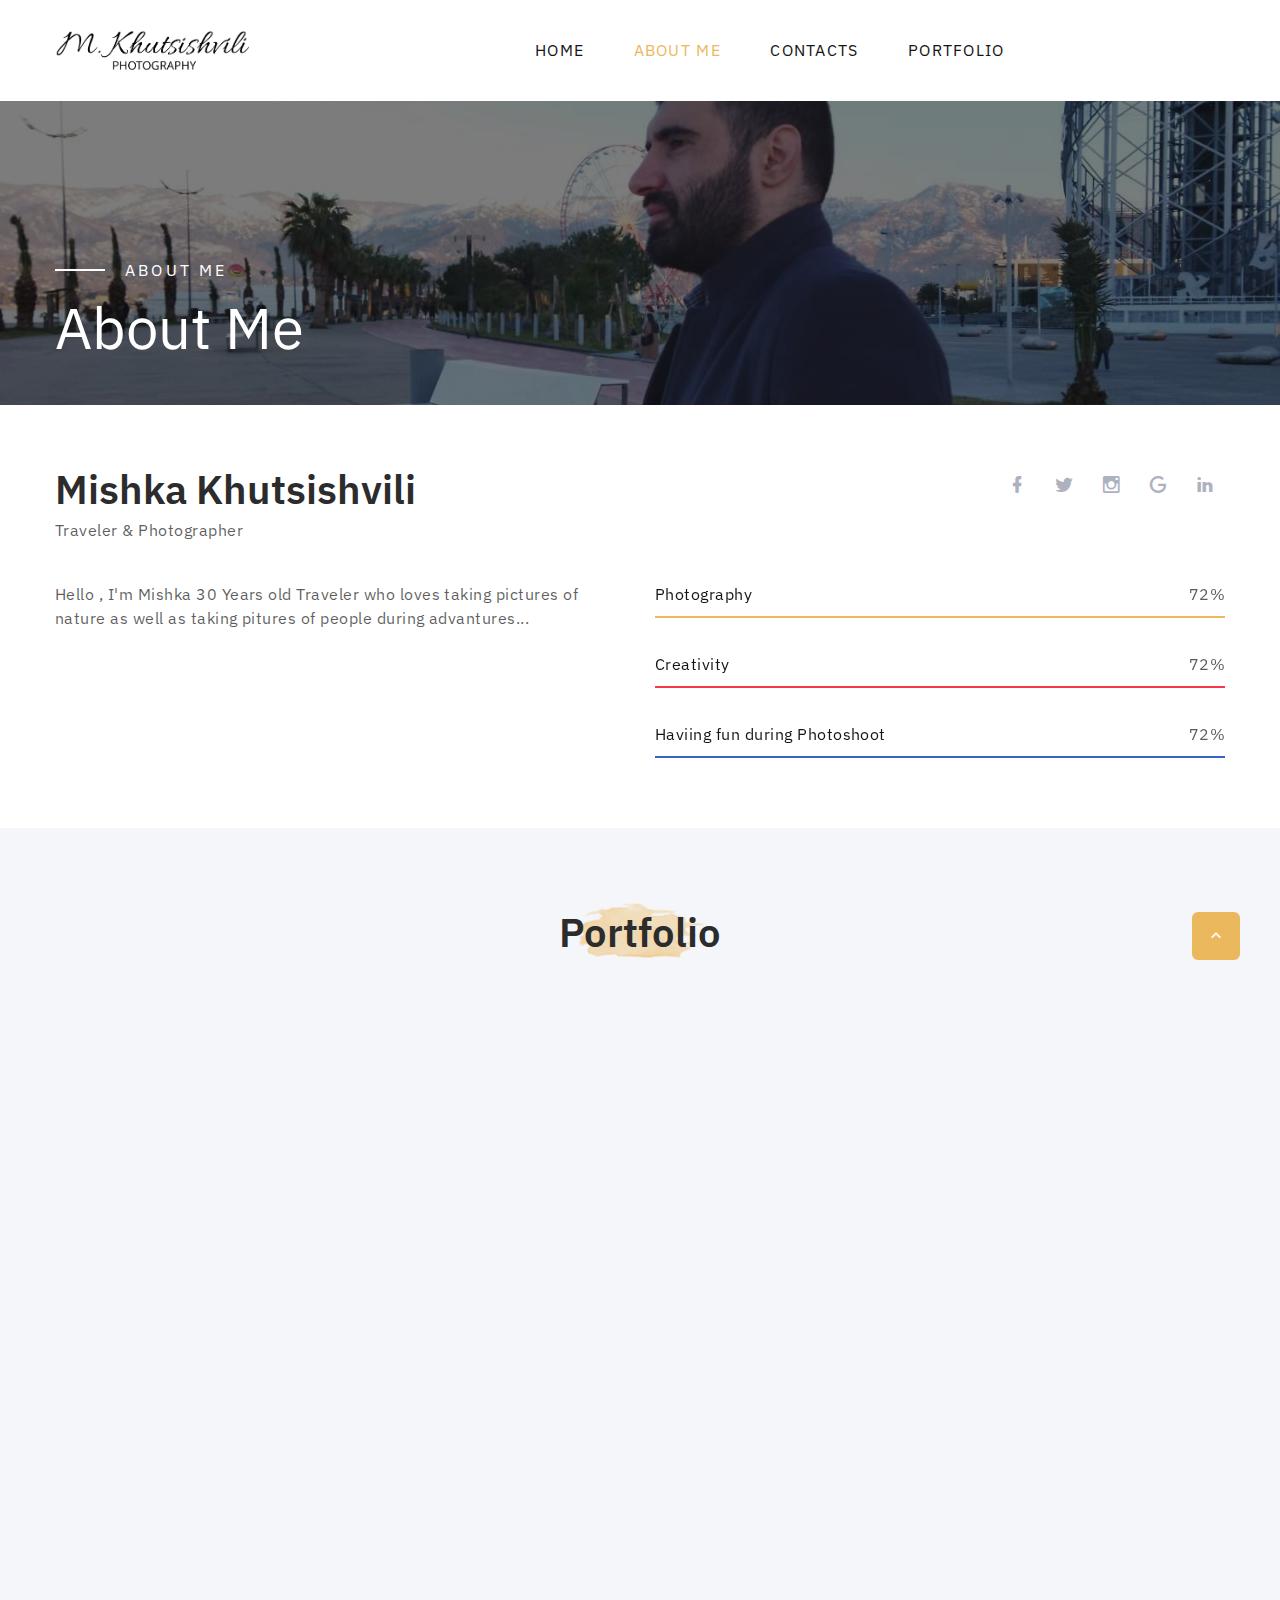
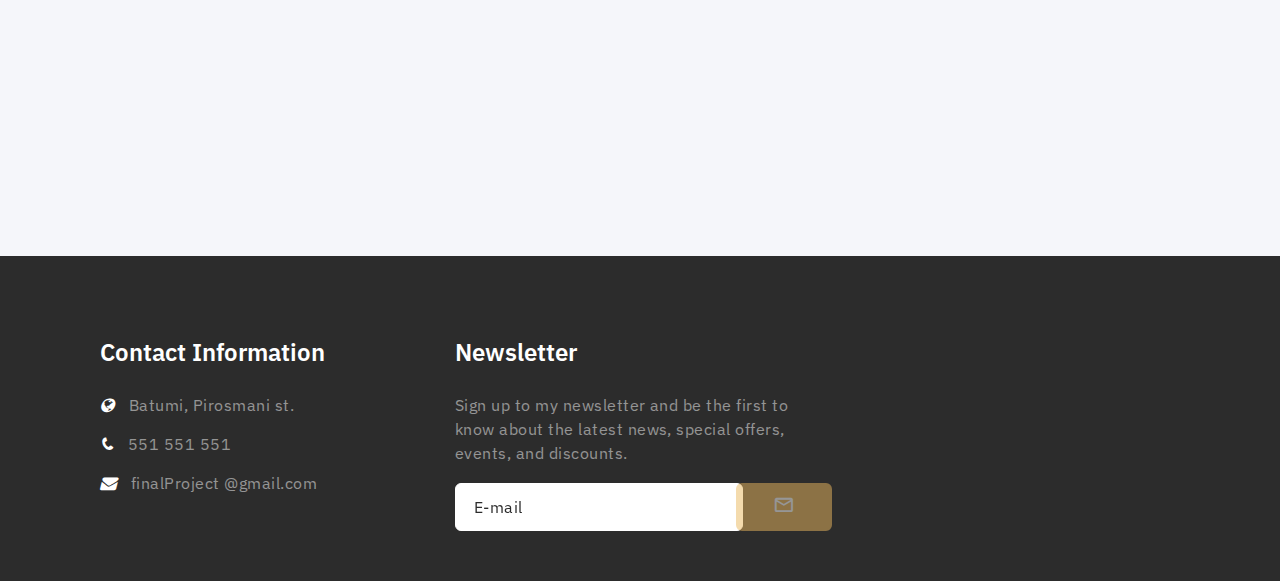
<file: about-me.html>
<!DOCTYPE html>
<html class="wide wow-animation" lang="en">
  <head>
    <title>About Me</title>
    <meta name="format-detection" content="telephone=no">
    <meta name="viewport" content="width=device-width height=device-height initial-scale=1.0 maximum-scale=1.0 user-scalable=0">
    <meta http-equiv="X-UA-Compatible" content="IE=edge">
    <meta charset="utf-8">
    <link rel="icon" href="images/favicon.ico" type="image/x-icon">
    <!-- Stylesheets-->
    <link rel="stylesheet" type="text/css" href="//fonts.googleapis.com/css?family=Work+Sans:300,700,800%7CIBM+Plex+Sans:200,300,400,400i,600,700">
    <link rel="stylesheet" href="css/bootstrap.css">
    <link rel="stylesheet" href="css/fonts.css">
    <link rel="stylesheet" href="css/style.css">
    <style>.ie-panel{display: none;background: #212121;padding: 10px 0;box-shadow: 3px 3px 5px 0 rgba(0,0,0,.3);clear: both;text-align:center;position: relative;z-index: 1;} html.ie-10 .ie-panel, html.lt-ie-10 .ie-panel {display: block;}</style>
  </head>
  <body>
    <div class="ie-panel"></div>
    <div class="page"> 
      
      <header class="section page-header">
        
        <div class="rd-navbar-wrap">
          <nav class="rd-navbar rd-navbar-minimal" data-layout="rd-navbar-fixed" data-sm-layout="rd-navbar-fixed" data-md-layout="rd-navbar-fixed" data-md-device-layout="rd-navbar-fixed" data-lg-layout="rd-navbar-static" data-lg-device-layout="rd-navbar-fixed" data-xl-layout="rd-navbar-static" data-xl-device-layout="rd-navbar-static" data-xxl-layout="rd-navbar-static" data-xxl-device-layout="rd-navbar-static" data-lg-stick-up-offset="46px" data-xl-stick-up-offset="46px" data-xxl-stick-up-offset="46px" data-lg-stick-up="true" data-xl-stick-up="true" data-xxl-stick-up="true">
            <div class="rd-navbar-main-outer">
              <div class="rd-navbar-main">
                <!-- RD Navbar Panel-->
                <div class="rd-navbar-panel">
                  <!-- RD Navbar Toggle-->
                  <button class="rd-navbar-toggle" data-rd-navbar-toggle="#rd-navbar-nav-wrap-1"><span></span></button>
                  <!-- RD Navbar Brand--><a class="rd-navbar-brand" href="index.html"><img src="images/logo-default.png" alt="" width="176" height="28" srcset="images/logo-default.png 2x"/></a>
                </div>
                <div class="rd-navbar-main-element">
                  <div class="rd-navbar-nav-wrap" id="rd-navbar-nav-wrap-1">
                    <!-- RD Navbar Nav-->
                    <ul class="rd-navbar-nav">
                      <li class="rd-nav-item"><a class="rd-nav-link" href="index.html">Home</a>
                      </li>
                      <li class="rd-nav-item active"><a class="rd-nav-link" href="about-me.html">About me</a>
                      </li>                      
                      <li class="rd-nav-item"><a class="rd-nav-link" href="contacts.html">Contacts</a>
                      </li>
                      <li class="rd-nav-item"><a class="rd-nav-link" href="portfolio.html">Portfolio</a>
                      </li>

                    </ul>
                  </div>                 
                  
                </div>
              </div>
            </div>
          </nav>
        </div>
      </header>
      <!-- Breadcrumbs-->
      <section class="breadcrumbs-custom bg-image context-dark" style="background-image: url(images/bg-image2.jpg);">
        <div class="breadcrumbs-custom-inner">
          <div class="container breadcrumbs-custom-container">
            <div class="breadcrumbs-custom-main">
              <h6 class="breadcrumbs-custom-subtitle title-decorated">About me</h6>
              <h1 class="breadcrumbs-custom-title">About Me</h1>
            </div>
            
          </div>
        </div>
      </section>
      <section class="section section-md">
        <div class="container">
          <!-- Profile Modern-->
          <article class="profile-modern">
            
            <div class="profile-modern-main">
              <div class="profile-modern-header">
                <div class="profile-modern-header-item">
                  <h3>Mishka Khutsishvili </h3>
                  <p>Traveler & Photographer</p>
                </div>
                <div class="profile-modern-item">
                  <div class="group group-xs group-middle"><a class="icon icon-sm icon-creative mdi mdi-facebook" href="#"></a><a class="icon icon-sm icon-creative mdi mdi-twitter" href="#"></a><a class="icon icon-sm icon-creative mdi mdi-instagram" href="#"></a><a class="icon icon-sm icon-creative mdi mdi-google" href="#"></a><a class="icon icon-sm icon-creative mdi mdi-linkedin" href="#"></a></div>
                </div>
              </div>
              <div class="row row-30">
                <div class="col-lg-6">
                  <p> Hello , I'm Mishka 30 Years old Traveler who loves taking pictures of nature as well as taking pitures of people during advantures... </p>
                </div>
                <div class="col-lg-6">
                        <!-- Linear progress bar-->
                        <article class="progress-linear">
                          <div class="progress-header">
                            <p>Photography</p><span class="progress-value">100</span>
                          </div>
                          <div class="progress-bar-linear-wrap">
                            <div class="progress-bar-linear"></div>
                          </div>
                        </article>
                        <!-- Linear progress bar-->
                        <article class="progress-linear">
                          <div class="progress-header">
                            <p>Creativity</p><span class="progress-value">100</span>
                          </div>
                          <div class="progress-bar-linear-wrap">
                            <div class="progress-bar-linear progress-red"></div>
                          </div>
                        </article>
                        <!-- Linear progress bar-->
                        <article class="progress-linear">
                          <div class="progress-header">
                            <p>Haviing fun during Photoshoot</p><span class="progress-value">100</span>
                          </div>
                          <div class="progress-bar-linear-wrap">
                            <div class="progress-bar-linear progress-blue"></div>
                          </div>
                        </article>
                </div>
              </div>
            </div>
          </article>
        </div>
      </section>
      <!-- Nathan’s Projects-->
      <section class="section section-lg bg-gray-100 text-center">
        <div class="container isotope-wrap">
          <h3 class="section-title">Portfolio</h3>
          <div class="isotope offset-top-2" data-isotope-layout="masonry" data-lightgallery="group" data-lg-thumbnail="false">
            <div class="row row-30">
              <div class="col-12 col-sm-6 col-lg-4 isotope-item wow-outer">
                          <!-- Thumbnail Corporate-->
                          <article class="thumbnail-corporate wow slideInDown"><img class="thumbnail-corporate-image" src="images/juta.jpg" alt="" width="370" height="256"/>
                            <div class="thumbnail-corporate-caption">
                              <p class="thumbnail-corporate-title"><a href="https://www.google.com/search?q=kazbegi%2C+juta+photos&bih=969&biw=1920&hl=en&sxsrf=ALiCzsYgSpsJ78sV8SfM24f7fsVVR8j1qA%3A1654459497320&ei=aQydYtSKE-ShlQf90aK4Ag&oq=Kazbegi%2C+Juta&gs_lcp=Cgdnd3Mtd2l6EAEYADIHCCMQsAMQJzIHCCMQsAMQJzIHCAAQRxCwAzIHCAAQRxCwAzIHCAAQRxCwAzIHCAAQRxCwAzIHCAAQRxCwAzIHCAAQRxCwAzIHCAAQRxCwAzIHCAAQRxCwA0oECEEYAEoECEYYAFAAWABg8RVoAXABeACAAQCIAQCSAQCYAQDIAQrAAQE&sclient=gws-wiz">Kazbegi, Juta Valley </a></p>
                              <a class="thumbnail-corporate-link" href="images/juta.jpg" data-lightgallery="item"><span class="icon mdi mdi-magnify"></span><span class="icon mdi mdi-magnify"></span></a>
                            </div>
                            <div class="thumbnail-corporate-dummy"></div>
                          </article>
              </div>
              <div class="col-12 col-sm-6 col-lg-4 isotope-item wow-outer">
                          <!-- Thumbnail Corporate-->
                          <article class="thumbnail-corporate thumbnail-corporate-lg wow slideInDown"><img class="thumbnail-corporate-image" src="images/juta2.jpg" alt="Juta" width="370" height="464"/>
                            <div class="thumbnail-corporate-caption">
                              <p class="thumbnail-corporate-title"><a href="https://www.google.com/search?q=kazbegi%2C+juta+photos&bih=969&biw=1920&hl=en&sxsrf=ALiCzsYgSpsJ78sV8SfM24f7fsVVR8j1qA%3A1654459497320&ei=aQydYtSKE-ShlQf90aK4Ag&oq=Kazbegi%2C+Juta&gs_lcp=Cgdnd3Mtd2l6EAEYADIHCCMQsAMQJzIHCCMQsAMQJzIHCAAQRxCwAzIHCAAQRxCwAzIHCAAQRxCwAzIHCAAQRxCwAzIHCAAQRxCwAzIHCAAQRxCwAzIHCAAQRxCwAzIHCAAQRxCwA0oECEEYAEoECEYYAFAAWABg8RVoAXABeACAAQCIAQCSAQCYAQDIAQrAAQE&sclient=gws-wiz">Kazbegi, Juta Valley</a></p>
                              <a class="thumbnail-corporate-link" href="images/juta2.jpg" data-lightgallery="item"><span class="icon mdi mdi-magnify"></span><span class="icon mdi mdi-magnify"></span></a>
                            </div>
                            <div class="thumbnail-corporate-dummy"></div>
                          </article>
              </div>
              <div class="col-12 col-sm-6 col-lg-4 isotope-item wow-outer">
                          <!-- Thumbnail Corporate-->
                          <article class="thumbnail-corporate wow slideInUp"><img class="thumbnail-corporate-image" src="images/juta3.jpg" alt="Juta, kabegi" width="370" height="256"/>
                            <div class="thumbnail-corporate-caption">
                              <p class="thumbnail-corporate-title"><a href="https://www.google.com/search?q=kazbegi%2C+juta+photos&bih=969&biw=1920&hl=en&sxsrf=ALiCzsYgSpsJ78sV8SfM24f7fsVVR8j1qA%3A1654459497320&ei=aQydYtSKE-ShlQf90aK4Ag&oq=Kazbegi%2C+Juta&gs_lcp=Cgdnd3Mtd2l6EAEYADIHCCMQsAMQJzIHCCMQsAMQJzIHCAAQRxCwAzIHCAAQRxCwAzIHCAAQRxCwAzIHCAAQRxCwAzIHCAAQRxCwAzIHCAAQRxCwAzIHCAAQRxCwAzIHCAAQRxCwA0oECEEYAEoECEYYAFAAWABg8RVoAXABeACAAQCIAQCSAQCYAQDIAQrAAQE&sclient=gws-wiz">Kazbegi, Juta Valley</a></p>
                              <a class="thumbnail-corporate-link" href="images/juta3.jpg" data-lightgallery="item"><span class="icon mdi mdi-magnify"></span><span class="icon mdi mdi-magnify"></span></a>
                            </div>
                            <div class="thumbnail-corporate-dummy"></div>
                          </article>
              </div>
              <div class="col-12 col-sm-6 col-lg-4 isotope-item wow-outer">
                          <!-- Thumbnail Corporate-->
                          <article class="thumbnail-corporate thumbnail-corporate-lg wow slideInUp"><img class="thumbnail-corporate-image" src="images/samcx.JPG" alt="samtske" width="370" height="464"/>
                            <div class="thumbnail-corporate-caption">
                              <p class="thumbnail-corporate-title"><a href="https://www.google.com/search?q=samtskhe-javakheti+hiking+images&hotel_occupancy=2&sxsrf=ALiCzsap43ZrMEbbobego-JDN6LoSsYRLA%3A1654460442525&ei=GhCdYoLMH4aL9u8Py9KBoAs&ved=0ahUKEwiCweK3kZf4AhWGhf0HHUtpALQQ4dUDCA4&uact=5&oq=samtskhe-javakheti+hiking+images&gs_lcp=Cgdnd3Mtd2l6EAM6BwgAEEcQsAM6BAghEBU6BQghEKABOgcIIRAKEKABSgQIQRgASgQIRhgAUMwCWKULYNAMaAFwAXgAgAGKAogBtwmSAQUwLjUuMpgBAKABAcgBAsABAQ&sclient=gws-wiz">samtskhe-javakheti</a></p>
                              <a class="thumbnail-corporate-link" href="images/samcx.JPG" data-lightgallery="item"><span class="icon mdi mdi-magnify"></span><span class="icon mdi mdi-magnify"></span></a>
                            </div>
                            <div class="thumbnail-corporate-dummy"></div>
                          </article>
              </div>
              <div class="col-12 col-sm-6 col-lg-4 isotope-item wow-outer">
                          <!-- Thumbnail Corporate-->
                          <article class="thumbnail-corporate thumbnail-corporate-lg wow slideInDown"><img class="thumbnail-corporate-image" src="images/truso.jpg" alt="Truso valley" width="370" height="464"/>
                            <div class="thumbnail-corporate-caption">
                              <p class="thumbnail-corporate-title"><a href="https://www.google.com/search?q=truso+valley&hotel_occupancy=2&sxsrf=ALiCzsZqLgWc6Ts6zLTGs0p4j_A2xjdL5A%3A1654460402560&ei=8g-dYoLhIZfn7_UPpdWtwAs&ved=0ahUKEwiCotukkZf4AhWX87sIHaVqC7gQ4dUDCA4&uact=5&oq=truso+valley&gs_lcp=Cgdnd3Mtd2l6EAMyBQgAEJECMgUIABCABDIFCAAQgAQyBQgAEIAEMgUIABCABDIFCAAQgAQyBAgAEB4yBAgAEB46BwgAEEcQsANKBAhBGABKBAhGGABQ6AhY6Ahg3ApoAXABeACAAasBiAGrAZIBAzAuMZgBAKABAcgBCMABAQ&sclient=gws-wiz">Truso Valley</a></p>
                              <a class="thumbnail-corporate-link" href="images/truso.jpg" data-lightgallery="item"><span class="icon mdi mdi-magnify"></span><span class="icon mdi mdi-magnify"></span></a>
                            </div>
                            <div class="thumbnail-corporate-dummy"></div>
                          </article>
              </div>
              <div class="col-12 col-sm-6 col-lg-4 isotope-item wow-outer">
                          <!-- Thumbnail Corporate-->
                          <article class="thumbnail-corporate wow slideInDown"><img class="thumbnail-corporate-image" src="images/yeliwadi.jpg" alt="Kelitsadi Lake " width="370" height="256"/>
                            <div class="thumbnail-corporate-caption">
                              <p class="thumbnail-corporate-title"><a href="https://www.google.com/search?q=kelitsadi+lake+photos&hotel_occupancy=2&sxsrf=ALiCzsaz2n4DjLOv9ckHEfM-dl4aUO3G4g%3A1654460363244&ei=yw-dYuDADqmH9u8P4-iBeA&ved=0ahUKEwig0vuRkZf4AhWpg_0HHWN0AA8Q4dUDCA4&uact=5&oq=kelitsadi+lake+photos&gs_lcp=Cgdnd3Mtd2l6EAM6BAgAEEc6BAgjECdKBAhBGABKBAhGGABQzQRYqQxgyA1oAHADeACAAdACiAHECJIBBzAuMy4xLjGYAQCgAQHIAQjAAQE&sclient=gws-wiz ">Kelitsadi Lake </a></p>
                              <a class="thumbnail-corporate-link" href="images/yeliwadi.jpg" data-lightgallery="item"><span class="icon mdi mdi-magnify"></span><span class="icon mdi mdi-magnify"></span></a>
                            </div>
                            <div class="thumbnail-corporate-dummy"></div>
                          </article>
              </div>
            </div>
          </div>
        </div>
      </section>
      
      
      <!-- Page Footer-->
      <footer class="section footer-standard bg-gray-700">
        <div class="footer-standard-main">
          <div class="container">
            <div class="row row-50">
              
              <div class="col-sm-6 col-md-5 col-lg-4">
                <div class="box-1">
                  <h4>Contact Information</h4>
                  <ul class="list-sm">
                    <li class="object-inline"><a class="link-default" href="#"> <i class="fa-solid fa-globe footer-icon"></i> Batumi, Pirosmani st.</a></li>
                    <li class="object-inline"><a class="link-default" href="tel:#"><i class="fa-solid fa-phone footer-icon"></i> 551 551 551 </a></li>
                    <li class="object-inline"><a class="link-default" href="mailto:#"><i class="fa-solid fa-envelope footer-icon"></i> finalProject @gmail.com</a></li>
                  </ul>
                </div>
              </div>
              <div class="col-sm-6 col-md-7 col-lg-4">
                <h4>Newsletter</h4>
                <p>Sign up to my newsletter and be the first to know about the latest news, special offers, events, and discounts.</p>
                <!-- RD Mailform-->
                <form class="rd-form rd-mailform form-inline" data-form-output="form-output-global" data-form-type="subscribe" method="post" action="bat/rd-mailform.php">
                  <div class="form-wrap">
                    <input class="form-input" id="subscribe-form-2-email" type="email" name="email" data-constraints="@Email @Required">
                    <label class="form-label" for="subscribe-form-2-email">E-mail</label>
                  </div>
                  <div class="form-button">
                    <button class="button button-primary button-icon button-icon-only button-winona" type="submit" aria-label="submit"><span class="icon mdi mdi-email-outline"></span></button>
                  </div>
                </form>
              </div>
            </div>
          </div>
        </div>
        
          
      </footer>
    </div>
    <!-- Global Mailform Output-->
    <div class="snackbars" id="form-output-global"></div>
    <!-- Javascript-->
    <script src="js/core.min.js"></script>
    <script src="js/script.js"></script>
  </body>
</html>
</file>
<file: css/style.css>
/*
* Prefixed by https://autoprefixer.github.io
* PostCSS: v8.4.12,
* Autoprefixer: v10.4.4
* Browsers: last 4 version
*/

/*
* Prefixed by https://autoprefixer.github.io
* PostCSS: v8.4.12,
* Autoprefixer: v10.4.4
* Browsers: last 4 version
*/


/* user  Post style  */
#ul{
    display: -webkit-box;
    display: -ms-flexbox;
    display: flex;
    -webkit-box-pack: justify;
        -ms-flex-pack: justify;
            justify-content: space-between;
    list-style-type: none;


}

/* icons */
.footer-icon{
	color: white;
	margin-right: 10px;
}




.image-block{
    height: 100px;
	margin-top: 30px;

}
   
.button:hover{
    opacity: 50%;
    -webkit-transition: 0.5s;
    -o-transition: 0.5s;
    transition: 0.5s;
}

.button {
	background-color: whitesmoke;
	border-style:hidden;
	font-weight: bolder;
	opacity: 50%;
	margin-right: 15px;
	border-radius: 0%;

}
#loadprevious {
	border-style:outset;
	border-color: orange;
	color: white;
	background-color: orange;
	margin-right:20px ;

}
#loadmore{
	border-style:outset;
	border-color: orange;
	color: white;
	background-color: orange;
}




a:focus,
button:focus {
	outline: none !important;
}

button::-moz-focus-inner {
	border: 0;
}

*:focus {
	outline: none;
}

blockquote {
	padding: 0;
	margin: 0;
}

input,
button,
select,
textarea {
	outline: none;
}

label {
	margin-bottom: 0;
}

p {
	margin: 0;
}

ul,
ol {
	list-style: none;
	padding: 0;
	margin: 0;
}

ul li,
ol li {
	display: block;
}

dl {
	margin: 0;
}

dt,
dd {
	line-height: inherit;
}

dt {
	font-weight: inherit;
}

dd {
	margin-bottom: 0;
}

cite {
	font-style: normal;
}

form {
	margin-bottom: 0;
}

blockquote {
	padding-left: 0;
	border-left: 0;
}

address {
	margin-top: 0;
	margin-bottom: 0;
}

figure {
	margin-bottom: 0;
}

html p a:hover {
	text-decoration: none;
}

/*
*
* Typography
*/
body {
	font-family: "IBM Plex Sans", -apple-system, BlinkMacSystemFont, "Segoe UI", Roboto, "Helvetica Neue", Arial, sans-serif;
	font-size: 14px;
	line-height: 1.7;
	font-weight: 400;
	color: rgba(21, 21, 21, 0.7);
	background-color: #fff;
	-webkit-text-size-adjust: none;
	-webkit-font-smoothing: subpixel-antialiased;
	letter-spacing: .03em;
}

@media (min-width: 768px) {
	body {
		font-size: 16px;
		line-height: 1.5;
	}
}

h1, h2, h3, h4, h5, h6, [class^='heading-'] {
	margin-top: 0;
	margin-bottom: 0;
	color: #2c2c2c;
}

h1 a, h2 a, h3 a, h4 a, h5 a, h6 a, [class^='heading-'] a {
	color: inherit;
}

h1 a:hover, h2 a:hover, h3 a:hover, h4 a:hover, h5 a:hover, h6 a:hover, [class^='heading-'] a:hover {
	color: #ebb85e;
}

h1 span, h2 span, h3 span, h4 span, h5 span, h6 span, [class^='heading-'] span {
	display: inline-block;
}

h1 span[data-toggle='modal'], h2 span[data-toggle='modal'], h3 span[data-toggle='modal'], h4 span[data-toggle='modal'], h5 span[data-toggle='modal'], h6 span[data-toggle='modal'], [class^='heading-'] span[data-toggle='modal'] {
	border-bottom: 2px dashed rgba(235, 184, 94, 0.3);
	cursor: pointer;
}

h1 > span.icon, h2 > span.icon, h3 > span.icon, h4 > span.icon, h5 > span.icon, h6 > span.icon, [class^='heading-'] > span.icon {
	display: inline-block;
	margin-right: 5px;
}

h1,
.heading-1 {
	font-size: 30px;
	line-height: 1.15;
	letter-spacing: 0;
}

@media (min-width: 576px) {
	h1,
	.heading-1 {
		font-size: 32px;
	}
}

@media (min-width: 768px) {
	h1,
	.heading-1 {
		font-size: 46px;
		line-height: 1.25;
	}
}

@media (min-width: 992px) {
	h1,
	.heading-1 {
		font-size: 54px;
	}
}

@media (min-width: 1200px) {
	h1,
	.heading-1 {
		font-size: 58px;
	}
}

@media (min-width: 1600px) {
	h1,
	.heading-1 {
		font-size: 64px;
		line-height: 1.25;
	}
}

h2,
.heading-2 {
	font-family: "IBM Plex Sans", -apple-system, BlinkMacSystemFont, "Segoe UI", Roboto, "Helvetica Neue", Arial, sans-serif;
	font-weight: 300;
	font-size: 28px;
	line-height: 1.4;
	letter-spacing: 0;
}

@media (min-width: 576px) {
	h2,
	.heading-2 {
		font-size: 30px;
	}
}

@media (min-width: 768px) {
	h2,
	.heading-2 {
		font-size: 44px;
	}
}

@media (min-width: 1200px) {
	h2,
	.heading-2 {
		font-size: 48px;
		line-height: 1.33333;
	}
}

h3,
.heading-3 {
	font-size: 24px;
	line-height: 1.3;
	letter-spacing: 0;
	font-weight: 600;
}

@media (min-width: 768px) {
	h3,
	.heading-3 {
		font-size: 30px;
		line-height: 1.4;
	}
}

@media (min-width: 1200px) {
	h3,
	.heading-3 {
		font-size: 40px;
		line-height: 1.2;
	}
}

h3 .big,
.heading-3 .big {
	font-size: 2em;
	line-height: 1;
}

h4,
.heading-4 {
	font-size: 18px;
	line-height: 1.5;
	letter-spacing: 0;
}

@media (min-width: 1200px) {
	h4,
	.heading-4 {
		font-size: 24px;
		line-height: 1.33333;
	}
}

h4.h4-smaller,
.heading-4.h4-smaller {
	font-size: 19px;
}

@media (min-width: 1200px) {
	h4.h4-smaller,
	.heading-4.h4-smaller {
		font-size: 22px;
		line-height: 1.45455;
	}
}

h5,
.heading-5 {
	font-size: 16px;
	line-height: 1.5;
	letter-spacing: .01em;
}

@media (min-width: 768px) {
	h5,
	.heading-5 {
		font-size: 20px;
		line-height: 1.4;
	}
}

h6,
.heading-6 {
	font-family: "IBM Plex Sans", -apple-system, BlinkMacSystemFont, "Segoe UI", Roboto, "Helvetica Neue", Arial, sans-serif;
	font-size: 14px;
	line-height: 1.8;
	letter-spacing: .2em;
	text-transform: uppercase;
	color: #aeb1be;
}

@media (min-width: 768px) {
	h6,
	.heading-6 {
		font-size: 16px;
		line-height: 1.5;
	}
}

.title-decorated {
	position: relative;
	padding-left: 40px;
	text-align: left;
}

.title-decorated::before {
	content: '';
	position: absolute;
	left: 0;
	top: .8em;
	width: 30px;
	border-bottom: 1px solid;
}

@media (min-width: 768px) {
	.title-decorated {
		padding-left: 70px;
	}
	.title-decorated::before {
		width: 50px;
		top: .7em;
		border-bottom-width: 2px;
	}
}

@media (min-width: 768px) {
	.title-decorated-lg {
		padding-left: 80px;
	}
	.title-decorated-lg::before {
		width: 62px;
	}
	.title-decorated-lg + p {
		margin-top: 32px;
	}
}

small,
.small {
	display: block;
	font-size: 12px;
	line-height: 1.5;
}

mark,
.mark {
	padding: 3px 5px;
	color: #fff;
	background: #ebb85e;
}

strong {
	font-weight: 700;
	color: #74757f;
}

.big {
	font-size: 16px;
	line-height: 1.55;
}

@media (min-width: 768px) {
	.big {
		font-size: 20px;
		line-height: 1.6;
	}
}

.lead {
	font-size: 24px;
	line-height: 34px;
	font-weight: 300;
}

code {
	padding: 4px 5px;
	border-radius: 0;
	font-size: 90%;
	color: #1e1e1e;
	background: #f5f6fa;
}

.text-large {
	font-family: "IBM Plex Sans", -apple-system, BlinkMacSystemFont, "Segoe UI", Roboto, "Helvetica Neue", Arial, sans-serif;
	font-size: 30px;
	font-weight: 500;
	letter-spacing: 0;
	line-height: 1.2;
	text-transform: uppercase;
}

@media (min-width: 576px) {
	.text-large {
		font-size: 55px;
	}
}

@media (min-width: 768px) {
	.text-large {
		font-size: 68px;
	}
}

@media (min-width: 992px) {
	.text-large {
		font-size: 80px;
	}
}

@media (min-width: 1200px) {
	.text-large {
		font-size: 100px;
	}
}

.context-dark .text-large, .bg-gray-700 .text-large, .bg-gray-800 .text-large, .bg-primary .text-large, .bg-primary-darker .text-large {
	color: #fff;
}

.text-extra-large {
	font-size: 100px;
	line-height: .8;
	font-weight: 800;
}

@media (min-width: 768px) {
	.text-extra-large {
		font-size: 130px;
		line-height: .7;
	}
}

@media (min-width: 992px) {
	.text-extra-large {
		font-size: 150px;
	}
}

@media (min-width: 1600px) {
	.text-extra-large {
		font-size: 180px;
	}
}

.wow-outer span {
	display: block;
}

.wow-outer .wow > span {
	display: inline;
}

p [data-toggle='tooltip'] {
	padding-left: .25em;
	padding-right: .25em;
	color: #ebb85e;
}

p [style*='max-width'] {
	display: inline-block;
}

p a {
	color: inherit;
}

p .text-width-1 {
	display: inline-block;
	max-width: 730px;
}

.text-width-2 {
	display: inline-block;
	max-width: 350px;
}

html .page .text-primary {
	color: #ebb85e;
}

.page .text-danger {
	color: #dc0000;
}

.page .text-gray-700 {
	color: #2c2c2c;
}

.page .text-color-1 {
	color: #d3d5db;
}

.context-dark .text-gray-700, .bg-gray-700 .text-gray-700, .bg-gray-800 .text-gray-700, .bg-primary .text-gray-700, .bg-primary-darker .text-gray-700 {
	color: #fff;
}

/*
*
* Brand
*/
.brand {
	display: inline-block;
}

.brand .brand-logo-light {
	display: none;
}

.brand .brand-logo-dark {
	display: block;
}

/*
*
* Links
*/
a {
	-webkit-transition: all 0.3s ease-in-out;
	-o-transition: all 0.3s ease-in-out;
	transition: all 0.3s ease-in-out;
}

a, a:focus, a:active, a:hover {
	text-decoration: none;
}

a, a:focus, a:active {
	color: #ebb85e;
}

a:hover {
	color: #e1991c;
}

a[href*='tel'], a[href*='mailto'] {
	white-space: nowrap;
}

.link-hover {
	color: #a47114;
}

.link-default, .link-default:active, .link-default:focus {
	color: rgba(21, 21, 21, 0.7);
}

.link-default:hover {
	color: #ebb85e;
}

.context-dark .link-default, .bg-gray-700 .link-default, .bg-gray-800 .link-default, .bg-primary .link-default, .bg-primary-darker .link-default {
	color: #aeb1be;
}

.context-dark .link-default:hover, .bg-gray-700 .link-default:hover, .bg-gray-800 .link-default:hover, .bg-primary .link-default:hover, .bg-primary-darker .link-default:hover {
	color: #fff;
}

.link-image {
	display: block;
	max-width: 75%;
	margin-left: auto;
	margin-right: auto;
	opacity: .45;
	-webkit-transition: all 0.3s ease-in-out;
	-o-transition: all 0.3s ease-in-out;
	transition: all 0.3s ease-in-out;
}

.link-image:hover {
	opacity: 1;
}

.privacy-link {
	display: inline-block;
}

* + .privacy-link {
	margin-top: 25px;
}

/*
*
* Blocks
*/
.block-center, .block-sm, .block-lg {
	margin-left: auto;
	margin-right: auto;
}

.block-sm {
	max-width: 560px;
}

.block-lg {
	max-width: 768px;
}

.block-center {
	padding: 10px;
}

.block-center:hover .block-center-header {
	background-color: #ebb85e;
}

.block-center-title {
	background-color: #fff;
}

@media (max-width: 1599.98px) {
	.block-center {
		padding: 20px;
	}
	.block-center:hover .block-center-header {
		background-color: #fff;
	}
	.block-center-header {
		background-color: #ebb85e;
	}
}

/*
*
* Boxes
*/
.box-minimal {
	display: -webkit-box;
	display: -ms-flexbox;
	display: flex;
	margin-left: -15px;
	text-align: left;
}

.box-minimal > * {
	margin-left: 15px;
}

.box-minimal-icon {
	position: relative;
	top: 4px;
	min-width: 26px;
	font-size: 24px;
	line-height: 1;
	color: #ebb85e;
}

.box-minimal-icon.fl-bigmug-line-checkmark14 {
	font-size: 20px;
}

.box-minimal-text {
	width: 100%;
	max-width: 320px;
	margin-left: auto;
	margin-right: auto;
}

* + .box-minimal {
	margin-top: 30px;
}

* + .box-minimal-title {
	margin-top: 10px;
}

* + .box-minimal-text {
	margin-top: 15px;
}

@media (max-width: 575.98px) {
	.box-minimal {
		max-width: 360px;
		margin-left: auto;
		margin-right: auto;
	}
}

@media (max-width: 767.98px) {
	.box-minimal * + p {
		margin-top: 7px;
	}
}

@media (min-width: 768px) {
	.box-minimal {
		padding-right: 15px;
		margin-left: -30px;
	}
	.box-minimal > * {
		margin-left: 30px;
	}
}

@media (min-width: 992px) and (max-width: 1199.98px) {
	.box-minimal {
		padding-right: 0;
	}
	.box-minimal-title {
		font-size: 22px;
	}
}

@media (min-width: 1200px) {
	.box-minimal-icon {
		top: 0;
		font-size: 36px;
	}
	.box-minimal-icon.fl-bigmug-line-checkmark14 {
		font-size: 30px;
	}
}

.box-light {
	text-align: left;
}

.box-light-icon {
	font-size: 30px;
	line-height: 1;
	color: #ebb85e;
}

* + .box-light-title {
	margin-top: 10px;
}

@media (max-width: 575.98px) {
	.box-light {
		max-width: 300px;
		margin-left: auto;
		margin-right: auto;
	}
}

@media (min-width: 768px) {
	.box-light {
		max-width: 240px;
	}
	* + .box-light-title {
		margin-top: 16px;
	}
}

@media (min-width: 768px) and (max-width: 1199.98px) {
	.box-light-title {
		font-size: 20px;
	}
}

@media (min-width: 992px) {
	.box-light-icon {
		font-size: 32px;
	}
	* + .box-light-title {
		margin-top: 25px;
	}
}

@media (min-width: 1200px) {
	.box-light-icon {
		font-size: 40px;
	}
}

.box-creative {
	max-width: 330px;
	margin-left: auto;
	margin-right: auto;
	text-align: center;
	cursor: default;
}

.box-creative:hover .box-creative-icon {
	color: #fff;
}

.box-creative:hover .box-creative-icon::after {
	opacity: 1;
	visibility: visible;
	-webkit-transform: translate3d(0, 0, 0);
	        transform: translate3d(0, 0, 0);
}

.box-creative-shadow .box-creative-icon {
	background: #fff;
	border: 0;
	-webkit-box-shadow: 0 17px 24px 0 rgba(0, 0, 0, 0.05);
	        box-shadow: 0 17px 24px 0 rgba(0, 0, 0, 0.05);
}

.box-creative-icon {
	position: relative;
	z-index: 0;
	display: -webkit-inline-box;
	display: -ms-inline-flexbox;
	display: inline-flex;
	-webkit-box-align: center;
	    -ms-flex-align: center;
	        align-items: center;
	-webkit-box-pack: center;
	    -ms-flex-pack: center;
	        justify-content: center;
	width: 2.8em;
	height: 2.8em;
	border: 2px solid #e8e9ee;
	border-radius: 50%;
	font-size: 24px;
	line-height: 1;
	color: #ebb85e;
}

.box-creative-icon::before {
	position: relative;
	z-index: 2;
}

.box-creative-icon::after {
	content: '';
	position: absolute;
	top: 0;
	right: 0;
	bottom: 0;
	left: 0;
	z-index: -1;
	border-radius: inherit;
	background: #ebb85e;
	border-color: #ebb85e;
	pointer-events: none;
	opacity: 0;
	visibility: hidden;
	-webkit-transition: .15s ease-in;
	-o-transition: .15s ease-in;
	transition: .15s ease-in;
	-webkit-transform: scale3d(1.05, 1.05, 1.05);
	        transform: scale3d(1.05, 1.05, 1.05);
}

* + .box-creative-icon {
	margin-top: 10px;
}

* + .box-creative-title {
	margin-top: 10px;
}

@media (min-width: 768px) {
	.box-creative-icon {
		font-size: 30px;
	}
	* + .box-creative-title {
		margin-top: 15px;
	}
}

@media (max-width: 991.98px) {
	.box-creative * + p {
		margin-top: 10px;
	}
}

@media (min-width: 1200px) {
	.box-creative-icon {
		width: 2.4em;
		height: 2.4em;
		font-size: 40px;
	}
	* + .box-creative-title {
		margin-top: 24px;
	}
}

.box-1 {
	max-width: 280px;
	margin-left: auto;
	margin-right: auto;
}

@media (min-width: 768px) {
	.box-2 {
		padding-right: 30px;
	}
}

@media (min-width: 992px) {
	.box-2 {
		padding-right: 35px;
	}
}

@media (min-width: 1200px) {
	.box-2 {
		padding-right: 100px;
	}
}

@media (min-width: 992px) {
	.box-3 {
		padding-left: 10px;
	}
}

@media (min-width: 1200px) {
	.box-3 {
		padding-left: 70px;
	}
}

div.box-cta-1 {
	display: inline-table;
	text-align: center;
	vertical-align: middle;
	margin-bottom: -25px;
	margin-left: -40px;
}

div.box-cta-1:empty {
	margin-bottom: 0;
	margin-left: 0;
}

div.box-cta-1 > * {
	display: inline-block;
	margin: 0 0 25px 40px;
}

div.box-cta-1 > * {
	margin-top: 0;
	vertical-align: middle;
}

div.box-cta-thin {
	display: inline-table;
	text-align: center;
	vertical-align: middle;
	margin-bottom: -25px;
	margin-left: -30px;
}

div.box-cta-thin:empty {
	margin-bottom: 0;
	margin-left: 0;
}

div.box-cta-thin > * {
	display: inline-block;
	margin: 0 0 25px 30px;
}

div.box-cta-thin > * {
	margin-top: 0;
	vertical-align: middle;
}

@media (min-width: 768px) and (max-width: 991.98px) {
	div.box-cta-thin > * {
		max-width: 500px;
	}
}

@media (min-width: 992px) {
	div.box-cta-thin h4 {
		font-size: 30px;
	}
}

div.box-cta-thin h4 {
	padding: 0 2px;
	font-weight: 700;
}

div.box-cta-thin h4 .text-italic {
	font-weight: 400;
}

.box-indigo {
	position: relative;
	padding: 5px 0 22px;
	max-width: 500px;
}

.box-indigo::before {
	content: '';
	position: absolute;
	top: 0;
	right: 100px;
	bottom: 0;
	left: 30px;
	z-index: -1;
	background: rgba(44, 44, 44, 0.12);
	pointer-events: none;
}

.box-indigo p {
	line-height: 1.35;
}

.box-indigo-header > * {
	padding-left: 60px;
}

.box-indigo-header > * + * {
	margin-top: 0;
}

.box-indigo-mark {
	font-weight: 300;
	color: #d3d5db;
}

.box-indigo-title,
.box-indigo-subtitle {
	font-weight: 700;
	letter-spacing: 0;
	color: #2c2c2c;
}

p.box-indigo-title {
	position: relative;
	font-size: 30px;
	line-height: 1.15;
}

p.box-indigo-title::before {
	content: '';
	position: absolute;
	top: 50%;
	left: 0;
	-webkit-transform: translate3d(0, -50%, 0);
	        transform: translate3d(0, -50%, 0);
	display: inline-block;
	width: 37px;
	height: 0.05em;
	margin-right: 15px;
	vertical-align: middle;
	background: #ebb85e;
}

@media (min-width: 576px) {
	p.box-indigo-title {
		font-size: 60px;
	}
}

@media (min-width: 768px) {
	p.box-indigo-title {
		font-size: 75px;
		line-height: 1.2;
	}
}

p.box-indigo-subtitle {
	font-size: 24px;
	line-height: 1.2;
}

p.box-indigo-subtitle .box-indigo-mark {
	font-size: 0.85em;
}

@media (min-width: 576px) {
	p.box-indigo-subtitle {
		font-size: 34px;
	}
}

@media (min-width: 768px) {
	p.box-indigo-subtitle {
		font-size: 40px;
	}
}

.context-dark .box-indigo::before, .bg-gray-700 .box-indigo::before, .bg-gray-800 .box-indigo::before, .bg-primary .box-indigo::before, .bg-primary-darker .box-indigo::before {
	background: rgba(255, 255, 255, 0.12);
}

.context-dark .box-indigo p, .bg-gray-700 .box-indigo p, .bg-gray-800 .box-indigo p, .bg-primary .box-indigo p, .bg-primary-darker .box-indigo p {
	color: #aeb1be;
}

.context-dark p.box-indigo-title, .bg-gray-700 p.box-indigo-title, .bg-gray-800 p.box-indigo-title, .bg-primary p.box-indigo-title, .bg-primary-darker p.box-indigo-title,
.context-dark p.box-indigo-subtitle,
.bg-gray-700 p.box-indigo-subtitle,
.bg-gray-800 p.box-indigo-subtitle,
.bg-primary p.box-indigo-subtitle,
.bg-primary-darker p.box-indigo-subtitle {
	color: #fff;
}

.box-promo {
	position: relative;
	display: -webkit-box;
	display: -ms-flexbox;
	display: flex;
	max-width: 750px;
	margin-left: auto;
	margin-right: auto;
	text-align: left;
	-webkit-box-shadow: 0 2px 24px 0 rgba(0, 0, 0, 0.15);
	        box-shadow: 0 2px 24px 0 rgba(0, 0, 0, 0.15);
	-webkit-transition: .33s ease-in-out;
	-o-transition: .33s ease-in-out;
	transition: .33s ease-in-out;
}

.box-promo h6,
.box-promo .heading-6 {
	color: #ff747b;
}

.box-promo:hover {
	-webkit-transform: translate(0, -5px);
	    -ms-transform: translate(0, -5px);
	        transform: translate(0, -5px);
	-webkit-box-shadow: 0 2px 24px 1px rgba(0, 0, 0, 0.2);
	        box-shadow: 0 2px 24px 1px rgba(0, 0, 0, 0.2);
}

.box-promo-mark {
	position: absolute;
	top: 14%;
	right: 6.5%;
	display: -webkit-box;
	display: -ms-flexbox;
	display: flex;
	-webkit-box-align: center;
	    -ms-flex-align: center;
	        align-items: center;
	-webkit-box-pack: center;
	    -ms-flex-pack: center;
	        justify-content: center;
	line-height: 1;
	border-radius: 50%;
	color: rgba(235, 184, 94, 0.1);
	border: 2px solid;
	pointer-events: none;
}

.box-promo-mark::before, .box-promo-mark::after {
	content: '';
	position: absolute;
	top: 50%;
	left: 50%;
	-webkit-transform: translate3d(-50%, -50%, 0);
	        transform: translate3d(-50%, -50%, 0);
	background: rgba(235, 184, 94, 0.1);
}

.box-promo-mark::before {
	width: 2px;
	height: 50%;
}

.box-promo-mark::after {
	height: 2px;
	width: 50%;
}

.box-promo-inner,
.box-promo-dummy {
	width: 100%;
	-ms-flex-negative: 0;
	    flex-shrink: 0;
}

.box-promo-inner {
	display: -webkit-box;
	display: -ms-flexbox;
	display: flex;
	-webkit-box-align: center;
	    -ms-flex-align: center;
	        align-items: center;
	padding: 30px;
}

.box-promo-dummy {
	visibility: hidden;
	opacity: 0;
	pointer-events: none;
}

.box-promo-dummy::before {
	content: '';
	display: block;
	padding-bottom: 48.53333%;
}

.box-promo-content {
	width: 100%;
	max-width: 500px;
}

.box-promo-content * + h3,
.box-promo-content * + .heading-3 {
	margin-top: 15px;
}

.box-promo-content * + p {
	margin-top: 10px;
}

.box-promo-content * + .button {
	margin-top: 30px;
}

@media (min-width: 768px) {
	.box-promo-inner {
		padding: 39px 35px;
	}
}

@media (min-width: 1200px) {
	.box-promo-inner {
		padding: 60px 70px;
	}
	.box-promo-mark {
		top: 24%;
		right: 6.5%;
		width: 120px;
		height: 120px;
	}
}

/*
* Element groups
*/
html .group {
	margin-bottom: -15px;
	margin-left: -20px;
}

html .group:empty {
	margin-bottom: 0;
	margin-left: 0;
}

html .group > * {
	display: inline-block;
	margin: 0 0 15px 20px;
}

@media (min-width: 992px) {
	html .group {
		margin-left: -30px;
	}
	html .group > * {
		margin-left: 30px;
	}
}

html .group-xs {
	margin-bottom: -7px;
	margin-left: -7px;
}

html .group-xs:empty {
	margin-bottom: 0;
	margin-left: 0;
}

html .group-xs > * {
	display: inline-block;
	margin: 0 0 7px 7px;
}

html .group-sm {
	margin-bottom: -10px;
	margin-left: -10px;
}

html .group-sm:empty {
	margin-bottom: 0;
	margin-left: 0;
}

html .group-sm > * {
	display: inline-block;
	margin: 0 0 10px 10px;
}

html .group-lg {
	margin-bottom: -25px;
	margin-left: -40px;
}

html .group-lg:empty {
	margin-bottom: 0;
	margin-left: 0;
}

html .group-lg > * {
	display: inline-block;
	margin: 0 0 25px 40px;
}

html .group-xl {
	margin-bottom: -20px;
	margin-left: -30px;
}

html .group-xl:empty {
	margin-bottom: 0;
	margin-left: 0;
}

html .group-xl > * {
	display: inline-block;
	margin: 0 0 20px 30px;
}

@media (min-width: 992px) {
	html .group-xl {
		margin-bottom: -20px;
		margin-left: -45px;
	}
	html .group-xl > * {
		margin-bottom: 20px;
		margin-left: 45px;
	}
}

html .group-sm-justify .button {
	padding-left: 20px;
	padding-right: 20px;
}

@media (min-width: 768px) {
	html .group-sm-justify {
		display: -webkit-box;
		display: -ms-flexbox;
		display: flex;
		-webkit-box-align: center;
		    -ms-flex-align: center;
		        align-items: center;
		-webkit-box-pack: center;
		    -ms-flex-pack: center;
		        justify-content: center;
	}
	html .group-sm-justify > * {
		-webkit-box-flex: 1;
		    -ms-flex-positive: 1;
		        flex-grow: 1;
		-ms-flex-negative: 0;
		    flex-shrink: 0;
	}
	html .group-sm-justify .button {
		min-width: 130px;
		padding-left: 20px;
		padding-right: 20px;
	}
}

html .group-middle {
	display: table;
	vertical-align: middle;
}

html .group-middle > * {
	vertical-align: middle;
}

* + .group {
	margin-top: 30px;
}

* + .group-xs {
	margin-top: 35px;
}

* + .group-sm {
	margin-top: 30px;
}

* + .group-xl {
	margin-top: 20px;
}

/*
*
* Responsive units
*/
.unit {
	display: -webkit-box;
	display: -ms-flexbox;
	display: flex;
	-webkit-box-flex: 0;
	    -ms-flex: 0 1 100%;
	        flex: 0 1 100%;
	margin-bottom: -30px;
	margin-left: -20px;
}

.unit > * {
	margin-bottom: 30px;
	margin-left: 20px;
}

.unit:empty {
	margin-bottom: 0;
	margin-left: 0;
}

.unit-body {
	-webkit-box-flex: 0;
	    -ms-flex: 0 1 auto;
	        flex: 0 1 auto;
}

.unit-left,
.unit-right {
	-webkit-box-flex: 0;
	    -ms-flex: 0 0 auto;
	        flex: 0 0 auto;
	max-width: 100%;
}

.unit-spacing-xs {
	margin-bottom: -15px;
	margin-left: -7px;
}

.unit-spacing-xs > * {
	margin-bottom: 15px;
	margin-left: 7px;
}

/*
*
* Lists
*/
.list > li + li {
	margin-top: 10px;
}

.list-xs > li + li {
	margin-top: 8px;
}

.list-sm > li + li {
	margin-top: 15px;
}

.list-md > li + li {
	margin-top: 18px;
}

.list-lg > li + li {
	margin-top: 25px;
}

.list-xl li + li {
	margin-top: 30px;
}

@media (min-width: 1200px) {
	.list-xl * + p {
		margin-top: 18px;
	}
}

@media (min-width: 1600px) {
	.list-xl * + p {
		margin-top: 24px;
	}
}

@media (min-width: 768px) {
	.list-xl > li + li {
		margin-top: 60px;
	}
}

@media (min-width: 1600px) {
	.list-xl > li + li {
		margin-top: 78px;
	}
}

.list-inline > li {
	display: inline-block;
}

html .list-inline-md {
	-webkit-transform: translate3d(0, -8px, 0);
	        transform: translate3d(0, -8px, 0);
	margin-bottom: -8px;
	margin-left: -10px;
	margin-right: -10px;
}

html .list-inline-md > * {
	margin-top: 8px;
	padding-left: 10px;
	padding-right: 10px;
}

@media (min-width: 992px) {
	html .list-inline-md {
		margin-left: -14px;
		margin-right: -14px;
	}
	html .list-inline-md > * {
		padding-left: 14px;
		padding-right: 14px;
	}
}

.list-terms dt {
	font-size: 20px;
	line-height: 1.3;
	font-weight: 700;
	letter-spacing: 0;
	color: #2c2c2c;
}

.list-terms dt + dd {
	margin-top: 8px;
}

.list-terms dd + dt {
	margin-top: 25px;
}

* + .list-terms {
	margin-top: 25px;
}

.list-terms + .privacy-link {
	margin-top: 20px;
}

@media (min-width: 768px) {
	.list-terms dt {
		font-size: 24px;
	}
	.list-terms dd + dt {
		margin-top: 40px;
	}
}

@media (min-width: 992px) {
	.list-terms dt + dd {
		margin-top: 18px;
	}
	.list-terms dd + dt {
		margin-top: 55px;
	}
}

@media (min-width: 1200px) {
	.list-terms dt {
		max-width: 85%;
	}
}

@media (min-width: 1600px) {
	.list-terms dd + dt {
		margin-top: 75px;
	}
	.list-terms + .privacy-link {
		margin-top: 75px;
	}
}

.index-list {
	counter-reset: li;
}

.index-list > li .list-index-counter:before {
	content: counter(li, decimal-leading-zero);
	counter-increment: li;
}

.list-marked {
	text-align: left;
}

.list-marked > li {
	text-indent: -25px;
	padding-left: 25px;
}

.list-marked > li::before {
	position: relative;
	top: 1px;
	display: inline-block;
	left: 25px;
	min-width: 25px;
	content: '\f14f';
	font: 400 14px 'Material Design Icons';
	line-height: inherit;
	color: #aeb1be;
}

.list-marked > li + li {
	margin-top: 9px;
}

* + .list-marked {
	margin-top: 15px;
}

.list-ordered {
	counter-reset: li;
	text-align: left;
}

.list-ordered > li {
	position: relative;
	padding-left: 25px;
}

.list-ordered > li:before {
	content: counter(li, decimal) ".";
	counter-increment: li;
	position: absolute;
	top: 0;
	left: 0;
	display: inline-block;
	width: 15px;
	color: #aeb1be;
}

.list-ordered > li + li {
	margin-top: 9px;
}

* + .list-ordered {
	margin-top: 15px;
}

.list-nav {
	-webkit-transform: translate3d(0, -10px, 0);
	        transform: translate3d(0, -10px, 0);
	margin-bottom: -10px;
	margin-left: -10px;
	margin-right: -10px;
	font-family: "IBM Plex Sans", -apple-system, BlinkMacSystemFont, "Segoe UI", Roboto, "Helvetica Neue", Arial, sans-serif;
	font-weight: 400;
	font-size: .875em;
	letter-spacing: .08em;
	text-transform: uppercase;
	color: #2c2c2c;
}

.list-nav > * {
	margin-top: 10px;
	padding-left: 10px;
	padding-right: 10px;
}

.list-nav li {
	display: inline-block;
	vertical-align: middle;
}

.list-nav a {
	color: inherit;
}

.list-nav a:hover {
	color: #ebb85e;
}

@media (min-width: 768px) {
	.list-nav {
		margin-left: -13px;
		margin-right: -13px;
	}
	.list-nav > * {
		padding-left: 13px;
		padding-right: 13px;
	}
}

@media (min-width: 992px) {
	.list-nav {
		margin-left: -28px;
		margin-right: -28px;
	}
	.list-nav > * {
		padding-left: 28px;
		padding-right: 28px;
	}
}

.context-dark .list-nav, .bg-gray-700 .list-nav, .bg-gray-800 .list-nav, .bg-primary .list-nav, .bg-primary-darker .list-nav {
	color: #fff;
}

.context-dark .list-nav a:hover, .bg-gray-700 .list-nav a:hover, .bg-gray-800 .list-nav a:hover, .bg-primary .list-nav a:hover, .bg-primary-darker .list-nav a:hover {
	color: #aeb1be;
}

.list-inline-bordered {
	margin-left: -18px;
	margin-right: -18px;
	color: #2c2c2c;
}

.list-inline-bordered > * {
	padding-left: 18px;
	padding-right: 18px;
}

.list-inline-bordered * {
	color: inherit;
}

.list-inline-bordered > li > button {
	background: none;
	border: none;
	display: inline-block;
	padding: 0;
	outline: none;
	outline-offset: 0;
	cursor: pointer;
	-webkit-appearance: none;
	-webkit-transition: .22s;
	-o-transition: .22s;
	transition: .22s;
}

.list-inline-bordered > li > button::-moz-focus-inner {
	border: none;
	padding: 0;
}

.list-inline-bordered > li {
	display: inline-block;
	line-height: 24px;
}

.list-inline-bordered > li:not(:last-child) {
	border-right: 1px solid #74757f;
}

.context-dark .list-inline-bordered, .bg-gray-700 .list-inline-bordered, .bg-gray-800 .list-inline-bordered, .bg-primary .list-inline-bordered, .bg-primary-darker .list-inline-bordered {
	color: #fff;
}

.context-dark .list-inline-bordered button.active, .bg-gray-700 .list-inline-bordered button.active, .bg-gray-800 .list-inline-bordered button.active, .bg-primary .list-inline-bordered button.active, .bg-primary-darker .list-inline-bordered button.active,
.context-dark .list-inline-bordered button:hover,
.bg-gray-700 .list-inline-bordered button:hover,
.bg-gray-800 .list-inline-bordered button:hover,
.bg-primary .list-inline-bordered button:hover,
.bg-primary-darker .list-inline-bordered button:hover {
	color: #aeb1be;
}

.list-inline-comma > li {
	display: inline-block;
	color: #ebb85e;
}

.list-inline-comma > li:not(:last-child)::after {
	content: '\002C';
}

.list-inline-comma a {
	color: inherit;
}

.list-inline-comma a:hover {
	color: #a47114;
}

.list-inline-comma-default > li {
	color: rgba(21, 21, 21, 0.7);
}

.list-inline-comma-default a:hover {
	color: #ebb85e;
}

/*
*
* Images
*/
img {
	display: inline-block;
	max-width: 100%;
	height: auto;
}

.img-responsive {
	width: 100%;
}

/*
*
* Icons
*/
.icon {
	display: inline-block;
	font-size: 16px;
	line-height: 1;
}

.icon::before {
	position: relative;
	display: inline-block;
	font-weight: 400;
	font-style: normal;
	speak: none;
	text-transform: none;
}

.icon-creative {
	display: inline-block;
	text-align: center;
	width: 2em;
	height: 2em;
	line-height: 2em;
	border-radius: 50%;
}

.icon-creative, .icon-creative:active, .icon-creative:focus {
	color: #aeb1be;
}

.icon-creative::after {
	content: '';
	position: absolute;
	top: 0;
	right: 0;
	bottom: 0;
	left: 0;
	z-index: -1;
	border-radius: inherit;
	pointer-events: none;
	opacity: 0;
	-webkit-transform: scale3d(0, 0, 0);
	        transform: scale3d(0, 0, 0);
	-webkit-transition: .22s;
	-o-transition: .22s;
	transition: .22s;
}

.icon-creative:hover {
	color: #fff;
}

.icon-creative:hover::after {
	opacity: 1;
	-webkit-transform: scale3d(1, 1, 1);
	        transform: scale3d(1, 1, 1);
}

.icon-creative[class*='facebook']::after {
	background: #2059a0;
}

.icon-creative[class*='twitter']::after {
	background: #00aae6;
}

.icon-creative[class*='instagram']::after {
	background: -o-linear-gradient(bottom, #f15823 0%, #a7058e 100%);
	background: -webkit-gradient(linear, left bottom, left top, from(#f15823), to(#a7058e));
	background: linear-gradient(to top, #f15823 0%, #a7058e 100%);
}

.icon-creative[class*='google']::after {
	background: #ff3807;
}

.icon-creative[class*='linkedin']::after {
	background: #2881a8;
}

.icon-modern {
	width: 2em;
	height: 2em;
	line-height: 2em;
	text-align: center;
	border-radius: 50%;
	border: 1px solid #e8e9ee;
	color: #ebb85e;
}

.icon-circle {
	border-radius: 50%;
}

.icon-sm {
	font-size: 20px;
}

.icon-md {
	font-size: 1.5em;
}

.icon-lg {
	font-size: 1.875em;
}

/*
*
* Tables custom
*/
.table {
	width: 100%;
	max-width: 100%;
	text-align: left;
	background: #fff;
	border-collapse: collapse;
}

.table th,
.table td {
	color: #2c2c2c;
	vertical-align: middle;
}

.table th {
	padding: 13px 24px;
	border-top: 0;
	font-size: 16px;
	font-weight: 400;
}

.table thead th {
	border-bottom: 1px solid #aeb1be;
}

.table td {
	padding: 23px 24px;
}

.table tbody tr:first-child td {
	border-top: 0;
}

.table tr td {
	border-bottom: 1px solid #e8e9ee;
}

.table tfoot td {
	font-weight: 700;
}

* + .table-responsive {
	margin-top: 30px;
}

@media (min-width: 768px) {
	* + .table-responsive {
		margin-top: 40px;
	}
}

.table-hover tbody tr {
	-webkit-transition: .55s;
	-o-transition: .55s;
	transition: .55s;
}

.table-hover tbody tr:hover {
	background: #f5f6fa;
}

.table-job-positions th,
.table-job-positions td {
	white-space: nowrap;
}

.table-job-positions td:first-child {
	width: 8%;
	padding-right: 6px;
	text-align: center;
}

.table-job-positions .position {
	color: #ebb85e;
}

.table-job-positions time {
	display: block;
	white-space: nowrap;
}

@media (max-width: 575.98px) {
	.table-job-positions th,
	.table-job-positions td {
		padding-left: 12px;
		padding-right: 12px;
	}
	.table-job-positions td {
		padding-top: 10px;
		padding-bottom: 10px;
	}
}

.table-responsive + .button-lg {
	margin-top: 30px;
}

@media (min-width: 1200px) {
	.table-responsive + .button-lg {
		margin-top: 40px;
	}
}

@media (min-width: 1600px) {
	.table-responsive + .button-lg {
		margin-top: 55px;
	}
}

/*
*
* Dividers
*/
hr {
	margin-top: 0;
	margin-bottom: 0;
	border-top: 1px solid #e8e9ee;
}

.context-dark hr, .bg-gray-700 hr, .bg-gray-800 hr, .bg-primary hr, .bg-primary-darker hr {
	border-top-color: #74757f;
}

.divider-small {
	font-size: 0;
	line-height: 0;
}

.divider-small::after {
	content: '';
	display: inline-block;
	width: 70px;
	height: 2px;
	background-color: #ebb85e;
}

.divider-small + h3, .divider-small + .heading-3,
.divider-small-outer + h3, .divider-small-outer + .heading-3 {
	margin-top: 20px;
}

/*
*
* Buttons
*/
.button {
	position: relative;
	overflow: hidden;
	display: inline-block;
	padding: 13px 35px;
	font-size: 14px;
	line-height: 1.25;
	border: 2px solid;
	border-radius: 6px;
	font-family: "IBM Plex Sans", -apple-system, BlinkMacSystemFont, "Segoe UI", Roboto, "Helvetica Neue", Arial, sans-serif;
	font-weight: 700;
	letter-spacing: 0.05em;
	text-transform: uppercase;
	white-space: nowrap;
	-o-text-overflow: ellipsis;
	   text-overflow: ellipsis;
	text-align: center;
	cursor: pointer;
	vertical-align: middle;
	-webkit-user-select: none;
	   -moz-user-select: none;
	    -ms-user-select: none;
	        user-select: none;
	-webkit-transition: 0.25s cubic-bezier(0.2, 1, 0.3, 1);
	-o-transition: 0.25s cubic-bezier(0.2, 1, 0.3, 1);
	transition: 0.25s cubic-bezier(0.2, 1, 0.3, 1);
}

.button-block {
	display: block;
	width: 100%;
}

.button-default, .button-default:focus {
	color: #aeb1be;
	background-color: #2c2c2c;
	border-color: #2c2c2c;
}

.button-default:hover, .button-default:active {
	color: #fff;
	background-color: #ebb85e;
	border-color: #ebb85e;
}

.button.button-primary, .button.button-primary:focus {
	color: #fff;
	background-color: #ebb85e;
	border-color: #ebb85e;
}

.button.button-primary:hover, .button.button-primary:active {
	color: #fff;
	background-color: #a47114;
	border-color: #a47114;
}

html .button.button-primary-lighten, html .button.button-primary-lighten:focus {
	color: #fff;
	background-color: #ebb85e;
	border-color: #ebb85e;
}

html .button.button-primary-lighten:hover, html .button.button-primary-lighten:active {
	color: #fff;
	background-color: #eec275;
	border-color: #eec275;
}

.button-primary-outline, .button-primary-outline:focus {
	color: #2c2c2c;
	background-color: transparent;
	border-color: #ebb85e;
}

.button-primary-outline:hover, .button-primary-outline:active {
	color: #fff;
	background-color: #ebb85e;
	border-color: #ebb85e;
}

.button.button-facebook, .button.button-facebook:focus {
	color: #fff;
	background-color: #2059a0;
	border-color: #2059a0;
}

.button.button-facebook:hover, .button.button-facebook:active {
	color: #fff;
	background-color: #2465b5;
	border-color: #2465b5;
}

.button.button-twitter, .button.button-twitter:focus {
	color: #fff;
	background-color: #00aae6;
	border-color: #00aae6;
}

.button.button-twitter:hover, .button.button-twitter:active {
	color: #fff;
	background-color: #01bdff;
	border-color: #01bdff;
}

.button.button-google, .button.button-google:focus {
	color: #fff;
	background-color: #ff3807;
	border-color: #ff3807;
}

.button.button-google:hover, .button.button-google:active {
	color: #fff;
	background-color: #ff4c21;
	border-color: #ff4c21;
}

.button-winona {
	position: relative;
	overflow: hidden;
	display: inline-block;
	vertical-align: middle;
	text-align: center;
}

.button-winona .content-original,
.button-winona .content-dubbed {
	vertical-align: middle;
	-webkit-transition: opacity 0.3s cubic-bezier(0.2, 1, 0.3, 1), -webkit-transform 0.3s cubic-bezier(0.2, 1, 0.3, 1);
	transition: opacity 0.3s cubic-bezier(0.2, 1, 0.3, 1), -webkit-transform 0.3s cubic-bezier(0.2, 1, 0.3, 1);
	-o-transition: transform 0.3s cubic-bezier(0.2, 1, 0.3, 1), opacity 0.3s cubic-bezier(0.2, 1, 0.3, 1);
	transition: transform 0.3s cubic-bezier(0.2, 1, 0.3, 1), opacity 0.3s cubic-bezier(0.2, 1, 0.3, 1);
	transition: transform 0.3s cubic-bezier(0.2, 1, 0.3, 1), opacity 0.3s cubic-bezier(0.2, 1, 0.3, 1), -webkit-transform 0.3s cubic-bezier(0.2, 1, 0.3, 1);
}

.button-winona .content-original {
	display: block;
}

.button-winona .content-dubbed {
	position: absolute;
	width: 100%;
	top: 50%;
	left: 0;
	opacity: 0;
	-webkit-transform: translate3d(0, 0, 0);
	        transform: translate3d(0, 0, 0);
}

.button-winona:hover .content-original {
	opacity: 0;
	-webkit-transform: translate3d(0, -30%, 0);
	        transform: translate3d(0, -30%, 0);
}

.button-winona:hover .content-dubbed {
	opacity: 1;
	-webkit-transform: translate3d(0, 0, 0) translateY(-50%);
	        transform: translate3d(0, 0, 0) translateY(-50%);
}

.button-sm {
	padding: 9px 32px;
	font-size: 12px;
	line-height: 1.5;
}

.button-lg {
	padding: 14px 35px;
	font-size: 15px;
	line-height: 1.5;
}

@media (min-width: 576px) {
	.button-lg {
		font-size: 16px;
		padding-left: 55px;
		padding-right: 55px;
	}
}

.button-lg--smaller {
	padding-left: 35px;
	padding-right: 35px;
}

html .button.button-icon {
	display: -webkit-inline-box;
	display: -ms-inline-flexbox;
	display: inline-flex;
}

.button-icon {
	-webkit-box-pack: center;
	    -ms-flex-pack: center;
	        justify-content: center;
	-webkit-box-align: center;
	    -ms-flex-align: center;
	        align-items: center;
	vertical-align: middle;
}

.button-icon .icon {
	position: relative;
	top: -1px;
	display: inline-block;
	vertical-align: sub;
	color: inherit;
	font-size: 1.55em;
	line-height: 1em;
	-webkit-transition: none;
	-o-transition: none;
	transition: none;
}

.button-icon:active .icon, .button-icon:hover .icon {
	color: inherit;
}

.button-icon-left .icon {
	padding-right: 5px;
}

.button-icon-right {
	-webkit-box-orient: horizontal;
	-webkit-box-direction: reverse;
	    -ms-flex-direction: row-reverse;
	        flex-direction: row-reverse;
}

.button-icon-right .icon {
	padding-left: 8px;
}

.button-icon.button-icon-only {
	padding-left: 20px;
	padding-right: 20px;
}

.button-icon.button-lg .icon {
	padding-right: 8px;
}

.button-icon.button-lg.button-icon-right .icon {
	padding: 0 0 0 8px;
}

.button-icon.button-sm .icon {
	padding-right: 3px;
	font-size: 1.33em;
}

.button-icon.button-sm.button-icon-right .icon {
	padding: 0 0 0 3px;
}

.btn-primary {
	border-radius: 3px;
	font-family: "IBM Plex Sans", -apple-system, BlinkMacSystemFont, "Segoe UI", Roboto, "Helvetica Neue", Arial, sans-serif;
	font-weight: 700;
	letter-spacing: .05em;
	text-transform: uppercase;
	-webkit-transition: .33s;
	-o-transition: .33s;
	transition: .33s;
}

.btn-primary, .btn-primary:active, .btn-primary:focus {
	color: #fff;
	background: #ebb85e;
	border-color: #ebb85e;
}

.btn-primary:hover {
	color: #fff;
	background: #000;
	border-color: #000;
}

.button-group {
	display: -webkit-box;
	display: -ms-flexbox;
	display: flex;
}

.button-group .button {
	margin: 0;
	-webkit-box-flex: 1;
	    -ms-flex-positive: 1;
	        flex-grow: 1;
}

.button-group .button:not(:first-child) {
	border-top-left-radius: 0;
	border-bottom-left-radius: 0;
}

.button-group .button:not(:last-child) {
	border-top-right-radius: 0;
	border-bottom-right-radius: 0;
}

.button-video {
	position: relative;
	display: block;
	border-radius: 50%;
	-webkit-transition: .33s;
	-o-transition: .33s;
	transition: .33s;
	color: #2c2c2c;
}

.button-video::before, .button-video:after {
	display: block;
	content: '\f4f9';
	font-family: 'Material Design Icons';
	font-size: 38px;
	line-height: 1;
	border-radius: 50%;
}

.button-video::before {
	z-index: -1;
	pointer-events: none;
}

.button-video::after {
	position: absolute;
	width: 100%;
	top: 50%;
	left: 0;
	opacity: 0;
	-webkit-transform: translate3d(0, -50%, 0);
	        transform: translate3d(0, -50%, 0);
	-webkit-transition: opacity 0.3s cubic-bezier(0.2, 1, 0.3, 1);
	-o-transition: opacity 0.3s cubic-bezier(0.2, 1, 0.3, 1);
	transition: opacity 0.3s cubic-bezier(0.2, 1, 0.3, 1);
}

.button-video:hover {
	color: #ebb85e;
}

.button-video:hover::before {
	opacity: 0;
	-webkit-transition: opacity 0.3s cubic-bezier(0.2, 1, 0.3, 1), -webkit-transform 0.9s cubic-bezier(0.2, 1, 0.3, 1);
	transition: opacity 0.3s cubic-bezier(0.2, 1, 0.3, 1), -webkit-transform 0.9s cubic-bezier(0.2, 1, 0.3, 1);
	-o-transition: transform 0.9s cubic-bezier(0.2, 1, 0.3, 1), opacity 0.3s cubic-bezier(0.2, 1, 0.3, 1);
	transition: transform 0.9s cubic-bezier(0.2, 1, 0.3, 1), opacity 0.3s cubic-bezier(0.2, 1, 0.3, 1);
	transition: transform 0.9s cubic-bezier(0.2, 1, 0.3, 1), opacity 0.3s cubic-bezier(0.2, 1, 0.3, 1), -webkit-transform 0.9s cubic-bezier(0.2, 1, 0.3, 1);
	-webkit-transform: scale3d(1.5, 1.5, 1.5);
	        transform: scale3d(1.5, 1.5, 1.5);
}

.button-video:hover::after {
	opacity: 1;
}

.button-video-lg::before, .button-video-lg:after {
	font-size: 90px;
}

.context-dark .button-video, .bg-gray-700 .button-video, .bg-gray-800 .button-video, .bg-primary .button-video, .bg-primary-darker .button-video {
	color: #ebb85e;
}

/*
*
* Form styles
*/
.rd-form {
	position: relative;
	text-align: left;
}

.rd-form .button {
	min-height: 48px;
}

.rd-form .button-icon-only {
	padding-top: 11px;
	padding-bottom: 11px;
}

* + .rd-form {
	margin-top: 20px;
}

input:-webkit-autofill ~ label,
input:-webkit-autofill ~ .form-validation {
	color: #000 !important;
}

.form-wrap {
	position: relative;
}

.form-wrap.has-error .form-input {
	border-color: #dc0000;
}

.form-wrap.has-focus .form-input {
	border-color: #ebb85e;
}

* + .form-wrap {
	margin-top: 24px;
}

.form-input {
	display: block;
	width: 100%;
	min-height: 48px;
	padding: 11px 19px;
	font-size: 16px;
	font-weight: 400;
	line-height: 1.5;
	color: #2c2c2c;
	background-color: #fff;
	background-image: none;
	border-radius: 6px;
	-webkit-appearance: none;
	-webkit-transition: .3s ease-in-out;
	-o-transition: .3s ease-in-out;
	transition: .3s ease-in-out;
	border: 1px solid #c5c6cd;
}

.form-input:focus {
	outline: 0;
}

textarea.form-input {
	height: 150px;
	min-height: 48px;
	max-height: 255px;
	resize: vertical;
}

.form-label,
.form-label-outside {
	margin-bottom: 0;
	font-weight: 400;
}

.form-label {
	position: absolute;
	top: 24px;
	left: 0;
	right: 0;
	padding-left: 19px;
	padding-right: 19px;
	font-size: 16px;
	font-weight: 400;
	line-height: 1.5;
	color: #2c2c2c;
	pointer-events: none;
	text-align: left;
	z-index: 9;
	-webkit-transition: .25s;
	-o-transition: .25s;
	transition: .25s;
	will-change: transform;
	-webkit-transform: translateY(-50%);
	    -ms-transform: translateY(-50%);
	        transform: translateY(-50%);
}

.form-label.focus {
	opacity: 0;
}

.form-label.auto-fill {
	color: #2c2c2c;
}

.form-label-outside {
	width: 100%;
	padding-right: 150px;
	margin-bottom: 4px;
	font-size: 14px;
	color: #aeb1be;
	cursor: pointer;
}

.form-label-outside ~ .form-validation {
	top: 10px;
}

[data-x-mode='true'] .form-label {
	pointer-events: auto;
}

.form-validation {
	position: absolute;
	right: 15px;
	top: 0;
	z-index: 11;
	margin-top: 3px;
	font-size: 10px;
	font-weight: 500;
	line-height: 12px;
	letter-spacing: 0;
	color: #dc0000;
	-webkit-transition: .3s;
	-o-transition: .3s;
	transition: .3s;
	-webkit-transform: scale3d(1, 1, 1);
	        transform: scale3d(1, 1, 1);
}

.form-validation:empty {
	-webkit-transform: scale3d(1, 0, 1);
	        transform: scale3d(1, 0, 1);
}

.form-validation-left .form-validation {
	top: 2px;
	bottom: auto;
	right: auto;
	left: 14px;
}

#form-output-global {
	position: fixed;
	bottom: 30px;
	left: 15px;
	z-index: 2000;
	visibility: hidden;
	-webkit-transform: translate3d(-500px, 0, 0);
	        transform: translate3d(-500px, 0, 0);
	-webkit-transition: .3s all ease;
	-o-transition: .3s all ease;
	transition: .3s all ease;
}

#form-output-global.active {
	visibility: visible;
	-webkit-transform: translate3d(0, 0, 0);
	        transform: translate3d(0, 0, 0);
}

@media (min-width: 576px) {
	#form-output-global {
		left: 30px;
	}
}

.form-output {
	position: absolute;
	top: 100%;
	left: 0;
	font-size: 10px;
	font-weight: 400;
	line-height: 1.2;
	margin-top: 2px;
	-webkit-transition: .3s;
	-o-transition: .3s;
	transition: .3s;
	opacity: 0;
	visibility: hidden;
}

.form-output.active {
	opacity: 1;
	visibility: visible;
}

.form-output.error {
	color: #dc0000;
}

.form-output.success {
	color: #98bf44;
}

.radio .radio-custom,
.radio-inline .radio-custom,
.checkbox .checkbox-custom,
.checkbox-inline .checkbox-custom {
	opacity: 0;
}

.radio .radio-custom, .radio .radio-custom-dummy,
.radio-inline .radio-custom,
.radio-inline .radio-custom-dummy,
.checkbox .checkbox-custom,
.checkbox .checkbox-custom-dummy,
.checkbox-inline .checkbox-custom,
.checkbox-inline .checkbox-custom-dummy {
	position: absolute;
	left: 0;
	width: 14px;
	height: 14px;
	outline: none;
	cursor: pointer;
}

.radio .radio-custom-dummy,
.radio-inline .radio-custom-dummy,
.checkbox .checkbox-custom-dummy,
.checkbox-inline .checkbox-custom-dummy {
	pointer-events: none;
	background: #fff;
}

.radio .radio-custom-dummy::after,
.radio-inline .radio-custom-dummy::after,
.checkbox .checkbox-custom-dummy::after,
.checkbox-inline .checkbox-custom-dummy::after {
	position: absolute;
	opacity: 0;
	-webkit-transition: .22s;
	-o-transition: .22s;
	transition: .22s;
}

.radio .radio-custom:focus,
.radio-inline .radio-custom:focus,
.checkbox .checkbox-custom:focus,
.checkbox-inline .checkbox-custom:focus {
	outline: none;
}

.radio input,
.radio-inline input,
.checkbox input,
.checkbox-inline input {
	position: absolute;
	width: 1px;
	height: 1px;
	padding: 0;
	overflow: hidden;
	clip: rect(0, 0, 0, 0);
	white-space: nowrap;
	-webkit-clip-path: inset(50%);
	        clip-path: inset(50%);
	border: 0;
}

.radio-custom:checked + .radio-custom-dummy:after,
.checkbox-custom:checked + .checkbox-custom-dummy:after {
	opacity: 1;
}

.radio,
.radio-inline {
	padding-left: 28px;
}

.radio .radio-custom-dummy,
.radio-inline .radio-custom-dummy {
	top: 1px;
	left: 0;
	width: 18px;
	height: 18px;
	border-radius: 50%;
	border: 1px solid #74757f;
}

.radio .radio-custom-dummy::after,
.radio-inline .radio-custom-dummy::after {
	content: '';
	top: 3px;
	right: 3px;
	bottom: 3px;
	left: 3px;
	background: #2c2c2c;
	border-radius: inherit;
}

.checkbox,
.checkbox-inline {
	padding-left: 28px;
}

.checkbox .checkbox-custom-dummy,
.checkbox-inline .checkbox-custom-dummy {
	left: 0;
	width: 18px;
	height: 18px;
	margin: 0;
	border: 1px solid #74757f;
}

.checkbox .checkbox-custom-dummy::after,
.checkbox-inline .checkbox-custom-dummy::after {
	content: '\f222';
	font-family: "Material Design Icons";
	position: absolute;
	top: -1px;
	left: -2px;
	font-size: 20px;
	line-height: 18px;
	color: #aeb1be;
}

.toggle-custom {
	padding-left: 60px;
	-webkit-appearance: none;
}

.toggle-custom:checked ~ .checkbox-custom-dummy::after {
	background: #ebb85e;
	-webkit-transform: translate(20px, -50%);
	    -ms-transform: translate(20px, -50%);
	        transform: translate(20px, -50%);
}

.toggle-custom ~ .checkbox-custom-dummy {
	position: relative;
	display: inline-block;
	margin-top: -1px;
	width: 44px;
	height: 20px;
	background: #fff;
	cursor: pointer;
}

.toggle-custom ~ .checkbox-custom-dummy::after {
	content: '';
	position: absolute;
	display: inline-block;
	width: 16px;
	height: 16px;
	left: 0;
	top: 50%;
	background: #74757f;
	-webkit-transform: translate(4px, -50%);
	    -ms-transform: translate(4px, -50%);
	        transform: translate(4px, -50%);
	opacity: 1;
	-webkit-transition: .22s;
	-o-transition: .22s;
	transition: .22s;
}

.form-inline {
	display: -webkit-box;
	display: -ms-flexbox;
	display: flex;
	-ms-flex-wrap: wrap;
	    flex-wrap: wrap;
	-webkit-box-align: stretch;
	    -ms-flex-align: stretch;
	        align-items: stretch;
	text-align: center;
	margin-bottom: -8px;
}

.form-inline > * {
	margin-bottom: 8px;
}

.form-inline > * {
	margin-top: 0;
	margin-right: -7px;
}

@media (max-width: 575.98px) {
	.form-inline {
		display: block;
	}
	.form-inline > * {
		margin-top: 0;
		margin-right: 0;
	}
}

.form-inline .form-wrap {
	-webkit-box-flex: 20;
	    -ms-flex: 20 0;
	        flex: 20 0;
	min-width: 220px;
}

.form-inline .form-wrap-select {
	text-align: left;
}

.form-inline .form-label {
	display: block;
}

.form-inline .form-input {
	border-color: #fff;
}

.form-inline .form-button {
	-webkit-box-flex: 1;
	    -ms-flex-positive: 1;
	        flex-grow: 1;
	min-height: 48px;
}

.form-inline .form-button .button {
	width: 100%;
	min-height: inherit;
}

@media (min-width: 576px) {
	.form-inline .button {
		display: block;
	}
}

.form-inline.form-inline-centered {
	-webkit-box-pack: center;
	    -ms-flex-pack: center;
	        justify-content: center;
}

.form-sm .form-input,
.form-sm .button {
	padding-top: 9px;
	padding-bottom: 9px;
	min-height: 40px;
}

.form-sm .form-validation {
	top: -16px;
}

.form-sm .form-label {
	top: 20px;
}

.form-sm * + .button {
	margin-top: 10px;
}

.form-lg .form-input,
.form-lg .select2-container--default .select2-selection--single .select2-selection__rendered {
	padding-top: 15px;
	padding-bottom: 15px;
}

.form-lg .form-input,
.form-lg .select2-container--default .select2-selection--single .select2-selection__rendered,
.form-lg .form-wrap-button {
	min-height: 56px;
}

.form-lg .form-label {
	top: 28px;
}

.form-layout-1 {
	margin-bottom: -20px;
	margin-left: -20px;
}

.form-layout-1:empty {
	margin-bottom: 0;
	margin-left: 0;
}

.form-layout-1 > * {
	display: inline-block;
	margin: 0 0 20px 20px;
}

.form-layout-1 > * {
	display: block;
}

.form-layout-1 .select-2-container {
	display: block;
	min-width: 100%;
	max-width: 100%;
	width: auto !important;
}

.form-layout-1 .form-wrap-button {
	display: -webkit-box;
	display: -ms-flexbox;
	display: flex;
}

.form-layout-1 .button {
	display: block;
	width: 100%;
}

* + form.form-layout-1 {
	margin-top: 35px;
}

@media (min-width: 768px) {
	.form-layout-1 {
		display: -webkit-box;
		display: -ms-flexbox;
		display: flex;
	}
	.form-layout-1 > * {
		-ms-flex-negative: 0;
		    flex-shrink: 0;
	}
	.form-layout-1 .form-wrap-main {
		-webkit-box-flex: 1;
		    -ms-flex-positive: 1;
		        flex-grow: 1;
	}
	.form-layout-1 .form-wrap-select {
		width: 100%;
		max-width: 220px;
	}
}

@media (min-width: 992px) {
	* + form.form-layout-1 {
		margin-top: 50px;
	}
}

/*
*
* Posts
*/
.post-inline {
	max-width: 313px;
}

.post-inline-title a {
	color: inherit;
}

.post-inline-meta {
	-webkit-transform: translate3d(0, -5px, 0);
	        transform: translate3d(0, -5px, 0);
	margin-bottom: -5px;
	margin-left: -10px;
	margin-right: -10px;
	color: #74757f;
}

.post-inline-meta > * {
	margin-top: 5px;
	padding-left: 10px;
	padding-right: 10px;
}

.post-inline-meta > li {
	position: relative;
	display: inline-block;
}

.post-inline-meta > li:not(:last-child)::after {
	content: '';
	position: absolute;
	right: 0;
	top: 50%;
	width: 1px;
	height: 1px;
	border-radius: 50%;
	background: #2c2c2c;
}

.post-inline-meta a {
	color: inherit;
}

* + .post-inline {
	margin-top: 15px;
}

* + .post-inline-meta {
	margin-top: 5px;
}

@media (min-width: 768px) {
	* + .post-inline {
		margin-top: 32px;
	}
}

.context-dark .post-inline-title, .bg-gray-700 .post-inline-title, .bg-gray-800 .post-inline-title, .bg-primary .post-inline-title, .bg-primary-darker .post-inline-title {
	color: #fff;
}

.context-dark .post-inline-title a:hover, .bg-gray-700 .post-inline-title a:hover, .bg-gray-800 .post-inline-title a:hover, .bg-primary .post-inline-title a:hover, .bg-primary-darker .post-inline-title a:hover {
	color: #aeb1be;
}

.context-dark .post-inline-meta > li:not(:last-child)::after, .bg-gray-700 .post-inline-meta > li:not(:last-child)::after, .bg-gray-800 .post-inline-meta > li:not(:last-child)::after, .bg-primary .post-inline-meta > li:not(:last-child)::after, .bg-primary-darker .post-inline-meta > li:not(:last-child)::after {
	background: #aeb1be;
}

.context-dark .post-inline-meta a:hover, .bg-gray-700 .post-inline-meta a:hover, .bg-gray-800 .post-inline-meta a:hover, .bg-primary .post-inline-meta a:hover, .bg-primary-darker .post-inline-meta a:hover {
	color: #fff;
}

.post-classic {
	text-align: left;
}

.post-classic-media {
	position: relative;
	display: block;
}

.post-classic-media::before {
	content: '';
	position: absolute;
	top: 0;
	right: 0;
	bottom: 0;
	left: 0;
	background: rgba(44, 44, 44, 0.1);
	-webkit-transition: .4s ease-in-out;
	-o-transition: .4s ease-in-out;
	transition: .4s ease-in-out;
	opacity: 0;
	visibility: hidden;
	pointer-events: none;
}

.post-classic-media img {
	width: 100%;
}

.post-classic-media:hover::before {
	opacity: 1;
	visibility: visible;
}

.post-classic-meta {
	-webkit-transform: translate3d(0, -3px, 0);
	        transform: translate3d(0, -3px, 0);
	margin-bottom: -3px;
	margin-left: -14px;
	margin-right: -14px;
	color: rgba(21, 21, 21, 0.7);
	font-size: 16px;
	font-weight: 400;
	letter-spacing: 0;
}

.post-classic-meta > * {
	margin-top: 3px;
	padding-left: 14px;
	padding-right: 14px;
}

.post-classic-meta > li {
	position: relative;
	display: inline-block;
	vertical-align: middle;
}

.post-classic-meta > li:not(:last-child)::after {
	content: '';
	position: absolute;
	right: 0;
	top: 50%;
	width: 2px;
	height: 2px;
	background: rgba(21, 21, 21, 0.7);
	-webkit-transform: translate3d(0, -50%, 0);
	        transform: translate3d(0, -50%, 0);
}

.post-classic-meta a {
	letter-spacing: .03em;
}

.post-classic-meta a:hover {
	color: #eec275;
}

* + .post-classic-meta {
	margin-top: 15px;
}

* + .post-classic-title {
	margin-top: 9px;
}

@media (max-width: 575.98px) {
	.post-classic {
		max-width: 360px;
		margin-left: auto;
		margin-right: auto;
	}
}

.post-classic-title a {
	font-size: #151515;
}

@media (min-width: 576px) and (max-width: 767.98px) {
	.post-classic-title {
		font-size: 17px;
	}
}

@media (min-width: 768px) {
	.post-classic-title {
		max-width: 92%;
	}
	.post-classic-meta {
		-webkit-transform: translate3d(0, -5px, 0);
		        transform: translate3d(0, -5px, 0);
		margin-bottom: -5px;
		margin-left: -20px;
		margin-right: -20px;
	}
	.post-classic-meta > * {
		margin-top: 5px;
		padding-left: 20px;
		padding-right: 20px;
	}
	* + .post-classic-meta {
		margin-top: 25px;
	}
}

@media (min-width: 992px) and (max-width: 1199.98px) {
	.post-classic-meta {
		margin-left: -15px;
		margin-right: -15px;
		font-size: 14px;
	}
	.post-classic-meta > * {
		padding-left: 15px;
		padding-right: 15px;
	}
}

.post-modern {
	text-align: left;
}

.post-modern-title {
	color: #ebb85e;
}

.post-modern-title a:hover {
	color: #a47114;
}

.post-modern-media {
	position: relative;
	display: block;
}

.post-modern-media::before {
	content: '';
	position: absolute;
	top: 0;
	right: 0;
	bottom: 0;
	left: 0;
	background: rgba(44, 44, 44, 0.1);
	-webkit-transition: .22s ease-in-out;
	-o-transition: .22s ease-in-out;
	transition: .22s ease-in-out;
	opacity: 0;
	visibility: hidden;
	pointer-events: none;
}

.post-modern-media img {
	width: 100%;
}

.post-modern-media:hover::before {
	opacity: 1;
	visibility: visible;
}

.post-modern-meta {
	-webkit-transform: translate3d(0, -5px, 0);
	        transform: translate3d(0, -5px, 0);
	margin-bottom: -5px;
	margin-left: -15px;
	margin-right: -15px;
	color: #2c2c2c;
}

.post-modern-meta > * {
	margin-top: 5px;
	padding-left: 15px;
	padding-right: 15px;
}

.post-modern-meta > li {
	position: relative;
	display: inline-block;
	line-height: 24px;
}

.post-modern-meta > li:not(:last-child)::after {
	content: '';
	position: absolute;
	right: 0;
	top: 50%;
	width: 1px;
	height: 1.5em;
	background: #e8e9ee;
	-webkit-transform: translate3d(0, -50%, 0);
	        transform: translate3d(0, -50%, 0);
}

.post-modern-meta a:hover {
	color: #a47114;
}

* + .post-modern-title {
	margin-top: 9px;
}

* + .post-modern-meta {
	margin-top: 10px;
}

@media (max-width: 575.98px) {
	.post-modern {
		max-width: 430px;
		margin-left: auto;
		margin-right: auto;
	}
}

@media (min-width: 768px) {
	.post-modern-meta {
		-webkit-transform: translate3d(0, -5px, 0);
		        transform: translate3d(0, -5px, 0);
		margin-bottom: -5px;
		margin-left: -20px;
		margin-right: -20px;
	}
	.post-modern-meta > * {
		margin-top: 5px;
		padding-left: 20px;
		padding-right: 20px;
	}
	* + .post-modern-title {
		margin-top: 15px;
	}
}

@media (min-width: 992px) and (max-width: 1199.98px) {
	.post-modern-meta {
		margin-left: -15px;
		margin-right: -15px;
		font-size: 14px;
	}
	.post-modern-meta > * {
		padding-left: 15px;
		padding-right: 15px;
	}
}

@media (min-width: 1200px) {
	.post-modern p,
	.post-modern .post-modern-title {
		padding-right: 40px;
	}
	* + .post-modern-title {
		margin-top: 25px;
	}
	* + .post-modern-meta {
		margin-top: 15px;
	}
}

.post-block {
	position: relative;
	z-index: 1;
	display: -webkit-box;
	display: -ms-flexbox;
	display: flex;
	overflow: hidden;
	max-width: 640px;
	border-radius: 6px;
	text-align: left;
}

.post-block::before {
	content: '';
	position: absolute;
	top: 0;
	right: 0;
	bottom: 0;
	left: 0;
	z-index: 1;
	opacity: .3;
	background-image: -o-linear-gradient(top, rgba(0, 0, 0, 0) 0%, #000 100%);
	background-image: -webkit-gradient(linear, left top, left bottom, from(rgba(0, 0, 0, 0)), to(#000));
	background-image: linear-gradient(to bottom, rgba(0, 0, 0, 0) 0%, #000 100%);
}

.post-block::after {
	content: '';
	position: absolute;
	top: 0;
	right: 0;
	bottom: 0;
	left: 0;
	pointer-events: none;
	border-radius: inherit;
	background: rgba(0, 0, 0, 0.5);
	z-index: 1;
	opacity: 0;
	visibility: hidden;
	-webkit-transition: 1s ease-in-out;
	-o-transition: 1s ease-in-out;
	transition: 1s ease-in-out;
}

.post-block:hover::after {
	opacity: 1;
	visibility: visible;
}

.post-block > * {
	width: 100%;
	-ms-flex-negative: 0;
	    flex-shrink: 0;
}

.post-block-dummy {
	width: 100%;
}

.post-block-dummy::before {
	content: '';
	display: block;
	visibility: hidden;
	pointer-events: none;
	padding-bottom: 71.58556%;
}

.post-block-image {
	position: absolute;
	top: 50%;
	left: 50%;
	-webkit-transform: translate(-50%, -50%);
	    -ms-transform: translate(-50%, -50%);
	        transform: translate(-50%, -50%);
	min-height: 100%;
	min-width: 100%;
	width: auto;
	height: auto;
	max-width: none;
}

@supports ((-o-object-fit: cover) or (object-fit: cover)) {
	.post-block-image {
		left: 0;
		top: 0;
		width: 100%;
		height: 100%;
		-webkit-transform: none;
		    -ms-transform: none;
		        transform: none;
		-o-object-fit: cover;
		   object-fit: cover;
		-o-object-position: center center;
		   object-position: center center;
	}
}

.post-block-caption {
	position: relative;
	z-index: 2;
	display: -webkit-box;
	display: -ms-flexbox;
	display: flex;
	-webkit-box-orient: vertical;
	-webkit-box-direction: normal;
	    -ms-flex-direction: column;
	        flex-direction: column;
	-webkit-box-pack: end;
	    -ms-flex-pack: end;
	        justify-content: flex-end;
	padding: 20px;
}

.post-block-meta {
	-webkit-transform: translate3d(0, -5px, 0);
	        transform: translate3d(0, -5px, 0);
	margin-bottom: -5px;
	margin-left: -20px;
	margin-right: -20px;
	color: #2c2c2c;
}

.post-block-meta > * {
	margin-top: 5px;
	padding-left: 20px;
	padding-right: 20px;
}

.post-block-meta > li {
	position: relative;
	display: inline-block;
	line-height: 24px;
}

.post-block-meta > li:not(:last-child)::after {
	content: '';
	position: absolute;
	right: 0;
	top: 50%;
	width: 1px;
	height: 1.5em;
	background: #e8e9ee;
	-webkit-transform: translate3d(0, -50%, 0);
	        transform: translate3d(0, -50%, 0);
}

.post-block-meta a {
	color: inherit;
}

.post-block-meta a:hover {
	color: #ebb85e;
}

.post-block-meta time {
	display: block;
}

.context-dark .post-block-meta, .bg-gray-700 .post-block-meta, .bg-gray-800 .post-block-meta, .bg-primary .post-block-meta, .bg-primary-darker .post-block-meta {
	color: #aeb1be;
}

.context-dark .post-block-meta a:hover, .bg-gray-700 .post-block-meta a:hover, .bg-gray-800 .post-block-meta a:hover, .bg-primary .post-block-meta a:hover, .bg-primary-darker .post-block-meta a:hover {
	color: #fff;
}

.context-dark .post-block-meta > li:not(:last-child)::after, .bg-gray-700 .post-block-meta > li:not(:last-child)::after, .bg-gray-800 .post-block-meta > li:not(:last-child)::after, .bg-primary .post-block-meta > li:not(:last-child)::after, .bg-primary-darker .post-block-meta > li:not(:last-child)::after {
	background: #aeb1be;
}

.context-dark .post-block-title a:hover, .bg-gray-700 .post-block-title a:hover, .bg-gray-800 .post-block-title a:hover, .bg-primary .post-block-title a:hover, .bg-primary-darker .post-block-title a:hover {
	color: #aeb1be;
}

@media (max-width: 767.98px) {
	.post-block {
		max-width: 420px;
		margin-left: auto;
		margin-right: auto;
	}
}

@media (min-width: 768px) {
	.post-block-meta {
		margin-left: -25px;
		margin-right: -25px;
	}
	.post-block-meta > * {
		padding-left: 25px;
		padding-right: 25px;
	}
	.post-block-caption {
		padding: 35px 40px;
	}
}

.post-light {
	display: -webkit-box;
	display: -ms-flexbox;
	display: flex;
	-webkit-box-align: start;
	    -ms-flex-align: start;
	        align-items: flex-start;
	max-width: 450px;
	margin-left: -20px;
	text-align: left;
}

.post-light > * {
	margin-left: 20px;
}

.post-light:hover .post-light-time {
	background: #ebb85e;
}

.post-light-time {
	position: relative;
	overflow: hidden;
	display: -webkit-box;
	display: -ms-flexbox;
	display: flex;
	-webkit-box-orient: vertical;
	-webkit-box-direction: normal;
	    -ms-flex-direction: column;
	        flex-direction: column;
	-webkit-box-align: center;
	    -ms-flex-align: center;
	        align-items: center;
	-webkit-box-pack: center;
	    -ms-flex-pack: center;
	        justify-content: center;
	-ms-flex-negative: 0;
	    flex-shrink: 0;
	min-width: 100px;
	width: 100px;
	padding: 20px;
	color: #fff;
	background: #aeb1be;
	border-radius: 6px;
	-webkit-transition: .22s ease-in-out;
	-o-transition: .22s ease-in-out;
	transition: .22s ease-in-out;
}

.post-light-time > * {
	line-height: 1;
}

.post-light-time > * + * {
	margin-top: 3px;
}

.post-light-time-big {
	font-size: 2.25em;
	font-weight: 700;
}

a.post-tiny-media {
	display: block;
}

.post-light-media {
	position: relative;
}

.post-light-media::before {
	content: '';
	position: absolute;
	top: 0;
	right: 0;
	bottom: 0;
	left: 0;
	background: rgba(44, 44, 44, 0.1);
	-webkit-transition: .22s ease-in-out;
	-o-transition: .22s ease-in-out;
	transition: .22s ease-in-out;
	opacity: 0;
	visibility: hidden;
	pointer-events: none;
}

.post-light-media img {
	width: 100%;
}

.post-light-main {
	-webkit-box-flex: 1;
	    -ms-flex-positive: 1;
	        flex-grow: 1;
}

.post-light-title {
	color: #ebb85e;
}

.post-light-title a:hover {
	color: #a47114;
}

.post-light-meta {
	-webkit-transform: translate3d(0, -5px, 0);
	        transform: translate3d(0, -5px, 0);
	margin-bottom: -5px;
	margin-left: -20px;
	margin-right: -20px;
	color: #2c2c2c;
}

.post-light-meta > * {
	margin-top: 5px;
	padding-left: 20px;
	padding-right: 20px;
}

.post-light-meta > li {
	position: relative;
	display: inline-block;
	line-height: 24px;
}

.post-light-meta > li:not(:last-child)::after {
	content: '';
	position: absolute;
	right: 0;
	top: 50%;
	width: 1px;
	height: 1.5em;
	background: #e8e9ee;
	-webkit-transform: translate3d(0, -50%, 0);
	        transform: translate3d(0, -50%, 0);
}

.post-light-meta a {
	color: inherit;
}

.post-light-meta a:hover {
	color: #ebb85e;
}

* + .post-light {
	margin-top: 30px;
}

* + .post-light-meta {
	margin-top: 9px;
}

@media (min-width: 768px) {
	.post-light {
		margin-left: -36px;
	}
	.post-light > * {
		margin-left: 36px;
	}
}

@media (min-width: 992px) {
	* + .post-light {
		margin-top: 38px;
	}
}

.post-tiny {
	text-align: left;
}

a.post-tiny-media {
	position: relative;
	display: block;
}

a.post-tiny-media::before {
	content: '';
	position: absolute;
	top: 0;
	right: 0;
	bottom: 0;
	left: 0;
	background: rgba(44, 44, 44, 0.3);
	-webkit-transition: .22s ease-in-out;
	-o-transition: .22s ease-in-out;
	transition: .22s ease-in-out;
	opacity: 0;
	visibility: hidden;
	pointer-events: none;
}

a.post-tiny-media img {
	width: 100%;
}

a.post-tiny-media:hover::before {
	opacity: 1;
	visibility: visible;
}

.post-tiny-title {
	color: #ebb85e;
}

.post-tiny-title a:hover {
	color: #a47114;
}

.post-tiny-time {
	display: block;
	color: #aeb1be;
}

* + .post-tiny-time {
	margin-top: 10px;
}

@media (max-width: 575.98px) {
	.post-tiny {
		max-width: 360px;
		margin-left: auto;
		margin-right: auto;
	}
}

.post-creative > img {
	width: 100%;
}

.post-creative > * + img {
	margin-top: 25px;
}

.post-creative > img + * {
	margin-top: 25px;
}

.post-creative * + h4, .post-creative * + .heading-4 {
	margin-top: 15px;
}

.post-creative-title {
	font-weight: 700;
}

.post-creative-meta {
	-webkit-transform: translate3d(0, -5px, 0);
	        transform: translate3d(0, -5px, 0);
	margin-bottom: -5px;
	margin-left: -15px;
	margin-right: -15px;
}

.post-creative-meta > * {
	margin-top: 5px;
	padding-left: 15px;
	padding-right: 15px;
}

.post-creative-meta > li,
.post-creative-meta > li > * {
	display: inline-block;
	vertical-align: middle;
}

.post-creative-meta > li > * + * {
	margin-left: 5px;
}

.post-creative-meta a {
	color: inherit;
}

.post-creative-meta a:hover {
	color: #ebb85e;
}

.post-creative-meta .icon {
	font-size: 1.5em;
	color: #ebb85e;
}

.post-creative-footer {
	-webkit-transform: translate3d(0, -10px, 0);
	        transform: translate3d(0, -10px, 0);
	margin-bottom: -10px;
	margin-left: -15px;
	margin-right: -15px;
}

.post-creative-footer > * {
	margin-top: 10px;
	padding-left: 15px;
	padding-right: 15px;
}

.post-creative-footer > * {
	display: inline-block;
	vertical-align: middle;
}

* + .post-creative-meta {
	margin-top: 15px;
}

* + .post-creative-footer {
	margin-top: 25px;
}

@media (min-width: 768px) {
	.post-creative-title {
		max-width: 80%;
	}
}

@media (min-width: 992px) {
	* + .post-creative-meta {
		margin-top: 25px;
	}
	.post-creative + [class*='section'] {
		margin-top: 30px;
	}
}

@media (min-width: 1200px) {
	.post-creative h4,
	.post-creative .heading-4 {
		font-size: 22px;
		line-height: 1.46;
	}
	.post-creative > * + img {
		margin-top: 30px;
	}
	.post-creative > img + * {
		margin-top: 40px;
	}
	.post-creative * + h4, .post-creative * + .heading-4 {
		margin-top: 32px;
	}
	.post-creative > .quote-light + img {
		margin-top: 50px;
	}
	* + .post-creative-meta {
		margin-top: 30px;
	}
	* + .post-creative-footer {
		margin-top: 40px;
	}
}

@media (min-width: 1600px) {
	.post-creative + [class*='section'] {
		margin-top: 55px;
	}
}

/*
*
* Quotes
*/
.quote-light-mark {
	color: rgba(21, 21, 21, 0.5);
	font-size: 50px;
}

.quote-light-cite {
	font-size: 20px;
	color: #ebb85e;
}

.quote-light-caption {
	line-height: 1.2;
}

.quote-light-text {
	font-size: 16px;
	line-height: 1.5;
	letter-spacing: 0;
	color: #2c2c2c;
}

html img.quote-light-image {
	display: inline-block;
}

* + .quote-light {
	margin-top: 30px;
}

* + .quote-light-caption {
	margin-top: 3px;
}

* + .quote-light-mark {
	margin-top: 20px;
}

* + .quote-light-text {
	margin-top: 8px;
}

* + .quote-light-footer {
	margin-top: 20px;
}

@media (min-width: 576px) {
	.quote-light-cite {
		font-size: 20px;
	}
}

@media (min-width: 768px) {
	.quote-light-cite {
		font-size: 24px;
	}
	.quote-light-text {
		font-size: 21px;
		line-height: 1.45;
	}
	* + .quote-light {
		margin-top: 40px;
	}
	* + .quote-light-text {
		margin-top: 15px;
	}
	* + .quote-light-footer {
		margin-top: 30px;
	}
}

@media (min-width: 1600px) {
	.quote-light-text {
		font-size: 24px;
		line-height: 1.33333;
	}
	* + .quote-light {
		margin-top: 50px;
	}
	* + .quote-light-footer {
		margin-top: 45px;
	}
}

.quote-classic {
	max-width: 340px;
	text-align: left;
}

.quote-classic-meta {
	display: -webkit-box;
	display: -ms-flexbox;
	display: flex;
	-webkit-box-align: center;
	    -ms-flex-align: center;
	        align-items: center;
	-ms-flex-wrap: wrap;
	    flex-wrap: wrap;
	margin-bottom: -20px;
	margin-left: -20px;
}

.quote-classic-meta:empty {
	margin-bottom: 0;
	margin-left: 0;
}

.quote-classic-meta > * {
	display: inline-block;
	margin: 0 0 20px 20px;
}

.quote-classic-avatar {
	position: relative;
	overflow: hidden;
	width: 50px;
	height: 50px;
	border-radius: 50%;
	-ms-flex-negative: 0;
	    flex-shrink: 0;
}

.quote-classic-avatar img {
	position: absolute;
	top: 50%;
	left: 50%;
	-webkit-transform: translate(-50%, -50%);
	    -ms-transform: translate(-50%, -50%);
	        transform: translate(-50%, -50%);
	min-height: 100%;
	min-width: 100%;
	width: auto;
	height: auto;
	max-width: none;
}

@supports ((-o-object-fit: cover) or (object-fit: cover)) {
	.quote-classic-avatar img {
		left: 0;
		top: 0;
		width: 100%;
		height: 100%;
		-webkit-transform: none;
		    -ms-transform: none;
		        transform: none;
		-o-object-fit: cover;
		   object-fit: cover;
		-o-object-position: center center;
		   object-position: center center;
	}
}

.quote-classic-cite {
	font-size: 20px;
	line-height: 1.2;
	color: #ebb85e;
}

.quote-classic-caption {
	color: #aeb1be;
}

* + .quote-classic-text {
	margin-top: 25px;
}

* + .quote-classic-caption {
	margin-top: 0;
}

@media (max-width: 575.98px) {
	.quote-classic {
		margin-left: auto;
		margin-right: auto;
	}
}

.quote-modern {
	text-align: left;
}

.quote-modern-meta {
	display: -webkit-box;
	display: -ms-flexbox;
	display: flex;
	-webkit-box-align: center;
	    -ms-flex-align: center;
	        align-items: center;
	-ms-flex-wrap: wrap;
	    flex-wrap: wrap;
	margin-bottom: -20px;
	margin-left: -20px;
}

.quote-modern-meta:empty {
	margin-bottom: 0;
	margin-left: 0;
}

.quote-modern-meta > * {
	display: inline-block;
	margin: 0 0 20px 20px;
}

.quote-modern-avatar {
	position: relative;
	overflow: hidden;
	z-index: 2;
	width: 50px;
	height: 50px;
	border-radius: 50%;
	-ms-flex-negative: 0;
	    flex-shrink: 0;
}

.quote-modern-avatar img {
	position: absolute;
	top: 50%;
	left: 50%;
	-webkit-transform: translate(-50%, -50%);
	    -ms-transform: translate(-50%, -50%);
	        transform: translate(-50%, -50%);
	min-height: 100%;
	min-width: 100%;
	width: auto;
	height: auto;
	max-width: none;
}

@supports ((-o-object-fit: cover) or (object-fit: cover)) {
	.quote-modern-avatar img {
		left: 0;
		top: 0;
		width: 100%;
		height: 100%;
		-webkit-transform: none;
		    -ms-transform: none;
		        transform: none;
		-o-object-fit: cover;
		   object-fit: cover;
		-o-object-position: center center;
		   object-position: center center;
	}
}

.quote-modern-cite {
	font-size: 20px;
	line-height: 1.2;
	color: #ebb85e;
}

.quote-modern-caption {
	color: #aeb1be;
}

.quote-modern-mark {
	color: rgba(21, 21, 21, 0.5);
	font-size: 50px;
}

* + .quote-modern-meta {
	margin-top: 25px;
}

* + .quote-modern-caption {
	margin-top: 0;
}

* + .quote-modern-text {
	margin-top: 10px;
}

.quote-modern-big .quote-modern-text {
	font-size: 18px;
	line-height: 1.5;
	color: #2c2c2c;
}

@media (min-width: 992px) {
	.quote-modern-big .quote-modern-text {
		font-size: 20px;
	}
}

@media (min-width: 1200px) {
	.quote-modern-big .quote-modern-text {
		font-size: 24px;
		line-height: 1.33333;
	}
	.quote-modern-big * + .quote-modern-text {
		margin-top: 20px;
	}
}

/*
*
* Thumbnails
*/
.video-overlay {
	position: absolute;
	top: 0;
	right: 0;
	bottom: 0;
	left: 0;
	background-position: center center;
	background-size: cover;
	cursor: pointer;
}

.figure-light figcaption {
	padding-top: 15px;
	color: #74757f;
}

* + .figure-light {
	margin-top: 20px;
}

@media (min-width: 1200px) {
	* + .figure-light {
		margin-top: 40px;
	}
}

.figure-card {
	position: relative;
	overflow: hidden;
	display: -webkit-box;
	display: -ms-flexbox;
	display: flex;
}

.figure-card .figure-card-sizer {
	display: block;
	width: 100%;
}

.figure-card .figure-card-sizer::before {
	display: block;
	content: '';
	visibility: hidden;
	padding-bottom: 56.25%;
}

.figure-card img {
	position: absolute;
	top: 50%;
	left: 50%;
	-webkit-transform: translate(-50%, -50%);
	    -ms-transform: translate(-50%, -50%);
	        transform: translate(-50%, -50%);
	min-height: 100%;
	min-width: 100%;
	width: auto;
	height: auto;
	max-width: none;
}

@supports ((-o-object-fit: cover) or (object-fit: cover)) {
	.figure-card img {
		height: 100%;
		width: 100%;
		left: 0;
		top: 0;
		-webkit-transform: none;
		    -ms-transform: none;
		        transform: none;
		-o-object-fit: cover;
		   object-fit: cover;
		-o-object-position: center center;
		   object-position: center center;
	}
}

.thumbnail-video-1 {
	position: relative;
	text-align: center;
}

.thumbnail-video-1 .embed-responsive::before {
	min-height: 250px;
}

.thumbnail-video-1 .video-overlay {
	display: -webkit-box;
	display: -ms-flexbox;
	display: flex;
	-webkit-box-orient: vertical;
	-webkit-box-direction: normal;
	    -ms-flex-direction: column;
	        flex-direction: column;
	-webkit-box-align: center;
	    -ms-flex-align: center;
	        align-items: center;
	-webkit-box-pack: center;
	    -ms-flex-pack: center;
	        justify-content: center;
	padding: 20px;
	z-index: 1;
	background-position: 80% center;
}

.thumbnail-video-1 .video-overlay::after {
	content: '';
	position: absolute;
	top: 0;
	right: 0;
	bottom: 0;
	left: 0;
	background: rgba(0, 0, 0, 0.4);
	z-index: -1;
}

.thumbnail-video-1 h5 {
	font-size: 16px;
	text-transform: uppercase;
	letter-spacing: .01em;
	font-weight: 700;
}

.thumbnail-video-1 * + h5 {
	margin-top: 5px;
}

.thumbnail-video-1 * + .button-video {
	margin-top: 25px;
}

.thumbnail-minimal {
	position: relative;
	overflow: hidden;
	display: block;
}

.thumbnail-minimal::before {
	content: '';
	display: block;
	padding-bottom: 100%;
}

.thumbnail-minimal-image {
	position: absolute;
	top: 50%;
	left: 50%;
	-webkit-transform: translate(-50%, -50%);
	    -ms-transform: translate(-50%, -50%);
	        transform: translate(-50%, -50%);
	min-height: 100%;
	min-width: 100%;
	width: auto;
	height: auto;
	max-width: none;
}

@supports ((-o-object-fit: cover) or (object-fit: cover)) {
	.thumbnail-minimal-image {
		left: 0;
		top: 0;
		width: 100%;
		height: 100%;
		-webkit-transform: none;
		    -ms-transform: none;
		        transform: none;
		-o-object-fit: cover;
		   object-fit: cover;
		-o-object-position: center center;
		   object-position: center center;
	}
}

.thumbnail-minimal-caption {
	position: absolute;
	top: 0;
	right: 0;
	bottom: 0;
	left: 0;
	z-index: 1;
	background: rgba(235, 184, 94, 0.6);
	display: -webkit-box;
	display: -ms-flexbox;
	display: flex;
	-webkit-box-align: center;
	    -ms-flex-align: center;
	        align-items: center;
	-webkit-box-pack: center;
	    -ms-flex-pack: center;
	        justify-content: center;
	opacity: 0;
	visibility: hidden;
	-webkit-transition: all 0.3s ease-in-out;
	-o-transition: all 0.3s ease-in-out;
	transition: all 0.3s ease-in-out;
}

.thumbnail-minimal-caption::before {
	content: '\f504';
	font-family: 'Material Design Icons';
	font-size: 30px;
	line-height: 1;
	color: #fff;
}

.thumbnail-minimal:hover .thumbnail-minimal-caption {
	opacity: 1;
	visibility: visible;
}

.thumbnail-classic {
	position: relative;
	overflow: hidden;
	display: -webkit-box;
	display: -ms-flexbox;
	display: flex;
	text-align: left;
}

.thumbnail-classic * {
	color: inherit;
}

.thumbnail-classic, .thumbnail-classic:active, .thumbnail-classic:focus, .thumbnail-classic:hover {
	color: #fff;
}

.thumbnail-classic:hover {
	color: #fff;
}

.thumbnail-classic > * {
	width: 100%;
	-ms-flex-negative: 0;
	    flex-shrink: 0;
}

.thumbnail-classic-sm .thumbnail-classic-dummy::before {
	padding-bottom: 69.18919%;
}

.thumbnail-classic-dummy {
	width: 100%;
}

.thumbnail-classic-dummy::before {
	content: '';
	display: block;
	visibility: hidden;
	pointer-events: none;
	padding-bottom: 73.84615%;
}

.thumbnail-classic-image {
	position: absolute;
	top: 50%;
	left: 50%;
	-webkit-transform: translate(-50%, -50%);
	    -ms-transform: translate(-50%, -50%);
	        transform: translate(-50%, -50%);
	min-height: 100%;
	min-width: 100%;
	width: auto;
	height: auto;
	max-width: none;
}

@supports ((-o-object-fit: cover) or (object-fit: cover)) {
	.thumbnail-classic-image {
		left: 0;
		top: 0;
		width: 100%;
		height: 100%;
		-webkit-transform: none;
		    -ms-transform: none;
		        transform: none;
		-o-object-fit: cover;
		   object-fit: cover;
		-o-object-position: center center;
		   object-position: center center;
	}
}

.thumbnail-classic-caption {
	position: relative;
	z-index: 1;
	display: -webkit-box;
	display: -ms-flexbox;
	display: flex;
	-webkit-box-orient: vertical;
	-webkit-box-direction: normal;
	    -ms-flex-direction: column;
	        flex-direction: column;
	-webkit-box-pack: end;
	    -ms-flex-pack: end;
	        justify-content: flex-end;
	width: 100%;
	padding: 20px;
	background: rgba(44, 44, 44, 0.4);
	font-size: 14px;
}

.thumbnail-classic-caption * + p {
	margin-top: 5px;
}

.thumbnail-classic-title {
	font-size: 20px;
	line-height: 1.3;
}

@media (max-width: 575.98px) {
	.thumbnail-classic {
		max-width: 360px;
		margin-left: auto;
		margin-right: auto;
	}
}

@media (min-width: 768px) {
	.thumbnail-classic-caption {
		padding: 25px 20px;
	}
}

@media (min-width: 992px) {
	.thumbnail-classic-lg .thumbnail-classic-dummy::before {
		padding-bottom: 147.69231%;
	}
}

@media (min-width: 1200px) {
	.thumbnail-classic-caption {
		padding: 30px 40px;
		font-size: 16px;
	}
	.thumbnail-classic-caption * + p {
		margin-top: 8px;
	}
	.thumbnail-classic-title {
		font-size: 24px;
	}
}

html:not(.tablet):not(.mobile) .thumbnail-classic-caption {
	opacity: 0;
	visibility: hidden;
	-webkit-transition: .3s all linear;
	-o-transition: .3s all linear;
	transition: .3s all linear;
	background: rgba(44, 44, 44, 0.6);
}

html:not(.tablet):not(.mobile) .thumbnail-classic:hover .thumbnail-classic-caption {
	opacity: 1;
	visibility: visible;
}

html:not(.tablet):not(.mobile) .hoverdir-item .thumbnail-classic-caption {
	opacity: 1;
	visibility: visible;
	-webkit-transform: translate(-100%, 0);
	    -ms-transform: translate(-100%, 0);
	        transform: translate(-100%, 0);
}

html:not(.tablet):not(.mobile)[data-x-mode='true'] .hoverdir-item .thumbnail-classic-caption {
	opacity: 0;
	visibility: hidden;
	-webkit-transform: none;
	    -ms-transform: none;
	        transform: none;
}

html:not(.tablet):not(.mobile)[data-x-mode='true'] .thumbnail-classic:hover .thumbnail-classic-caption {
	opacity: 1;
	visibility: visible;
}

.thumbnail-corporate {
	position: relative;
	overflow: hidden;
	display: -webkit-box;
	display: -ms-flexbox;
	display: flex;
	color: #fff;
	text-align: left;
}

.thumbnail-corporate * {
	color: inherit;
}

.thumbnail-corporate:hover {
	color: #fff;
}

.thumbnail-corporate > * {
	width: 100%;
	-ms-flex-negative: 0;
	    flex-shrink: 0;
}

.thumbnail-corporate-light {
	text-align: center;
}

.thumbnail-corporate-light .thumbnail-corporate-caption {
	display: -webkit-box;
	display: -ms-flexbox;
	display: flex;
	-webkit-box-orient: vertical;
	-webkit-box-direction: normal;
	    -ms-flex-direction: column;
	        flex-direction: column;
	-webkit-box-align: center;
	    -ms-flex-align: center;
	        align-items: center;
	-webkit-box-pack: center;
	    -ms-flex-pack: center;
	        justify-content: center;
}

.thumbnail-corporate-light .thumbnail-corporate-caption > * {
	max-width: 180px;
}

.thumbnail-corporate-dummy {
	width: 100%;
	visibility: hidden;
	pointer-events: none;
}

.thumbnail-corporate-dummy::before {
	content: '';
	display: block;
	width: 0;
	padding-bottom: 69.18919%;
}

.thumbnail-corporate-image {
	position: absolute;
	top: 50%;
	left: 50%;
	-webkit-transform: translate(-50%, -50%);
	    -ms-transform: translate(-50%, -50%);
	        transform: translate(-50%, -50%);
	min-height: 100%;
	min-width: 100%;
	width: auto;
	height: auto;
	max-width: none;
}

@supports ((-o-object-fit: cover) or (object-fit: cover)) {
	.thumbnail-corporate-image {
		left: 0;
		top: 0;
		-webkit-transform: none;
		    -ms-transform: none;
		        transform: none;
		-o-object-fit: cover;
		   object-fit: cover;
		width: 100%;
		height: 100%;
		-o-object-position: center center;
		   object-position: center center;
	}
}

.thumbnail-corporate-caption {
	position: relative;
	z-index: 1;
	display: -webkit-box;
	display: -ms-flexbox;
	display: flex;
	-webkit-box-orient: vertical;
	-webkit-box-direction: normal;
	    -ms-flex-direction: column;
	        flex-direction: column;
	width: 100%;
	padding: 20px;
	background: rgba(21, 21, 21, 0.5);
}

.thumbnail-corporate-caption * + p {
	margin-top: 10px;
}

.thumbnail-corporate-caption p {
	color: rgba(255, 255, 255, 0.7);
}

.thumbnail-corporate-caption .thumbnail-corporate-title {
	color: #fff;
}

.thumbnail-corporate-link {
	position: relative;
	overflow: hidden;
	display: -webkit-inline-box;
	display: -ms-inline-flexbox;
	display: inline-flex;
	-webkit-box-align: center;
	    -ms-flex-align: center;
	        align-items: center;
	-webkit-box-pack: center;
	    -ms-flex-pack: center;
	        justify-content: center;
	width: 1.67em;
	height: 1.67em;
	text-align: center;
	border-radius: 50%;
	font-size: 24px;
	line-height: 1;
	background: #ebb85e;
}

.thumbnail-corporate-link, .thumbnail-corporate-link:active, .thumbnail-corporate-link:focus, .thumbnail-corporate-link:hover {
	color: #fff;
}

.thumbnail-corporate-link .icon {
	font-size: inherit;
}

.thumbnail-corporate-link .icon:first-child,
.thumbnail-corporate-link .icon:last-child {
	vertical-align: middle;
	-webkit-transition: opacity 0.3s cubic-bezier(0.2, 1, 0.3, 1), -webkit-transform 0.3s cubic-bezier(0.2, 1, 0.3, 1);
	transition: opacity 0.3s cubic-bezier(0.2, 1, 0.3, 1), -webkit-transform 0.3s cubic-bezier(0.2, 1, 0.3, 1);
	-o-transition: transform 0.3s cubic-bezier(0.2, 1, 0.3, 1), opacity 0.3s cubic-bezier(0.2, 1, 0.3, 1);
	transition: transform 0.3s cubic-bezier(0.2, 1, 0.3, 1), opacity 0.3s cubic-bezier(0.2, 1, 0.3, 1);
	transition: transform 0.3s cubic-bezier(0.2, 1, 0.3, 1), opacity 0.3s cubic-bezier(0.2, 1, 0.3, 1), -webkit-transform 0.3s cubic-bezier(0.2, 1, 0.3, 1);
}

.thumbnail-corporate-link .icon:first-child {
	display: block;
}

.thumbnail-corporate-link .icon:last-child {
	position: absolute;
	width: 100%;
	top: 50%;
	left: 0;
	opacity: 0;
	-webkit-transform: translate3d(0, 0, 0);
	        transform: translate3d(0, 0, 0);
}

.thumbnail-corporate-link:hover {
	background: #eec275;
}

.thumbnail-corporate-link:hover .icon:first-child {
	opacity: 0;
	-webkit-transform: translate3d(0, -30%, 0);
	        transform: translate3d(0, -30%, 0);
}

.thumbnail-corporate-link:hover .icon:last-child {
	opacity: 1;
	-webkit-transform: translate3d(0, 0, 0) translateY(-50%);
	        transform: translate3d(0, 0, 0) translateY(-50%);
}

.thumbnail-corporate-title {
	font-size: 20px;
	line-height: 1.3;
	font-weight: 600;
}

* + .thumbnail-corporate-link {
	margin-top: 15px;
}

@media (max-width: 575.98px) {
	.thumbnail-corporate {
		max-width: 360px;
		margin-left: auto;
		margin-right: auto;
	}
}

@media (min-width: 768px) {
	.thumbnail-corporate-caption {
		padding: 25px 20px;
	}
}

@media (min-width: 992px) {
	.thumbnail-corporate-lg .thumbnail-corporate-dummy::before {
		padding-bottom: 125.40541%;
	}
}

@media (min-width: 1200px) {
	.thumbnail-corporate-caption {
		padding: 30px 40px;
	}
	.thumbnail-corporate-caption * + p {
		margin-top: 8px;
	}
	.thumbnail-corporate-title {
		font-size: 24px;
	}
}

html:not(.tablet):not(.mobile) .thumbnail-corporate-caption {
	opacity: 0;
	visibility: hidden;
	-webkit-transition: .3s all linear;
	-o-transition: .3s all linear;
	transition: .3s all linear;
	background: rgba(44, 44, 44, 0.6);
}

html:not(.tablet):not(.mobile) .thumbnail-corporate-caption > * {
	opacity: 0;
	visibility: hidden;
	-webkit-transition: .25s .11s all linear;
	-o-transition: .25s .11s all linear;
	transition: .25s .11s all linear;
}

html:not(.tablet):not(.mobile) .thumbnail-corporate:hover .thumbnail-corporate-caption,
html:not(.tablet):not(.mobile) .thumbnail-corporate:hover .thumbnail-corporate-caption > * {
	opacity: 1;
	visibility: visible;
}

html:not(.tablet):not(.mobile) .hoverdir-item .thumbnail-corporate-caption {
	opacity: 1;
	visibility: visible;
	-webkit-transform: translate(-100%, -100%);
	    -ms-transform: translate(-100%, -100%);
	        transform: translate(-100%, -100%);
}

html:not(.tablet):not(.mobile)[data-x-mode='true'] .hoverdir-item .thumbnail-corporate-caption {
	opacity: 0;
	visibility: hidden;
	-webkit-transform: none;
	    -ms-transform: none;
	        transform: none;
}

html:not(.tablet):not(.mobile)[data-x-mode='true'] .thumbnail-corporate:hover .thumbnail-corporate-caption,
html:not(.tablet):not(.mobile)[data-x-mode='true'] .thumbnail-corporate:hover .thumbnail-corporate-caption > * {
	opacity: 1;
	visibility: visible;
}

.thumbnail-light {
	text-align: left;
}

.thumbnail-light-media {
	position: relative;
	overflow: hidden;
	display: block;
	border-radius: 6px;
}

.thumbnail-light-media::before {
	content: '';
	position: absolute;
	top: 0;
	right: 0;
	bottom: 0;
	left: 0;
	background: rgba(44, 44, 44, 0.3);
	-webkit-transition: .22s ease-in-out;
	-o-transition: .22s ease-in-out;
	transition: .22s ease-in-out;
	opacity: 0;
	visibility: hidden;
	pointer-events: none;
}

.thumbnail-light-media:hover::before {
	opacity: 1;
	visibility: visible;
}

.thumbnail-light-image {
	width: 100%;
}

@media (max-width: 575.98px) {
	.thumbnail-light {
		max-width: 360px;
		margin-left: auto;
		margin-right: auto;
	}
}

.thumbnail-thin {
	position: relative;
	overflow: hidden;
	padding-bottom: 100%;
}

.thumbnail-thin::before, .thumbnail-thin::after {
	pointer-events: none;
}

.thumbnail-thin::before {
	content: '';
	position: absolute;
	top: 0;
	right: 0;
	bottom: 0;
	left: 0;
	z-index: 1;
	background: rgba(44, 44, 44, 0.3);
}

.thumbnail-thin::after {
	position: absolute;
	top: 50%;
	left: 50%;
	-webkit-transform: translate3d(-50%, -50%, 0);
	        transform: translate3d(-50%, -50%, 0);
	z-index: 2;
	content: '\f504';
	font-family: 'Material Design Icons';
	font-size: 40px;
	line-height: 1;
	color: #fff;
}

a.thumbnail-thin {
	display: block;
}

.thumbnail-thin-image {
	position: absolute;
	top: 50%;
	left: 50%;
	-webkit-transform: translate(-50%, -50%);
	    -ms-transform: translate(-50%, -50%);
	        transform: translate(-50%, -50%);
	min-height: 100%;
	min-width: 100%;
	width: auto;
	height: auto;
	max-width: none;
}

@supports ((-o-object-fit: cover) or (object-fit: cover)) {
	.thumbnail-thin-image {
		left: 0;
		top: 0;
		width: 100%;
		height: 100%;
		-webkit-transform: none;
		    -ms-transform: none;
		        transform: none;
		-o-object-fit: cover;
		   object-fit: cover;
		-o-object-position: center center;
		   object-position: center center;
	}
}

html:not(.tablet):not(.mobile) .thumbnail-thin::before, html:not(.tablet):not(.mobile) .thumbnail-thin::after {
	opacity: 0;
	-webkit-transition: .22s ease-in;
	-o-transition: .22s ease-in;
	transition: .22s ease-in;
}

html:not(.tablet):not(.mobile) .thumbnail-thin::before {
	background: rgba(44, 44, 44, 0.6);
}

html:not(.tablet):not(.mobile) .thumbnail-thin:hover::before, html:not(.tablet):not(.mobile) .thumbnail-thin:hover::after {
	opacity: 1;
}

.thumbnail-modern {
	position: relative;
	overflow: hidden;
	display: -webkit-box;
	display: -ms-flexbox;
	display: flex;
	text-align: left;
}

.thumbnail-modern * {
	color: inherit;
}

.thumbnail-modern, .thumbnail-modern:active, .thumbnail-modern:focus, .thumbnail-modern:hover {
	color: #fff;
}

.thumbnail-modern:hover {
	color: #fff;
}

.thumbnail-modern > * {
	width: 100%;
	-ms-flex-negative: 0;
	    flex-shrink: 0;
}

.thumbnail-modern-sm .thumbnail-modern-dummy::before {
	padding-bottom: 69.18919%;
}

.thumbnail-modern-dummy {
	visibility: hidden;
	pointer-events: none;
	width: 100%;
}

.thumbnail-modern-dummy::before {
	content: '';
	display: block;
	padding-bottom: 73.84615%;
}

.thumbnail-modern-image {
	position: absolute;
	top: 50%;
	left: 50%;
	-webkit-transform: translate(-50%, -50%);
	    -ms-transform: translate(-50%, -50%);
	        transform: translate(-50%, -50%);
	min-height: 100%;
	min-width: 100%;
	width: auto;
	height: auto;
	max-width: none;
	background-position: center center;
	background-size: cover;
}

@supports ((-o-object-fit: cover) or (object-fit: cover)) {
	.thumbnail-modern-image {
		left: 0;
		top: 0;
		width: 100%;
		height: 100%;
		-webkit-transform: none;
		    -ms-transform: none;
		        transform: none;
		-o-object-fit: cover;
		   object-fit: cover;
		-o-object-position: center center;
		   object-position: center center;
	}
}

.thumbnail-modern-caption {
	position: relative;
	z-index: 1;
	display: -webkit-box;
	display: -ms-flexbox;
	display: flex;
	-webkit-box-align: center;
	    -ms-flex-align: center;
	        align-items: center;
	-webkit-box-pack: center;
	    -ms-flex-pack: center;
	        justify-content: center;
	width: 100%;
	padding: 20px;
	background: rgba(44, 44, 44, 0.4);
}

.thumbnail-modern-caption .icon {
	font-size: 30px;
	line-height: 1;
	color: #fff;
}

@media (max-width: 575.98px) {
	.thumbnail-modern {
		max-width: 360px;
		margin-left: auto;
		margin-right: auto;
	}
}

@media (min-width: 992px) {
	.thumbnail-modern-lg .thumbnail-modern-dummy::before {
		padding-bottom: 147.69231%;
	}
}

html:not(.tablet):not(.mobile) .thumbnail-modern-caption {
	opacity: 0;
	visibility: hidden;
	-webkit-transition: .3s all linear;
	-o-transition: .3s all linear;
	transition: .3s all linear;
	background: rgba(44, 44, 44, 0.6);
}

html:not(.tablet):not(.mobile) .thumbnail-modern:hover .thumbnail-modern-caption {
	opacity: 1;
	visibility: visible;
}

.thumbnail-creative {
	position: relative;
	display: block;
	max-width: 348px;
	margin-left: auto;
	margin-right: auto;
}

.thumbnail-creative:hover .thumbnail-creative-image {
	-webkit-transform: translate(0, -5px);
	    -ms-transform: translate(0, -5px);
	        transform: translate(0, -5px);
	-webkit-box-shadow: 0 2px 24px 1px rgba(0, 0, 0, 0.2);
	        box-shadow: 0 2px 24px 1px rgba(0, 0, 0, 0.2);
}

.thumbnail-creative-wrap {
	padding: 26px;
	margin: -26px;
}

.thumbnail-creative-image {
	position: relative;
	display: block;
	width: 100%;
	-webkit-transition: .33s ease-in-out;
	-o-transition: .33s ease-in-out;
	transition: .33s ease-in-out;
	-webkit-box-shadow: 0 2px 24px 0 rgba(0, 0, 0, 0.15);
	        box-shadow: 0 2px 24px 0 rgba(0, 0, 0, 0.15);
}

* + .thumbnail-creative-title {
	margin-top: 16px;
}

@media (min-width: 768px) {
	* + .thumbnail-creative-title {
		margin-top: 24px;
	}
}

.thumbnail-indigo {
	position: relative;
	overflow: hidden;
	display: block;
	background: #2c2c2c;
	-webkit-box-shadow: -1px 1px 21px 0px rgba(0, 0, 0, 0.08);
	        box-shadow: -1px 1px 21px 0px rgba(0, 0, 0, 0.08);
	background-position: center top;
	background-size: cover;
}

.thumbnail-indigo::before {
	content: '';
	display: block;
	opacity: 0;
	visibility: hidden;
	padding-bottom: 148.75847%;
}

.thumbnail-indigo-sm::before {
	padding-bottom: 70.65463%;
}

.thumbnail-indigo-sm + .thumbnail-indigo-sm {
	margin-top: 7.4%;
}

.thumbnail-indigo-caption {
	position: absolute;
	top: auto;
	right: 0;
	bottom: 0;
	left: 0;
	display: -webkit-box;
	display: -ms-flexbox;
	display: flex;
	-webkit-box-align: center;
	    -ms-flex-align: center;
	        align-items: center;
	-webkit-box-pack: center;
	    -ms-flex-pack: center;
	        justify-content: center;
	padding: 20px;
	background: rgba(255, 255, 255, 0.95);
}

html:not(.tablet):not(.mobile) .thumbnail-indigo-caption {
	top: 0;
	background: rgba(255, 255, 255, 0.9);
}

html:not(.tablet):not(.mobile) .thumbnail-indigo-caption,
html:not(.tablet):not(.mobile) .thumbnail-indigo-caption > * {
	opacity: 0;
	visibility: hidden;
	will-change: opacity;
}

html:not(.tablet):not(.mobile) .thumbnail-indigo-caption {
	-webkit-transition: .2s all linear;
	-o-transition: .2s all linear;
	transition: .2s all linear;
}

html:not(.tablet):not(.mobile) .thumbnail-indigo-caption > * {
	-webkit-transition: .2s .1s all ease-in;
	-o-transition: .2s .1s all ease-in;
	transition: .2s .1s all ease-in;
}

html:not(.tablet):not(.mobile) .thumbnail-indigo:hover .thumbnail-indigo-caption,
html:not(.tablet):not(.mobile) .thumbnail-indigo:hover .thumbnail-indigo-caption > * {
	opacity: 1;
	visibility: visible;
}

/*
*
* Breadcrumbs
*/
.breadcrumbs-custom {
	position: relative;
	display: -webkit-box;
	display: -ms-flexbox;
	display: flex;
	background-color: #2c2c2c;
	background-position: 20% 20%;
}

.breadcrumbs-custom .breadcrumbs-custom-subtitle {
	color: #fff;
}

.breadcrumbs-custom-inner {
	display: -webkit-box;
	display: -ms-flexbox;
	display: flex;
	min-height: inherit;
	width: 100%;
	padding: 50px 0 25px;
	background: rgba(21, 21, 21, 0.56);
}

.breadcrumbs-custom-container {
	display: -webkit-box;
	display: -ms-flexbox;
	display: flex;
	-webkit-box-orient: vertical;
	-webkit-box-direction: normal;
	    -ms-flex-direction: column;
	        flex-direction: column;
	-webkit-box-pack: justify;
	    -ms-flex-pack: justify;
	        justify-content: space-between;
}

.breadcrumbs-custom-container::before {
	content: '';
	display: block;
}

.breadcrumbs-custom-path {
	margin-left: -15px;
	margin-right: -15px;
}

.breadcrumbs-custom-path > * {
	padding-left: 15px;
	padding-right: 15px;
}

.breadcrumbs-custom-path li {
	position: relative;
	display: inline-block;
	vertical-align: middle;
	color: rgba(255, 255, 255, 0.7);
}

.breadcrumbs-custom-path li::after {
	content: "";
	font-family: "FontAwesome";
	position: absolute;
	top: 51%;
	right: -5px;
	display: inline-block;
	font-size: inherit;
	font-style: normal;
	color: rgba(255, 255, 255, 0.5);
	-webkit-transform: translate3d(0, -50%, 0);
	        transform: translate3d(0, -50%, 0);
}

.breadcrumbs-custom-path li:last-child:after {
	display: none;
}

.breadcrumbs-custom-path a {
	display: inline;
	vertical-align: middle;
}

.breadcrumbs-custom-path a, .breadcrumbs-custom-path a:active, .breadcrumbs-custom-path a:focus {
	color: rgba(255, 255, 255, 0.7);
}

.breadcrumbs-custom-path a:hover {
	color: #fff;
}

* + .breadcrumbs-custom-path {
	margin-top: 25px;
}

.breadcrumbs-custom-subtitle + .breadcrumbs-custom-title {
	margin-top: 15px;
}

@media (min-width: 576px) {
	.breadcrumbs-custom-path {
		margin-left: -30px;
		margin-right: -30px;
	}
	.breadcrumbs-custom-path > * {
		padding-left: 30px;
		padding-right: 30px;
	}
	* + .breadcrumbs-custom-path {
		margin-top: 30px;
	}
}

@media (min-width: 768px) {
	.breadcrumbs-custom {
		min-height: 23.75vw;
	}
	.breadcrumbs-custom-inner {
		padding: 80px 0 30px;
	}
	.breadcrumbs-custom-subtitle + .breadcrumbs-custom-title {
		margin-top: 5px;
	}
}

@media (min-width: 992px) {
	.breadcrumbs-custom-inner {
		padding-bottom: 40px;
	}
	.breadcrumbs-custom-subtitle + .breadcrumbs-custom-title {
		margin-top: 10px;
	}
}

@media (min-width: 1600px) {
	.breadcrumbs-custom {
		min-height: 456px;
	}
	.breadcrumbs-custom-inner {
		padding: 50px 0 40px;
	}
	.breadcrumbs-custom-subtitle + .breadcrumbs-custom-title {
		margin-top: 20px;
	}
}

/*
*
* Pagination custom
*/
.pagination {
	font-size: 0;
	line-height: 0;
	margin-bottom: -10px;
	margin-left: -10px;
}

.pagination:empty {
	margin-bottom: 0;
	margin-left: 0;
}

.pagination > * {
	display: inline-block;
	margin: 0 0 10px 10px;
}

@media (max-width: 575.98px) {
	.pagination {
		-webkit-box-pack: center;
		    -ms-flex-pack: center;
		        justify-content: center;
	}
}

.page-item {
	display: inline-block;
	vertical-align: middle;
	text-align: center;
	font-weight: 700;
}

.page-link {
	display: -webkit-inline-box;
	display: -ms-inline-flexbox;
	display: inline-flex;
	-webkit-box-align: center;
	    -ms-flex-align: center;
	        align-items: center;
	-webkit-box-pack: center;
	    -ms-flex-pack: center;
	        justify-content: center;
	min-width: 48px;
	min-height: 48px;
	padding: 10px 10px;
	border: 0;
	border-radius: 6px;
	font-family: "IBM Plex Sans", -apple-system, BlinkMacSystemFont, "Segoe UI", Roboto, "Helvetica Neue", Arial, sans-serif;
	font-size: 14px;
	font-weight: 500;
	line-height: 1.71429;
	background-color: #ebb85e;
	color: #fff;
	-webkit-transition: all 0.3s ease-in-out;
	-o-transition: all 0.3s ease-in-out;
	transition: all 0.3s ease-in-out;
}

.page-link:focus {
	-webkit-box-shadow: none;
	        box-shadow: none;
}

.page-link.button-winona * {
	line-height: inherit;
}

.page-link.button-winona .content-dubbed {
	margin-top: -1px;
}

.page-link:hover, .page-link:focus, .page-link:active {
	color: #fff;
	background-color: #a47114;
}

.page-item.active > .page-link, .page-item.active > .page-link:hover, .page-item.active > .page-link:focus, .page-item.active > .page-link:active {
	color: #fff;
	background-color: #a47114;
}

.page-item.disabled > .page-link, .page-item.disabled > .page-link:hover, .page-item.disabled > .page-link:focus, .page-item.disabled > .page-link:active {
	color: #74757f;
	background-color: #e8e9ee;
}

.page-item-control .icon::before {
	font-family: 'FontAwesome';
	font-size: 11px;
	line-height: 24px;
}

.page-item-control:first-child .icon::before {
	content: '\f053';
	margin-left: -1px;
}

.page-item-control:last-child .icon::before {
	content: '\f054';
	margin-right: -1px;
}

* + .pagination {
	margin-top: 35px;
}

@media (min-width: 992px) {
	* + .pagination {
		margin-top: 55px;
	}
}

@media (min-width: 1600px) {
	* + .pagination {
		margin-top: 70px;
	}
}

/*
*
* Snackbars
*/
.snackbars {
	padding: 9px 16px;
	margin-left: auto;
	margin-right: auto;
	color: #fff;
	text-align: left;
	background-color: #ebb85e;
	-webkit-box-shadow: 0 1px 4px 0 rgba(0, 0, 0, 0.15);
	        box-shadow: 0 1px 4px 0 rgba(0, 0, 0, 0.15);
	border-radius: 6px;
	font-size: 14px;
}

.snackbars .icon-xxs {
	font-size: 18px;
}

.snackbars p span:last-child {
	padding-left: 14px;
}

.snackbars-left {
	display: inline-block;
	margin-bottom: 0;
}

.snackbars-right {
	display: inline-block;
	float: right;
	text-transform: uppercase;
}

.snackbars-right:hover {
	text-decoration: underline;
}

@media (min-width: 576px) {
	.snackbars {
		max-width: 540px;
		padding: 12px 15px;
		font-size: 15px;
	}
}

/*
*
* Footers
*/
.footer-standard h4 + *,
.footer-standard .heading-4 + * {
	margin-top: 14px;
}

.footer-standard h4 {
	font-weight: 600;
}

.footer-standard-main {
	padding: 35px 0 15px;
}

.footer-standard-aside {
	padding: 30px 0;
}

.footer-standard-aside {
	margin-bottom: -18px;
	text-align: center;
}

.footer-standard-aside > * {
	margin-bottom: 18px;
}

.footer-standard-aside > * {
	margin-top: 0;
}

@media (max-width: 575.98px) {
	.footer-standard .box-1 {
		margin-left: 0;
	}
}

@media (min-width: 768px) and (max-width: 991.98px) {
	.footer-standard .box-1 {
		margin-left: 0;
	}
}

@media (min-width: 768px) {
	.footer-standard h4 + *,
	.footer-standard .heading-4 + * {
		margin-top: 25px;
	}
	.footer-standard-main {
		padding: 55px 0 20px;
	}
	.footer-standard-aside {
		display: -webkit-box;
		display: -ms-flexbox;
		display: flex;
		-webkit-box-align: center;
		    -ms-flex-align: center;
		        align-items: center;
		-ms-flex-wrap: wrap;
		    flex-wrap: wrap;
		-webkit-box-pack: justify;
		    -ms-flex-pack: justify;
		        justify-content: space-between;
		text-align: center;
		margin-left: -20px;
	}
	.footer-standard-aside > * {
		margin-left: 20px;
	}
}

@media (min-width: 1200px) {
	.footer-standard-main {
		padding: 80px 0 50px;
	}
}

.footer-minimal {
	padding: 30px 0;
}

.footer-minimal-inner {
	margin-bottom: -18px;
	text-align: center;
}

.footer-minimal-inner > * {
	margin-bottom: 18px;
}

.footer-minimal-inner > * {
	margin-top: 0;
}

.footer-minimal-inner .rights a:hover {
	color: #fff;
}

@media (min-width: 768px) {
	.footer-minimal-inner {
		display: -webkit-box;
		display: -ms-flexbox;
		display: flex;
		-webkit-box-align: center;
		    -ms-flex-align: center;
		        align-items: center;
		-ms-flex-wrap: wrap;
		    flex-wrap: wrap;
		-webkit-box-pack: justify;
		    -ms-flex-pack: justify;
		        justify-content: space-between;
		text-align: center;
		margin-left: -20px;
	}
	.footer-minimal-inner > * {
		margin-left: 20px;
	}
}

.footer-advanced.bg-gray-700 h1, .footer-advanced.bg-gray-700 h2, .footer-advanced.bg-gray-700 h3, .footer-advanced.bg-gray-700 h4, .footer-advanced.bg-gray-700 h5, .footer-advanced.bg-gray-700 h6, .footer-advanced.bg-gray-700 [class^='heading-'] {
	color: #aeb1be;
}

.footer-advanced h4 + *,
.footer-advanced .heading-4 + * {
	margin-top: 14px;
}

.footer-advanced-main {
	padding: 35px 0 15px;
}

.footer-advanced-aside {
	padding: 30px 0;
}

.footer-advanced-layout {
	margin-bottom: -18px;
	text-align: center;
}

.footer-advanced-layout > * {
	margin-bottom: 18px;
}

.footer-advanced-layout > * {
	margin-top: 0;
}

@media (min-width: 768px) and (max-width: 991.98px) {
	.footer-advanced .box-1 {
		margin-left: 0;
	}
}

@media (min-width: 992px) and (max-width: 1199.98px) {
	.footer-advanced-text {
		font-size: 14px;
		line-height: 1.7;
	}
}

@media (min-width: 768px) {
	.footer-advanced-main {
		padding: 55px 0 20px;
	}
	.footer-advanced-aside {
		padding: 35px 0;
	}
	.footer-advanced-layout {
		display: -webkit-box;
		display: -ms-flexbox;
		display: flex;
		-webkit-box-align: center;
		    -ms-flex-align: center;
		        align-items: center;
		-ms-flex-wrap: wrap;
		    flex-wrap: wrap;
		-webkit-box-pack: justify;
		    -ms-flex-pack: justify;
		        justify-content: space-between;
		text-align: center;
		margin-left: -20px;
	}
	.footer-advanced-layout > * {
		margin-left: 20px;
	}
	.footer-advanced-aside + .container {
		margin-top: 10px;
	}
}

@media (min-width: 1200px) {
	.footer-advanced h4 + *,
	.footer-advanced .heading-4 + * {
		margin-top: 35px;
	}
	.footer-advanced-main {
		padding: 80px 0 60px;
	}
	.footer-advanced-aside + .container {
		margin-top: 20px;
	}
}

.footer-linked.bg-gray-700 h1, .footer-linked.bg-gray-700 h2, .footer-linked.bg-gray-700 h3, .footer-linked.bg-gray-700 h4, .footer-linked.bg-gray-700 h5, .footer-linked.bg-gray-700 h6, .footer-linked.bg-gray-700 [class^='heading-'] {
	color: #aeb1be;
}

.footer-linked.bg-gray-700 .list {
	color: #fff;
}

.footer-linked.bg-gray-700 .list a:hover {
	color: rgba(255, 255, 255, 0.6);
}

.footer-linked h4 + *,
.footer-linked .heading-4 + * {
	margin-top: 14px;
}

.footer-linked h4 + hr,
.footer-linked .heading-4 + hr {
	margin-top: 15px;
}

.footer-linked * + .row {
	margin-top: 25px;
}

.footer-linked-main {
	padding: 35px 0 15px;
}

.footer-linked-aside {
	padding: 30px 0;
}

.footer-linked-layout {
	margin-bottom: -18px;
	text-align: center;
}

.footer-linked-layout > * {
	margin-bottom: 18px;
}

.footer-linked-layout > * {
	margin-top: 0;
}

@media (min-width: 768px) and (max-width: 991.98px) {
	.footer-linked .box-1 {
		margin-left: 0;
	}
}

@media (min-width: 992px) and (max-width: 1199.98px) {
	.footer-linked-text {
		font-size: 14px;
		line-height: 1.7;
	}
}

@media (min-width: 768px) {
	.footer-linked-main {
		padding: 65px 0 40px;
	}
	.footer-linked-aside {
		padding: 30px 0;
	}
	.footer-linked-layout {
		display: -webkit-box;
		display: -ms-flexbox;
		display: flex;
		-webkit-box-align: center;
		    -ms-flex-align: center;
		        align-items: center;
		-ms-flex-wrap: wrap;
		    flex-wrap: wrap;
		-webkit-box-pack: justify;
		    -ms-flex-pack: justify;
		        justify-content: space-between;
		text-align: center;
		margin-left: -20px;
	}
	.footer-linked-layout > * {
		margin-left: 20px;
	}
	.footer-linked-aside + .container {
		margin-top: 10px;
	}
}

@media (min-width: 1200px) {
	.footer-linked h4 + *,
	.footer-linked .heading-4 + * {
		margin-top: 35px;
	}
	.footer-linked-main {
		padding: 90px 0 60px;
	}
	.footer-linked-aside + .container {
		margin-top: 20px;
	}
}

/*
*
* Pricing tables
*/
.pricing-minimal {
	position: relative;
	z-index: 1;
	padding: 25px 20px;
	border: 1px solid #aeb1be;
	border-radius: 6px;
	text-align: left;
	-webkit-transition: .22s;
	-o-transition: .22s;
	transition: .22s;
	cursor: default;
}

.pricing-minimal:hover {
	border-color: #ebb85e;
}

.pricing-minimal:hover::before {
	visibility: visible;
	-webkit-transform: translate3d(0, 0, 0);
	        transform: translate3d(0, 0, 0);
}

.pricing-minimal-price {
	font-size: 26px;
	line-height: 1;
	font-weight: 700;
	letter-spacing: 0;
	color: #2c2c2c;
}

.pricing-minimal-price span {
	display: inline;
}

.pricing-minimal-price-currency {
	font-size: .65em;
	vertical-align: top;
}

.pricing-minimal-divider {
	border-bottom: 1px solid #aeb1be;
}

* + .pricing-minimal-price {
	margin-top: 10px;
}

* + .pricing-minimal-divider {
	margin-top: 20px;
}

@media (max-width: 575.98px) {
	.pricing-minimal {
		max-width: 350px;
		margin-left: auto;
		margin-right: auto;
	}
}

@media (min-width: 576px) {
	.pricing-minimal {
		padding: 20px;
	}
}

@media (min-width: 768px) {
	.pricing-minimal-price {
		font-size: 36px;
	}
}

@media (min-width: 768px) {
	.pricing-minimal {
		padding: 30px 38px;
	}
}

@media (min-width: 992px) and (max-width: 1199.98px) {
	.pricing-minimal {
		padding: 25px 20px;
	}
}

@media (min-width: 1200px) {
	.pricing-minimal {
		padding: 38px 40px;
	}
}

.pricing-modern {
	padding: 35px 20px;
	border: 1px solid #aeb1be;
	border-radius: 6px;
	text-align: center;
}

.pricing-modern * + .button {
	margin-top: 20px;
}

.pricing-group-modern {
	border: 1px solid #aeb1be;
	border-radius: 6px;
}

.pricing-group-modern .pricing-modern {
	border: 0;
	border-radius: 0;
}

.pricing-modern-rating {
	color: #ebb85e;
}

.pricing-modern-rating > li {
	display: inline-block;
	width: 26px;
	font-size: 30px;
	line-height: .9;
}

.pricing-modern-title {
	font-weight: 700;
}

.pricing-modern-table {
	display: inline-table;
}

.pricing-modern-table td {
	padding: 3px 8px;
	color: #74757f;
}

.pricing-modern-table td:first-child {
	text-align: right;
	color: #2c2c2c;
}

.pricing-modern-table td:last-child {
	text-align: left;
}

.pricing-modern-price {
	font-size: 24px;
	font-weight: 300;
	line-height: 1.2;
}

.pricing-modern-price span {
	display: inline;
}

.pricing-modern-price-currency {
	font-size: .65em;
	vertical-align: top;
}

* + .pricing-group-modern {
	margin-top: 35px;
}

* + .pricing-modern-title {
	margin-top: 5px;
}

* + .pricing-modern-table {
	margin-top: 20px;
}

* + .pricing-modern-price {
	margin-top: 15px;
}

@media (max-width: 575.98px) {
	.pricing-group-modern {
		max-width: 360px;
		margin-left: auto;
		margin-right: auto;
	}
	.pricing-group-modern .pricing-modern + .pricing-modern {
		border-top: 1px solid #aeb1be;
	}
}

@media (min-width: 576px) and (max-width: 991.98px) {
	.pricing-group-modern .pricing-modern:nth-child(odd) {
		border-right: 1px solid #aeb1be;
	}
	.pricing-group-modern .pricing-modern:nth-child(n + 3) {
		border-top: 1px solid #aeb1be;
	}
}

@media (min-width: 576px) {
	.pricing-group-modern {
		display: -webkit-box;
		display: -ms-flexbox;
		display: flex;
		-ms-flex-wrap: wrap;
		    flex-wrap: wrap;
	}
	.pricing-group-modern .pricing-modern {
		width: 100%;
		max-width: 50%;
	}
	.pricing-modern {
		padding: 55px 20px;
	}
	* + .pricing-group-modern {
		margin-top: 50px;
	}
	* + .pricing-modern-table {
		margin-top: 25px;
	}
	* + .pricing-modern-price {
		margin-top: 30px;
	}
}

@media (min-width: 768px) {
	.pricing-modern-price {
		font-size: 30px;
	}
}

@media (min-width: 992px) {
	.pricing-group-modern .pricing-modern {
		max-width: 25%;
		border-right: 1px solid #aeb1be;
	}
	.pricing-group-modern .pricing-modern:nth-child(4n) {
		border-right: 0;
	}
	.pricing-group-modern .pricing-modern:nth-child(n + 5) {
		border-top: 1px solid #aeb1be;
	}
}

@media (min-width: 992px) and (max-width: 1199.98px) {
	.pricing-modern .button {
		display: block;
		padding-left: 15px;
		padding-right: 15px;
	}
}

@media (min-width: 1200px) {
	.pricing-modern-price {
		font-size: 36px;
	}
	* + .pricing-modern-table {
		margin-top: 35px;
	}
	* + .pricing-modern-price {
		margin-top: 40px;
	}
}

@media (min-width: 1600px) {
	* + .pricing-group-modern {
		margin-top: 75px;
	}
}

/*
*
* Profiles
*/
.profile-classic {
	text-align: left;
}

.profile-classic-main {
	position: relative;
	overflow: hidden;
	z-index: 1;
	border-radius: 6px;
}

.profile-classic-image {
	min-width: 100%;
}

.profile-classic-caption {
	position: absolute;
	left: 0;
	right: 0;
	bottom: 0;
	padding: 10px;
	background: rgba(235, 184, 94, 0.6);
}

.profile-classic-caption .icon-creative {
	color: #fff;
}

.profile-classic-title {
	color: #ebb85e;
}

.profile-classic-title a:hover {
	color: #a47114;
}

.profile-classic-position {
	color: #aeb1be;
}

* + .profile-classic-title {
	margin-top: 15px;
}

* + .profile-classic-position {
	margin-top: 5px;
}

@media (max-width: 575.98px) {
	.profile-classic {
		max-width: 360px;
		margin-left: auto;
		margin-right: auto;
	}
}

@media (min-width: 576px) and (max-width: 767.98px) {
	.profile-classic-caption {
		padding-left: 5px;
		padding-right: 5px;
	}
	.profile-classic-caption .icon-sm {
		font-size: 18px;
	}
	.profile-classic-caption .group {
		margin-left: -3px;
	}
	.profile-classic-caption .group > * {
		margin-left: 3px;
	}
}

@media (min-width: 992px) and (max-width: 1199.98px) {
	.profile-classic-caption {
		padding-left: 5px;
		padding-right: 5px;
	}
	.profile-classic-caption .icon-sm {
		font-size: 18px;
	}
	.profile-classic-caption .group {
		margin-left: -3px;
	}
	.profile-classic-caption .group > * {
		margin-left: 3px;
	}
}

@media (min-width: 1200px) {
	* + .profile-classic-title {
		margin-top: 20px;
	}
}

html:not(.tablet):not(.mobile) .profile-classic:hover .profile-classic-caption {
	opacity: 1;
	visibility: visible;
}

html:not(.tablet):not(.mobile) .profile-classic-caption {
	top: 0;
	display: -webkit-box;
	display: -ms-flexbox;
	display: flex;
	-webkit-box-orient: vertical;
	-webkit-box-direction: normal;
	    -ms-flex-direction: column;
	        flex-direction: column;
	-webkit-box-pack: end;
	    -ms-flex-pack: end;
	        justify-content: flex-end;
	opacity: 0;
	visibility: hidden;
	-webkit-transition: .33s ease-in-out;
	-o-transition: .33s ease-in-out;
	transition: .33s ease-in-out;
}

.profile-creative {
	display: -webkit-box;
	display: -ms-flexbox;
	display: flex;
	margin-left: -15px;
	text-align: left;
	color: #74757f;
}

.profile-creative > * {
	margin-left: 15px;
}

.profile-creative-figure {
	position: relative;
	overflow: hidden;
	max-width: 80px;
	-ms-flex-negative: 0;
	    flex-shrink: 0;
}

.profile-creative-image {
	width: 100%;
	border-radius: 6px;
}

.profile-creative-main {
	-webkit-box-flex: 1;
	    -ms-flex-positive: 1;
	        flex-grow: 1;
}

.profile-creative-title {
	color: #ebb85e;
}

.profile-creative-title a:hover {
	color: #a47114;
}

.profile-creative-position {
	color: #aeb1be;
}

.profile-creative-contacts {
	color: #aeb1be;
}

.profile-creative-contacts a {
	color: inherit;
}

.profile-creative-contacts a:hover {
	color: #ebb85e;
}

* + .profile-creative-position {
	margin-top: 0;
}

* + .profile-creative-contacts {
	margin-top: 15px;
}

@media (min-width: 576px) {
	.profile-creative {
		margin-left: -30px;
	}
	.profile-creative > * {
		margin-left: 30px;
	}
	.profile-creative-figure {
		max-width: 22%;
	}
}

@media (min-width: 768px) {
	.profile-creative-figure {
		max-width: 29%;
	}
	.profile-creative-main {
		padding-right: 30px;
	}
	* + .profile-creative-contacts {
		margin-top: 22px;
	}
}

@media (min-width: 992px) and (max-width: 1199.98px) {
	.profile-creative {
		margin-left: -20px;
	}
	.profile-creative > * {
		margin-left: 20px;
	}
	.profile-creative-figure {
		max-width: 25%;
	}
	.profile-creative-main {
		padding-right: 10px;
	}
}

.profile-minimal {
	position: relative;
	overflow: hidden;
	border-radius: 6px;
	color: #fff;
	text-align: left;
}

.profile-minimal::before {
	content: '';
	display: block;
	padding-bottom: 100%;
}

.profile-minimal-image {
	position: absolute;
	top: 50%;
	left: 50%;
	-webkit-transform: translate(-50%, -50%);
	    -ms-transform: translate(-50%, -50%);
	        transform: translate(-50%, -50%);
	min-height: 100%;
	min-width: 100%;
	width: auto;
	height: auto;
	max-width: none;
}

@supports ((-o-object-fit: cover) or (object-fit: cover)) {
	.profile-minimal-image {
		left: 0;
		top: 0;
		width: 100%;
		height: 100%;
		-webkit-transform: none;
		    -ms-transform: none;
		        transform: none;
		-o-object-fit: cover;
		   object-fit: cover;
		-o-object-position: center center;
		   object-position: center center;
	}
}

.profile-minimal-caption {
	position: absolute;
	top: 0;
	right: 0;
	bottom: 0;
	left: 0;
	display: -webkit-box;
	display: -ms-flexbox;
	display: flex;
	-webkit-box-orient: vertical;
	-webkit-box-direction: normal;
	    -ms-flex-direction: column;
	        flex-direction: column;
	-webkit-box-pack: end;
	    -ms-flex-pack: end;
	        justify-content: flex-end;
	padding: 25px;
	background: rgba(44, 44, 44, 0.4);
}

.profile-minimal-title {
	color: #fff;
}

* + .profile-minimal-position {
	margin-top: 5px;
}

@media (max-width: 575.98px) {
	.profile-minimal {
		max-width: 360px;
		margin-left: auto;
		margin-right: auto;
	}
}

@media (min-width: 1200px) {
	.profile-minimal-caption {
		padding: 35px;
	}
	* + .profile-minimal-position {
		margin-top: 10px;
	}
}

html:not(.tablet):not(.mobile) .profile-minimal:hover .profile-minimal-caption {
	opacity: 1;
	visibility: visible;
}

html:not(.tablet):not(.mobile) .profile-minimal-caption {
	opacity: 0;
	visibility: hidden;
	-webkit-transition: .35s ease-in;
	-o-transition: .35s ease-in;
	transition: .35s ease-in;
	background: rgba(44, 44, 44, 0.6);
}

.profile-modern {
	text-align: left;
}

.profile-modern > * + * {
	margin-top: 35px;
}

.profile-modern-header {
	display: -webkit-box;
	display: -ms-flexbox;
	display: flex;
	-webkit-box-pack: justify;
	    -ms-flex-pack: justify;
	        justify-content: space-between;
	-ms-flex-wrap: wrap;
	    flex-wrap: wrap;
	margin-bottom: -10px;
	margin-left: -20px;
}

.profile-modern-header:empty {
	margin-bottom: 0;
	margin-left: 0;
}

.profile-modern-header > * {
	display: inline-block;
	margin: 0 0 10px 20px;
}

.profile-modern-header * + p {
	margin-top: 5px;
}

.profile-modern-figure {
	position: relative;
	overflow: hidden;
	border-radius: 6px;
}

.profile-modern-image {
	display: block;
	width: 100%;
}

.profile-modern-button {
	position: absolute;
	right: 30px;
	bottom: 30px;
	overflow: hidden;
	display: -webkit-inline-box;
	display: -ms-inline-flexbox;
	display: inline-flex;
	-webkit-box-align: center;
	    -ms-flex-align: center;
	        align-items: center;
	-webkit-box-pack: center;
	    -ms-flex-pack: center;
	        justify-content: center;
	width: 1.86em;
	height: 1.86em;
	text-align: center;
	border-radius: 50%;
	font-size: 32px;
	line-height: 1;
	background: #1e1e1e;
}

.profile-modern-button, .profile-modern-button:active, .profile-modern-button:focus, .profile-modern-button:hover {
	color: #fff;
}

.profile-modern-button .icon {
	font-size: inherit;
}

.profile-modern-button .icon:first-child,
.profile-modern-button .icon:last-child {
	vertical-align: middle;
	-webkit-transition: opacity 0.3s cubic-bezier(0.2, 1, 0.3, 1), -webkit-transform 0.3s cubic-bezier(0.2, 1, 0.3, 1);
	transition: opacity 0.3s cubic-bezier(0.2, 1, 0.3, 1), -webkit-transform 0.3s cubic-bezier(0.2, 1, 0.3, 1);
	-o-transition: transform 0.3s cubic-bezier(0.2, 1, 0.3, 1), opacity 0.3s cubic-bezier(0.2, 1, 0.3, 1);
	transition: transform 0.3s cubic-bezier(0.2, 1, 0.3, 1), opacity 0.3s cubic-bezier(0.2, 1, 0.3, 1);
	transition: transform 0.3s cubic-bezier(0.2, 1, 0.3, 1), opacity 0.3s cubic-bezier(0.2, 1, 0.3, 1), -webkit-transform 0.3s cubic-bezier(0.2, 1, 0.3, 1);
}

.profile-modern-button .icon:first-child {
	display: block;
}

.profile-modern-button .icon:last-child {
	position: absolute;
	width: 100%;
	top: 50%;
	left: 0;
	opacity: 0;
	-webkit-transform: translate3d(0, 0, 0);
	        transform: translate3d(0, 0, 0);
}

.profile-modern-button:hover {
	color: #fff;
	background: #ebb85e;
}

.profile-modern-button:hover .icon:first-child {
	opacity: 0;
	-webkit-transform: translate3d(0, -30%, 0);
	        transform: translate3d(0, -30%, 0);
}

.profile-modern-button:hover .icon:last-child {
	opacity: 1;
	-webkit-transform: translate3d(0, 0, 0) translateY(-50%);
	        transform: translate3d(0, 0, 0) translateY(-50%);
}

@media (max-width: 575.98px) {
	.profile-modern {
		max-width: 360px;
		margin-left: auto;
		margin-right: auto;
	}
	.profile-modern * + .row {
		margin-top: 15px;
	}
}

@media (max-width: 767.98px) {
	.profile-modern-figure {
		max-width: 330px;
		margin-left: auto;
		margin-right: auto;
	}
}

@media (min-width: 768px) {
	.profile-modern {
		display: -webkit-box;
		display: -ms-flexbox;
		display: flex;
		-webkit-box-align: start;
		    -ms-flex-align: start;
		        align-items: flex-start;
		margin-left: -30px;
	}
	.profile-modern > * {
		margin-left: 30px;
	}
	.profile-modern > * + * {
		margin-top: 0;
	}
	.profile-modern-figure {
		max-width: 50%;
		-ms-flex-negative: 0;
		    flex-shrink: 0;
	}
	.profile-modern-main {
		-webkit-box-flex: 1;
		    -ms-flex-positive: 1;
		        flex-grow: 1;
	}
	* + .profile-modern-main {
		margin-top: 0;
	}
}

@media (min-width: 992px) {
	.profile-modern-figure {
		max-width: 28%;
	}
}

@media (min-width: 768px) and (max-width: 1199.98px) {
	.profile-modern {
		font-size: 14px;
	}
	.profile-modern * + .row {
		margin-top: 31px;
	}
}

@media (min-width: 1200px) {
	.profile-modern {
		margin-left: -60px;
	}
	.profile-modern > * {
		margin-left: 60px;
	}
}

.profile-thin {
	position: relative;
	display: block;
	padding: 30px 20px 45px;
	background: #f5f6fa;
	text-align: center;
}

.profile-thin * + p {
	margin-top: 20px;
}

.profile-thin * + .group {
	margin-top: 15px;
}

.profile-thin * + .button-sm {
	margin-top: 15px;
}

.profile-thin .group {
	margin-left: auto;
	margin-right: auto;
}

.profile-thin-aside {
	position: relative;
	display: inline-block;
}

.profile-thin-image {
	border-radius: 50%;
}

.profile-thin-contact-button {
	position: absolute;
	right: 0;
	bottom: 0;
	overflow: hidden;
	display: -webkit-inline-box;
	display: -ms-inline-flexbox;
	display: inline-flex;
	-webkit-box-align: center;
	    -ms-flex-align: center;
	        align-items: center;
	-webkit-box-pack: center;
	    -ms-flex-pack: center;
	        justify-content: center;
	width: 2em;
	height: 2em;
	text-align: center;
	border-radius: 50%;
	font-size: 20px;
	line-height: 1;
	background: #ebb85e;
}

.profile-thin-contact-button, .profile-thin-contact-button:active, .profile-thin-contact-button:focus, .profile-thin-contact-button:hover {
	color: #fff;
}

.profile-thin-contact-button .icon {
	font-size: inherit;
}

.profile-thin-contact-button .icon:first-child,
.profile-thin-contact-button .icon:last-child {
	vertical-align: middle;
	-webkit-transition: opacity 0.3s cubic-bezier(0.2, 1, 0.3, 1), -webkit-transform 0.3s cubic-bezier(0.2, 1, 0.3, 1);
	transition: opacity 0.3s cubic-bezier(0.2, 1, 0.3, 1), -webkit-transform 0.3s cubic-bezier(0.2, 1, 0.3, 1);
	-o-transition: transform 0.3s cubic-bezier(0.2, 1, 0.3, 1), opacity 0.3s cubic-bezier(0.2, 1, 0.3, 1);
	transition: transform 0.3s cubic-bezier(0.2, 1, 0.3, 1), opacity 0.3s cubic-bezier(0.2, 1, 0.3, 1);
	transition: transform 0.3s cubic-bezier(0.2, 1, 0.3, 1), opacity 0.3s cubic-bezier(0.2, 1, 0.3, 1), -webkit-transform 0.3s cubic-bezier(0.2, 1, 0.3, 1);
}

.profile-thin-contact-button .icon:first-child {
	display: block;
}

.profile-thin-contact-button .icon:last-child {
	position: absolute;
	width: 100%;
	top: 50%;
	left: 0;
	opacity: 0;
	-webkit-transform: translate3d(0, 0, 0);
	        transform: translate3d(0, 0, 0);
}

.profile-thin-contact-button:hover {
	color: #fff;
	background: #a47114;
}

.profile-thin-contact-button:hover .icon:first-child {
	opacity: 0;
	-webkit-transform: translate3d(0, -30%, 0);
	        transform: translate3d(0, -30%, 0);
}

.profile-thin-contact-button:hover .icon:last-child {
	opacity: 1;
	-webkit-transform: translate3d(0, 0, 0) translateY(-50%);
	        transform: translate3d(0, 0, 0) translateY(-50%);
}

.profile-thin-title {
	font-size: 22px;
	line-height: 1.47;
}

* + p.profile-thin-subtitle {
	margin-top: 0;
}

* + .profile-thin-main {
	margin-top: 20px;
}

@media (min-width: 576px) and (max-width: 991.98px) {
	.profile-thin {
		display: -webkit-box;
		display: -ms-flexbox;
		display: flex;
		-webkit-box-align: start;
		    -ms-flex-align: start;
		        align-items: flex-start;
		text-align: left;
	}
	.profile-thin .group {
		margin-left: -15px;
	}
	.profile-thin > * + * {
		margin-left: 30px;
	}
	.profile-thin-aside {
		-ms-flex-negative: 0;
		    flex-shrink: 0;
		max-width: 30%;
	}
	.profile-thin-main {
		-webkit-box-flex: 1;
		    -ms-flex-positive: 1;
		        flex-grow: 1;
	}
	* + .profile-thin-main {
		margin-top: 0;
	}
}

@media (min-width: 1200px) {
	.profile-thin {
		padding: 55px 35px;
	}
	.profile-thin * + .group {
		margin-top: 25px;
	}
	.profile-thin * + .button-sm {
		margin-top: 25px;
	}
}

/*
*
* Counters
*/
.counter-minimal {
	position: relative;
	text-align: center;
	color: #151515;
}

.counter-minimal-icon {
	font-size: 35px;
	line-height: 1;
	color: #ebb85e;
	margin-top: 15px;
}

.counter-minimal-main {
	font-family: "IBM Plex Sans", -apple-system, BlinkMacSystemFont, "Segoe UI", Roboto, "Helvetica Neue", Arial, sans-serif;
	font-size: 36px;
	font-weight: 300;
	line-height: 1.2;
	letter-spacing: 0;
}

.counter-minimal-main > * {
	display: inline;
	font: inherit;
}

.counter-minimal-main span {
	display: inline;
}

* + .counter-minimal-title {
	margin-top: 10px;
}

* + .counter-minimal-main {
	margin-top: 15px;
}

@media (max-width: 575.98px) {
	.counter-minimal-title {
		font-size: 16px;
		line-height: 1.4;
	}
}

@media (min-width: 768px) {
	.counter-minimal-icon {
		font-size: 38px;
	}
}

@media (min-width: 768px) {
	.counter-minimal-title {
		font-size: 18px;
	}
	.counter-minimal-main {
		font-size: 48px;
	}
}

@media (min-width: 1200px) {
	* + .counter-minimal-main {
		margin-top: 25px;
	}
	* + .counter-minimal-title {
		margin-top: 18px;
	}
	.counter-minimal-title {
		font-size: 20px;
	}
}

/*
*
* Layouts
*/
.layout-bordered {
	text-align: center;
}

.layout-bordered-item {
	border: 0 solid #d3d5db;
}

.layout-bordered-item-inner {
	display: -webkit-box;
	display: -ms-flexbox;
	display: flex;
	-webkit-box-orient: vertical;
	-webkit-box-direction: normal;
	    -ms-flex-direction: column;
	        flex-direction: column;
	-webkit-box-pack: center;
	    -ms-flex-pack: center;
	        justify-content: center;
	max-width: 290px;
	padding: 0 15px;
	margin-left: auto;
	margin-right: auto;
}

.layout-bordered-item-inner > * + * {
	margin-top: 10px;
}

@media (max-width: 767.98px) {
	.layout-bordered-item {
		padding: 30px 0;
	}
	.layout-bordered-item:first-child {
		padding-top: 0;
	}
	.layout-bordered-item:last-child {
		padding-bottom: 0;
	}
	.layout-bordered-item + .layout-bordered-item {
		border-top-width: 1px;
	}
}

@media (min-width: 768px) {
	.layout-bordered {
		display: -webkit-box;
		display: -ms-flexbox;
		display: flex;
	}
	.layout-bordered-item {
		-webkit-box-flex: 1;
		    -ms-flex-positive: 1;
		        flex-grow: 1;
	}
	.layout-bordered-item-inner > * + * {
		margin-top: 15px;
	}
}

@media (min-width: 768px) and (max-width: 991.98px) {
	.layout-bordered-item {
		font-size: 15px;
	}
}

@media (min-width: 768px) {
	.layout-bordered-item {
		-ms-flex-preferred-size: 33.333%;
		    flex-basis: 33.333%;
		border-right-width: 1px;
	}
	.layout-bordered-item:first-child {
		border-left-width: 1px;
	}
}

.layout-navbar-demo {
	position: relative;
	overflow: hidden;
	min-height: 400px;
	background: #e8e9ee;
}

.layout-navbar-demo.layout-navbar-demo-lg {
	min-height: 650px;
}

.layout-navbar-demo .rd-navbar-fixed .rd-navbar-panel {
	position: relative;
	z-index: 10;
}

.layout-navbar-demo .rd-navbar-fixed .rd-navbar-nav-wrap {
	position: absolute;
	z-index: 9;
}

.layout-navbar-demo .rd-navbar-fixed .rd-navbar-main-outer,
.layout-navbar-demo .rd-navbar-fixed .rd-navbar-main-element {
	position: static;
}

.layout-navbar-demo .rd-navbar-fixed .rd-navbar-search {
	position: static;
}

.layout-navbar-demo .rd-navbar-fixed .rd-navbar-panel .rd-navbar-search-toggle {
	position: static;
	z-index: 10;
}

.layout-navbar-demo .rd-navbar-fixed div.rd-navbar-block {
	top: -1px;
	right: 10px;
	white-space: nowrap;
}

.layout-navbar-demo .rd-navbar-fixed div.rd-navbar-block > * {
	display: inline-block;
	margin-top: 0;
	white-space: normal;
	vertical-align: middle;
}

.layout-navbar-demo .rd-navbar-fixed div.rd-navbar-block > * + * {
	margin-left: 8px;
}

.layout-navbar-demo .rd-navbar-fixed div.rd-navbar-block .rd-navbar-search-toggle {
	margin-top: 6px;
}

.layout-navbar-demo .rd-navbar-fixed div.rd-navbar-popup {
	position: absolute;
}

.layout-navbar-demo .rd-navbar-fixed.rd-navbar [class*='rd-navbar-fixed-element'] {
	position: absolute;
	z-index: 1000;
}

.layout-navbar-demo .rd-navbar-fixed.rd-navbar .rd-search {
	position: absolute;
	z-index: 1;
}

.layout-navbar-demo .rd-navbar-fixed .rd-navbar-collapse-content {
	position: absolute;
	z-index: 1;
}

@media (min-width: 1200px) {
	.layout-navbar-demo {
		min-height: 550px;
	}
	.layout-navbar-demo.layout-navbar-demo-lg {
		min-height: 650px;
	}
}

.container + .layout-navbar-demo {
	margin-top: 20px;
}

.blog-layout-aside {
	padding: 4px 0;
	background: #f5f6fa;
}

.blog-layout-aside .rd-search .form-input {
	border-color: transparent;
}

.blog-layout-aside-item {
	padding: 25px 30px;
}

.blog-layout-aside-item .blog-layout-aside-title + * {
	margin-top: 15px;
}

.blog-layout-aside-title {
	font-size: 22px;
	line-height: 1.5;
}

* + .blog-layout-aside {
	margin-top: 55px;
}

@media (min-width: 768px) {
	* + .blog-layout-aside {
		margin-top: 70px;
	}
}

@media (min-width: 768px) and (max-width: 991.98px) {
	.blog-layout-aside {
		-webkit-columns: 2;
		   -moz-columns: 2;
		        columns: 2;
		-webkit-column-break-inside: avoid;
		   -moz-column-break-inside: avoid;
		        break-inside: avoid;
	}
	.blog-layout-aside-item {
		display: inline-block;
		width: 100%;
	}
}

@media (min-width: 992px) {
	.blog-layout {
		display: -webkit-box;
		display: -ms-flexbox;
		display: flex;
		-webkit-box-align: start;
		    -ms-flex-align: start;
		        align-items: flex-start;
		margin-left: -30px;
	}
	.blog-layout > * {
		margin-left: 30px;
	}
	.blog-layout-main {
		-webkit-box-flex: 1;
		    -ms-flex-positive: 1;
		        flex-grow: 1;
		max-width: 66.66667%;
	}
	.blog-layout-aside {
		-ms-flex-negative: 0;
		    flex-shrink: 0;
		max-width: 33.33333%;
	}
	* + .blog-layout-aside {
		margin-top: 0;
	}
}

@media (min-width: 1200px) {
	.blog-layout-aside-item {
		padding: 35px 40px;
	}
}

/*
*
* Timeline
*/
.timeline-classic {
	text-align: left;
}

.timeline-classic-item {
	position: relative;
	overflow: hidden;
	padding: 0 0 70px 35px;
	margin-bottom: -25px;
}

.timeline-classic-item:last-child {
	padding-bottom: 0;
	margin-bottom: 0;
}

.timeline-classic-item-image {
	width: 100%;
}

.timeline-classic-item-title {
	font-family: "IBM Plex Sans", -apple-system, BlinkMacSystemFont, "Segoe UI", Roboto, "Helvetica Neue", Arial, sans-serif;
	font-size: 24px;
	line-height: 1.2;
	font-weight: 300;
	letter-spacing: 0;
	text-transform: uppercase;
}

.thumbnail-classic-item-subtitle {
	font-size: 16px;
	line-height: 1.5;
	color: #2c2c2c;
}

.timeline-classic-item-divider {
	position: absolute;
	top: 0;
	left: 0;
	display: -webkit-box;
	display: -ms-flexbox;
	display: flex;
	-webkit-box-flex: 1;
	    -ms-flex-positive: 1;
	        flex-grow: 1;
	-webkit-box-orient: vertical;
	-webkit-box-direction: normal;
	    -ms-flex-direction: column;
	        flex-direction: column;
	-webkit-box-align: center;
	    -ms-flex-align: center;
	        align-items: center;
	padding-top: 25px;
}

.timeline-classic-item-divider::before {
	content: '';
	display: block;
	width: 15px;
	height: 15px;
	border: 2px solid #ebb85e;
	border-radius: 50%;
}

.timeline-classic-item-divider::after {
	content: '';
	position: absolute;
	top: 40px;
	left: 50%;
	margin-left: -1px;
	width: 2px;
	height: 300vh;
	background: #ebb85e;
	min-height: 100px;
}

* + .timeline-classic-item-main {
	margin-top: 20px;
}

.context-dark .timeline-classic-item-divider::before, .bg-gray-700 .timeline-classic-item-divider::before, .bg-gray-800 .timeline-classic-item-divider::before, .bg-primary .timeline-classic-item-divider::before, .bg-primary-darker .timeline-classic-item-divider::before {
	border-color: #fff;
}

.context-dark .timeline-classic-item-divider::after, .bg-gray-700 .timeline-classic-item-divider::after, .bg-gray-800 .timeline-classic-item-divider::after, .bg-primary .timeline-classic-item-divider::after, .bg-primary-darker .timeline-classic-item-divider::after {
	background: #fff;
}

.context-dark .thumbnail-classic-item-subtitle, .bg-gray-700 .thumbnail-classic-item-subtitle, .bg-gray-800 .thumbnail-classic-item-subtitle, .bg-primary .thumbnail-classic-item-subtitle, .bg-primary-darker .thumbnail-classic-item-subtitle {
	color: #fff;
}

@media (max-width: 575.98px) {
	.timeline-classic-item {
		max-width: 450px;
		margin-left: auto;
		margin-right: auto;
	}
}

@media (max-width: 767.98px) {
	.timeline-classic-item {
		-ms-flex-wrap: wrap;
		    flex-wrap: wrap;
	}
	.timeline-classic-item-main,
	.timeline-classic-item-aside {
		width: 100%;
	}
}

@media (min-width: 768px) {
	.timeline-classic-item {
		display: -webkit-box;
		display: -ms-flexbox;
		display: flex;
		padding-left: 0;
		padding-bottom: 90px;
	}
	.timeline-classic-item-aside {
		max-width: 33.33%;
	}
	.timeline-classic-item-main {
		max-width: 60%;
	}
	.timeline-classic-item-divider {
		position: relative;
		padding: 25px 20px 0;
	}
	.timeline-classic-item-title {
		font-size: 32px;
	}
	.thumbnail-classic-item-subtitle {
		font-size: 18px;
		line-height: 1.4;
	}
	* + .timeline-classic-item-main {
		margin-top: 0;
	}
}

@media (min-width: 992px) {
	.timeline-classic-item * + h4,
	.timeline-classic-item * + .heading-4 {
		margin-top: 20px;
	}
	.timeline-classic-item-title {
		font-size: 36px;
	}
	.thumbnail-classic-item-subtitle {
		font-size: 20px;
		line-height: 1.4;
	}
	.timeline-classic-item-aside {
		max-width: 37%;
	}
	.timeline-classic-item-main {
		max-width: 50%;
	}
}

@media (min-width: 1200px) {
	.timeline-classic-item-aside {
		max-width: 33.33%;
	}
	.timeline-classic-item-title {
		font-size: 48px;
	}
}

@media (min-width: 1600px) {
	.timeline-classic-item {
		padding-bottom: 125px;
	}
	.timeline-classic-item * + h4,
	.timeline-classic-item * + .heading-4 {
		margin-top: 30px;
	}
}

/*
*
* Careers
*/
.career-classic {
	text-align: left;
}

.career-classic-divider {
	border-bottom: 1px solid #aeb1be;
}

.career-classic-list {
	-webkit-transform: translate3d(0, -10px, 0);
	        transform: translate3d(0, -10px, 0);
	margin-bottom: -10px;
	margin-left: -20px;
	margin-right: -20px;
}

.career-classic-list > * {
	margin-top: 10px;
	padding-left: 20px;
	padding-right: 20px;
}

.career-classic-list > li {
	display: inline-block;
	vertical-align: middle;
	white-space: nowrap;
}

.career-classic-list > li > * {
	display: inline-block;
	vertical-align: middle;
}

.career-classic-list > li > * + * {
	margin-left: 8px;
}

.career-classic-list .icon {
	font-size: 1.25em;
	color: #ebb85e;
}

* + .career-classic-divider {
	margin-top: 10px;
}

* + .career-classic-list {
	margin-top: 15px;
}

@media (max-width: 575.98px) {
	.career-classic {
		max-width: 360px;
		margin-left: auto;
		margin-right: auto;
	}
}

@media (min-width: 768px) {
	* + .career-classic-divider {
		margin-top: 20px;
	}
	* + .career-classic-list {
		margin-top: 20px;
	}
}

/*
*
* Comments
*/
.comment-classic {
	display: -webkit-box;
	display: -ms-flexbox;
	display: flex;
	-webkit-box-align: start;
	    -ms-flex-align: start;
	        align-items: flex-start;
	text-align: left;
	padding-bottom: 20px;
	border-bottom: 1px solid #e8e9ee;
}

.comment-classic > * + * {
	margin-left: 20px;
}

.comment-classic-figure {
	position: relative;
	-ms-flex-negative: 0;
	    flex-shrink: 0;
	width: 48px;
	height: 48px;
}

.comment-classic-image {
	position: absolute;
	top: 50%;
	left: 50%;
	-webkit-transform: translate(-50%, -50%);
	    -ms-transform: translate(-50%, -50%);
	        transform: translate(-50%, -50%);
	min-height: 100%;
	min-width: 100%;
	width: auto;
	height: auto;
	border-radius: 50%;
	max-width: none;
}

@supports ((-o-object-fit: cover) or (object-fit: cover)) {
	.comment-classic-image {
		left: 0;
		top: 0;
		width: 100%;
		height: 100%;
		-webkit-transform: none;
		    -ms-transform: none;
		        transform: none;
		-o-object-fit: cover;
		   object-fit: cover;
		-o-object-position: center center;
		   object-position: center center;
	}
}

.comment-classic-main {
	-webkit-box-flex: 1;
	    -ms-flex-positive: 1;
	        flex-grow: 1;
}

.comment-classic-name {
	color: #ebb85e;
}

.comment-classic-text {
	color: #2c2c2c;
}

.comment-classic-meta {
	display: -webkit-box;
	display: -ms-flexbox;
	display: flex;
	-webkit-box-align: center;
	    -ms-flex-align: center;
	        align-items: center;
	-webkit-box-pack: justify;
	    -ms-flex-pack: justify;
	        justify-content: space-between;
}

.comment-classic-meta time {
	color: #74757f;
}

.comment-classic-reply {
	font-size: 24px;
	line-height: 1;
	color: #aeb1be;
}

.comment-classic-reply::before {
	content: '\f549';
	font-family: 'Material Design Icons';
}

.comment-classic-reply:hover {
	color: #ebb85e;
}

* + .comment-classic-text {
	margin-top: 8px;
}

* + .comment-classic-meta {
	margin-top: 5px;
}

@media (min-width: 576px) {
	.comment-classic > * + * {
		margin-left: 25px;
	}
	.comment-classic-reply {
		font-size: 28px;
	}
}

.comment-classic-group .comment-classic-group {
	margin-left: 25px;
}

.comment-classic-group * + .comment-classic-group {
	margin-top: 30px;
}

* + .comment-classic-group {
	margin-top: 50px;
}

.comment-classic-group + .comment-classic-group {
	margin-top: 30px;
}

@media (min-width: 768px) {
	.comment-classic-group .comment-classic-group {
		margin-left: 75px;
	}
}

/*
*
* Jumbotron Classic
*/
.jumbotron-classic.bg-gray-700 h6,
.jumbotron-classic.bg-gray-700 .heading-6 {
	color: #fff;
}

.jumbotron-classic.parallax-container {
	background-position: 60% center;
}

.jumbotron-classic .parallax-content {
	width: 100%;
}

.jumbotron-classic-content {
	max-width: 600px;
	padding: 50px 0;
}

@media (max-width: 1199.98px) {
	.jumbotron-classic.parallax-container::before {
		content: '';
		position: absolute;
		top: 0;
		right: 0;
		bottom: 0;
		left: 0;
		pointer-events: none;
		background: -o-linear-gradient(left, rgba(44, 44, 44, 0.6), rgba(44, 44, 44, 0.2));
		background: -webkit-gradient(linear, left top, right top, from(rgba(44, 44, 44, 0.6)), to(rgba(44, 44, 44, 0.2)));
		background: linear-gradient(to right, rgba(44, 44, 44, 0.6), rgba(44, 44, 44, 0.2));
	}
}

@media (min-width: 768px) {
	.jumbotron-classic-inner {
		padding: 120px 0 140px;
	}
}

@media (min-width: 1200px) {
	.jumbotron-classic-inner {
		display: -webkit-box;
		display: -ms-flexbox;
		display: flex;
		-webkit-box-align: center;
		    -ms-flex-align: center;
		        align-items: center;
		min-height: 45.41667vw;
	}
}

@media (min-width: 1600px) {
	.jumbotron-classic-content {
		padding: 200px 0 150px;
	}
}

.jumbotron-modern {
	position: relative;
	display: -webkit-box;
	display: -ms-flexbox;
	display: flex;
	text-align: center;
}

.jumbotron-modern-inner {
	position: relative;
	z-index: 1;
	display: -webkit-box;
	display: -ms-flexbox;
	display: flex;
	-webkit-box-align: center;
	    -ms-flex-align: center;
	        align-items: center;
	width: 100%;
	padding: 50px 0;
}

.jumbotron-modern-content {
	max-width: 770px;
	margin-left: auto;
	margin-right: auto;
}

@media (max-width: 767.98px) {
	.jumbotron-modern .form-layout-1 {
		display: inline-block;
		max-width: 360px;
	}
}

@media (max-width: 1199.98px) {
	.jumbotron-modern::before {
		content: '';
		position: absolute;
		top: 0;
		right: 0;
		bottom: 0;
		left: 0;
		pointer-events: none;
		background: -o-linear-gradient(top, rgba(44, 44, 44, 0.4), rgba(44, 44, 44, 0));
		background: -webkit-gradient(linear, left top, left bottom, from(rgba(44, 44, 44, 0.4)), to(rgba(44, 44, 44, 0)));
		background: linear-gradient(to bottom, rgba(44, 44, 44, 0.4), rgba(44, 44, 44, 0));
	}
}

@media (min-width: 768px) {
	.jumbotron-modern-inner {
		padding: 100px 0 140px;
	}
}

@media (min-width: 1200px) {
	.jumbotron-modern-inner {
		min-height: 41.66667vw;
	}
}

.jumbotron-indigo-header {
	padding: 40px 0;
}

.jumbotron-indigo-main {
	padding: 10px 0 40px;
}

@media (min-width: 768px) {
	.jumbotron-indigo-header {
		padding: 50px 0;
	}
	.jumbotron-indigo-main {
		padding: 50px 0 185px;
	}
}

/** @section Banner */
.section-banner {
	display: -webkit-box;
	display: -ms-flexbox;
	display: flex;
	-webkit-box-align: center;
	    -ms-flex-align: center;
	        align-items: center;
	-webkit-box-pack: center;
	    -ms-flex-pack: center;
	        justify-content: center;
	background-position: center center;
	background-size: cover;
}

.section-banner img {
	max-width: 100%;
	height: auto;
}

/*
*
* Page layout
*/
.page {
	position: relative;
	overflow: hidden;
	min-height: 100vh;
}

.page.fadeIn {
	-webkit-animation-timing-function: ease-out;
	        animation-timing-function: ease-out;
}

.page.fadeOut {
	-webkit-animation-timing-function: ease-in;
	        animation-timing-function: ease-in;
}

[data-x-mode] .page {
	opacity: 1;
}

html.boxed body {
	background: #f5f6fa url(../images/bg-pattern-boxed.png) repeat fixed;
}

@media (min-width: 1630px) {
	html.boxed .page {
		max-width: 1600px;
		margin-left: auto;
		margin-right: auto;
		-webkit-box-shadow: 0 0 23px 0 rgba(1, 1, 1, 0.1);
		        box-shadow: 0 0 23px 0 rgba(1, 1, 1, 0.1);
	}
	html.boxed .rd-navbar-static {
		max-width: 1600px;
		margin-left: auto;
		margin-right: auto;
	}
	html.boxed .rd-navbar-static.rd-navbar--is-stuck {
		max-width: 1600px;
		width: 100%;
		left: calc(50% - 1600px);
		right: calc(50% - 1600px);
	}
}

.page-header-navbar {
	position: relative;
	z-index: 1080;
}

.page-header-navbar .rd-navbar-wrap {
	position: absolute;
	top: 0;
	left: 0;
	right: 0;
	z-index: 1080;
}

/*
*
* Text styling
*/
.text-italic {
	font-style: italic;
}

.text-normal {
	font-style: normal;
}

.text-underline {
	text-decoration: underline;
}

.text-strike {
	text-decoration: line-through;
}

.font-weight-thin {
	font-weight: 100;
}

.font-weight-exlight {
	font-weight: 200;
}

.font-weight-light {
	font-weight: 300;
}

.font-weight-regular {
	font-weight: 400;
}

.font-weight-medium {
	font-weight: 500;
}

.font-weight-sbold {
	font-weight: 600;
}

.font-weight-ubold {
	font-weight: 900;
}

.text-spacing-0 {
	letter-spacing: 0;
}

.text-green {
	color: #39c3a4;
}

.text-red {
	color: #f43749;
}

/*
*
* Offsets
*/
* + p,
* + .list-inline-comma {
	margin-top: 16px;
}

h3 + p, .heading-3 + p,
h3 + .p, .heading-3 + .p {
	margin-top: 18px;
}

h4 + p, .heading-4 + p,
h4 + .p, .heading-4 + .p {
	margin-top: 16px;
}

* + h1,
* + .heading-1 {
	margin-top: 15px;
}

h3 + h1, h3 + .heading-1,
.heading-3 + h1, .heading-3 + .heading-1 {
	margin-top: 5px;
}

h6 + h1,
h6 + .heading-1,
.heading-6 + h1,
.heading-6 + .heading-1 {
	margin-top: 10px;
}

* + h4,
* + .heading-4 {
	margin-top: 15px;
}

* + h5,
* + .heading-5 {
	margin-top: 15px;
}

h6 + p,
.heading-6 + p {
	margin-top: 22px;
}

p + h2,
p + .heading-2 {
	margin-top: 15px;
}

p + p {
	margin-top: 14px;
}

img + p {
	margin-top: 15px;
}

h3 + img {
	margin-top: 42px;
}

p + hr {
	margin-top: 35px;
}

* + .row {
	margin-top: 30px;
}

* + .big {
	margin-top: 20px;
}

* + .text-block {
	margin-top: 25px;
}

* + .button,
* + .button-outer {
	margin-top: 25px;
}

* + .list-sm {
	margin-top: 25px;
}

* + form.form-inline {
	margin-top: 18px;
}

* + form.rd-form-small {
	margin-top: 25px;
}

html * + .offset-top-1 {
	margin-top: 40px;
}

html * + .offset-top-2 {
	margin-top: 25px;
}

html * + .offset-top-3 {
	margin-top: 20px;
}

html * + .offset-top-4 {
	margin-top: 18px;
}

html .page * + .offset-top-5 {
	margin-top: 40px;
}

h3 + .row, .heading-3 + .row,
h3 + .owl-carousel, .heading-3 + .owl-carousel {
	margin-top: 35px;
}

.container + .container {
	margin-top: 35px;
}

.container + .section {
	margin-top: 25px;
}

.row + .row {
	margin-top: 35px;
}

.row + .button-lg {
	margin-top: 30px;
}

.list-sm + .group-xs {
	margin-top: 20px;
}

@media (min-width: 768px) {
	* + p,
	* + .list-inline-comma {
		margin-top: 20px;
	}
	* + .big {
		margin-top: 25px;
	}
	* + .button,
	* + .button-outer {
		margin-top: 34px;
	}
	* + .row {
		margin-top: 40px;
	}
	* + .text-block {
		margin-top: 30px;
	}
	.container + .section {
		margin-top: 30px;
	}
	.row + .button-lg {
		margin-top: 45px;
	}
	html * + .offset-top-2 {
		margin-top: 60px;
	}
}

@media (min-width: 992px) {
	* + h1,
	* + .heading-1 {
		margin-top: 22px;
	}
	h3 + p, .heading-3 + p,
	h3 + .p, .heading-3 + .p {
		margin-top: 24px;
	}
	h3 + .row, .heading-3 + .row,
	h3 + .owl-carousel, .heading-3 + .owl-carousel {
		margin-top: 55px;
	}
	html * + .offset-top-1 {
		margin-top: 60px;
	}
	html * + .offset-top-3 {
		margin-top: 30px;
	}
	html * + .offset-top-4 {
		margin-top: 24px;
	}
	html .page * + .offset-top-5 {
		margin-top: 60px;
	}
	.progress-linear + .button {
		margin-top: 55px;
	}
	.row + .group {
		margin-top: 45px;
	}
}

@media (min-width: 1200px) {
	* + .button,
	* + .button-outer {
		margin-top: 40px;
	}
	* + .rd-form {
		margin-top: 40px;
	}
	h3 + p, .heading-3 + p,
	h3 + .p, .heading-3 + .p {
		margin-top: 30px;
	}
	html * + .offset-top-1 {
		margin-top: 70px;
	}
	.container + .container {
		margin-top: 60px;
	}
	.row + .row {
		margin-top: 60px;
	}
}

@media (min-width: 1600px) {
	h3 + .row, .heading-3 + .row,
	h3 + .owl-carousel, .heading-3 + .owl-carousel {
		margin-top: 75px;
	}
	html * + .offset-top-1 {
		margin-top: 144px;
	}
	html * + .offset-top-2 {
		margin-top: 75px;
	}
	.row + .button-lg {
		margin-top: 70px;
	}
}

.row-0 {
	margin-bottom: 0px;
}

.row-0:empty {
	margin-bottom: 0;
}

.row-0 > * {
	margin-bottom: 0px;
}

.row-10 {
	margin-bottom: -10px;
}

.row-10:empty {
	margin-bottom: 0;
}

.row-10 > * {
	margin-bottom: 10px;
}

.row-x-10 {
	margin-bottom: -10px;
	margin-left: -5px;
	margin-right: -5px;
}

.row-x-10:empty {
	margin-bottom: 0;
}

.row-x-10 > * {
	margin-bottom: 10px;
}

.row-x-10 > [class*='col'] {
	padding-left: 5px;
	padding-right: 5px;
}

.row-20 {
	margin-bottom: -20px;
}

.row-20:empty {
	margin-bottom: 0;
}

.row-20 > * {
	margin-bottom: 20px;
}

.row-30 {
	margin-bottom: -30px;
}

.row-30:empty {
	margin-bottom: 0;
}

.row-30 > * {
	margin-bottom: 30px;
}

.row-50 {
	margin-bottom: -50px;
}

.row-50:empty {
	margin-bottom: 0;
}

.row-50 > * {
	margin-bottom: 50px;
}

.row-60 {
	margin-bottom: -50px;
}

.row-60:empty {
	margin-bottom: 0;
}

.row-60 > * {
	margin-bottom: 50px;
}

.row-45 {
	margin-bottom: -45px;
}

.row-45:empty {
	margin-bottom: 0;
}

.row-45 > * {
	margin-bottom: 45px;
}

@media (min-width: 768px) {
	.row-md-50 {
		margin-bottom: -50px;
	}
	.row-md-50:empty {
		margin-bottom: 0;
	}
	.row-md-50 > * {
		margin-bottom: 50px;
	}
}

@media (min-width: 992px) {
	.row-md-30 {
		margin-bottom: -30px;
	}
	.row-md-30:empty {
		margin-bottom: 0;
	}
	.row-md-30 > * {
		margin-bottom: 30px;
	}
}

@media (min-width: 1600px) {
	.row-xxl-70 {
		margin-bottom: -70px;
	}
	.row-xxl-70:empty {
		margin-bottom: 0;
	}
	.row-xxl-70 > * {
		margin-bottom: 70px;
	}
}

/*
*
* Sections
*/
.section-xs {
	padding: 30px 0;
}

.section-sm {
	padding: 35px 0;
}

.section-sm.section-first {
	padding-top: 65px;
}

.section-sm.section-last {
	padding-bottom: 80px;
}

.section-md,
.section-lg,
.section-xl {
	padding: 50px 0;
}

.section-1 {
	padding: 35px 0;
}

.section-collapse + .section-collapse {
	padding-top: 0;
}

.section-collapse:last-child {
	padding-bottom: 0;
}

html [class*='section-'].section-bottom-0 {
	padding-bottom: 0;
}

@media (min-width: 576px) {
	.section-xs {
		padding: 40px 0;
	}
}

@media (min-width: 768px) {
	.section-sm {
		padding: 45px 0;
	}
	.section-sm.section-first {
		padding-top: 90px;
	}
	.section-sm.section-last {
		padding-bottom: 90px;
	}
	.section-md {
		padding: 60px 0;
	}
	.section-lg {
		padding: 72px 0;
	}
	.section-lg.section-first {
		padding-top: 100px;
	}
	.section-lg.section-last {
		padding-bottom: 100px;
	}
	.section-xl {
		padding: 80px 0;
	}
	.section-1 {
		padding: 60px 0;
	}
}

@media (min-width: 992px) {
	.section-md {
		padding: 60px 0 70px;
	}
	.section-xl {
		padding: 100px 0;
	}
	.section-1 {
		padding: 80px 0;
	}
}

@media (min-width: 1200px) {
	.section-sm {
		padding: 60px 0;
	}
	.section-sm.section-first {
		padding-top: 80px;
	}
	.section-sm.section-last {
		padding-bottom: 80px;
	}
}

@media (min-width: 1600px) {
	.section-sm.section-first {
		padding-top: 120px;
	}
	.section-sm.section-last {
		padding-bottom: 120px;
	}
	.section-md {
		padding: 85px 0 95px;
	}
	.section-lg {
		padding: 120px 0;
	}
	.section-lg.section-first {
		padding-top: 120px;
	}
	.section-lg.section-last {
		padding-bottom: 120px;
	}
	.section-xl {
		padding: 160px 0;
	}
	.section-1 {
		padding: 90px 0 100px;
	}
}

.section-single {
	display: -webkit-box;
	display: -ms-flexbox;
	display: flex;
}

.section-single::before {
	content: '';
	position: absolute;
	top: 0;
	right: 0;
	bottom: 0;
	left: 0;
	pointer-events: none;
	background: rgba(21, 21, 21, 0.4);
}

.section-single * + .rd-mailform-wrap {
	margin-top: 35px;
}

.section-single * + .countdown-wrap {
	margin-top: 30px;
}

.section-single .countdown-wrap + * {
	margin-top: 35px;
}

.section-single-dummy {
	visibility: hidden;
	pointer-events: none;
}

.section-single-header {
	padding: calc(1em + 3vh) 0 calc(1em + 2vh);
}

.section-single-main {
	padding: calc(1em + 4vh) 0;
}

.section-single-footer {
	padding: calc(1em + 2vh) 0 calc(1em + 3vh);
}

.section-single-inner {
	position: relative;
	z-index: 1;
	display: -webkit-box;
	display: -ms-flexbox;
	display: flex;
	-webkit-box-orient: vertical;
	-webkit-box-direction: normal;
	    -ms-flex-direction: column;
	        flex-direction: column;
	-webkit-box-align: center;
	    -ms-flex-align: center;
	        align-items: center;
	-webkit-box-pack: justify;
	    -ms-flex-pack: justify;
	        justify-content: space-between;
	width: 100%;
	min-height: 100vh;
	padding-top: 6vh;
	background: rgba(21, 21, 21, 0.4);
}

.section-single-inner > * {
	width: 100%;
}

@supports (display: grid) {
	.section-single-inner {
		display: -ms-grid;
		display: grid;
		justify-items: center;
		-ms-flex-line-pack: justify;
		    align-content: space-between;
		-ms-grid-columns: 1fr;
		grid-template-columns: 1fr;
	}
}

@media (max-width: 575.98px) {
	.section-single .section-single-main-content {
		max-width: 240px;
		margin-left: auto;
		margin-right: auto;
	}
}

@media (max-width: 767.98px) {
	.section-single .button-lg {
		font-size: 15px;
		padding-left: 25px;
		padding-right: 25px;
	}
}

@media (min-width: 768px) {
	.section-single::before {
		display: none;
	}
	.section-single-inner {
		padding-top: 7vh;
	}
}

@media (min-width: 1200px) {
	.section-single * + .countdown-wrap {
		margin-top: 50px;
	}
	.section-single .countdown-wrap + * {
		margin-top: 50px;
	}
}

.section-overlap {
	position: relative;
	padding: 40px 0;
}

.section-overlap .row {
	-ms-flex-wrap: nowrap;
	    flex-wrap: nowrap;
	-webkit-box-orient: vertical;
	-webkit-box-direction: normal;
	    -ms-flex-direction: column;
	        flex-direction: column;
	-webkit-box-align: end;
	    -ms-flex-align: end;
	        align-items: flex-end;
}

.section-overlap [class*='col'] {
	-ms-flex-preferred-size: auto;
	    flex-basis: auto;
}

.section-overlap * + [class*='col'] {
	margin-top: 10px;
}

.section-overlap * + .col-offset-1 {
	margin-top: 20px;
}

.section-overlap-image {
	position: absolute;
	top: 0;
	right: 0;
	bottom: 0;
	left: 0;
	background-size: cover;
	background-position: center center;
	background-repeat: no-repeat;
}

.section-overlap-image:before {
	position: absolute;
	content: '';
	background: url("../images/back2.png") no-repeat right;
	top: 0;
	left: 0;
	right: 0;
	bottom: 0;
}

.section-overlap-content {
	position: relative;
	z-index: 1;
}

@media (max-width: 767.98px) {
	.section-overlap-content .container {
		padding: 20px 15px;
		background: -o-linear-gradient(left, rgba(255, 255, 255, 0.9), rgba(255, 255, 255, 0.8));
		background: -webkit-gradient(linear, left top, right top, from(rgba(255, 255, 255, 0.9)), to(rgba(255, 255, 255, 0.8)));
		background: linear-gradient(to right, rgba(255, 255, 255, 0.9), rgba(255, 255, 255, 0.8));
	}
	.section-overlap-content .container > * {
		max-width: 380px;
	}
}

@media (max-width: 767.98px) and (min-width: 576px) {
	.section-overlap-content .container {
		padding: 40px 50px;
	}
}

@media (min-width: 768px) and (max-width: 991.98px) {
	.section-overlap-image::before {
		content: '';
		position: absolute;
		top: 0;
		right: 0;
		bottom: 0;
		left: 0;
		z-index: 1;
		pointer-events: none;
		background: -o-linear-gradient(right, rgba(245, 246, 250, 0.4), rgba(245, 246, 250, 0));
		background: -webkit-gradient(linear, right top, left top, from(rgba(245, 246, 250, 0.4)), to(rgba(245, 246, 250, 0)));
		background: linear-gradient(to left, rgba(245, 246, 250, 0.4), rgba(245, 246, 250, 0));
	}
}

@media (min-width: 768px) {
	.section-overlap {
		padding: 75px 0;
	}
	.section-overlap * + [class*='col'] {
		margin-top: 20px;
	}
	.section-overlap * + .col-offset-1 {
		margin-top: 40px;
	}
	.section-overlap-image {
		background-position: 80% 50%;
		width: calc(50% - 60px + 35px);
	}
}

@media (min-width: 992px) {
	.section-overlap {
		padding: 100px 0;
	}
	.section-overlap-image {
		width: calc(50% - -80px - 45px);
	}
	.ie-10 .section-overlap .col-lg-7,
	.ie-11 .section-overlap .col-lg-7 {
		max-width: 64%;
	}
}

@media (min-width: 1200px) {
	.section-overlap-image {
		width: calc(50% - -100px - 15px);
	}
}

@media (min-width: 1600px) {
	.section-overlap {
		padding: 140px 0;
	}
}

.section-halfscreen {
	position: relative;
}

.section-halfscreen-inner {
	padding: 40px 0;
}

.section-halfscreen-image {
	position: absolute;
	top: 0;
	right: 0;
	bottom: 0;
	left: 0;
	background-size: cover;
	background-position: center center;
	background-repeat: no-repeat;
}

.section-halfscreen-image::before {
	content: '';
	position: absolute;
	top: 0;
	right: 0;
	bottom: 0;
	left: 0;
	z-index: 1;
	pointer-events: none;
	background: -o-linear-gradient(left, rgba(255, 255, 255, 0.6), rgba(255, 255, 255, 0.4));
	background: -webkit-gradient(linear, left top, right top, from(rgba(255, 255, 255, 0.6)), to(rgba(255, 255, 255, 0.4)));
	background: linear-gradient(to right, rgba(255, 255, 255, 0.6), rgba(255, 255, 255, 0.4));
}

.section-halfscreen-content {
	position: relative;
	z-index: 1;
}

@media (max-width: 767.98px) {
	.section-halfscreen-content {
		max-width: 360px;
	}
}

@media (min-width: 576px) and (max-width: 767.98px) {
	.section-halfscreen-image::before {
		opacity: .8;
	}
}

@media (min-width: 768px) {
	.section-halfscreen-inner {
		padding: 75px 0;
	}
	.section-halfscreen-image {
		background-position: 45% 50%;
		left: auto;
		width: calc(50% - 60px + 35px);
	}
	.section-halfscreen-image::before {
		display: none;
	}
}

@media (min-width: 992px) {
	.section-halfscreen-inner {
		padding: 100px 0;
	}
	.section-halfscreen-image {
		width: 50%;
	}
}

@media (min-width: 1200px) {
	.section-halfscreen {
		display: -webkit-box;
		display: -ms-flexbox;
		display: flex;
	}
	.section-halfscreen-inner {
		display: -webkit-box;
		display: -ms-flexbox;
		display: flex;
		-webkit-box-align: center;
		    -ms-flex-align: center;
		        align-items: center;
		width: 100%;
		min-height: 35.41667vw;
		padding: 90px 0;
	}
	.section-halfscreen-content {
		width: 100%;
	}
}

.section-title {
	position: relative;
	padding: 8px 0;
	z-index: 1;
}

.section-title:before {
	position: absolute;
	content: url("../images/title-bg.png");
	top: 50%;
	left: 50%;
	height: 57px;
	-webkit-transform: translate(-50%, -50%);
	    -ms-transform: translate(-50%, -50%);
	        transform: translate(-50%, -50%);
	z-index: -1;
}

/*
*
* Grid modules
*/
.range {
	display: -webkit-box;
	display: -ms-flexbox;
	display: flex;
	-ms-flex-wrap: wrap;
	    flex-wrap: wrap;
}

.cell-inner {
	width: 100%;
	padding-right: 15px;
	padding-left: 15px;
}

.range > [class*='cell'] {
	position: relative;
	width: 100%;
	min-height: 1px;
}

.range > [class*='cell'] > .row {
	margin: 0;
}

.range > [class*='cell'].container {
	padding: 0;
}

.range > [class*='col'] {
	padding: 0;
}

@media (min-width: 576px) {
	.cell-sm-6 {
		-webkit-box-flex: 0;
		    -ms-flex: 0 0 50%;
		        flex: 0 0 50%;
		max-width: 50%;
	}
	.cell-sm-6 .cell-inner {
		max-width: 270px;
	}
	.range > [class*='cell-sm']:nth-child(odd) .cell-inner {
		margin-left: auto;
	}
	.range.flex-sm-row-reverse > [class*='cell-sm']:nth-child(odd) .cell-inner {
		margin-left: 0;
	}
	.range.flex-sm-row-reverse > [class*='cell-sm']:nth-child(even) .cell-inner {
		margin-left: auto;
	}
	.range > [class*='cell-sm'].container {
		margin: 0;
	}
}

@media (min-width: 768px) {
	.range > [class*='cell-md']:nth-child(odd) .cell-inner {
		margin-left: auto;
	}
	.range.flex-md-row-reverse > [class*='cell-md']:nth-child(odd) .cell-inner {
		margin-left: 0;
	}
	.range.flex-md-row-reverse > [class*='cell-md']:nth-child(even) .cell-inner {
		margin-left: auto;
	}
	.range > [class*='cell-md'].container {
		margin: 0;
	}
}

@media (min-width: 992px) {
	[class*='cell-lg'] > .row > [class*='col'] {
		-ms-flex-preferred-size: 100%;
		    flex-basis: 100%;
	}
	.cell-lg-5 {
		-webkit-box-flex: 0;
		    -ms-flex: 0 0 calc(50% - 80px);
		        flex: 0 0 calc(50% - 80px);
		max-width: calc(50% - 80px);
	}
	.cell-lg-5 .cell-inner {
		max-width: 400px;
	}
	.cell-lg-6 {
		-webkit-box-flex: 0;
		    -ms-flex: 0 0 50%;
		        flex: 0 0 50%;
		max-width: 50%;
	}
	.cell-lg-6 .cell-inner {
		max-width: 480px;
	}
	.range > [class*='cell-lg']:nth-child(odd) .cell-inner {
		margin-left: auto;
	}
	.range.flex-lg-row-reverse > [class*='cell-lg']:nth-child(odd) .cell-inner {
		margin-left: 0;
	}
	.range.flex-lg-row-reverse > [class*='cell-lg']:nth-child(even) .cell-inner {
		margin-left: auto;
	}
	.range > [class*='cell-lg'].container {
		margin: 0;
	}
}

@media (min-width: 1200px) {
	.range > [class*='cell-xl'].container {
		margin: 0;
	}
	.range > [class*='cell-xl']:nth-child(odd) .cell-inner {
		margin-left: auto;
	}
	.range .cell-inner {
		-ms-flex-preferred-size: 100%;
		    flex-basis: 100%;
	}
	.cell-xl-7 {
		-webkit-box-flex: 0;
		    -ms-flex: 0 0 calc(50% - -100px);
		        flex: 0 0 calc(50% - -100px);
		max-width: calc(50% - -100px);
	}
	.cell-xl-7 .cell-inner {
		max-width: 700px;
	}
	.cell-lg-6,
	.cell-xl-6 {
		-webkit-box-flex: 0;
		    -ms-flex: 0 0 50%;
		        flex: 0 0 50%;
		max-width: 50%;
	}
	.cell-lg-6 .cell-inner,
	.cell-xl-6 .cell-inner {
		max-width: 600px;
	}
	.cell-xl-5 {
		-webkit-box-flex: 0;
		    -ms-flex: 0 0 calc(50% - 100px);
		        flex: 0 0 calc(50% - 100px);
		max-width: calc(50% - 100px);
	}
	.cell-xl-5 .cell-inner {
		max-width: 500px;
	}
	.cell-xl-4 {
		-webkit-box-flex: 0;
		    -ms-flex: 0 0 calc(50% - 200px);
		        flex: 0 0 calc(50% - 200px);
		max-width: calc(50% - 200px);
	}
	.cell-xl-4 .cell-inner {
		max-width: 400px;
	}
}

@media (min-width: 1600px) {
	.cell-xxl-6 {
		-webkit-box-flex: 0;
		    -ms-flex: 0 0 50%;
		        flex: 0 0 50%;
		max-width: 50%;
	}
	.cell-xxl-6 .cell-inner {
		max-width: 600px;
	}
}

/*
*
* Backgrounds
*/
.context-dark, .bg-gray-700, .bg-gray-800, .bg-primary, .bg-primary-darker,
.context-dark h1,
.bg-gray-700 h1,
.bg-gray-800 h1,
.bg-primary h1,
.bg-primary-darker h1, .context-dark h2, .bg-gray-700 h2, .bg-gray-800 h2, .bg-primary h2, .bg-primary-darker h2, .context-dark h3, .bg-gray-700 h3, .bg-gray-800 h3, .bg-primary h3, .bg-primary-darker h3, .context-dark h4, .bg-gray-700 h4, .bg-gray-800 h4, .bg-primary h4, .bg-primary-darker h4, .context-dark h5, .bg-gray-700 h5, .bg-gray-800 h5, .bg-primary h5, .bg-primary-darker h5, .context-dark h6, .bg-gray-700 h6, .bg-gray-800 h6, .bg-primary h6, .bg-primary-darker h6, .context-dark [class^='heading-'], .bg-gray-700 [class^='heading-'], .bg-gray-800 [class^='heading-'], .bg-primary [class^='heading-'], .bg-primary-darker [class^='heading-'] {
	color: #fff;
}

.context-dark p a, .bg-gray-700 p a, .bg-gray-800 p a, .bg-primary p a, .bg-primary-darker p a {
	color: inherit;
}

.context-dark .big, .bg-gray-700 .big, .bg-gray-800 .big, .bg-primary .big, .bg-primary-darker .big {
	color: #fff;
}

.context-dark .brand .brand-logo-dark, .bg-gray-700 .brand .brand-logo-dark, .bg-gray-800 .brand .brand-logo-dark, .bg-primary .brand .brand-logo-dark, .bg-primary-darker .brand .brand-logo-dark {
	display: none;
}

.context-dark .brand .brand-logo-light, .bg-gray-700 .brand .brand-logo-light, .bg-gray-800 .brand .brand-logo-light, .bg-primary .brand .brand-logo-light, .bg-primary-darker .brand .brand-logo-light {
	display: block;
}

.context-dark .button-primary:hover, .bg-gray-700 .button-primary:hover, .bg-gray-800 .button-primary:hover, .bg-primary .button-primary:hover, .bg-primary-darker .button-primary:hover {
	background: #eec275;
	border-color: #eec275;
}

/**
* Light Backgrounds
*/
.bg-gray-100 {
	background-color: #f5f6fa;
}

/**
* Dark Backgrounds
*/
.bg-gray-700 {
	color: #aeb1be;
	background-color: #2c2c2c;
}

.bg-gray-700 a {
	color: inherit;
}

.bg-gray-700 a:hover {
	color: #fff;
}

.bg-gray-700 p a:hover {
	color: #fff;
}

.bg-gray-700.footer-standard {
	color: rgba(255, 255, 255, 0.5);
}

.bg-gray-700.footer-standard a {
	color: inherit;
}

.bg-gray-700.footer-standard a:hover {
	color: #fff;
}

.bg-gray-800 {
	background-color: #151515;
}

.bg-gray-800 .rights {
	color: rgba(255, 255, 255, 0.7);
}

/** 
* Accent Backgrounds
*/
.bg-primary {
	background-color: #ebb85e;
}

.bg-primary-darker {
	background-color: #8f723e;
}

/**
* Background Image
*/
[class*='bg-'] {
	background-size: cover;
	background-position: center center;
}

@media (max-width: 1199.98px) {
	.bg-image-light {
		position: relative;
	}
	.bg-image-light::before {
		content: '';
		position: absolute;
		top: 0;
		right: 0;
		bottom: 0;
		left: 0;
		background: rgba(255, 255, 255, 0.1);
	}
}

.bg-image-1 {
	position: relative;
	background-position: 30% 100%;
}

.bg-image-1::before {
	content: '';
	position: absolute;
	top: 0;
	right: 0;
	bottom: 0;
	left: 0;
	background: #2c2c2c;
	opacity: .6;
}

.bg-image-1 > * {
	position: relative;
	z-index: 1;
}

@media (min-width: 576px) {
	.bg-image-1 {
		background-position: 72% 100%;
	}
	.bg-image-1::before {
		opacity: .2;
	}
}

@media (min-width: 768px) {
	.bg-image-1 {
		background-position: 54% 100%;
	}
	.bg-image-1::before {
		display: none;
	}
}

@media (min-width: 992px) {
	html:not(.tablet):not(.mobile) .bg-fixed {
		background-attachment: fixed;
	}
}

.bg-default + .bg-default {
	padding-top: 0;
}

/*
*
* Utilities custom
*/
.height-fill {
	position: relative;
	display: -webkit-box;
	display: -ms-flexbox;
	display: flex;
	-webkit-box-orient: vertical;
	-webkit-box-direction: normal;
	    -ms-flex-direction: column;
	        flex-direction: column;
	-webkit-box-align: stretch;
	    -ms-flex-align: stretch;
	        align-items: stretch;
}

.height-fill > * {
	-webkit-box-flex: 1;
	    -ms-flex-positive: 1;
	        flex-grow: 1;
	-ms-flex-negative: 0;
	    flex-shrink: 0;
}

.object-inline {
	white-space: nowrap;
}

.object-inline > * {
	display: inline-block;
	min-width: 20px;
	vertical-align: top;
	white-space: normal;
}

.object-inline.wow span {
	display: inline-block;
}

.object-inline > * + * {
	margin-left: 11px;
}

.wow-outer .object-inline span {
	display: inline-block;
}

.oh {
	position: relative;
	overflow: hidden;
}

.text-decoration-lines {
	position: relative;
	overflow: hidden;
	width: 100%;
	text-align: center;
}

.text-decoration-lines-content {
	position: relative;
	display: inline-block;
	padding: 0 20px;
}

.text-decoration-lines-content::before, .text-decoration-lines-content::after {
	content: '';
	position: absolute;
	height: 1px;
	background: #aeb1be;
	top: 50%;
	width: 100vw;
}

.text-decoration-lines-content::before {
	left: 0;
	-webkit-transform: translate3d(-100%, 0, 0);
	        transform: translate3d(-100%, 0, 0);
}

.text-decoration-lines-content::after {
	right: 0;
	-webkit-transform: translate3d(100%, 0, 0);
	        transform: translate3d(100%, 0, 0);
}

* + .text-decoration-lines {
	margin-top: 30px;
}

.text-block > * {
	margin-left: .125em;
	margin-right: .125em;
}

@media (min-width: 992px) {
	.offset-right-1 {
		margin-right: 40px;
	}
}

.banner {
	background-position: center center;
	background-size: cover;
}

.phone-frame {
	max-width: 296px;
	padding: 0 5px;
	margin-left: auto;
	margin-right: auto;
	-webkit-box-shadow: -46.037px 40.02px 21px 0px rgba(0, 0, 0, 0.02);
	        box-shadow: -46.037px 40.02px 21px 0px rgba(0, 0, 0, 0.02);
}

@media (max-width: 767.98px) {
	.phone-frame {
		display: none;
	}
}

.tip-mark {
	display: -webkit-inline-box;
	display: -ms-inline-flexbox;
	display: inline-flex;
	-webkit-box-align: center;
	    -ms-flex-align: center;
	        align-items: center;
	-webkit-box-pack: center;
	    -ms-flex-pack: center;
	        justify-content: center;
	width: 2em;
	height: 2em;
	padding-left: 2px;
	margin-bottom: 5px;
	font-size: 12px;
	line-height: 2em;
	vertical-align: middle;
	text-align: center;
	border-radius: 50%;
	border: 1px solid #e8e9ee;
	color: #ebb85e;
}

/*
*
* Insets
*/
@media (min-width: 576px) {
	.inset-left-1 {
		padding-left: 10px;
	}
}

@media (min-width: 768px) {
	.inset-left-1 {
		padding-left: 30px;
	}
}

@media (min-width: 992px) {
	.inset-left-1 {
		padding-left: 0;
	}
}

@media (min-width: 992px) and (max-width: 1199.98px) {
	.inset-left-2 {
		padding-left: 30px;
	}
}

@media (min-width: 576px) {
	.inset-right-1 {
		padding-right: 20px;
	}
}

@media (min-width: 768px) {
	.inset-right-1 {
		padding-right: 30px;
	}
}

@media (min-width: 992px) and (max-width: 1199.98px) {
	.inset-right-1 {
		padding-right: 0;
	}
}

@media (min-width: 992px) {
	.inset-right-2 {
		padding-right: 30px;
	}
}

@media (min-width: 1200px) {
	.inset-right-2 {
		padding-right: 0;
	}
}

@media (min-width: 992px) {
	.inset-right-3 {
		padding-left: 5px;
	}
}

@media (min-width: 1200px) {
	.inset-right-3 {
		padding-right: 0;
	}
}

/*
*
* Animate.css
*/
.animated {
	-webkit-animation-duration: 1s;
	        animation-duration: 1s;
	-webkit-animation-fill-mode: both;
	        animation-fill-mode: both;
	opacity: 1;
}

.animated.infinite {
	-webkit-animation-iteration-count: infinite;
	        animation-iteration-count: infinite;
}

.animated.hinge {
	-webkit-animation-duration: 2s;
	        animation-duration: 2s;
}

html:not(.lt-ie10) .not-animated {
	opacity: 0;
}

@-webkit-keyframes fadeIn {
	0% {
		opacity: 0;
	}
	100% {
		opacity: 1;
	}
}

@keyframes fadeIn {
	0% {
		opacity: 0;
	}
	100% {
		opacity: 1;
	}
}

.fadeIn {
	-webkit-animation-name: fadeIn;
	        animation-name: fadeIn;
}

@-webkit-keyframes fadeInUp {
	0% {
		opacity: 0;
		-webkit-transform: translate3d(0, 100%, 0);
		        transform: translate3d(0, 100%, 0);
	}
	100% {
		opacity: 1;
		-webkit-transform: none;
		        transform: none;
	}
}

@keyframes fadeInUp {
	0% {
		opacity: 0;
		-webkit-transform: translate3d(0, 100%, 0);
		        transform: translate3d(0, 100%, 0);
	}
	100% {
		opacity: 1;
		-webkit-transform: none;
		        transform: none;
	}
}

.fadeInUp {
	-webkit-animation-name: fadeInUp;
	        animation-name: fadeInUp;
}

@-webkit-keyframes fadeInDown {
	0% {
		opacity: 0;
		-webkit-transform: translate3d(0, -100%, 0);
		        transform: translate3d(0, -100%, 0);
	}
	100% {
		opacity: 1;
		-webkit-transform: none;
		        transform: none;
	}
}

@keyframes fadeInDown {
	0% {
		opacity: 0;
		-webkit-transform: translate3d(0, -100%, 0);
		        transform: translate3d(0, -100%, 0);
	}
	100% {
		opacity: 1;
		-webkit-transform: none;
		        transform: none;
	}
}

.fadeInDown {
	-webkit-animation-name: fadeInDown;
	        animation-name: fadeInDown;
}

@-webkit-keyframes fadeInLeft {
	0% {
		opacity: 0;
		-webkit-transform: translate3d(-100%, 0, 0);
		        transform: translate3d(-100%, 0, 0);
	}
	100% {
		opacity: 1;
		-webkit-transform: none;
		        transform: none;
	}
}

@keyframes fadeInLeft {
	0% {
		opacity: 0;
		-webkit-transform: translate3d(-100%, 0, 0);
		        transform: translate3d(-100%, 0, 0);
	}
	100% {
		opacity: 1;
		-webkit-transform: none;
		        transform: none;
	}
}

.fadeInLeft {
	-webkit-animation-name: fadeInLeft;
	        animation-name: fadeInLeft;
}

@-webkit-keyframes fadeInRight {
	0% {
		opacity: 0;
		-webkit-transform: translate3d(100%, 0, 0);
		        transform: translate3d(100%, 0, 0);
	}
	100% {
		opacity: 1;
		-webkit-transform: none;
		        transform: none;
	}
}

@keyframes fadeInRight {
	0% {
		opacity: 0;
		-webkit-transform: translate3d(100%, 0, 0);
		        transform: translate3d(100%, 0, 0);
	}
	100% {
		opacity: 1;
		-webkit-transform: none;
		        transform: none;
	}
}

.fadeInRight {
	-webkit-animation-name: fadeInRight;
	        animation-name: fadeInRight;
}

@-webkit-keyframes fadeOut {
	0% {
		opacity: 1;
	}
	100% {
		opacity: 0;
	}
}

@keyframes fadeOut {
	0% {
		opacity: 1;
	}
	100% {
		opacity: 0;
	}
}

.fadeOut {
	-webkit-animation-name: fadeOut;
	        animation-name: fadeOut;
}

@-webkit-keyframes slideInDown {
	0% {
		-webkit-transform: translate3d(0, -100%, 0);
		        transform: translate3d(0, -100%, 0);
		visibility: visible;
	}
	100% {
		-webkit-transform: translate3d(0, 0, 0);
		        transform: translate3d(0, 0, 0);
	}
}

@keyframes slideInDown {
	0% {
		-webkit-transform: translate3d(0, -100%, 0);
		        transform: translate3d(0, -100%, 0);
		visibility: visible;
	}
	100% {
		-webkit-transform: translate3d(0, 0, 0);
		        transform: translate3d(0, 0, 0);
	}
}

.slideInDown {
	-webkit-animation-name: slideInDown;
	        animation-name: slideInDown;
}

@-webkit-keyframes slideInUp {
	0% {
		-webkit-transform: translate3d(0, 100%, 0);
		        transform: translate3d(0, 100%, 0);
		visibility: visible;
	}
	100% {
		-webkit-transform: translate3d(0, 0, 0);
		        transform: translate3d(0, 0, 0);
	}
}

@keyframes slideInUp {
	0% {
		-webkit-transform: translate3d(0, 100%, 0);
		        transform: translate3d(0, 100%, 0);
		visibility: visible;
	}
	100% {
		-webkit-transform: translate3d(0, 0, 0);
		        transform: translate3d(0, 0, 0);
	}
}

.slideInUp {
	-webkit-animation-name: slideInUp;
	        animation-name: slideInUp;
}

@-webkit-keyframes slideInLeft {
	0% {
		-webkit-transform: translate3d(-100%, 0, 0);
		        transform: translate3d(-100%, 0, 0);
		visibility: visible;
	}
	100% {
		-webkit-transform: translate3d(0, 0, 0);
		        transform: translate3d(0, 0, 0);
	}
}

@keyframes slideInLeft {
	0% {
		-webkit-transform: translate3d(-100%, 0, 0);
		        transform: translate3d(-100%, 0, 0);
		visibility: visible;
	}
	100% {
		-webkit-transform: translate3d(0, 0, 0);
		        transform: translate3d(0, 0, 0);
	}
}

.slideInLeft {
	-webkit-animation-name: slideInLeft;
	        animation-name: slideInLeft;
}

@-webkit-keyframes slideInRight {
	0% {
		-webkit-transform: translate3d(100%, 0, 0);
		        transform: translate3d(100%, 0, 0);
		visibility: visible;
	}
	100% {
		-webkit-transform: translate3d(0, 0, 0);
		        transform: translate3d(0, 0, 0);
	}
}

@keyframes slideInRight {
	0% {
		-webkit-transform: translate3d(100%, 0, 0);
		        transform: translate3d(100%, 0, 0);
		visibility: visible;
	}
	100% {
		-webkit-transform: translate3d(0, 0, 0);
		        transform: translate3d(0, 0, 0);
	}
}

.slideInRight {
	-webkit-animation-name: slideInRight;
	        animation-name: slideInRight;
}

@-webkit-keyframes slideOutDown {
	0% {
		-webkit-transform: translate3d(0, 0, 0);
		        transform: translate3d(0, 0, 0);
	}
	100% {
		visibility: hidden;
		-webkit-transform: translate3d(0, 100%, 0);
		        transform: translate3d(0, 100%, 0);
	}
}

@keyframes slideOutDown {
	0% {
		-webkit-transform: translate3d(0, 0, 0);
		        transform: translate3d(0, 0, 0);
	}
	100% {
		visibility: hidden;
		-webkit-transform: translate3d(0, 100%, 0);
		        transform: translate3d(0, 100%, 0);
	}
}

.slideOutDown {
	-webkit-animation-name: slideOutDown;
	        animation-name: slideOutDown;
}

@-webkit-keyframes scaleInY {
	0% {
		top: 0;
		bottom: 100%;
	}
	50% {
		-webkit-transform: scale3d(1, 1, 1);
		        transform: scale3d(1, 1, 1);
	}
	100% {
		top: 100%;
		bottom: auto;
		-webkit-transform: scale3d(1, 0, 1);
		        transform: scale3d(1, 0, 1);
	}
}

@keyframes scaleInY {
	0% {
		top: 0;
		bottom: 100%;
	}
	50% {
		-webkit-transform: scale3d(1, 1, 1);
		        transform: scale3d(1, 1, 1);
	}
	100% {
		top: 100%;
		bottom: auto;
		-webkit-transform: scale3d(1, 0, 1);
		        transform: scale3d(1, 0, 1);
	}
}

@-webkit-keyframes scaleFadeIn {
	0% {
		height: 0;
	}
	100% {
		height: 100%;
	}
}

@keyframes scaleFadeIn {
	0% {
		height: 0;
	}
	100% {
		height: 100%;
	}
}

.scaleFadeIn {
	display: -webkit-box;
	display: -ms-flexbox;
	display: flex;
	overflow: hidden;
	-webkit-animation-name: scaleFadeIn;
	        animation-name: scaleFadeIn;
	-webkit-animation-timing-function: cubic-bezier(0.25, 0.46, 0.45, 0.94);
	        animation-timing-function: cubic-bezier(0.25, 0.46, 0.45, 0.94);
}

.scaleFadeInWrap {
	display: -webkit-box;
	display: -ms-flexbox;
	display: flex;
	-webkit-box-align: stretch;
	    -ms-flex-align: stretch;
	        align-items: stretch;
}

.wow-outer {
	position: relative;
	overflow: hidden;
}

@-webkit-keyframes scaleInVertical {
	0% {
		-webkit-transform: scale3d(1, 0, 1);
		        transform: scale3d(1, 0, 1);
	}
	100% {
		-webkit-transform: scale3d(1, 1, 1);
		        transform: scale3d(1, 1, 1);
	}
}

@keyframes scaleInVertical {
	0% {
		-webkit-transform: scale3d(1, 0, 1);
		        transform: scale3d(1, 0, 1);
	}
	100% {
		-webkit-transform: scale3d(1, 1, 1);
		        transform: scale3d(1, 1, 1);
	}
}

.scaleInVertical {
	-webkit-animation-name: scaleInVertical;
	        animation-name: scaleInVertical;
}

@-webkit-keyframes fadeInLeftSmall {
	0% {
		opacity: 0;
		-webkit-transform: translate3d(-20px, 0, 0);
		        transform: translate3d(-20px, 0, 0);
	}
	100% {
		opacity: 1;
		-webkit-transform: none;
		        transform: none;
	}
}

@keyframes fadeInLeftSmall {
	0% {
		opacity: 0;
		-webkit-transform: translate3d(-20px, 0, 0);
		        transform: translate3d(-20px, 0, 0);
	}
	100% {
		opacity: 1;
		-webkit-transform: none;
		        transform: none;
	}
}

.fadeInLeftSmall {
	-webkit-animation-name: fadeInLeftSmall;
	        animation-name: fadeInLeftSmall;
}

@-webkit-keyframes fadeInUpSmall {
	0% {
		opacity: 0;
		-webkit-transform: translate3d(0, 20px, 0);
		        transform: translate3d(0, 20px, 0);
	}
	100% {
		opacity: 1;
		-webkit-transform: none;
		        transform: none;
	}
}

@keyframes fadeInUpSmall {
	0% {
		opacity: 0;
		-webkit-transform: translate3d(0, 20px, 0);
		        transform: translate3d(0, 20px, 0);
	}
	100% {
		opacity: 1;
		-webkit-transform: none;
		        transform: none;
	}
}

.fadeInUpSmall {
	-webkit-animation-name: fadeInUpSmall;
	        animation-name: fadeInUpSmall;
}

@-webkit-keyframes fadeSlideInDown {
	0% {
		opacity: 0;
		-webkit-transform: translate3d(0, -50%, 0);
		        transform: translate3d(0, -50%, 0);
		visibility: visible;
	}
	10% {
		opacity: 1;
	}
	100% {
		-webkit-transform: translate3d(0, 0, 0);
		        transform: translate3d(0, 0, 0);
	}
}

@keyframes fadeSlideInDown {
	0% {
		opacity: 0;
		-webkit-transform: translate3d(0, -50%, 0);
		        transform: translate3d(0, -50%, 0);
		visibility: visible;
	}
	10% {
		opacity: 1;
	}
	100% {
		-webkit-transform: translate3d(0, 0, 0);
		        transform: translate3d(0, 0, 0);
	}
}

.fadeSlideInDown {
	-webkit-animation-name: fadeSlideInDown;
	        animation-name: fadeSlideInDown;
}

@-webkit-keyframes fadeSlideInUp {
	0% {
		opacity: 0;
		-webkit-transform: translate3d(0, 50%, 0);
		        transform: translate3d(0, 50%, 0);
		visibility: visible;
	}
	10% {
		opacity: 1;
	}
	100% {
		-webkit-transform: translate3d(0, 0, 0);
		        transform: translate3d(0, 0, 0);
	}
}

@keyframes fadeSlideInUp {
	0% {
		opacity: 0;
		-webkit-transform: translate3d(0, 50%, 0);
		        transform: translate3d(0, 50%, 0);
		visibility: visible;
	}
	10% {
		opacity: 1;
	}
	100% {
		-webkit-transform: translate3d(0, 0, 0);
		        transform: translate3d(0, 0, 0);
	}
}

.fadeSlideInUp {
	-webkit-animation-name: fadeSlideInUp;
	        animation-name: fadeSlideInUp;
}

.wow {
	-webkit-backface-visibility: hidden;
	        backface-visibility: hidden;
}

/*
*
* Preloader
*/
.preloader {
	position: fixed;
	left: 0;
	top: 0;
	bottom: 0;
	right: 0;
	z-index: 10000;
	display: -webkit-box;
	display: -ms-flexbox;
	display: flex;
	-webkit-box-orient: vertical;
	-webkit-box-direction: normal;
	    -ms-flex-direction: column;
	        flex-direction: column;
	-webkit-box-pack: center;
	    -ms-flex-pack: center;
	        justify-content: center;
	-webkit-box-align: center;
	    -ms-flex-align: center;
	        align-items: center;
	padding: 20px;
	-webkit-transition: .3s all ease;
	-o-transition: .3s all ease;
	transition: .3s all ease;
	pointer-events: none;
	-webkit-backface-visibility: hidden;
	        backface-visibility: hidden;
}

.preloader::before, .preloader::after {
	content: '';
	position: absolute;
	left: 0;
	right: 0;
	-webkit-transition: .2s linear;
	-o-transition: .2s linear;
	transition: .2s linear;
	-webkit-transform: translateY(0);
	    -ms-transform: translateY(0);
	        transform: translateY(0);
	pointer-events: none;
}

.preloader::before {
	top: 0;
	bottom: 50%;
	background: #fff;
}

.preloader::after {
	top: 50%;
	bottom: 0;
	background: #f5f6fa;
}

.preloader.loaded::before, .preloader.loaded::after {
	-webkit-transition: .4s linear;
	-o-transition: .4s linear;
	transition: .4s linear;
}

.preloader.loaded::before {
	-webkit-transform: translateY(-100%);
	    -ms-transform: translateY(-100%);
	        transform: translateY(-100%);
}

.preloader.loaded::after {
	-webkit-transform: translateY(100%);
	    -ms-transform: translateY(100%);
	        transform: translateY(100%);
}

.preloader.loaded .preloader-logo,
.preloader.loaded .preloader-body {
	opacity: 0;
	visibility: hidden;
	-webkit-transition: 0s;
	-o-transition: 0s;
	transition: 0s;
}

.preloader-logo,
.preloader-body {
	-webkit-transition: 0s .2s;
	-o-transition: 0s .2s;
	transition: 0s .2s;
}

.preloader-logo {
	position: relative;
	z-index: 10;
	-webkit-transform: translate3d(0, -50%, 0);
	        transform: translate3d(0, -50%, 0);
	padding: 40px;
}

.preloader-body {
	position: absolute;
	top: 50%;
	-webkit-transform: translate3d(0, -50%, 0);
	        transform: translate3d(0, -50%, 0);
	left: 0;
	right: 0;
	z-index: 10;
	text-align: center;
}

#loadingProgressG {
	width: 100vw;
	height: 5px;
	overflow: hidden;
	background: #e8e9ee;
	border-radius: 6px;
	margin: auto;
}

.loadingProgressG {
	background: #ebb85e;
	margin-top: 0;
	margin-left: -100vw;
	-webkit-animation-name: bounce_loadingProgressG;
	        animation-name: bounce_loadingProgressG;
	-webkit-animation-duration: 2.5s;
	        animation-duration: 2.5s;
	-webkit-animation-iteration-count: infinite;
	        animation-iteration-count: infinite;
	-webkit-animation-timing-function: linear;
	        animation-timing-function: linear;
	width: 100vw;
	height: 5px;
	-webkit-transition: .5s;
	-o-transition: .5s;
	transition: .5s;
}

@-webkit-keyframes bounce_loadingProgressG {
	0% {
		margin-left: -100vw;
	}
	100% {
		margin-left: 100vw;
	}
}

@keyframes bounce_loadingProgressG {
	0% {
		margin-left: -100vw;
	}
	100% {
		margin-left: 100vw;
	}
}

/*
*
* ToTop
*/
.ui-to-top {
	position: fixed;
	right: 15px;
	bottom: 15px;
	z-index: 100;
	width: 48px;
	height: 48px;
	border-radius: 6px;
	color: #fff;
	background: #ebb85e;
	overflow: hidden;
	text-align: center;
	text-decoration: none;
	-webkit-transition: background 0.3s cubic-bezier(0.2, 1, 0.3, 1), -webkit-transform 0.45s ease-in-out;
	transition: background 0.3s cubic-bezier(0.2, 1, 0.3, 1), -webkit-transform 0.45s ease-in-out;
	-o-transition: transform 0.45s ease-in-out, background 0.3s cubic-bezier(0.2, 1, 0.3, 1);
	transition: transform 0.45s ease-in-out, background 0.3s cubic-bezier(0.2, 1, 0.3, 1);
	transition: transform 0.45s ease-in-out, background 0.3s cubic-bezier(0.2, 1, 0.3, 1), -webkit-transform 0.45s ease-in-out;
	-webkit-transform: translate3d(0, 100px, 0);
	        transform: translate3d(0, 100px, 0);
}

.ui-to-top::before, .ui-to-top::after {
	content: '\f239';
	font-family: 'Material Design Icons';
	font-size: 20px;
	line-height: 48px;
	vertical-align: middle;
	-webkit-transition: opacity 0.3s cubic-bezier(0.2, 1, 0.3, 1), -webkit-transform 0.3s cubic-bezier(0.2, 1, 0.3, 1);
	transition: opacity 0.3s cubic-bezier(0.2, 1, 0.3, 1), -webkit-transform 0.3s cubic-bezier(0.2, 1, 0.3, 1);
	-o-transition: transform 0.3s cubic-bezier(0.2, 1, 0.3, 1), opacity 0.3s cubic-bezier(0.2, 1, 0.3, 1);
	transition: transform 0.3s cubic-bezier(0.2, 1, 0.3, 1), opacity 0.3s cubic-bezier(0.2, 1, 0.3, 1);
	transition: transform 0.3s cubic-bezier(0.2, 1, 0.3, 1), opacity 0.3s cubic-bezier(0.2, 1, 0.3, 1), -webkit-transform 0.3s cubic-bezier(0.2, 1, 0.3, 1);
}

.ui-to-top::before {
	display: block;
}

.ui-to-top::after {
	position: absolute;
	width: 100%;
	top: 50%;
	left: 0;
	opacity: 0;
	-webkit-transform: translate3d(0, 0, 0);
	        transform: translate3d(0, 0, 0);
}

.ui-to-top:hover::before {
	opacity: 0;
	-webkit-transform: translate3d(0, -30%, 0);
	        transform: translate3d(0, -30%, 0);
}

.ui-to-top:hover::after {
	opacity: 1;
	-webkit-transform: translate3d(0, 0, 0) translateY(-50%);
	        transform: translate3d(0, 0, 0) translateY(-50%);
}

.ui-to-top:hover {
	color: #fff;
	background: #eec275;
	text-decoration: none;
}

.ui-to-top:focus {
	color: #fff;
}

.ui-to-top.active {
	-webkit-transform: translate3d(0, 0, 0);
	        transform: translate3d(0, 0, 0);
}

html.mobile .ui-to-top,
html.tablet .ui-to-top {
	display: none !important;
}

@media (min-width: 576px) {
	.ui-to-top {
		right: 40px;
		bottom: 40px;
	}
}

/*
*
* RD Navbar
*/
@-webkit-keyframes rd-navbar-slide-down {
	0% {
		-webkit-transform: translateY(-100%);
		        transform: translateY(-100%);
	}
	100% {
		-webkit-transform: translateY(0);
		        transform: translateY(0);
	}
}
@keyframes rd-navbar-slide-down {
	0% {
		-webkit-transform: translateY(-100%);
		        transform: translateY(-100%);
	}
	100% {
		-webkit-transform: translateY(0);
		        transform: translateY(0);
	}
}

@-webkit-keyframes rd-navbar-slide-up {
	0% {
		-webkit-transform: translateY(0);
		        transform: translateY(0);
	}
	100% {
		-webkit-transform: translateY(-100%);
		        transform: translateY(-100%);
	}
}

@keyframes rd-navbar-slide-up {
	0% {
		-webkit-transform: translateY(0);
		        transform: translateY(0);
	}
	100% {
		-webkit-transform: translateY(-100%);
		        transform: translateY(-100%);
	}
}

.rd-navbar-wrap, .rd-navbar,
.rd-menu,
.rd-navbar-nav,
.rd-navbar-panel, .rd-navbar-static .rd-menu, .rd-navbar-fixed .rd-navbar-nav-wrap, .rd-navbar-fixed .rd-navbar-submenu {
	-webkit-transition: 0.35s all cubic-bezier(0.65, 0.05, 0.36, 1);
	-o-transition: 0.35s all cubic-bezier(0.65, 0.05, 0.36, 1);
	transition: 0.35s all cubic-bezier(0.65, 0.05, 0.36, 1);
}

.rd-navbar--no-transition, .rd-navbar--no-transition * {
	-webkit-transition: none !important;
	-o-transition: none !important;
	transition: none !important;
}

.rd-navbar,
.rd-navbar.rd-navbar--is-clone {
	display: none;
}

.rd-navbar.rd-navbar-fixed + .rd-navbar.rd-navbar--is-clone,
.rd-navbar.rd-navbar-sidebar + .rd-navbar.rd-navbar--is-clone {
	display: none;
}

.rd-navbar {
	display: none;
	background: #fff;
}

.rd-navbar-outer {
	position: relative;
	z-index: 1080;
}

.rd-nav-link {
	font: 400 16px/20px "IBM Plex Sans", -apple-system, BlinkMacSystemFont, "Segoe UI", Roboto, "Helvetica Neue", Arial, sans-serif;
	letter-spacing: .08em;
	text-transform: uppercase;
}

.rd-navbar-toggle {
	display: inline-block;
	position: relative;
	width: 40px;
	height: 40px;
	line-height: 40px;
	cursor: pointer;
	color: #2c2c2c;
	padding: 1px 6px;
	background-color: transparent;
	border: none;
	display: none;
}

.rd-navbar-toggle span {
	position: relative;
	display: block;
	margin: auto;
	-webkit-transition: .3s all ease;
	-o-transition: .3s all ease;
	transition: .3s all ease;
}

.rd-navbar-toggle span::after, .rd-navbar-toggle span::before {
	content: "";
	position: absolute;
	left: 0;
	top: -6px;
	-webkit-transition: .3s all ease;
	-o-transition: .3s all ease;
	transition: .3s all ease;
}

.rd-navbar-toggle span::after {
	top: 6px;
}

.rd-navbar-toggle span::after, .rd-navbar-toggle span::before, .rd-navbar-toggle span {
	width: 24px;
	height: 2px;
	background-color: #2c2c2c;
	-webkit-backface-visibility: hidden;
	        backface-visibility: hidden;
	border-radius: 5;
}

.rd-navbar-toggle.active span {
	background: transparent;
	-webkit-transition: .01s;
	-o-transition: .01s;
	transition: .01s;
}

.rd-navbar-toggle.active span::before, .rd-navbar-toggle.active span::after {
	-webkit-transform-origin: 50% 50%;
	    -ms-transform-origin: 50% 50%;
	        transform-origin: 50% 50%;
	top: 0;
}

.rd-navbar-toggle.active span::before {
	-webkit-transform: rotate(45deg);
	    -ms-transform: rotate(45deg);
	        transform: rotate(45deg);
}

.rd-navbar-toggle.active span::after {
	-webkit-transform: rotate(-45deg);
	    -ms-transform: rotate(-45deg);
	        transform: rotate(-45deg);
}

.rd-navbar-collapse-toggle {
	background: none;
	border: none;
	display: inline-block;
	padding: 0;
	outline: none;
	outline-offset: 0;
	cursor: pointer;
	-webkit-appearance: none;
	display: inline-block;
	position: relative;
	width: 40px;
	height: 40px;
	line-height: 40px;
	cursor: pointer;
	color: #151515;
	display: none;
}

.rd-navbar-collapse-toggle::-moz-focus-inner {
	border: none;
	padding: 0;
}

.rd-navbar-collapse-toggle span {
	top: 50%;
	margin-top: -2.5px;
}

.rd-navbar-collapse-toggle span, .rd-navbar-collapse-toggle span::before, .rd-navbar-collapse-toggle span::after {
	position: absolute;
	width: 5px;
	height: 5px;
	line-height: 5px;
	text-align: center;
	background: #151515;
	left: 50%;
	margin-left: -2.5px;
	border-radius: 50%;
	-webkit-transition: .3s all ease;
	-o-transition: .3s all ease;
	transition: .3s all ease;
}

.rd-navbar-collapse-toggle span::before, .rd-navbar-collapse-toggle span::after {
	content: '';
}

.rd-navbar-collapse-toggle span::before {
	bottom: 100%;
	margin-bottom: 2.5px;
}

.rd-navbar-collapse-toggle span::after {
	top: 100%;
	margin-top: 2.5px;
}

.rd-navbar-collapse-toggle.active span {
	-webkit-transform: scale(0.7);
	    -ms-transform: scale(0.7);
	        transform: scale(0.7);
}

.rd-navbar-collapse-toggle.active span::before {
	-webkit-transform: translateY(15px);
	    -ms-transform: translateY(15px);
	        transform: translateY(15px);
}

.rd-navbar-collapse-toggle.active span::after {
	-webkit-transform: translateY(-15px);
	    -ms-transform: translateY(-15px);
	        transform: translateY(-15px);
}

.rd-navbar-brand a {
	display: block;
}

.rd-navbar-search {
	position: relative;
	display: -webkit-inline-box;
	display: -ms-inline-flexbox;
	display: inline-flex;
}

.rd-navbar-search .form-input {
	padding-right: 50px;
}

.rd-navbar-search .rd-search-form-submit {
	position: absolute;
	top: 0;
	bottom: 0;
	right: 0;
	width: 50px;
	padding: 0;
	margin: 0;
	border: none;
	cursor: pointer;
	background-color: transparent;
	font-size: 20px;
	color: #aeb1be;
	-webkit-transition: .33s;
	-o-transition: .33s;
	transition: .33s;
}

.rd-navbar-search .rd-search-form-submit:hover {
	color: #ebb85e;
}

.rd-navbar-search .rd-search-results-live {
	pointer-events: none;
}

.rd-navbar-search .rd-search-results-live > * {
	pointer-events: auto;
}

.rd-navbar-search-toggle {
	background: none;
	border: none;
	display: inline-block;
	padding: 0;
	outline: none;
	outline-offset: 0;
	cursor: pointer;
	-webkit-appearance: none;
}

.rd-navbar-search-toggle::-moz-focus-inner {
	border: none;
	padding: 0;
}

.rd-navbar-dropdown {
	display: none;
}

.rd-navbar-popup {
	position: absolute;
	padding: 15px 25px 20px 20px;
	width: calc(100vw - 10px);
	border-radius: 6px;
	opacity: 0;
	visibility: hidden;
	-webkit-transition: .2s;
	-o-transition: .2s;
	transition: .2s;
	overflow: hidden;
	background-color: #2c2c2c;
}

.rd-navbar-popup::before {
	content: '';
	position: absolute;
	right: 0;
	left: 0;
	top: 0;
	bottom: 0;
	z-index: -1;
	-webkit-transform: scale3d(1, 0.1, 1);
	        transform: scale3d(1, 0.1, 1);
	-webkit-transform-origin: 50% 0;
	    -ms-transform-origin: 50% 0;
	        transform-origin: 50% 0;
	background: #2c2c2c;
	border-radius: inherit;
	-webkit-transition: .5s;
	-o-transition: .5s;
	transition: .5s;
}

.rd-navbar-popup > * {
	position: relative;
	z-index: 1;
	opacity: 0;
	visibility: hidden;
	-webkit-transition: .5s;
	-o-transition: .5s;
	transition: .5s;
	-webkit-transform-origin: 50% 0;
	    -ms-transform-origin: 50% 0;
	        transform-origin: 50% 0;
	-webkit-transform: scale3d(1, 0.9, 1);
	        transform: scale3d(1, 0.9, 1);
}

.rd-navbar-popup.active {
	opacity: 1;
	visibility: visible;
}

.rd-navbar-popup.active > * {
	opacity: 1;
	visibility: visible;
	-webkit-transform: scale3d(1, 1, 1);
	        transform: scale3d(1, 1, 1);
}

.rd-navbar-popup.active::before {
	-webkit-transform: scale3d(1, 1, 1);
	        transform: scale3d(1, 1, 1);
}

@media (min-width: 400px) {
	.rd-navbar-popup {
		width: 370px;
	}
}

@media (min-width: 768px) {
	.rd-navbar-popup {
		padding: 40px;
	}
}

.context-dark .rd-navbar-toggle, .bg-gray-700 .rd-navbar-toggle, .bg-gray-800 .rd-navbar-toggle, .bg-primary .rd-navbar-toggle, .bg-primary-darker .rd-navbar-toggle {
	display: inline-block;
	position: relative;
	width: 40px;
	height: 40px;
	line-height: 40px;
	cursor: pointer;
	color: #fff;
	display: none;
}

.context-dark .rd-navbar-toggle span, .bg-gray-700 .rd-navbar-toggle span, .bg-gray-800 .rd-navbar-toggle span, .bg-primary .rd-navbar-toggle span, .bg-primary-darker .rd-navbar-toggle span {
	position: relative;
	display: block;
	margin: auto;
	-webkit-transition: .3s all ease;
	-o-transition: .3s all ease;
	transition: .3s all ease;
}

.context-dark .rd-navbar-toggle span::after, .bg-gray-700 .rd-navbar-toggle span::after, .bg-gray-800 .rd-navbar-toggle span::after, .bg-primary .rd-navbar-toggle span::after, .bg-primary-darker .rd-navbar-toggle span::after, .context-dark .rd-navbar-toggle span::before, .bg-gray-700 .rd-navbar-toggle span::before, .bg-gray-800 .rd-navbar-toggle span::before, .bg-primary .rd-navbar-toggle span::before, .bg-primary-darker .rd-navbar-toggle span::before {
	content: "";
	position: absolute;
	left: 0;
	top: -6px;
	-webkit-transition: .3s all ease;
	-o-transition: .3s all ease;
	transition: .3s all ease;
}

.context-dark .rd-navbar-toggle span::after, .bg-gray-700 .rd-navbar-toggle span::after, .bg-gray-800 .rd-navbar-toggle span::after, .bg-primary .rd-navbar-toggle span::after, .bg-primary-darker .rd-navbar-toggle span::after {
	top: 6px;
}

.context-dark .rd-navbar-toggle span::after, .bg-gray-700 .rd-navbar-toggle span::after, .bg-gray-800 .rd-navbar-toggle span::after, .bg-primary .rd-navbar-toggle span::after, .bg-primary-darker .rd-navbar-toggle span::after, .context-dark .rd-navbar-toggle span::before, .bg-gray-700 .rd-navbar-toggle span::before, .bg-gray-800 .rd-navbar-toggle span::before, .bg-primary .rd-navbar-toggle span::before, .bg-primary-darker .rd-navbar-toggle span::before, .context-dark .rd-navbar-toggle span, .bg-gray-700 .rd-navbar-toggle span, .bg-gray-800 .rd-navbar-toggle span, .bg-primary .rd-navbar-toggle span, .bg-primary-darker .rd-navbar-toggle span {
	width: 24px;
	height: 2px;
	background-color: #fff;
	-webkit-backface-visibility: hidden;
	        backface-visibility: hidden;
	border-radius: 5;
}

.context-dark .rd-navbar-toggle.active span, .bg-gray-700 .rd-navbar-toggle.active span, .bg-gray-800 .rd-navbar-toggle.active span, .bg-primary .rd-navbar-toggle.active span, .bg-primary-darker .rd-navbar-toggle.active span {
	background: transparent;
	-webkit-transition: .01s;
	-o-transition: .01s;
	transition: .01s;
}

.context-dark .rd-navbar-toggle.active span::before, .bg-gray-700 .rd-navbar-toggle.active span::before, .bg-gray-800 .rd-navbar-toggle.active span::before, .bg-primary .rd-navbar-toggle.active span::before, .bg-primary-darker .rd-navbar-toggle.active span::before, .context-dark .rd-navbar-toggle.active span::after, .bg-gray-700 .rd-navbar-toggle.active span::after, .bg-gray-800 .rd-navbar-toggle.active span::after, .bg-primary .rd-navbar-toggle.active span::after, .bg-primary-darker .rd-navbar-toggle.active span::after {
	-webkit-transform-origin: 50% 50%;
	    -ms-transform-origin: 50% 50%;
	        transform-origin: 50% 50%;
	top: 0;
}

.context-dark .rd-navbar-toggle.active span::before, .bg-gray-700 .rd-navbar-toggle.active span::before, .bg-gray-800 .rd-navbar-toggle.active span::before, .bg-primary .rd-navbar-toggle.active span::before, .bg-primary-darker .rd-navbar-toggle.active span::before {
	-webkit-transform: rotate(45deg);
	    -ms-transform: rotate(45deg);
	        transform: rotate(45deg);
}

.context-dark .rd-navbar-toggle.active span::after, .bg-gray-700 .rd-navbar-toggle.active span::after, .bg-gray-800 .rd-navbar-toggle.active span::after, .bg-primary .rd-navbar-toggle.active span::after, .bg-primary-darker .rd-navbar-toggle.active span::after {
	-webkit-transform: rotate(-45deg);
	    -ms-transform: rotate(-45deg);
	        transform: rotate(-45deg);
}

/*
* @subsection  RD Navbar Static
*/
.rd-navbar-static {
	display: block;
}

.rd-navbar-static .rd-nav-item {
	display: inline-block;
}

.rd-navbar-static .rd-nav-item.focus .rd-nav-link, .rd-navbar-static .rd-nav-item.opened .rd-nav-link {
	color: #ebb85e;
	background: transparent;
}

.rd-navbar-static .rd-nav-item.focus > .rd-navbar-submenu-toggle, .rd-navbar-static .rd-nav-item.opened > .rd-navbar-submenu-toggle {
	color: #ebb85e;
}

.rd-navbar-static .rd-nav-item.active .rd-nav-link {
	color: #ebb85e;
	background: transparent;
}

.rd-navbar-static .rd-nav-item.active > .rd-navbar-submenu-toggle {
	color: #ebb85e;
}

.rd-navbar-static .rd-nav-item.focus > .rd-navbar-submenu-toggle::before,
.rd-navbar-static .rd-nav-item.opened > .rd-navbar-submenu-toggle::before,
.rd-navbar-static .rd-nav-item .rd-nav-link:hover + .rd-navbar-submenu-toggle::before {
	-webkit-transform: rotate(180deg);
	    -ms-transform: rotate(180deg);
	        transform: rotate(180deg);
}

.rd-navbar-static .rd-nav-item > .rd-navbar-submenu-toggle {
	margin-left: 4px;
	font-family: "Material Design Icons";
	font-size: 16px;
	cursor: pointer;
}

.rd-navbar-static .rd-nav-item > .rd-navbar-submenu-toggle::before {
	position: relative;
	display: inline-block;
	-webkit-transition: .22s;
	-o-transition: .22s;
	transition: .22s;
	content: '\f236';
}

.rd-navbar-static .rd-nav-item > .rd-navbar-submenu-toggle:hover {
	color: #ebb85e;
}

.rd-navbar-static .rd-nav-item > .rd-navbar-submenu {
	margin-top: 20px;
}

.rd-navbar-static .rd-nav-item + .rd-nav-item {
	margin-left: 35px;
}

.rd-navbar-static .rd-nav-link {
	position: relative;
	display: inline-block;
	color: #151515;
	-webkit-transition: .25s;
	-o-transition: .25s;
	transition: .25s;
}

.rd-navbar-static .rd-nav-link:hover {
	color: #ebb85e;
}

.rd-navbar-static .rd-menu {
	position: absolute;
	z-index: 15;
	display: block;
	padding: 16px 27px;
	margin-top: 22px;
	margin-left: -27px;
	visibility: hidden;
	opacity: 0;
	text-align: left;
	-webkit-box-shadow: 0 5px 10px 1px rgba(19, 19, 19, 0.3);
	        box-shadow: 0 5px 10px 1px rgba(19, 19, 19, 0.3);
	border-radius: 6px;
	-webkit-transform: translate3d(0, 30px, 0);
	        transform: translate3d(0, 30px, 0);
}

.rd-navbar-static .rd-dropdown-item + .rd-dropdown-item,
.rd-navbar-static .rd-megamenu-list-item + .rd-megamenu-list-item {
	margin-top: 7px;
}

.rd-navbar-static .rd-navbar-dropdown {
	position: absolute;
	left: 0;
	width: 290px;
	background: #2c2c2c;
	z-index: 5;
}

.rd-navbar-static .rd-navbar-dropdown .rd-navbar-dropdown {
	top: -1px;
	left: 100%;
	z-index: 2;
	margin-top: -15px;
	margin-left: 15px;
	-webkit-transform: translate3d(30px, 0, 0);
	        transform: translate3d(30px, 0, 0);
}

.rd-navbar-static .rd-navbar-dropdown .rd-navbar-dropdown.rd-navbar-open-left {
	left: auto;
	right: 100%;
	margin-left: 0;
	margin-right: 15px;
	-webkit-transform: translate3d(-30px, 0, 0);
	        transform: translate3d(-30px, 0, 0);
}

.rd-navbar-static .rd-dropdown-item.focus .rd-dropdown-link, .rd-navbar-static .rd-dropdown-item.opened .rd-dropdown-link {
	color: #fff;
}

.rd-navbar-static .rd-dropdown-link {
	color: #aeb1be;
}

.rd-navbar-static .rd-dropdown-link:hover {
	color: #fff;
}

.rd-navbar-static .rd-navbar-dropdown li > a,
.rd-navbar-static .rd-megamenu-list li > a {
	position: relative;
	left: -13px;
	display: -webkit-box;
	display: -ms-flexbox;
	display: flex;
	padding: 4px 18px 4px 0;
	text-align: left;
}

.rd-navbar-static .rd-navbar-dropdown li > a, .rd-navbar-static .rd-navbar-dropdown li > a:focus, .rd-navbar-static .rd-navbar-dropdown li > a:active,
.rd-navbar-static .rd-megamenu-list li > a,
.rd-navbar-static .rd-megamenu-list li > a:focus,
.rd-navbar-static .rd-megamenu-list li > a:active {
	color: #aeb1be;
}

.rd-navbar-static .rd-navbar-dropdown li > a:hover,
.rd-navbar-static .rd-megamenu-list li > a:hover {
	color: #fff;
}

.rd-navbar-static .rd-navbar-dropdown li > a, .rd-navbar-static .rd-navbar-dropdown li > a::before,
.rd-navbar-static .rd-megamenu-list li > a,
.rd-navbar-static .rd-megamenu-list li > a::before {
	-webkit-transition: all .2s ease-in-out;
	-o-transition: all .2s ease-in-out;
	transition: all .2s ease-in-out;
}

.rd-navbar-static .rd-navbar-dropdown li > a::before,
.rd-navbar-static .rd-megamenu-list li > a::before {
	position: relative;
	top: -1px;
	left: -6px;
	display: inline-block;
	content: '\f238';
	font-family: 'Material Design Icons';
	font-size: inherit;
	line-height: inherit;
	color: #fff;
	opacity: 0;
	visibility: hidden;
}

.rd-navbar-static .rd-navbar-dropdown li.focus > a,
.rd-navbar-static .rd-navbar-dropdown li.opened > a,
.rd-navbar-static .rd-navbar-dropdown li > a:hover,
.rd-navbar-static .rd-megamenu-list li.focus > a,
.rd-navbar-static .rd-megamenu-list li.opened > a,
.rd-navbar-static .rd-megamenu-list li > a:hover {
	left: -13px;
	padding-left: 18px;
	padding-right: 0;
}

.rd-navbar-static .rd-navbar-dropdown li.focus > a::before,
.rd-navbar-static .rd-navbar-dropdown li.opened > a::before,
.rd-navbar-static .rd-navbar-dropdown li > a:hover::before,
.rd-navbar-static .rd-megamenu-list li.focus > a::before,
.rd-navbar-static .rd-megamenu-list li.opened > a::before,
.rd-navbar-static .rd-megamenu-list li > a:hover::before {
	left: -7px;
	opacity: 1;
	visibility: visible;
}

.rd-navbar-static .rd-navbar-megamenu {
	display: -webkit-box;
	display: -ms-flexbox;
	display: flex;
	left: 0;
	width: 100%;
	overflow: hidden;
	max-width: 1200px;
	background: #2c2c2c;
}

.rd-navbar-static .rd-megamenu-item {
	-ms-flex-preferred-size: 50%;
	    flex-basis: 50%;
	-webkit-box-flex: 1;
	    -ms-flex-positive: 1;
	        flex-grow: 1;
}

.rd-navbar-static .rd-megamenu-item + .rd-megamenu-item {
	padding-left: 20px;
}

.rd-navbar-static .rd-megamenu-item {
	display: -webkit-box;
	display: -ms-flexbox;
	display: flex;
}

.rd-navbar-static .rd-megamenu-item .banner {
	position: relative;
	display: -webkit-box;
	display: -ms-flexbox;
	display: flex;
	-webkit-box-align: end;
	    -ms-flex-align: end;
	        align-items: flex-end;
	-webkit-box-pack: center;
	    -ms-flex-pack: center;
	        justify-content: center;
	text-align: center;
	min-width: 100%;
	padding: 35px;
}

.rd-navbar-static .rd-megamenu-item .banner::before {
	content: '';
	position: absolute;
	top: 0;
	right: 0;
	bottom: 0;
	left: 0;
	background: rgba(0, 0, 0, 0.1);
}

.rd-navbar-static .rd-megamenu-item .banner .button-primary:hover {
	background: #eec275;
	border-color: #eec275;
}

.rd-navbar-static .rd-megamenu-item .banner > * {
	opacity: 0;
	visibility: hidden;
	-webkit-transform: translate(0, -20%);
	    -ms-transform: translate(0, -20%);
	        transform: translate(0, -20%);
	-webkit-transition: .22s;
	-o-transition: .22s;
	transition: .22s;
}

.rd-navbar-static .rd-megamenu-item .banner:hover > * {
	opacity: 1;
	visibility: visible;
	-webkit-transform: translate(0, 0);
	    -ms-transform: translate(0, 0);
	        transform: translate(0, 0);
}

.rd-navbar-static .rd-megamenu-item:first-child .banner, .rd-navbar-static .rd-megamenu-item:last-child .banner {
	margin-top: -16px;
	margin-right: -27px;
	margin-bottom: -16px;
	margin-left: -27px;
}

.rd-navbar-static .rd-megamenu-title {
	padding-bottom: 10px;
	border-bottom: 1px solid #e8e9ee;
}

.rd-navbar-static .rd-megamenu-list-link {
	color: #aeb1be;
	background: transparent;
}

.rd-navbar-static .rd-megamenu-list-link:hover {
	color: #fff;
	background: transparent;
}

.rd-navbar-static * + .rd-megamenu-list {
	margin-top: 10px;
}

.rd-navbar-static .rd-navbar-submenu.focus > .rd-menu, .rd-navbar-static .rd-navbar-submenu.opened > .rd-menu {
	opacity: 1;
	visibility: visible;
	-webkit-transform: translate3d(0, 0, 0);
	        transform: translate3d(0, 0, 0);
}

.rd-navbar-static .rd-navbar-search.active .rd-search {
	visibility: visible;
	opacity: 1;
}

.rd-navbar-static .rd-navbar-search.active .not-empty ~ .form-input {
	border-bottom-left-radius: 0;
	border-bottom-right-radius: 0;
}

.rd-navbar-static .rd-navbar-search .rd-search {
	margin-top: 40px;
}

.rd-navbar-static .rd-navbar-search .form-input {
	padding-right: 19px;
}

.rd-navbar-static .rd-navbar-search .rd-search-form-submit {
	display: none;
}

.rd-navbar-static .rd-search {
	position: absolute;
	top: 100%;
	right: 0;
	width: 370px;
	opacity: 0;
	visibility: hidden;
	-webkit-transition: .3s;
	-o-transition: .3s;
	transition: .3s;
	margin-top: 20px;
	z-index: 2;
}

.rd-navbar-static * + .rd-navbar-search {
	margin-left: 38px;
}

.rd-navbar-static .rd-navbar-search-toggle {
	display: -webkit-inline-box;
	display: -ms-inline-flexbox;
	display: inline-flex;
	color: #151515;
}

.rd-navbar-static .rd-navbar-search-toggle span {
	display: inline-block;
	position: relative;
	width: 32px;
	height: 32px;
	font-size: 26px;
	line-height: 32px;
	text-align: center;
	cursor: pointer;
	background: none;
	border: none;
	outline: none;
	padding: 0;
}

.rd-navbar-static .rd-navbar-search-toggle span, .rd-navbar-static .rd-navbar-search-toggle span::before, .rd-navbar-static .rd-navbar-search-toggle span::after {
	-webkit-transition: .3s all ease-in-out;
	-o-transition: .3s all ease-in-out;
	transition: .3s all ease-in-out;
}

.rd-navbar-static .rd-navbar-search-toggle span::before, .rd-navbar-static .rd-navbar-search-toggle span::after {
	position: absolute;
	top: 0;
	left: 0;
	right: 0;
	bottom: 0;
}

.rd-navbar-static .rd-navbar-search-toggle span::before {
	content: "";
	-webkit-transform: rotate(0deg) scale(1);
	    -ms-transform: rotate(0deg) scale(1);
	        transform: rotate(0deg) scale(1);
	opacity: 1;
	visibility: visible;
	font-family: "Material Design Icons";
}

.rd-navbar-static .rd-navbar-search-toggle span::after {
	content: "";
	-webkit-transform: rotate(-90deg) scale(0.4);
	    -ms-transform: rotate(-90deg) scale(0.4);
	        transform: rotate(-90deg) scale(0.4);
	opacity: 0;
	visibility: hidden;
	font-family: "Material Design Icons";
}

.rd-navbar-static .rd-navbar-search-toggle.active span::before {
	opacity: 0;
	visibility: hidden;
	-webkit-transform: rotate(90deg) scale(0.4);
	    -ms-transform: rotate(90deg) scale(0.4);
	        transform: rotate(90deg) scale(0.4);
}

.rd-navbar-static .rd-navbar-search-toggle.active span::after {
	-webkit-transform: rotate(0deg) scale(1);
	    -ms-transform: rotate(0deg) scale(1);
	        transform: rotate(0deg) scale(1);
	opacity: 1;
	visibility: visible;
}

.rd-navbar-static .rd-navbar-search-toggle:hover {
	color: #ebb85e;
}

@media (min-width: 1200px) {
	.rd-navbar-static .rd-nav-item + .rd-nav-item {
		margin-left: 45px;
	}
}

.rd-navbar-static.rd-navbar--is-clone {
	display: block;
	-webkit-transform: translate3d(0, -100%, 0);
	        transform: translate3d(0, -100%, 0);
}

.rd-navbar-static.rd-navbar--is-clone.rd-navbar--is-stuck {
	-webkit-transform: translate3d(0, 0, 0);
	        transform: translate3d(0, 0, 0);
}

.rd-navbar-static.rd-navbar--is-stuck, .rd-navbar-static.rd-navbar--is-clone {
	position: fixed;
	left: 0;
	top: 0;
	right: 0;
	z-index: 1080;
	background: #fff;
	will-change: transform;
}

.rd-navbar-static .rd-navbar--has-dropdown {
	position: relative;
}

/*
*
* RD Navbar Fixed
*/
.rd-navbar-fixed {
	display: block;
	width: 100%;
}

.rd-navbar-fixed .rd-navbar-toggle {
	display: inline-block;
}

.rd-navbar-fixed .rd-navbar-brand {
	position: relative;
	margin-left: 6px;
	font-size: 0;
	line-height: 0;
	text-align: left;
}

.rd-navbar-fixed .rd-navbar-brand img {
	max-width: 180px;
	max-height: 58px;
	width: auto;
	height: auto;
}

.rd-navbar-fixed .rd-navbar-panel {
	position: fixed;
	left: 0;
	top: 0;
	right: 0;
	z-index: 1080;
	display: -webkit-box;
	display: -ms-flexbox;
	display: flex;
	-webkit-box-align: center;
	    -ms-flex-align: center;
	        align-items: center;
	height: 56px;
	padding: 8px;
}

.rd-navbar-fixed .nav-icon {
	position: fixed;
}

.rd-navbar-fixed .rd-navbar-nav-wrap {
	position: fixed;
	left: 0;
	top: -56px;
	bottom: -56px;
	z-index: 1079;
	width: 270px;
	padding: 112px 0 81px;
	overflow-y: auto;
	overflow-x: hidden;
	-webkit-overflow-scrolling: touch;
	font-size: 14px;
	line-height: 34px;
	-webkit-transform: translateX(-110%);
	    -ms-transform: translateX(-110%);
	        transform: translateX(-110%);
}

.rd-navbar-fixed .rd-navbar-nav-wrap::-webkit-scrollbar {
	width: 4px;
}

.rd-navbar-fixed .rd-navbar-nav-wrap::-webkit-scrollbar-thumb {
	background: #f6e0b9;
	border: none;
	border-radius: 0;
	opacity: .2;
}

.rd-navbar-fixed .rd-navbar-nav-wrap::-webkit-scrollbar-track {
	background: #ebb85e;
	border: none;
	border-radius: 0;
}

.rd-navbar-fixed .rd-navbar-nav-wrap.active {
	-webkit-transform: translateX(0);
	    -ms-transform: translateX(0);
	        transform: translateX(0);
}

.rd-navbar-fixed .rd-navbar-nav {
	display: block;
	margin: 15px 0;
	height: auto;
	text-align: left;
}

.rd-navbar-fixed .rd-nav-item {
	text-align: left;
}

.rd-navbar-fixed .rd-nav-item + .rd-nav-item {
	margin-top: 4px;
}

.rd-navbar-fixed .rd-nav-link {
	display: block;
	padding: 14px 56px 14px 18px;
}

.rd-navbar-fixed li.opened > .rd-navbar-dropdown {
	padding: 4px 0 0;
}

.rd-navbar-fixed li.opened > .rd-navbar-megamenu {
	padding-top: 15px;
	padding-bottom: 15px;
}

.rd-navbar-fixed li.opened > .rd-menu {
	opacity: 1;
	height: auto;
}

.rd-navbar-fixed li.opened > .rd-navbar-submenu-toggle::after {
	-webkit-transform: rotate(180deg);
	    -ms-transform: rotate(180deg);
	        transform: rotate(180deg);
}

.rd-navbar-fixed .rd-menu {
	display: none;
	-webkit-transition: opacity 0.3s, height 0.4s ease;
	-o-transition: opacity 0.3s, height 0.4s ease;
	transition: opacity 0.3s, height 0.4s ease;
	opacity: 0;
	height: 0;
	overflow: hidden;
}

.rd-navbar-fixed .rd-navbar-submenu {
	position: relative;
}

.rd-navbar-fixed .rd-navbar-submenu .rd-navbar-dropdown .rd-navbar-submenu-toggle:after {
	height: 34px;
	line-height: 34px;
}

.rd-navbar-fixed .rd-navbar-submenu .rd-navbar-dropdown > li > a {
	padding-left: 30px;
}

.rd-navbar-fixed .rd-navbar-submenu .rd-navbar-dropdown li li > a,
.rd-navbar-fixed .rd-navbar-submenu .rd-navbar-megamenu ul li li > a {
	padding-left: 46px;
}

.rd-navbar-fixed .rd-navbar-submenu.opened > .rd-navbar-dropdown,
.rd-navbar-fixed .rd-navbar-submenu.opened > .rd-navbar-megamenu {
	display: block;
}

.rd-navbar-fixed .rd-megamenu-list > li > a,
.rd-navbar-fixed .rd-navbar-dropdown > li > a {
	display: block;
	padding: 9px 56px 9px 16px;
	font-size: 14px;
	line-height: 1.5;
}

.rd-navbar-fixed .rd-megamenu-list > li + li,
.rd-navbar-fixed .rd-navbar-dropdown > li + li {
	margin-top: 3px;
}

.rd-navbar-fixed .rd-megamenu-list > li > a {
	padding-left: 30px;
}

.rd-navbar-fixed .rd-navbar-megamenu .rd-megamenu-title {
	position: relative;
	display: block;
	padding: 0 18px 7px;
	font-size: 16px;
	line-height: 1.5;
}

.rd-navbar-fixed .rd-navbar-megamenu .rd-megamenu-title::after {
	content: '';
	position: absolute;
	left: 20px;
	right: 20px;
	bottom: 0;
	border-bottom: 1px solid;
}

.rd-navbar-fixed .rd-navbar-megamenu * + .rd-megamenu-list {
	margin-top: 11px;
}

.rd-navbar-fixed .rd-navbar-megamenu * + .rd-megamenu-title {
	margin-top: 20px;
}

.rd-navbar-fixed .rd-navbar-megamenu > li + li {
	margin-top: 20px;
}

.rd-navbar-fixed .rd-navbar-submenu-toggle {
	cursor: pointer;
}

.rd-navbar-fixed .rd-navbar-submenu-toggle::after {
	content: '\f107';
	position: absolute;
	top: 0;
	right: 0;
	width: 56px;
	height: 48px;
	font: 400 14px "FontAwesome";
	line-height: 48px;
	text-align: center;
	-webkit-transition: 0.4s all ease;
	-o-transition: 0.4s all ease;
	transition: 0.4s all ease;
	z-index: 2;
	cursor: pointer;
}

.rd-navbar-fixed .rd-navbar-collapse-toggle {
	display: block;
	top: 8px;
	z-index: 1081;
}

.rd-navbar-fixed .rd-navbar-collapse-content {
	position: fixed;
	right: 0;
	top: 56px;
	z-index: 1079;
	-webkit-transform: translate3d(0, -10px, 0);
	        transform: translate3d(0, -10px, 0);
	padding: 30px;
	width: auto;
	border-radius: 0 0 0 6px;
	text-align: left;
	font-size: 14px;
	opacity: 0;
	visibility: hidden;
	-webkit-transition: .3s;
	-o-transition: .3s;
	transition: .3s;
}

.rd-navbar-fixed .rd-navbar-collapse-content.active {
	-webkit-transform: translate3d(0, 0, 0);
	        transform: translate3d(0, 0, 0);
	opacity: 1;
	visibility: visible;
}

.rd-navbar-fixed .rd-navbar-collapse-content > * + * {
	margin-top: 25px;
}

.rd-navbar-fixed .rd-navbar-main-outer,
.rd-navbar-fixed .rd-navbar-main-element {
	position: absolute;
	float: left;
	width: 100%;
}

.rd-navbar-fixed .rd-navbar-search .nav-icon {
	position: fixed;
	right: 15px;
	top: 9px;
	z-index: 1080;
	-webkit-transition: .3s;
	-o-transition: .3s;
	transition: .3s;
}

.rd-navbar-fixed .rd-navbar-search .rd-search-results-live {
	display: none;
}

.rd-navbar-fixed .rd-navbar-search .form-input {
	padding-right: 60px;
}

.rd-navbar-fixed .rd-navbar-search .rd-search-form-submit {
	position: absolute;
	top: 0;
	bottom: 0;
	right: 7px;
	width: 50px;
	padding: 0;
	margin: 0;
	border: none;
	background-color: transparent;
}

.rd-navbar-fixed .rd-navbar-search.active .rd-search {
	opacity: 1;
	visibility: visible;
	-webkit-transform: none;
	    -ms-transform: none;
	        transform: none;
}

.rd-navbar-fixed .rd-navbar-search-toggle {
	display: -webkit-inline-box;
	display: -ms-inline-flexbox;
	display: inline-flex;
}

.rd-navbar-fixed .rd-navbar-search-toggle span {
	display: inline-block;
	position: relative;
	width: 48px;
	height: 48px;
	font-size: 26px;
	line-height: 48px;
	text-align: center;
	cursor: pointer;
	background: none;
	border: none;
	outline: none;
	padding: 0;
}

.rd-navbar-fixed .rd-navbar-search-toggle span, .rd-navbar-fixed .rd-navbar-search-toggle span::before, .rd-navbar-fixed .rd-navbar-search-toggle span::after {
	-webkit-transition: .3s all ease-in-out;
	-o-transition: .3s all ease-in-out;
	transition: .3s all ease-in-out;
}

.rd-navbar-fixed .rd-navbar-search-toggle span::before, .rd-navbar-fixed .rd-navbar-search-toggle span::after {
	position: absolute;
	top: 0;
	left: 0;
	right: 0;
	bottom: 0;
}

.rd-navbar-fixed .rd-navbar-search-toggle span::before {
	content: "";
	-webkit-transform: rotate(0deg) scale(1);
	    -ms-transform: rotate(0deg) scale(1);
	        transform: rotate(0deg) scale(1);
	opacity: 1;
	visibility: visible;
	font-family: "Material Design Icons";
}

.rd-navbar-fixed .rd-navbar-search-toggle span::after {
	content: "";
	-webkit-transform: rotate(-90deg) scale(0.4);
	    -ms-transform: rotate(-90deg) scale(0.4);
	        transform: rotate(-90deg) scale(0.4);
	opacity: 0;
	visibility: hidden;
	font-family: "Material Design Icons";
}

.rd-navbar-fixed .rd-navbar-search-toggle.active span::before {
	opacity: 0;
	visibility: hidden;
	-webkit-transform: rotate(90deg) scale(0.4);
	    -ms-transform: rotate(90deg) scale(0.4);
	        transform: rotate(90deg) scale(0.4);
}

.rd-navbar-fixed .rd-navbar-search-toggle.active span::after {
	-webkit-transform: rotate(0deg) scale(1);
	    -ms-transform: rotate(0deg) scale(1);
	        transform: rotate(0deg) scale(1);
	opacity: 1;
	visibility: visible;
}

.rd-navbar-fixed [class*='rd-navbar-fixed-element'] {
	position: fixed;
	top: 8px;
	z-index: 1082;
}

.rd-navbar-fixed .rd-navbar-fixed-element-1 {
	right: 0;
}

.rd-navbar-fixed .rd-navbar-fixed-element-2 {
	right: 46px;
}

.rd-navbar-fixed.rd-navbar--is-clone {
	display: none;
}

.rd-navbar-fixed .rd-navbar-fixed--visible {
	display: block;
}

.rd-navbar-fixed .rd-navbar-fixed--hidden {
	display: none;
}

.rd-navbar-fixed .rd-navbar-panel {
	color: #2c2c2c;
	-webkit-box-shadow: 0 0 10px 0 rgba(0, 0, 0, 0.05);
	        box-shadow: 0 0 10px 0 rgba(0, 0, 0, 0.05);
	background: #fff;
}

.rd-navbar-fixed .rd-navbar-nav-wrap {
	color: #fff;
	background: #fff;
	border-right: 1px solid #e8e9ee;
	-webkit-box-shadow: 0 0 10px 0 rgba(0, 0, 0, 0.05);
	        box-shadow: 0 0 10px 0 rgba(0, 0, 0, 0.05);
}

.rd-navbar-fixed .rd-nav-item:hover .rd-nav-link, .rd-navbar-fixed .rd-nav-item.focus .rd-nav-link, .rd-navbar-fixed .rd-nav-item.active .rd-nav-link, .rd-navbar-fixed .rd-nav-item.opened .rd-nav-link {
	color: #fff;
	background: #ebb85e;
}

.rd-navbar-fixed .rd-nav-item:hover > .rd-navbar-submenu-toggle, .rd-navbar-fixed .rd-nav-item.focus > .rd-navbar-submenu-toggle, .rd-navbar-fixed .rd-nav-item.active > .rd-navbar-submenu-toggle, .rd-navbar-fixed .rd-nav-item.opened > .rd-navbar-submenu-toggle {
	color: #fff;
}

.rd-navbar-fixed .rd-nav-link {
	color: #2c2c2c;
}

.rd-navbar-fixed .rd-megamenu-list > li > a,
.rd-navbar-fixed .rd-navbar-dropdown > li > a {
	color: #2c2c2c;
}

.rd-navbar-fixed .rd-megamenu-list > li:hover > a,
.rd-navbar-fixed .rd-megamenu-list > li.focus > a,
.rd-navbar-fixed .rd-megamenu-list > li.active > a,
.rd-navbar-fixed .rd-megamenu-list > li.opened > a,
.rd-navbar-fixed .rd-navbar-dropdown > li:hover > a,
.rd-navbar-fixed .rd-navbar-dropdown > li.focus > a,
.rd-navbar-fixed .rd-navbar-dropdown > li.active > a,
.rd-navbar-fixed .rd-navbar-dropdown > li.opened > a {
	color: #fff;
	background: #ebb85e;
}

.rd-navbar-fixed .rd-navbar-megamenu .rd-megamenu-title {
	color: #aeb1be;
}

.rd-navbar-fixed .rd-navbar-megamenu .rd-megamenu-title::after {
	border-bottom: 1px solid #e8e9ee;
}

.rd-navbar-fixed .rd-navbar-megamenu .rd-megamenu-title a, .rd-navbar-fixed .rd-navbar-megamenu .rd-megamenu-title a:focus, .rd-navbar-fixed .rd-navbar-megamenu .rd-megamenu-title a:active {
	color: #fff;
}

.rd-navbar-fixed .rd-navbar-megamenu .rd-megamenu-title a:hover {
	color: #ebb85e;
}

.rd-navbar-fixed .rd-navbar-submenu-toggle {
	color: #2c2c2c;
}

.rd-navbar-fixed .rd-navbar-search .rd-search-form-submit {
	color: #aeb1be;
}

.rd-navbar-fixed .rd-navbar-search .rd-search-form-submit:hover {
	color: #ebb85e;
}

.rd-navbar-fixed .rd-navbar-search-toggle {
	color: #151515;
}

.rd-navbar-fixed .rd-navbar-search-toggle:hover {
	color: #ebb85e;
}

.rd-navbar-fixed .rd-navbar-collapse-content {
	background-color: #fff;
	-webkit-box-shadow: 0 0 22px -4px rgba(0, 0, 0, 0.17);
	        box-shadow: 0 0 22px -4px rgba(0, 0, 0, 0.17);
}

.rd-navbar-fixed .banner {
	position: relative;
	overflow: hidden;
	padding: 20px;
	margin: 10px;
	border-radius: 6px;
	text-align: center;
}

.rd-navbar-fixed .banner::before {
	content: '';
	position: absolute;
	top: 0;
	right: 0;
	bottom: 0;
	left: 0;
	background: rgba(44, 44, 44, 0.4);
	border-radius: inherit;
}

html.rd-navbar-fixed-linked .page {
	padding-top: 56px;
}

.context-dark .rd-navbar-fixed .rd-navbar-panel, .bg-gray-700 .rd-navbar-fixed .rd-navbar-panel, .bg-gray-800 .rd-navbar-fixed .rd-navbar-panel, .bg-primary .rd-navbar-fixed .rd-navbar-panel, .bg-primary-darker .rd-navbar-fixed .rd-navbar-panel {
	background: #2c2c2c;
}

.context-dark .rd-navbar-fixed .rd-navbar-nav-wrap, .bg-gray-700 .rd-navbar-fixed .rd-navbar-nav-wrap, .bg-gray-800 .rd-navbar-fixed .rd-navbar-nav-wrap, .bg-primary .rd-navbar-fixed .rd-navbar-nav-wrap, .bg-primary-darker .rd-navbar-fixed .rd-navbar-nav-wrap {
	border-right-color: #2c2c2c;
	background: #272727;
}

.context-dark .rd-navbar-fixed .rd-nav-link, .bg-gray-700 .rd-navbar-fixed .rd-nav-link, .bg-gray-800 .rd-navbar-fixed .rd-nav-link, .bg-primary .rd-navbar-fixed .rd-nav-link, .bg-primary-darker .rd-navbar-fixed .rd-nav-link,
.context-dark .rd-navbar-fixed .rd-navbar-submenu-toggle,
.bg-gray-700 .rd-navbar-fixed .rd-navbar-submenu-toggle,
.bg-gray-800 .rd-navbar-fixed .rd-navbar-submenu-toggle,
.bg-primary .rd-navbar-fixed .rd-navbar-submenu-toggle,
.bg-primary-darker .rd-navbar-fixed .rd-navbar-submenu-toggle {
	color: #fff;
}

.context-dark .rd-navbar-fixed .rd-navbar-dropdown > li > a, .bg-gray-700 .rd-navbar-fixed .rd-navbar-dropdown > li > a, .bg-gray-800 .rd-navbar-fixed .rd-navbar-dropdown > li > a, .bg-primary .rd-navbar-fixed .rd-navbar-dropdown > li > a, .bg-primary-darker .rd-navbar-fixed .rd-navbar-dropdown > li > a,
.context-dark .rd-navbar-fixed .rd-megamenu-list-link,
.bg-gray-700 .rd-navbar-fixed .rd-megamenu-list-link,
.bg-gray-800 .rd-navbar-fixed .rd-megamenu-list-link,
.bg-primary .rd-navbar-fixed .rd-megamenu-list-link,
.bg-primary-darker .rd-navbar-fixed .rd-megamenu-list-link {
	color: #e8e9ee;
}

/*
*
* RD Navbar Sidebar
*/
.rd-navbar-sidebar {
	display: block;
	background: #fff;
}

.rd-navbar-sidebar .rd-navbar-main-outer {
	padding-left: 15px;
	padding-right: 15px;
}

.rd-navbar-sidebar .rd-navbar-main {
	position: relative;
	display: -webkit-box;
	display: -ms-flexbox;
	display: flex;
	-webkit-box-align: center;
	    -ms-flex-align: center;
	        align-items: center;
	-webkit-box-pack: justify;
	    -ms-flex-pack: justify;
	        justify-content: space-between;
	padding: 22px 60px 22px 0;
	max-width: 1200px;
	margin-left: auto;
	margin-right: auto;
	-webkit-transition: 0.5s cubic-bezier(0.4, 0, 0.2, 1);
	-o-transition: 0.5s cubic-bezier(0.4, 0, 0.2, 1);
	transition: 0.5s cubic-bezier(0.4, 0, 0.2, 1);
}

.rd-navbar-sidebar .rd-navbar-main-element {
	display: -webkit-box;
	display: -ms-flexbox;
	display: flex;
	-webkit-box-align: center;
	    -ms-flex-align: center;
	        align-items: center;
}

.rd-navbar-sidebar .rd-navbar-main-element > * + * {
	margin-left: 20px;
}

.rd-navbar-sidebar .rd-navbar-toggle {
	position: absolute;
	right: 0;
	top: 50%;
	-webkit-transform: translateY(-50%);
	    -ms-transform: translateY(-50%);
	        transform: translateY(-50%);
	display: block;
	z-index: 1102;
}

.rd-navbar-sidebar .rd-navbar-panel {
	min-width: 200px;
	text-align: center;
}

.rd-navbar-sidebar .rd-navbar-brand img {
	width: auto;
	height: auto;
	max-width: 200px;
	max-height: 200px;
}

.rd-navbar-sidebar .rd-navbar-nav-wrap {
	position: fixed;
	top: 0;
	bottom: 0;
	right: 0;
	z-index: 1101;
	width: 450px;
	padding: 94px 0 0 0;
	background: #fff;
	-webkit-transition: 0.5s cubic-bezier(0.4, 0, 0.2, 1);
	-o-transition: 0.5s cubic-bezier(0.4, 0, 0.2, 1);
	transition: 0.5s cubic-bezier(0.4, 0, 0.2, 1);
	-webkit-transform: translateX(100%);
	    -ms-transform: translateX(100%);
	        transform: translateX(100%);
	-webkit-box-shadow: 0 0 13px 0 rgba(174, 177, 190, 0.16);
	        box-shadow: 0 0 13px 0 rgba(174, 177, 190, 0.16);
}

.rd-navbar-sidebar .rd-navbar-nav-wrap.active {
	-webkit-transition-delay: .1s;
	     -o-transition-delay: .1s;
	        transition-delay: .1s;
	-webkit-transform: translateX(0);
	    -ms-transform: translateX(0);
	        transform: translateX(0);
}

.rd-navbar-sidebar .rd-navbar-nav {
	height: calc(100vh - 100px);
	overflow-x: hidden;
	overflow-y: auto;
	-webkit-overflow-scrolling: touch;
	border-top: 1px solid #e8e9ee;
}

.rd-navbar-sidebar .rd-nav-item {
	position: relative;
	display: block;
	padding: 19px 30px 19px 40px;
}

.rd-navbar-sidebar .rd-nav-item.active .rd-nav-link {
	color: #ebb85e;
}

.rd-navbar-sidebar .rd-nav-item .rd-nav-link,
.rd-navbar-sidebar .rd-nav-item > .rd-navbar-submenu-toggle {
	font-size: 18px;
}

.rd-navbar-sidebar .rd-nav-item + .rd-nav-item {
	border-top: 1px solid #e8e9ee;
}

.rd-navbar-sidebar .rd-nav-item:last-child {
	border-bottom: 1px solid #e8e9ee;
	margin-bottom: 30px;
}

.rd-navbar-sidebar .rd-nav-link {
	max-width: calc(100% - 30px);
	word-break: break-all;
	font-size: 18px;
	line-height: 1.4;
	text-transform: none;
	color: #aeb1be;
}

.rd-navbar-sidebar .rd-nav-link:hover {
	color: #ebb85e;
}

.rd-navbar-sidebar .rd-navbar-submenu .opened > .rd-navbar-submenu-toggle::after {
	-webkit-transform: rotate(180deg);
	    -ms-transform: rotate(180deg);
	        transform: rotate(180deg);
}

.rd-navbar-sidebar .rd-navbar-submenu > .rd-navbar-dropdown,
.rd-navbar-sidebar .rd-navbar-submenu > .rd-navbar-megamenu {
	display: none;
	opacity: 0;
	visibility: hidden;
	will-change: opacity, visibility;
	-webkit-transition: opacity .2s;
	-o-transition: opacity .2s;
	transition: opacity .2s;
}

.rd-navbar-sidebar .rd-navbar-submenu.opened > .rd-navbar-dropdown,
.rd-navbar-sidebar .rd-navbar-submenu.opened > .rd-navbar-megamenu {
	display: block;
	opacity: 1;
	visibility: visible;
}

.rd-navbar-sidebar .rd-navbar-submenu > .rd-navbar-submenu > .rd-navbar-dropdown,
.rd-navbar-sidebar .rd-navbar-submenu > .rd-navbar-submenu > .rd-navbar-megamenu {
	-webkit-transform: translateY(30px);
	    -ms-transform: translateY(30px);
	        transform: translateY(30px);
}

.rd-navbar-sidebar .rd-navbar-submenu > .rd-navbar-submenu.opened > .rd-navbar-dropdown,
.rd-navbar-sidebar .rd-navbar-submenu > .rd-navbar-submenu.opened > .rd-navbar-megamenu {
	-webkit-transform: translateY(0);
	    -ms-transform: translateY(0);
	        transform: translateY(0);
}

.rd-navbar-sidebar .rd-navbar-submenu > .rd-navbar-submenu .rd-navbar-submenu > .rd-navbar-dropdown {
	-webkit-transform: translateX(-20px);
	    -ms-transform: translateX(-20px);
	        transform: translateX(-20px);
}

.rd-navbar-sidebar .rd-navbar-submenu > .rd-navbar-submenu .rd-navbar-submenu.opened > .rd-navbar-dropdown {
	-webkit-transform: translateX(0);
	    -ms-transform: translateX(0);
	        transform: translateX(0);
}

.rd-navbar-sidebar .rd-nav-item > .rd-navbar-submenu-toggle,
.rd-navbar-sidebar .rd-nav-item .rd-navbar--has-dropdown > .rd-navbar-submenu-toggle {
	position: absolute;
	top: 0;
	right: 0;
	padding-top: inherit;
	padding-right: inherit;
	padding-left: 10px;
	margin-bottom: inherit;
	display: inline-block;
	width: 30px;
	margin-left: 5px;
	text-align: center;
	cursor: pointer;
	color: #151515;
}

.rd-navbar-sidebar .rd-nav-item > .rd-navbar-submenu-toggle:hover,
.rd-navbar-sidebar .rd-nav-item .rd-navbar--has-dropdown > .rd-navbar-submenu-toggle:hover {
	color: #ebb85e;
}

.rd-navbar-sidebar .rd-nav-item > .rd-navbar-submenu-toggle::after,
.rd-navbar-sidebar .rd-nav-item .rd-navbar--has-dropdown > .rd-navbar-submenu-toggle::after {
	content: '\f107';
	position: relative;
	display: inline-block;
	font-family: "FontAwesome";
	font-size: inherit;
	line-height: inherit;
	text-align: center;
	vertical-align: middle;
	-webkit-transition: 0.4s all ease;
	-o-transition: 0.4s all ease;
	transition: 0.4s all ease;
	z-index: 2;
	will-change: transform;
}

.rd-navbar-sidebar .rd-nav-item .rd-navbar--has-dropdown > .rd-navbar-submenu-toggle {
	font-size: 14px;
	color: #aeb1be;
	margin-left: 7px;
}

.rd-navbar-sidebar .rd-menu {
	margin-top: 31px;
}

.rd-navbar-sidebar .rd-navbar-dropdown,
.rd-navbar-sidebar .rd-megamenu-list {
	font-size: 14px;
}

.rd-navbar-sidebar .rd-navbar-dropdown li > a,
.rd-navbar-sidebar .rd-megamenu-list li > a {
	position: relative;
	left: -13px;
	display: -webkit-box;
	display: -ms-flexbox;
	display: flex;
	padding: 4px 18px 4px 0;
	text-align: left;
}

.rd-navbar-sidebar .rd-navbar-dropdown li > a, .rd-navbar-sidebar .rd-navbar-dropdown li > a:focus, .rd-navbar-sidebar .rd-navbar-dropdown li > a:active,
.rd-navbar-sidebar .rd-megamenu-list li > a,
.rd-navbar-sidebar .rd-megamenu-list li > a:focus,
.rd-navbar-sidebar .rd-megamenu-list li > a:active {
	color: #aeb1be;
}

.rd-navbar-sidebar .rd-navbar-dropdown li > a:hover,
.rd-navbar-sidebar .rd-megamenu-list li > a:hover {
	color: #fff;
}

.rd-navbar-sidebar .rd-navbar-dropdown li > a, .rd-navbar-sidebar .rd-navbar-dropdown li > a::before,
.rd-navbar-sidebar .rd-megamenu-list li > a,
.rd-navbar-sidebar .rd-megamenu-list li > a::before {
	-webkit-transition: all .2s ease-in-out;
	-o-transition: all .2s ease-in-out;
	transition: all .2s ease-in-out;
}

.rd-navbar-sidebar .rd-navbar-dropdown li > a::before,
.rd-navbar-sidebar .rd-megamenu-list li > a::before {
	position: relative;
	top: -1px;
	left: -6px;
	display: inline-block;
	content: '\f238';
	font-family: 'Material Design Icons';
	font-size: inherit;
	line-height: inherit;
	color: #fff;
	opacity: 0;
	visibility: hidden;
}

.rd-navbar-sidebar .rd-navbar-dropdown li.focus > a,
.rd-navbar-sidebar .rd-navbar-dropdown li.opened > a,
.rd-navbar-sidebar .rd-navbar-dropdown li > a:hover,
.rd-navbar-sidebar .rd-megamenu-list li.focus > a,
.rd-navbar-sidebar .rd-megamenu-list li.opened > a,
.rd-navbar-sidebar .rd-megamenu-list li > a:hover {
	left: -13px;
	padding-left: 18px;
	padding-right: 0;
}

.rd-navbar-sidebar .rd-navbar-dropdown li.focus > a::before,
.rd-navbar-sidebar .rd-navbar-dropdown li.opened > a::before,
.rd-navbar-sidebar .rd-navbar-dropdown li > a:hover::before,
.rd-navbar-sidebar .rd-megamenu-list li.focus > a::before,
.rd-navbar-sidebar .rd-megamenu-list li.opened > a::before,
.rd-navbar-sidebar .rd-megamenu-list li > a:hover::before {
	left: -7px;
	opacity: 1;
	visibility: visible;
}

.rd-navbar-sidebar .rd-navbar-megamenu {
	max-width: 450px;
	margin-bottom: -30px;
}

.rd-navbar-sidebar .rd-navbar-megamenu > * {
	margin-bottom: 30px;
}

.rd-navbar-sidebar .rd-navbar-megamenu > li {
	display: inline-block;
	vertical-align: top;
	width: 45%;
}

.rd-navbar-sidebar .rd-megamenu-title {
	display: none;
}

.rd-navbar-sidebar .rd-megamenu-list {
	margin-top: 0;
}

.rd-navbar-sidebar .rd-megamenu-list > li + li {
	margin-top: 10px;
}

.rd-navbar-sidebar .rd-navbar-dropdown .rd-navbar--has-dropdown > a {
	padding-right: 0;
}

.rd-navbar-sidebar .rd-navbar-dropdown .rd-navbar--has-dropdown > a::before {
	display: none;
}

.rd-navbar-sidebar .rd-navbar-dropdown .rd-navbar--has-dropdown > a:hover {
	padding-left: 0;
}

.rd-navbar-sidebar .rd-navbar-dropdown .rd-navbar--has-dropdown.focus > a {
	padding-left: 0;
}

.rd-navbar-sidebar .rd-navbar-dropdown .rd-navbar--has-dropdown.opened > .rd-navbar-submenu-toggle {
	color: #ebb85e;
}

.rd-navbar-sidebar .rd-navbar-dropdown .rd-navbar--has-dropdown.opened > .rd-navbar-submenu-toggle::after {
	top: 1px;
}

.rd-navbar-sidebar .rd-navbar-dropdown > li + li {
	margin-top: 10px;
}

.rd-navbar-sidebar .rd-nav-item > .rd-navbar-dropdown {
	margin-top: 25px;
}

.rd-navbar-sidebar .rd-nav-item > .rd-navbar-dropdown .rd-navbar-dropdown {
	margin-top: 10px;
	padding-left: 15px;
}

.rd-navbar-sidebar .rd-nav-item > .rd-navbar-dropdown .rd-navbar-dropdown > li > a {
	font-size: 12px;
}

@media (min-width: 1200px) {
	.rd-navbar-sidebar .rd-navbar-megamenu {
		margin-bottom: -30px;
	}
	.rd-navbar-sidebar .rd-navbar-megamenu > * {
		margin-bottom: 30px;
	}
	.rd-navbar-sidebar .rd-navbar-dropdown > li + li,
	.rd-navbar-sidebar .rd-megamenu-list > li + li {
		margin-top: 18px;
	}
}

@media (min-width: 1200px) {
	.rd-navbar-sidebar .rd-navbar-nav-wrap {
		width: auto;
		left: calc(50% + 600px - 80px);
	}
}

.rd-navbar-sidebar.rd-navbar--is-clone {
	position: fixed;
	top: 0;
	left: 0;
	right: 0;
	z-index: 1000;
	-webkit-transform: translateY(-101%);
	    -ms-transform: translateY(-101%);
	        transform: translateY(-101%);
}

.rd-navbar-sidebar.rd-navbar--is-clone.rd-navbar--is-stuck {
	-webkit-transform: translateY(0);
	    -ms-transform: translateY(0);
	        transform: translateY(0);
}

.rd-navbar-sidebar.rd-navbar--is-stuck {
	position: fixed;
	left: 0;
	right: 0;
	top: 0;
	z-index: 1000;
	-webkit-box-shadow: 0 2px 10px 1px rgba(0, 0, 0, 0.1);
	        box-shadow: 0 2px 10px 1px rgba(0, 0, 0, 0.1);
}

.rd-navbar-sidebar.rd-navbar--is-stuck .rd-navbar-main {
	padding-top: 11px;
	padding-bottom: 11px;
}

/**
*
* RD Navbar Minimal
* 
*/
.rd-navbar-minimal.rd-navbar-static {
	border-bottom: 1px solid transparent;
}

.rd-navbar-minimal.rd-navbar-static .rd-navbar-main-outer {
	padding-left: 15px;
	padding-right: 15px;
}

.rd-navbar-minimal.rd-navbar-static .rd-navbar-main {
	position: relative;
	display: -webkit-box;
	display: -ms-flexbox;
	display: flex;
	-webkit-box-align: center;
	    -ms-flex-align: center;
	        align-items: center;
	-webkit-box-pack: justify;
	    -ms-flex-pack: justify;
	        justify-content: space-between;
	max-width: 1170px;
	padding: 20px 0;
	margin-left: auto;
	margin-right: auto;
}

.rd-navbar-minimal.rd-navbar-static .rd-navbar-main-element {
	position: relative;
	display: -webkit-box;
	display: -ms-flexbox;
	display: flex;
	-webkit-box-align: center;
	    -ms-flex-align: center;
	        align-items: center;
	-webkit-box-pack: justify;
	    -ms-flex-pack: justify;
	        justify-content: space-between;
	min-width: 690px;
}

.rd-navbar-minimal.rd-navbar-static .rd-navbar-brand img {
	width: auto;
	height: auto;
	max-width: 200px;
	max-height: 200px;
}

.rd-navbar-minimal.rd-navbar-static .rd-navbar-megamenu {
	margin-top: 24px;
	width: calc(100% + 27px + 15px);
}

.rd-navbar-minimal.rd-navbar-static .rd-navbar-search-toggle span {
	font-size: 20px;
}

@media (min-width: 1200px) {
	.rd-navbar-minimal.rd-navbar-static .rd-navbar-main {
		padding: 30px 0;
	}
	.rd-navbar-minimal.rd-navbar-static .rd-menu {
		margin-top: 34px;
	}
}

.rd-navbar-minimal.rd-navbar-static.rd-navbar--is-stuck, .rd-navbar-minimal.rd-navbar-static.rd-navbar--is-clone {
	border-bottom-color: #e8e9ee;
}

.rd-navbar-minimal.rd-navbar-static.rd-navbar--is-stuck .rd-navbar-main, .rd-navbar-minimal.rd-navbar-static.rd-navbar--is-clone .rd-navbar-main {
	padding: 20px 0;
}

.rd-navbar-minimal.rd-navbar-static.rd-navbar--is-stuck .rd-menu, .rd-navbar-minimal.rd-navbar-static.rd-navbar--is-clone .rd-menu {
	margin-top: 24px;
}

.rd-navbar-minimal.rd-navbar-static.rd-navbar--is-stuck .rd-navbar-nav-item > .rd-navbar-submenu, .rd-navbar-minimal.rd-navbar-static.rd-navbar--is-clone .rd-navbar-nav-item > .rd-navbar-submenu {
	margin-top: 17px;
}

.rd-navbar-minimal.rd-navbar-fixed .rd-navbar-search-toggle {
	position: fixed;
	right: 10px;
	top: 5px;
}

.rd-navbar-minimal.rd-navbar-fixed .rd-navbar-search .form-input {
	border-width: 1px 0 1px 0;
	border-radius: 0;
}

.rd-navbar-minimal .nav-icon {
	width: 38px;
	height: 38px;
	border-radius: 50%;
	background: #ebb85e;
}

.rd-navbar-minimal .nav-icon svg {
	position: absolute;
	top: 50%;
	left: 50%;
	-webkit-transform: translate(-50%, -50%);
	    -ms-transform: translate(-50%, -50%);
	        transform: translate(-50%, -50%);
}

.rd-navbar-minimal .nav-icon svg > * {
	stroke: #fff;
	fill: #fff;
}

.rd-navbar-minimal .nav-icon:hover {
	background: #eec275;
}

.rd-navbar-minimal-wide.rd-navbar-static .rd-navbar-main {
	padding: 54px 0;
}

.rd-navbar-minimal-wide.rd-navbar-static.rd-navbar--is-stuck .rd-navbar-main {
	padding: 21px 0;
}

.context-dark .rd-navbar-minimal .rd-nav-link, .bg-gray-700 .rd-navbar-minimal .rd-nav-link, .bg-gray-800 .rd-navbar-minimal .rd-nav-link, .bg-primary .rd-navbar-minimal .rd-nav-link, .bg-primary-darker .rd-navbar-minimal .rd-nav-link,
.context-dark .rd-navbar-minimal .rd-navbar-submenu-toggle,
.bg-gray-700 .rd-navbar-minimal .rd-navbar-submenu-toggle,
.bg-gray-800 .rd-navbar-minimal .rd-navbar-submenu-toggle,
.bg-primary .rd-navbar-minimal .rd-navbar-submenu-toggle,
.bg-primary-darker .rd-navbar-minimal .rd-navbar-submenu-toggle,
.context-dark .rd-navbar-minimal .rd-navbar-search-toggle,
.bg-gray-700 .rd-navbar-minimal .rd-navbar-search-toggle,
.bg-gray-800 .rd-navbar-minimal .rd-navbar-search-toggle,
.bg-primary .rd-navbar-minimal .rd-navbar-search-toggle,
.bg-primary-darker .rd-navbar-minimal .rd-navbar-search-toggle {
	color: #fff;
}

.context-dark .rd-navbar-minimal.rd-navbar-static, .bg-gray-700 .rd-navbar-minimal.rd-navbar-static, .bg-gray-800 .rd-navbar-minimal.rd-navbar-static, .bg-primary .rd-navbar-minimal.rd-navbar-static, .bg-primary-darker .rd-navbar-minimal.rd-navbar-static {
	background-color: transparent;
}

.context-dark .rd-navbar-minimal.rd-navbar-static .rd-nav-item.opened .rd-nav-link, .bg-gray-700 .rd-navbar-minimal.rd-navbar-static .rd-nav-item.opened .rd-nav-link, .bg-gray-800 .rd-navbar-minimal.rd-navbar-static .rd-nav-item.opened .rd-nav-link, .bg-primary .rd-navbar-minimal.rd-navbar-static .rd-nav-item.opened .rd-nav-link, .bg-primary-darker .rd-navbar-minimal.rd-navbar-static .rd-nav-item.opened .rd-nav-link,
.context-dark .rd-navbar-minimal.rd-navbar-static .rd-nav-item.focus .rd-nav-link,
.bg-gray-700 .rd-navbar-minimal.rd-navbar-static .rd-nav-item.focus .rd-nav-link,
.bg-gray-800 .rd-navbar-minimal.rd-navbar-static .rd-nav-item.focus .rd-nav-link,
.bg-primary .rd-navbar-minimal.rd-navbar-static .rd-nav-item.focus .rd-nav-link,
.bg-primary-darker .rd-navbar-minimal.rd-navbar-static .rd-nav-item.focus .rd-nav-link,
.context-dark .rd-navbar-minimal.rd-navbar-static .rd-nav-item.active .rd-nav-link,
.bg-gray-700 .rd-navbar-minimal.rd-navbar-static .rd-nav-item.active .rd-nav-link,
.bg-gray-800 .rd-navbar-minimal.rd-navbar-static .rd-nav-item.active .rd-nav-link,
.bg-primary .rd-navbar-minimal.rd-navbar-static .rd-nav-item.active .rd-nav-link,
.bg-primary-darker .rd-navbar-minimal.rd-navbar-static .rd-nav-item.active .rd-nav-link,
.context-dark .rd-navbar-minimal.rd-navbar-static .rd-nav-item.opened .rd-navbar-submenu-toggle,
.bg-gray-700 .rd-navbar-minimal.rd-navbar-static .rd-nav-item.opened .rd-navbar-submenu-toggle,
.bg-gray-800 .rd-navbar-minimal.rd-navbar-static .rd-nav-item.opened .rd-navbar-submenu-toggle,
.bg-primary .rd-navbar-minimal.rd-navbar-static .rd-nav-item.opened .rd-navbar-submenu-toggle,
.bg-primary-darker .rd-navbar-minimal.rd-navbar-static .rd-nav-item.opened .rd-navbar-submenu-toggle,
.context-dark .rd-navbar-minimal.rd-navbar-static .rd-nav-item.focus .rd-navbar-submenu-toggle,
.bg-gray-700 .rd-navbar-minimal.rd-navbar-static .rd-nav-item.focus .rd-navbar-submenu-toggle,
.bg-gray-800 .rd-navbar-minimal.rd-navbar-static .rd-nav-item.focus .rd-navbar-submenu-toggle,
.bg-primary .rd-navbar-minimal.rd-navbar-static .rd-nav-item.focus .rd-navbar-submenu-toggle,
.bg-primary-darker .rd-navbar-minimal.rd-navbar-static .rd-nav-item.focus .rd-navbar-submenu-toggle,
.context-dark .rd-navbar-minimal.rd-navbar-static .rd-nav-item.active .rd-navbar-submenu-toggle,
.bg-gray-700 .rd-navbar-minimal.rd-navbar-static .rd-nav-item.active .rd-navbar-submenu-toggle,
.bg-gray-800 .rd-navbar-minimal.rd-navbar-static .rd-nav-item.active .rd-navbar-submenu-toggle,
.bg-primary .rd-navbar-minimal.rd-navbar-static .rd-nav-item.active .rd-navbar-submenu-toggle,
.bg-primary-darker .rd-navbar-minimal.rd-navbar-static .rd-nav-item.active .rd-navbar-submenu-toggle,
.context-dark .rd-navbar-minimal.rd-navbar-static .rd-nav-link:hover,
.bg-gray-700 .rd-navbar-minimal.rd-navbar-static .rd-nav-link:hover,
.bg-gray-800 .rd-navbar-minimal.rd-navbar-static .rd-nav-link:hover,
.bg-primary .rd-navbar-minimal.rd-navbar-static .rd-nav-link:hover,
.bg-primary-darker .rd-navbar-minimal.rd-navbar-static .rd-nav-link:hover,
.context-dark .rd-navbar-minimal.rd-navbar-static .rd-nav-link:hover ~ .rd-navbar-submenu-toggle,
.bg-gray-700 .rd-navbar-minimal.rd-navbar-static .rd-nav-link:hover ~ .rd-navbar-submenu-toggle,
.bg-gray-800 .rd-navbar-minimal.rd-navbar-static .rd-nav-link:hover ~ .rd-navbar-submenu-toggle,
.bg-primary .rd-navbar-minimal.rd-navbar-static .rd-nav-link:hover ~ .rd-navbar-submenu-toggle,
.bg-primary-darker .rd-navbar-minimal.rd-navbar-static .rd-nav-link:hover ~ .rd-navbar-submenu-toggle,
.context-dark .rd-navbar-minimal.rd-navbar-static .rd-navbar-search-toggle:hover,
.bg-gray-700 .rd-navbar-minimal.rd-navbar-static .rd-navbar-search-toggle:hover,
.bg-gray-800 .rd-navbar-minimal.rd-navbar-static .rd-navbar-search-toggle:hover,
.bg-primary .rd-navbar-minimal.rd-navbar-static .rd-navbar-search-toggle:hover,
.bg-primary-darker .rd-navbar-minimal.rd-navbar-static .rd-navbar-search-toggle:hover {
	color: #f6e0b9;
}

.context-dark .rd-navbar-minimal.rd-navbar-static.rd-navbar--is-stuck, .bg-gray-700 .rd-navbar-minimal.rd-navbar-static.rd-navbar--is-stuck, .bg-gray-800 .rd-navbar-minimal.rd-navbar-static.rd-navbar--is-stuck, .bg-primary .rd-navbar-minimal.rd-navbar-static.rd-navbar--is-stuck, .bg-primary-darker .rd-navbar-minimal.rd-navbar-static.rd-navbar--is-stuck {
	background: #2c2c2c;
	border-bottom-color: #151515;
}

.google-map-markers {
	display: none;
}

.google-map-container {
	width: 100%;
}

.google-map {
	height: 250px;
	width: 100%;
}

@media (min-width: 576px) {
	.google-map {
		height: 250px;
	}
}

@media (min-width: 768px) {
	.google-map {
		height: 300px;
	}
}

@media (min-width: 992px) {
	.google-map {
		height: 350px;
	}
}

@media (min-width: 1200px) {
	.google-map {
		height: 440px;
	}
}

@media (min-width: 1200px) {
	.height-fill .google-map {
		position: absolute !important;
		top: 0;
		bottom: 0;
		height: auto;
	}
}

/*
*
* Isotope
*/
.isotope {
	z-index: 0;
	display: block;
	-webkit-transition: .3s ease;
	-o-transition: .3s ease;
	transition: .3s ease;
}

.isotope-sizer {
	height: 0;
	margin-top: -1px;
	margin-bottom: 0;
}

.isotope-item {
	display: block;
	will-change: transform;
	-webkit-backface-visibility: hidden;
	        backface-visibility: hidden;
	-webkit-transition: .1s opacity ease-in;
	-o-transition: .1s opacity ease-in;
	transition: .1s opacity ease-in;
}

.isotope.isotope-condensed {
	margin-left: 0;
	margin-right: 0;
	overflow: hidden;
}

.isotope.isotope-condensed [class*='col'] {
	padding: 0;
	margin: 0 0 30px 0;
}

@media (min-width: 576px) {
	.isotope.isotope-condensed [class*='col'] {
		margin: 0 -1px -1px 0;
	}
}

.isotope-filters-list {
	position: relative;
	font-size: 16px;
	margin-left: -20px;
	margin-bottom: -10px;
}

.isotope-filters-list > * {
	margin-left: 20px;
}

.isotope-filters-list::after {
	content: '';
	position: absolute;
	left: 20px;
	right: 0;
	bottom: 10px;
	border-bottom: 1px solid #e8e9ee;
}

.isotope-filters-list li {
	display: inline-block;
	margin-bottom: 10px;
}

.isotope-filters-list a {
	position: relative;
	display: block;
	z-index: 1;
	padding-bottom: 10px;
	color: #74757f;
}

.isotope-filters-list a::after {
	content: '';
	position: absolute;
	right: 0;
	bottom: 0;
	width: 0;
	height: 1px;
	-webkit-transition: .4s;
	-o-transition: .4s;
	transition: .4s;
	background: #ebb85e;
}

.isotope-filters-list a:hover {
	color: #2c2c2c;
}

.isotope-filters-list a.active {
	color: #2c2c2c;
}

.isotope-filters-list a.active::after {
	right: auto;
	left: 0;
	width: 100%;
}

@media (min-width: 992px) {
	.isotope-filters-list {
		font-size: 18px;
		margin-left: -48px;
	}
	.isotope-filters-list > * {
		margin-left: 48px;
	}
	.isotope-filters-list::after {
		left: 45px;
	}
}

@media (min-width: 1200px) {
	.isotope-filters-list {
		font-size: 20px;
	}
}

@media (max-width: 767.98px) {
	.isotope-responsive {
		margin-left: -7px;
		margin-right: -7px;
		margin-bottom: -14px;
	}
	.isotope-responsive:empty {
		margin-bottom: 0;
	}
	.isotope-responsive > * {
		margin-bottom: 14px;
	}
	.isotope-responsive [class*='col'] {
		padding-left: 7px;
		padding-right: 7px;
	}
}

@media (min-width: 768px) {
	.isotope-responsive {
		margin-bottom: -30px;
	}
	.isotope-responsive:empty {
		margin-bottom: 0;
	}
	.isotope-responsive > * {
		margin-bottom: 30px;
	}
}

@media (max-width: 767.98px) {
	.isotope-filters-modern {
		position: relative;
		z-index: 10;
	}
	.isotope-filters-toggle {
		display: block;
		padding: 10px 20px;
		color: #fff;
		background: #ebb85e;
		-webkit-box-shadow: none;
		        box-shadow: none;
		border: 0;
	}
	.isotope-filters-toggle .caret {
		position: relative;
		display: inline-block;
		margin-left: 5px;
		font-family: "FontAwesome";
		font-size: 14px;
		-webkit-transition: .22s;
		-o-transition: .22s;
		transition: .22s;
		will-change: transform;
	}
	.isotope-filters-toggle .caret::before {
		content: '\f107';
	}
	.isotope-filters-toggle.active .caret {
		-webkit-transform: scale(1, -1);
		    -ms-transform: scale(1, -1);
		        transform: scale(1, -1);
	}
	.isotope-filters-list {
		position: absolute;
		top: 100%;
		left: 0;
		z-index: 10;
		min-width: 240px;
		margin: 5px 0 0 0;
		padding: 20px;
		border: 1px solid #e8e9ee;
		opacity: 0;
		visibility: hidden;
		background: #fff;
		-webkit-transition: .3s ease-in;
		-o-transition: .3s ease-in;
		transition: .3s ease-in;
	}
	.isotope-filters-list::after {
		display: none;
	}
	.isotope-filters-list.active {
		opacity: 1;
		visibility: visible;
	}
	.isotope-filters-list li {
		display: block;
		width: 100%;
		margin-left: 0;
	}
	.isotope-filters-list a {
		padding: 0;
	}
	.isotope-filters-list a::after {
		display: none;
	}
}

@media (min-width: 768px) {
	.isotope-filters-modern .isotope-filters-toggle {
		display: none;
	}
}

* + .isotope {
	margin-top: 30px;
}

@media (min-width: 768px) {
	* + .isotope {
		margin-top: 47px;
	}
}

.card-group-custom {
	margin-bottom: 0;
}

.card-group-custom .card-header + .collapse > .card-body,
.card-group-custom .card-header + .collapse > .list-group {
	border-top: 0;
}

.card-group-custom .card + .card {
	margin-top: 0;
}

.card-title {
	margin-bottom: 0;
}

.card-header {
	background-color: transparent;
}

.card-custom {
	display: block;
	margin: 0;
	background: inherit;
	border: 0;
	border-radius: 0;
	-webkit-box-shadow: none;
	        box-shadow: none;
	text-align: left;
}

.card-custom a {
	display: block;
}

.card-custom .card-header {
	padding: 0;
	border-bottom: 0;
	border-top-left-radius: 0;
	border-top-right-radius: 0;
}

.card-custom .card-body {
	padding: 0;
	border: 0;
}

* + .card-group-custom {
	margin-top: 30px;
}

@media (min-width: 768px) {
	* + .card-group-custom {
		margin-top: 40px;
	}
}

/*
* Card corporate
*/
.card-corporate {
	border-top: 1px solid #e8e9ee;
	text-align: left;
}

.card-corporate:last-child {
	border-bottom: 1px solid #e8e9ee;
}

.card-corporate .card-collapse {
	background: #fff;
}

.card-corporate .card-title a {
	position: relative;
	z-index: 1;
	padding: 15px 40px 15px 70px;
	font-size: 17px;
	line-height: 1.5;
	letter-spacing: 0;
	color: #151515;
	-webkit-transition: 1.3s all ease;
	-o-transition: 1.3s all ease;
	transition: 1.3s all ease;
}

.card-corporate .card-title a[aria-expanded='true'], .card-corporate .card-title a:hover {
	color: #ebb85e;
}

.card-corporate .card-title a .card-arrow {
	-webkit-transition: .33s;
	-o-transition: .33s;
	transition: .33s;
}

.card-corporate .card-title a.collapsed {
	color: #151515;
	border-bottom-width: 0;
}

.card-corporate .card-title a.collapsed .card-arrow::before {
	opacity: 1;
}

.card-corporate .card-title a.collapsed .card-arrow::after {
	opacity: 0;
}

.card-corporate .card-arrow {
	position: absolute;
	top: 16px;
	left: 13px;
	z-index: 2;
	width: 20px;
	height: 20px;
	color: #ebb85e;
	-webkit-transition: .33s all ease;
	-o-transition: .33s all ease;
	transition: .33s all ease;
	text-align: center;
}

.card-corporate .card-arrow::before, .card-corporate .card-arrow::after {
	position: absolute;
	z-index: 4;
	font-family: 'Material Design Icons';
	font-size: 24px;
	line-height: 1;
	-webkit-transition: .22s;
	-o-transition: .22s;
	transition: .22s;
}

.card-corporate .card-arrow::before {
	content: '\f505';
	opacity: 0;
}

.card-corporate .card-arrow::after {
	content: '\f466';
	opacity: 1;
}

.card-corporate .card-collapse {
	position: relative;
	z-index: 1;
	color: rgba(21, 21, 21, 0.7);
}

.card-corporate .card-body {
	padding: 2px 44px 25px 70px;
}

@media (max-width: 767.98px) {
	.card-corporate .card-arrow {
		left: 0;
	}
	.card-corporate .card-title a,
	.card-corporate .card-body {
		padding-left: 50px;
	}
}

@media (min-width: 768px) {
	.card-corporate .card-title a {
		font-size: 20px;
		line-height: 1.4;
	}
	.card-corporate .card-arrow {
		top: 18px;
	}
}

/*
*
* Tooltop Custom
*/
.tooltip {
	font-size: 16px;
	line-height: 1.2;
}

.tooltip-inner {
	background-color: #ebb85e;
}

.bs-tooltip-top .arrow::before {
	border-top-color: #ebb85e;
}

.bs-tooltip-right .arrow::before {
	border-right-color: #ebb85e;
}

.bs-tooltip-bottom .arrow::before {
	border-bottom-color: #ebb85e;
}

.bs-tooltip-left .arrow::before {
	border-left-color: #ebb85e;
}

@media (min-width: 1200px) {
	.tooltip-inner {
		padding: 9px 18px;
	}
}

/*
*
* Progress Bars
*/
.progress-linear {
	position: relative;
	text-align: left;
}

.progress-linear .progress-header {
	display: -webkit-box;
	display: -ms-flexbox;
	display: flex;
	-webkit-box-align: center;
	    -ms-flex-align: center;
	        align-items: center;
	-webkit-box-pack: justify;
	    -ms-flex-pack: justify;
	        justify-content: space-between;
	-webkit-transform: translate3d(0, -10px, 0);
	        transform: translate3d(0, -10px, 0);
	margin-bottom: -10px;
	margin-left: -5px;
	margin-right: -5px;
	color: #151515;
}

.progress-linear .progress-header > * {
	margin-top: 10px;
	padding-left: 5px;
	padding-right: 5px;
}

.progress-linear .progress-bar-linear-wrap {
	height: 2px;
	background: #f5f6fa;
}

.progress-linear .progress-bar-linear {
	width: 0;
	height: inherit;
	background: #ebb85e;
	-webkit-transition: .5s all ease-in-out;
	-o-transition: .5s all ease-in-out;
	transition: .5s all ease-in-out;
}

.progress-linear .progress-bar-linear.progress-red {
	background: #f43749;
}

.progress-linear .progress-bar-linear.progress-blue {
	background: #3963c3;
}

.progress-linear .progress-bar-linear.progress-green {
	background: #39c3a4;
}

.progress-linear .progress-value {
	color: rgba(21, 21, 21, 0.7);
}

.progress-linear .progress-value::after {
	content: '\0025';
}

* + .progress-linear {
	margin-top: 25px;
}

* + .progress-linear-outer {
	margin-top: 25px;
}

* + .progress-bar-linear-wrap {
	margin-top: 10px;
}

.progress-linear + .progress-linear {
	margin-top: 20px;
}

.progress-linear-outer + .progress-linear-outer {
	margin-top: 20px;
}

@media (min-width: 768px) {
	* + .progress-linear {
		margin-top: 40px;
	}
	* + .progress-linear-outer {
		margin-top: 40px;
	}
}

@media (min-width: 1200px) {
	.progress-linear + .progress-linear {
		margin-top: 34px;
	}
	.progress-linear-outer + .progress-linear-outer {
		margin-top: 34px;
	}
}

/*
*
* Owl Carousel
*/
.owl-carousel .animated {
	-webkit-animation-duration: 1000ms;
	        animation-duration: 1000ms;
	-webkit-animation-fill-mode: both;
	        animation-fill-mode: both;
}

.owl-carousel .owl-animated-in {
	z-index: 0;
}

.owl-carousel .owl-animated-out {
	z-index: 1;
}

.owl-carousel .fadeOut {
	-webkit-animation-name: fadeOut;
	        animation-name: fadeOut;
}

@keyframes fadeOut {
	0% {
		opacity: 1;
	}
	100% {
		opacity: 0;
	}
}

/* 
 * 	Owl Carousel - Auto Height Plugin
 */
.owl-height {
	-webkit-transition: height 500ms ease-in-out;
	-o-transition: height 500ms ease-in-out;
	transition: height 500ms ease-in-out;
}

/* 
 *  Core Owl Carousel CSS File
 */
.owl-carousel {
	display: none;
	width: 100%;
	-webkit-tap-highlight-color: transparent;
	/* position relative and z-index fix webkit rendering fonts issue */
	position: relative;
	z-index: 1;
}

.owl-carousel .owl-stage {
	position: relative;
	-ms-touch-action: pan-Y;
}

.owl-carousel .owl-stage:after {
	content: ".";
	display: block;
	clear: both;
	visibility: hidden;
	line-height: 0;
	height: 0;
}

.owl-carousel .owl-stage-outer {
	position: relative;
	overflow: hidden;
	/* fix for flashing background */
	-webkit-transform: translate3d(0px, 0px, 0px);
}

.owl-carousel .owl-controls .owl-nav .owl-prev,
.owl-carousel .owl-controls .owl-nav .owl-next,
.owl-carousel .owl-controls .owl-dot {
	cursor: pointer;
	-webkit-user-select: none;
	   -moz-user-select: none;
	    -ms-user-select: none;
	        user-select: none;
}

.owl-carousel.owl-loaded {
	display: block;
}

.owl-carousel.owl-loading {
	opacity: 0;
	display: block;
}

.owl-carousel.owl-hidden {
	opacity: 0;
}

.owl-carousel .owl-refresh .owl-item {
	display: none;
}

.owl-carousel .owl-item {
	position: relative;
	min-height: 1px;
	float: left;
	-webkit-tap-highlight-color: transparent;
	-webkit-touch-callout: none;
}

.owl-carousel .owl-grab {
	cursor: move;
	cursor: -webkit-grab;
	cursor: grab;
}

.owl-carousel.owl-rtl {
	direction: rtl;
}

.owl-carousel.owl-rtl .owl-item {
	float: right;
}

/* No Js */
.no-js .owl-carousel {
	display: block;
}

/* 
 * 	Owl Carousel - Lazy Load Plugin
 */
.owl-carousel .owl-item .owl-lazy {
	opacity: 0;
	-webkit-transition: opacity 400ms ease;
	-o-transition: opacity 400ms ease;
	transition: opacity 400ms ease;
}

/* 
 * 	Owl Carousel - Video Plugin
 */
.owl-carousel .owl-video-wrapper {
	position: relative;
	height: 100%;
	background: #000000;
}

.owl-carousel .owl-video-play-icon {
	position: absolute;
	height: 80px;
	width: 80px;
	left: 50%;
	top: 50%;
	margin-left: -40px;
	margin-top: -40px;
	font: 400 40px/80px 'FontAwesome';
	cursor: pointer;
	z-index: 1;
	-webkit-transition: scale 100ms ease;
	-o-transition: scale 100ms ease;
	transition: scale 100ms ease;
}

.owl-carousel .owl-video-play-icon:before {
	content: '\f144';
}

.owl-carousel .owl-video-play-icon:hover {
	-webkit-transform: scale(1.3);
	    -ms-transform: scale(1.3);
	        transform: scale(1.3);
}

.owl-carousel .owl-video-playing .owl-video-tn,
.owl-carousel .owl-video-playing .owl-video-play-icon {
	display: none;
}

.owl-carousel .owl-video-tn {
	opacity: 0;
	height: 100%;
	background-position: center center;
	background-repeat: no-repeat;
	background-size: contain;
	-webkit-transition: opacity 400ms ease;
	-o-transition: opacity 400ms ease;
	transition: opacity 400ms ease;
}

.owl-carousel .owl-video-frame {
	position: relative;
	z-index: 1;
}

/*
 * Owl Navigation
 */
.owl-nav.disabled {
	display: none !important;
}

.owl-prev,
.owl-next {
	position: absolute;
	top: 50%;
	-webkit-transform: translateY(-50%);
	    -ms-transform: translateY(-50%);
	        transform: translateY(-50%);
	font: 400 46px/50px 'FontAwesome';
	color: #aeb1be;
}

.owl-prev:hover,
.owl-next:hover {
	color: #ebb85e;
}

.owl-prev {
	left: 0;
}

.owl-prev::before {
	content: '\f104';
}

.owl-next {
	right: 0;
}

.owl-next::before {
	content: '\f105';
}

/*
 * Owl Pagination
 */
.owl-dots {
	margin-top: 10px;
}

.owl-dots.disabled {
	display: none !important;
}

@media (min-width: 576px) {
	.owl-dots {
		margin-top: 25px;
	}
}

button.owl-dot {
	background: none;
	border: none;
	display: inline-block;
	padding: 0;
	outline: none;
	outline-offset: 0;
	cursor: pointer;
	-webkit-appearance: none;
}

button.owl-dot::-moz-focus-inner {
	border: none;
	padding: 0;
}

.owl-dot {
	position: relative;
	display: -webkit-inline-box;
	display: -ms-inline-flexbox;
	display: inline-flex;
	-webkit-box-align: center;
	    -ms-flex-align: center;
	        align-items: center;
	-webkit-box-pack: center;
	    -ms-flex-pack: center;
	        justify-content: center;
	vertical-align: middle;
	width: 14px;
	height: 14px;
	border-radius: 50%;
	margin-left: 14px;
	margin-right: 14px;
	text-align: center;
	outline: none;
	cursor: pointer;
}

.owl-dot::before {
	content: '';
	display: block;
	width: 100%;
	height: 100%;
	-webkit-transform: scale3d(0.56, 0.56, 0.56);
	        transform: scale3d(0.56, 0.56, 0.56);
	background: #e8e9ee;
	border-radius: inherit;
	-webkit-transition: .2s;
	-o-transition: .2s;
	transition: .2s;
}

.owl-dot:only-child {
	display: none;
}

.owl-dot:hover::before, .owl-dot.active::before {
	-webkit-transform: scale3d(1, 1, 1);
	        transform: scale3d(1, 1, 1);
	background-color: #ebb85e;
}

* + .owl-carousel {
	margin-top: 30px;
}

.owl-carousel-1 {
	text-align: center;
}

.owl-carousel-1 .owl-stage {
	position: relative;
	display: -webkit-box;
	display: -ms-flexbox;
	display: flex;
	-webkit-box-align: center;
	    -ms-flex-align: center;
	        align-items: center;
}

.owl-carousel-centered-pagination .owl-dots {
	text-align: center;
}

.owl-carousel-indigo {
	position: relative;
	overflow: hidden;
	max-width: 100vw;
	padding: 0 15px;
	margin-left: auto;
	margin-right: auto;
	pointer-events: none;
}

.owl-carousel-indigo, .owl-carousel-indigo * {
	-webkit-backface-visibility: hidden;
	        backface-visibility: hidden;
}

.owl-carousel-indigo .owl-stage-outer {
	padding: 23px;
	margin: -23px;
}

.owl-carousel-indigo .owl-item.active {
	pointer-events: auto;
}

.owl-carousel-indigo .owl-dots {
	pointer-events: auto;
}

.owl-carousel-indigo * + .owl-dots {
	margin-top: 25px;
}

@media (max-width: 575.98px) {
	.owl-carousel-indigo .owl-dot {
		width: 11px;
		height: 11px;
		margin: 0 6px;
	}
}

@media (min-width: 768px) {
	.owl-carousel-indigo {
		padding: 0 0;
	}
	.owl-carousel-indigo * + .owl-dots {
		margin-top: 60px;
	}
}

.owl-carousel-dots-space .owl-dots {
	margin-bottom: 25px;
}

.lg-sub-html, .lg-toolbar {
	background-color: rgba(0, 0, 0, 0.45);
}

@font-face {
	font-family: lg;
	src: url(../fonts/lg.eot?n1z373);
	src: url(../fonts/lg.eot?#iefixn1z373) format("embedded-opentype"), url(../fonts/lg.woff?n1z373) format("woff"), url(../fonts/lg.ttf?n1z373) format("truetype"), url(../fonts/lg.svg?n1z373#lg) format("svg");
	font-weight: 400;
	font-style: normal;
}

.lg-icon {
	font-family: lg;
	speak: none;
	font-style: normal;
	font-weight: 400;
	font-variant: normal;
	text-transform: none;
	line-height: 1;
	-webkit-font-smoothing: antialiased;
	-moz-osx-font-smoothing: grayscale;
}

.lg-actions .lg-next, .lg-actions .lg-prev {
	background-color: rgba(0, 0, 0, 0.45);
	border-radius: 2px;
	color: #999;
	cursor: pointer;
	display: block;
	font-size: 22px;
	margin-top: -10px;
	padding: 8px 10px 9px;
	position: absolute;
	top: 50%;
	z-index: 1180;
	border: none;
	outline: 0;
}

.lg-actions .lg-next.disabled, .lg-actions .lg-prev.disabled {
	pointer-events: none;
	opacity: .5;
}

.lg-actions .lg-next:hover, .lg-actions .lg-prev:hover {
	color: #fff;
}

.lg-actions .lg-next {
	right: 20px;
}

.lg-actions .lg-next:before {
	content: "\e095";
}

.lg-actions .lg-prev {
	left: 20px;
}

.lg-actions .lg-prev:after {
	content: "\e094";
}

@-webkit-keyframes lg-right-end {
	0%, 100% {
		left: 0;
	}
	50% {
		left: -30px;
	}
}

@keyframes lg-right-end {
	0%, 100% {
		left: 0;
	}
	50% {
		left: -30px;
	}
}

@-webkit-keyframes lg-left-end {
	0%, 100% {
		left: 0;
	}
	50% {
		left: 30px;
	}
}

@keyframes lg-left-end {
	0%, 100% {
		left: 0;
	}
	50% {
		left: 30px;
	}
}

.lg-outer.lg-right-end .lg-object {
	-webkit-animation: lg-right-end .3s;
	animation: lg-right-end .3s;
	position: relative;
}

.lg-outer.lg-left-end .lg-object {
	-webkit-animation: lg-left-end .3s;
	animation: lg-left-end .3s;
	position: relative;
}

.lg-toolbar {
	z-index: 1182;
	left: 0;
	position: absolute;
	top: 0;
	width: 100%;
}

.lg-toolbar .lg-icon {
	color: #999;
	cursor: pointer;
	float: right;
	font-size: 24px;
	height: 47px;
	line-height: 27px;
	padding: 10px 0;
	text-align: center;
	width: 50px;
	text-decoration: none !important;
	outline: 0;
	-webkit-transition: color .2s linear;
	-o-transition: color .2s linear;
	transition: color .2s linear;
}

@media (max-width: 575.98px) {
	.lg-toolbar .lg-icon {
		font-size: 21px;
		width: 36px;
	}
}

@media (max-width: 575.98px) {
	#lg-counter {
		font-size: 14px;
		line-height: 27px;
	}
}

.lg-toolbar .lg-icon:hover {
	color: #fff;
}

.lg-toolbar .lg-close:after {
	content: "\e070";
}

.lg-toolbar .lg-download:after {
	content: "\e0f2";
}

.lg-sub-html {
	bottom: 0;
	color: #eee;
	font-size: 16px;
	left: 0;
	padding: 10px 40px;
	position: fixed;
	right: 0;
	text-align: center;
	z-index: 1180;
}

.lg-sub-html h4 {
	margin: 0;
	font-size: 13px;
	font-weight: 700;
}

.lg-sub-html p {
	font-size: 12px;
	margin: 5px 0 0;
}

#lg-counter {
	color: #999;
	display: inline-block;
	font-size: 16px;
	padding-left: 20px;
	padding-top: 12px;
	vertical-align: middle;
}

.lg-next, .lg-prev, .lg-toolbar {
	opacity: 1;
	-webkit-transition: opacity 0.35s cubic-bezier(0, 0, 0.25, 1) 0s, color 0.2s linear, -webkit-transform 0.35s cubic-bezier(0, 0, 0.25, 1) 0s;
	transition: opacity 0.35s cubic-bezier(0, 0, 0.25, 1) 0s, color 0.2s linear, -webkit-transform 0.35s cubic-bezier(0, 0, 0.25, 1) 0s;
	-o-transition: transform 0.35s cubic-bezier(0, 0, 0.25, 1) 0s, opacity 0.35s cubic-bezier(0, 0, 0.25, 1) 0s, color 0.2s linear;
	transition: transform 0.35s cubic-bezier(0, 0, 0.25, 1) 0s, opacity 0.35s cubic-bezier(0, 0, 0.25, 1) 0s, color 0.2s linear;
	transition: transform 0.35s cubic-bezier(0, 0, 0.25, 1) 0s, opacity 0.35s cubic-bezier(0, 0, 0.25, 1) 0s, color 0.2s linear, -webkit-transform 0.35s cubic-bezier(0, 0, 0.25, 1) 0s;
}

.lg-hide-items .lg-prev {
	opacity: 0;
	-webkit-transform: translate3d(-10px, 0, 0);
	        transform: translate3d(-10px, 0, 0);
}

.lg-hide-items .lg-next {
	opacity: 0;
	-webkit-transform: translate3d(10px, 0, 0);
	        transform: translate3d(10px, 0, 0);
}

.lg-hide-items .lg-toolbar {
	opacity: 0;
	-webkit-transform: translate3d(0, -10px, 0);
	        transform: translate3d(0, -10px, 0);
}

body:not(.lg-from-hash) .lg-outer.lg-start-zoom .lg-object {
	-webkit-transform: scale3d(0.5, 0.5, 0.5);
	        transform: scale3d(0.5, 0.5, 0.5);
	opacity: 0;
	-webkit-transition: opacity 250ms cubic-bezier(0, 0, 0.25, 1), -webkit-transform 250ms cubic-bezier(0, 0, 0.25, 1) 0s !important;
	transition: opacity 250ms cubic-bezier(0, 0, 0.25, 1), -webkit-transform 250ms cubic-bezier(0, 0, 0.25, 1) 0s !important;
	-o-transition: transform 250ms cubic-bezier(0, 0, 0.25, 1) 0s, opacity 250ms cubic-bezier(0, 0, 0.25, 1) !important;
	transition: transform 250ms cubic-bezier(0, 0, 0.25, 1) 0s, opacity 250ms cubic-bezier(0, 0, 0.25, 1) !important;
	transition: transform 250ms cubic-bezier(0, 0, 0.25, 1) 0s, opacity 250ms cubic-bezier(0, 0, 0.25, 1), -webkit-transform 250ms cubic-bezier(0, 0, 0.25, 1) 0s !important;
	-ms-transform-origin: 50% 50%;
	-webkit-transform-origin: 50% 50%;
	        transform-origin: 50% 50%;
}

body:not(.lg-from-hash) .lg-outer.lg-start-zoom .lg-item.lg-complete .lg-object {
	-webkit-transform: scale3d(1, 1, 1);
	        transform: scale3d(1, 1, 1);
	opacity: 1;
}

.lg-outer .lg-thumb-outer {
	background-color: #0d0a0a;
	bottom: 0;
	position: absolute;
	width: 100%;
	z-index: 1180;
	max-height: 350px;
	-webkit-transform: translate3d(0, 100%, 0);
	        transform: translate3d(0, 100%, 0);
	-webkit-transition: -webkit-transform 0.25s cubic-bezier(0, 0, 0.25, 1) 0s;
	transition: -webkit-transform 0.25s cubic-bezier(0, 0, 0.25, 1) 0s;
	-o-transition: transform 0.25s cubic-bezier(0, 0, 0.25, 1) 0s;
	transition: transform 0.25s cubic-bezier(0, 0, 0.25, 1) 0s;
	transition: transform 0.25s cubic-bezier(0, 0, 0.25, 1) 0s, -webkit-transform 0.25s cubic-bezier(0, 0, 0.25, 1) 0s;
}

.lg-outer .lg-thumb-outer.lg-grab .lg-thumb-item {
	cursor: -webkit-grab;
	cursor: -o-grab;
	cursor: -ms-grab;
	cursor: grab;
}

.lg-outer .lg-thumb-outer.lg-grabbing .lg-thumb-item {
	cursor: move;
	cursor: -webkit-grabbing;
	cursor: -o-grabbing;
	cursor: -ms-grabbing;
	cursor: grabbing;
}

.lg-outer .lg-thumb-outer.lg-dragging .lg-thumb {
	-webkit-transition-duration: 0s !important;
	     -o-transition-duration: 0s !important;
	        transition-duration: 0s !important;
}

.lg-outer.lg-thumb-open .lg-thumb-outer {
	-webkit-transform: translate3d(0, 0, 0);
	        transform: translate3d(0, 0, 0);
}

.lg-outer .lg-thumb {
	padding: 10px 0;
	height: 100%;
	margin-bottom: -5px;
	margin-left: auto;
	margin-right: auto;
}

.lg-outer .lg-thumb-item {
	cursor: pointer;
	float: left;
	overflow: hidden;
	height: 100%;
	border: 2px solid #fff;
	border-radius: 4px;
	margin-bottom: 5px;
}

@media (min-width: 1025px) {
	.lg-outer .lg-thumb-item {
		-webkit-transition: border-color .25s ease;
		-o-transition: border-color .25s ease;
		transition: border-color .25s ease;
	}
}

.lg-outer .lg-thumb-item.active, .lg-outer .lg-thumb-item:hover {
	border-color: #a90707;
}

.lg-outer .lg-thumb-item img {
	width: 100%;
	height: 100%;
	-o-object-fit: cover;
	   object-fit: cover;
}

.lg-outer.lg-has-thumb .lg-item {
	padding-bottom: 120px;
}

.lg-outer.lg-can-toggle .lg-item {
	padding-bottom: 0;
}

.lg-outer.lg-pull-caption-up .lg-sub-html {
	-webkit-transition: bottom .25s ease;
	-o-transition: bottom .25s ease;
	transition: bottom .25s ease;
}

.lg-outer.lg-pull-caption-up.lg-thumb-open .lg-sub-html {
	bottom: 100px;
}

.lg-outer .lg-toogle-thumb {
	background-color: #0d0a0a;
	border-radius: 2px 2px 0 0;
	color: #999;
	cursor: pointer;
	font-size: 24px;
	height: 39px;
	line-height: 27px;
	padding: 5px 0;
	position: absolute;
	right: 20px;
	text-align: center;
	top: -39px;
	width: 50px;
}

.lg-outer .lg-toogle-thumb:hover, .lg-outer.lg-dropdown-active #lg-share {
	color: #fff;
}

.lg-outer .lg-toogle-thumb:after {
	content: "\e1ff";
}

.lg-outer .lg-video-cont {
	display: inline-block;
	vertical-align: middle;
	max-width: 1140px;
	max-height: 100%;
	width: 100%;
	padding: 0 5px;
}

.lg-outer .lg-video {
	width: 100%;
	height: 0;
	padding-bottom: 56.25%;
	overflow: hidden;
	position: relative;
}

.lg-outer .lg-video .lg-object {
	display: inline-block;
	position: absolute;
	top: 0;
	left: 0;
	width: 100% !important;
	height: 100% !important;
}

.lg-outer .lg-video .lg-video-play {
	width: 84px;
	height: 59px;
	position: absolute;
	left: 50%;
	top: 50%;
	margin-left: -42px;
	margin-top: -30px;
	z-index: 1180;
	cursor: pointer;
}

.lg-outer .lg-has-iframe .lg-video {
	-webkit-overflow-scrolling: touch;
	overflow: auto;
}

.lg-outer .lg-has-vimeo .lg-video-play {
	background: url(../images/vimeo-play.png) no-repeat;
}

.lg-outer .lg-has-vimeo:hover .lg-video-play {
	background: url(../images/vimeo-play.png) 0 -58px no-repeat;
}

.lg-outer .lg-has-html5 .lg-video-play {
	background: url(../images/video-play.png) no-repeat;
	height: 64px;
	margin-left: -32px;
	margin-top: -32px;
	width: 64px;
	opacity: .8;
}

.lg-outer .lg-has-html5:hover .lg-video-play {
	opacity: 1;
}

.lg-outer .lg-has-youtube .lg-video-play {
	background: url(../images/youtube-play.png) no-repeat;
}

.lg-outer .lg-has-youtube:hover .lg-video-play {
	background: url(../images/youtube-play.png) 0 -60px no-repeat;
}

.lg-outer .lg-video-object {
	width: 100% !important;
	height: 100% !important;
	position: absolute;
	top: 0;
	left: 0;
}

.lg-outer .lg-has-video .lg-video-object {
	visibility: hidden;
}

.lg-outer .lg-has-video.lg-video-playing .lg-object, .lg-outer .lg-has-video.lg-video-playing .lg-video-play {
	display: none;
}

.lg-outer .lg-has-video.lg-video-playing .lg-video-object {
	visibility: visible;
}

.lg-progress-bar {
	background-color: #333;
	height: 5px;
	left: 0;
	position: absolute;
	top: 0;
	width: 100%;
	z-index: 1183;
	opacity: 0;
	-webkit-transition: opacity 80ms ease 0s;
	-o-transition: opacity 80ms ease 0s;
	transition: opacity 80ms ease 0s;
}

.lg-progress-bar .lg-progress {
	background-color: #a90707;
	height: 5px;
	width: 0;
}

.lg-progress-bar.lg-start .lg-progress {
	width: 100%;
}

.lg-show-autoplay .lg-progress-bar {
	opacity: 1;
}

.lg-autoplay-button:after {
	content: "\e01d";
}

.lg-show-autoplay .lg-autoplay-button:after {
	content: "\e01a";
}

.lg-outer.lg-css3.lg-zoom-dragging .lg-item.lg-complete.lg-zoomable .lg-image, .lg-outer.lg-css3.lg-zoom-dragging .lg-item.lg-complete.lg-zoomable .lg-img-wrap {
	-webkit-transition-duration: 0s;
	     -o-transition-duration: 0s;
	        transition-duration: 0s;
}

.lg-outer.lg-use-transition-for-zoom .lg-item.lg-complete.lg-zoomable .lg-img-wrap {
	-webkit-transition: -webkit-transform 0.3s cubic-bezier(0, 0, 0.25, 1) 0s;
	transition: -webkit-transform 0.3s cubic-bezier(0, 0, 0.25, 1) 0s;
	-o-transition: transform 0.3s cubic-bezier(0, 0, 0.25, 1) 0s;
	transition: transform 0.3s cubic-bezier(0, 0, 0.25, 1) 0s;
	transition: transform 0.3s cubic-bezier(0, 0, 0.25, 1) 0s, -webkit-transform 0.3s cubic-bezier(0, 0, 0.25, 1) 0s;
}

.lg-outer.lg-use-left-for-zoom .lg-item.lg-complete.lg-zoomable .lg-img-wrap {
	-webkit-transition: left 0.3s cubic-bezier(0, 0, 0.25, 1) 0s, top 0.3s cubic-bezier(0, 0, 0.25, 1) 0s;
	-o-transition: left 0.3s cubic-bezier(0, 0, 0.25, 1) 0s, top 0.3s cubic-bezier(0, 0, 0.25, 1) 0s;
	transition: left 0.3s cubic-bezier(0, 0, 0.25, 1) 0s, top 0.3s cubic-bezier(0, 0, 0.25, 1) 0s;
}

.lg-outer .lg-item.lg-complete.lg-zoomable .lg-img-wrap {
	-webkit-transform: translate3d(0, 0, 0);
	        transform: translate3d(0, 0, 0);
	-webkit-backface-visibility: hidden;
	backface-visibility: hidden;
}

.lg-outer .lg-item.lg-complete.lg-zoomable .lg-image {
	-webkit-transform: scale3d(1, 1, 1);
	        transform: scale3d(1, 1, 1);
	-webkit-transition: opacity 0.15s, -webkit-transform 0.3s cubic-bezier(0, 0, 0.25, 1) 0s !important;
	transition: opacity 0.15s, -webkit-transform 0.3s cubic-bezier(0, 0, 0.25, 1) 0s !important;
	-o-transition: transform 0.3s cubic-bezier(0, 0, 0.25, 1) 0s, opacity 0.15s !important;
	transition: transform 0.3s cubic-bezier(0, 0, 0.25, 1) 0s, opacity 0.15s !important;
	transition: transform 0.3s cubic-bezier(0, 0, 0.25, 1) 0s, opacity 0.15s, -webkit-transform 0.3s cubic-bezier(0, 0, 0.25, 1) 0s !important;
	-ms-transform-origin: 0 0;
	-webkit-transform-origin: 0 0;
	        transform-origin: 0 0;
	-webkit-backface-visibility: hidden;
	backface-visibility: hidden;
}

#lg-zoom-in:after {
	content: "\e311";
}

#lg-actual-size {
	font-size: 20px;
}

#lg-actual-size:after {
	content: "\e033";
}

#lg-zoom-out {
	opacity: .5;
	pointer-events: none;
}

#lg-zoom-out:after {
	content: "\e312";
}

.lg-zoomed #lg-zoom-out {
	opacity: 1;
	pointer-events: auto;
}

.lg-outer .lg-pager-outer {
	bottom: 60px;
	left: 0;
	position: absolute;
	right: 0;
	text-align: center;
	z-index: 1180;
	height: 10px;
}

.lg-outer .lg-pager-outer.lg-pager-hover .lg-pager-cont {
	overflow: visible;
}

.lg-outer .lg-pager-cont {
	cursor: pointer;
	display: inline-block;
	overflow: hidden;
	position: relative;
	vertical-align: top;
	margin: 0 5px;
}

.lg-outer .lg-pager-cont:hover .lg-pager-thumb-cont {
	opacity: 1;
	-webkit-transform: translate3d(0, 0, 0);
	        transform: translate3d(0, 0, 0);
}

.lg-outer .lg-pager-cont.lg-pager-active .lg-pager {
	-webkit-box-shadow: 0 0 0 2px #fff inset;
	        box-shadow: 0 0 0 2px #fff inset;
}

.lg-outer .lg-pager-thumb-cont {
	background-color: #fff;
	color: #fff;
	bottom: 100%;
	height: 83px;
	left: 0;
	margin-bottom: 20px;
	margin-left: -60px;
	opacity: 0;
	padding: 5px;
	position: absolute;
	width: 120px;
	border-radius: 3px;
	-webkit-transition: opacity .15s ease 0s, -webkit-transform .15s ease 0s;
	transition: opacity .15s ease 0s, -webkit-transform .15s ease 0s;
	-o-transition: opacity .15s ease 0s, transform .15s ease 0s;
	transition: opacity .15s ease 0s, transform .15s ease 0s;
	transition: opacity .15s ease 0s, transform .15s ease 0s, -webkit-transform .15s ease 0s;
	-webkit-transform: translate3d(0, 5px, 0);
	        transform: translate3d(0, 5px, 0);
}

.lg-outer .lg-pager-thumb-cont img {
	width: 100%;
	height: 100%;
}

.lg-outer .lg-pager {
	background-color: rgba(255, 255, 255, 0.5);
	border-radius: 50%;
	-webkit-box-shadow: 0 0 0 8px rgba(255, 255, 255, 0.7) inset;
	        box-shadow: 0 0 0 8px rgba(255, 255, 255, 0.7) inset;
	display: block;
	height: 12px;
	-webkit-transition: -webkit-box-shadow .3s ease 0s;
	transition: -webkit-box-shadow .3s ease 0s;
	-o-transition: box-shadow .3s ease 0s;
	transition: box-shadow .3s ease 0s;
	transition: box-shadow .3s ease 0s, -webkit-box-shadow .3s ease 0s;
	width: 12px;
}

.lg-outer .lg-pager:focus, .lg-outer .lg-pager:hover {
	-webkit-box-shadow: 0 0 0 8px #fff inset;
	        box-shadow: 0 0 0 8px #fff inset;
}

.lg-outer .lg-caret {
	border-left: 10px solid transparent;
	border-right: 10px solid transparent;
	border-top: 10px dashed;
	bottom: -10px;
	display: inline-block;
	height: 0;
	left: 50%;
	margin-left: -5px;
	position: absolute;
	vertical-align: middle;
	width: 0;
}

.lg-fullscreen:after {
	content: "\e20c";
}

.lg-fullscreen-on .lg-fullscreen:after {
	content: "\e20d";
}

.lg-outer #lg-dropdown-overlay {
	background-color: rgba(0, 0, 0, 0.25);
	bottom: 0;
	cursor: default;
	left: 0;
	position: fixed;
	right: 0;
	top: 0;
	z-index: 1181;
	opacity: 0;
	visibility: hidden;
	-webkit-transition: visibility 0s linear .18s, opacity .18s linear 0s;
	-o-transition: visibility 0s linear .18s, opacity .18s linear 0s;
	transition: visibility 0s linear .18s, opacity .18s linear 0s;
}

.lg-outer.lg-dropdown-active #lg-dropdown-overlay, .lg-outer.lg-dropdown-active .lg-dropdown {
	-webkit-transition-delay: 0s;
	     -o-transition-delay: 0s;
	        transition-delay: 0s;
	-ms-transform: translate3d(0, 0, 0);
	-webkit-transform: translate3d(0, 0, 0);
	        transform: translate3d(0, 0, 0);
	opacity: 1;
	visibility: visible;
}

.lg-outer .lg-dropdown {
	background-color: #fff;
	border-radius: 2px;
	font-size: 14px;
	list-style-type: none;
	margin: 0;
	padding: 10px 0;
	position: absolute;
	right: 0;
	text-align: left;
	top: 50px;
	opacity: 0;
	visibility: hidden;
	-ms-transform: translate3d(0, 5px, 0);
	-webkit-transform: translate3d(0, 5px, 0);
	        transform: translate3d(0, 5px, 0);
	-webkit-transition: visibility 0s linear .5s, opacity .18s linear 0s, -webkit-transform .18s linear 0s;
	transition: visibility 0s linear .5s, opacity .18s linear 0s, -webkit-transform .18s linear 0s;
	-o-transition: transform .18s linear 0s, visibility 0s linear .5s, opacity .18s linear 0s;
	transition: transform .18s linear 0s, visibility 0s linear .5s, opacity .18s linear 0s;
	transition: transform .18s linear 0s, visibility 0s linear .5s, opacity .18s linear 0s, -webkit-transform .18s linear 0s;
}

.lg-outer .lg-dropdown:after {
	content: "";
	display: block;
	height: 0;
	width: 0;
	position: absolute;
	border: 8px solid transparent;
	border-bottom-color: #fff;
	right: 16px;
	top: -16px;
}

.lg-outer .lg-dropdown > li:last-child {
	margin-bottom: 0;
}

.lg-outer .lg-dropdown > li:hover .lg-icon, .lg-outer .lg-dropdown > li:hover a {
	color: #333;
}

.lg-outer .lg-dropdown a {
	color: #333;
	display: block;
	white-space: pre;
	padding: 4px 12px;
	font-family: "Open Sans", "Helvetica Neue", Helvetica, Arial, sans-serif;
	font-size: 12px;
}

.lg-outer .lg-dropdown a:hover {
	background-color: rgba(0, 0, 0, 0.07);
}

.lg-outer .lg-dropdown .lg-dropdown-text {
	display: inline-block;
	line-height: 1;
	margin-top: -3px;
	vertical-align: middle;
}

.lg-outer .lg-dropdown .lg-icon {
	color: #333;
	display: inline-block;
	float: none;
	font-size: 20px;
	height: auto;
	line-height: 1;
	margin-right: 8px;
	padding: 0;
	vertical-align: middle;
	width: auto;
}

.lg-outer, .lg-outer .lg, .lg-outer .lg-inner {
	width: 100%;
	height: 100%;
}

.lg-outer #lg-share {
	position: relative;
}

.lg-outer #lg-share:after {
	content: "\e80d";
}

.lg-outer #lg-share-facebook .lg-icon {
	color: #3b5998;
}

.lg-outer #lg-share-facebook .lg-icon:after {
	content: "\e901";
}

.lg-outer #lg-share-twitter .lg-icon {
	color: #00aced;
}

.lg-outer #lg-share-twitter .lg-icon:after {
	content: "\e904";
}

.lg-outer #lg-share-googleplus .lg-icon {
	color: #dd4b39;
}

.lg-outer #lg-share-googleplus .lg-icon:after {
	content: "\e902";
}

.lg-outer #lg-share-pinterest .lg-icon {
	color: #cb2027;
}

.lg-outer #lg-share-pinterest .lg-icon:after {
	content: "\e903";
}

.lg-group:after {
	content: "";
	display: table;
	clear: both;
}

.lg-outer {
	position: fixed;
	top: 0;
	left: 0;
	z-index: 1150;
	text-align: left;
	opacity: 0;
	-webkit-transition: opacity .15s ease 0s;
	-o-transition: opacity .15s ease 0s;
	transition: opacity .15s ease 0s;
}

.lg-outer * {
	-webkit-box-sizing: border-box;
	box-sizing: border-box;
}

.lg-outer.lg-visible {
	opacity: 1;
}

.lg-outer.lg-css3 .lg-item.lg-current, .lg-outer.lg-css3 .lg-item.lg-next-slide, .lg-outer.lg-css3 .lg-item.lg-prev-slide {
	-webkit-transition-duration: inherit !important;
	     -o-transition-duration: inherit !important;
	        transition-duration: inherit !important;
	-webkit-transition-timing-function: inherit !important;
	     -o-transition-timing-function: inherit !important;
	        transition-timing-function: inherit !important;
}

.lg-outer.lg-css3.lg-dragging .lg-item.lg-current, .lg-outer.lg-css3.lg-dragging .lg-item.lg-next-slide, .lg-outer.lg-css3.lg-dragging .lg-item.lg-prev-slide {
	-webkit-transition-duration: 0s !important;
	     -o-transition-duration: 0s !important;
	        transition-duration: 0s !important;
	opacity: 1;
}

.lg-outer.lg-grab img.lg-object {
	cursor: -webkit-grab;
	cursor: -o-grab;
	cursor: -ms-grab;
	cursor: grab;
}

.lg-outer.lg-grabbing img.lg-object {
	cursor: move;
	cursor: -webkit-grabbing;
	cursor: -o-grabbing;
	cursor: -ms-grabbing;
	cursor: grabbing;
}

.lg-outer .lg {
	position: relative;
	overflow: hidden;
	margin-left: auto;
	margin-right: auto;
	max-width: 100%;
	max-height: 100%;
}

.lg-outer .lg-inner {
	position: absolute;
	left: 0;
	top: 0;
	white-space: nowrap;
}

.lg-outer .lg-item {
	background: url(../images/loading.gif) center center no-repeat;
	display: none !important;
}

.lg-outer.lg-css .lg-current, .lg-outer.lg-css3 .lg-current, .lg-outer.lg-css3 .lg-next-slide, .lg-outer.lg-css3 .lg-prev-slide {
	display: inline-block !important;
}

.lg-outer .lg-img-wrap, .lg-outer .lg-item {
	display: inline-block;
	text-align: center;
	position: absolute;
	width: 100%;
	height: 100%;
}

.lg-outer .lg-img-wrap:before, .lg-outer .lg-item:before {
	content: "";
	display: inline-block;
	height: 50%;
	width: 1px;
	margin-right: -1px;
}

.lg-outer .lg-img-wrap {
	position: absolute;
	padding: 0 5px;
	left: 0;
	right: 0;
	top: 0;
	bottom: 0;
}

.lg-outer .lg-item.lg-complete {
	background-image: none;
}

.lg-outer .lg-item.lg-current {
	z-index: 1160;
}

.lg-outer .lg-image {
	display: inline-block;
	vertical-align: middle;
	max-width: 100%;
	max-height: 100%;
	width: auto !important;
	height: auto !important;
}

.lg-outer.lg-show-after-load .lg-item .lg-object, .lg-outer.lg-show-after-load .lg-item .lg-video-play {
	opacity: 0;
	-webkit-transition: opacity .15s ease 0s;
	-o-transition: opacity .15s ease 0s;
	transition: opacity .15s ease 0s;
}

.lg-outer.lg-show-after-load .lg-item.lg-complete .lg-object, .lg-outer.lg-show-after-load .lg-item.lg-complete .lg-video-play {
	opacity: 1;
}

.lg-outer .lg-empty-html, .lg-outer.lg-hide-download #lg-download {
	display: none;
}

.lg-backdrop {
	position: fixed;
	top: 0;
	left: 0;
	right: 0;
	bottom: 0;
	z-index: 1140;
	background-color: #000;
	opacity: 0;
	-webkit-transition: opacity .15s ease 0s;
	-o-transition: opacity .15s ease 0s;
	transition: opacity .15s ease 0s;
}

.lg-css3.lg-no-trans .lg-current, .lg-css3.lg-no-trans .lg-next-slide, .lg-css3.lg-no-trans .lg-prev-slide {
	-webkit-transition: none 0s ease 0s !important;
	-o-transition: none 0s ease 0s !important;
	transition: none 0s ease 0s !important;
}

.lg-css3.lg-use-css3 .lg-item, .lg-css3.lg-use-left .lg-item {
	-webkit-backface-visibility: hidden;
	backface-visibility: hidden;
}

.lg-css3.lg-fade .lg-item {
	opacity: 0;
}

.lg-css3.lg-fade .lg-item.lg-current {
	opacity: 1;
}

.lg-css3.lg-fade .lg-item.lg-current, .lg-css3.lg-fade .lg-item.lg-next-slide, .lg-css3.lg-fade .lg-item.lg-prev-slide {
	-webkit-transition: opacity .1s ease 0s;
	-o-transition: opacity .1s ease 0s;
	transition: opacity .1s ease 0s;
}

.lg-css3.lg-slide.lg-use-css3 .lg-item {
	opacity: 0;
}

.lg-css3.lg-slide.lg-use-css3 .lg-item.lg-prev-slide {
	-webkit-transform: translate3d(-100%, 0, 0);
	        transform: translate3d(-100%, 0, 0);
}

.lg-css3.lg-slide.lg-use-css3 .lg-item.lg-next-slide {
	-webkit-transform: translate3d(100%, 0, 0);
	        transform: translate3d(100%, 0, 0);
}

.lg-css3.lg-slide.lg-use-css3 .lg-item.lg-current {
	-webkit-transform: translate3d(0, 0, 0);
	        transform: translate3d(0, 0, 0);
	opacity: 1;
}

.lg-css3.lg-slide.lg-use-css3 .lg-item.lg-current, .lg-css3.lg-slide.lg-use-css3 .lg-item.lg-next-slide, .lg-css3.lg-slide.lg-use-css3 .lg-item.lg-prev-slide {
	-webkit-transition: opacity 0.1s ease 0s, -webkit-transform 1s cubic-bezier(0, 0, 0.25, 1) 0s;
	transition: opacity 0.1s ease 0s, -webkit-transform 1s cubic-bezier(0, 0, 0.25, 1) 0s;
	-o-transition: transform 1s cubic-bezier(0, 0, 0.25, 1) 0s, opacity 0.1s ease 0s;
	transition: transform 1s cubic-bezier(0, 0, 0.25, 1) 0s, opacity 0.1s ease 0s;
	transition: transform 1s cubic-bezier(0, 0, 0.25, 1) 0s, opacity 0.1s ease 0s, -webkit-transform 1s cubic-bezier(0, 0, 0.25, 1) 0s;
}

.lg-css3.lg-slide.lg-use-left .lg-item {
	opacity: 0;
	position: absolute;
	left: 0;
}

.lg-css3.lg-slide.lg-use-left .lg-item.lg-prev-slide {
	left: -100%;
}

.lg-css3.lg-slide.lg-use-left .lg-item.lg-next-slide {
	left: 100%;
}

.lg-css3.lg-slide.lg-use-left .lg-item.lg-current {
	left: 0;
	opacity: 1;
}

.lg-css3.lg-slide.lg-use-left .lg-item.lg-current, .lg-css3.lg-slide.lg-use-left .lg-item.lg-next-slide, .lg-css3.lg-slide.lg-use-left .lg-item.lg-prev-slide {
	-webkit-transition: left 1s cubic-bezier(0, 0, 0.25, 1) 0s, opacity 0.1s ease 0s;
	-o-transition: left 1s cubic-bezier(0, 0, 0.25, 1) 0s, opacity 0.1s ease 0s;
	transition: left 1s cubic-bezier(0, 0, 0.25, 1) 0s, opacity 0.1s ease 0s;
}

.lg-sub-html, .lg-toolbar {
	background-color: rgba(0, 0, 0, 0.45);
}

@font-face {
	font-family: lg;
	src: url(../fonts/lg.eot?n1z373);
	src: url(../fonts/lg.eot?#iefixn1z373) format("embedded-opentype"), url(../fonts/lg.woff?n1z373) format("woff"), url(../fonts/lg.ttf?n1z373) format("truetype"), url(../fonts/lg.svg?n1z373#lg) format("svg");
	font-weight: 400;
	font-style: normal;
}

.lg-icon {
	font-family: lg;
	speak: none;
	font-style: normal;
	font-weight: 400;
	font-variant: normal;
	text-transform: none;
	line-height: 1;
	-webkit-font-smoothing: antialiased;
	-moz-osx-font-smoothing: grayscale;
}

.lg-actions .lg-next, .lg-actions .lg-prev {
	background-color: rgba(0, 0, 0, 0.45);
	border-radius: 2px;
	color: #999;
	cursor: pointer;
	display: block;
	font-size: 22px;
	margin-top: -10px;
	padding: 8px 10px 9px;
	position: absolute;
	top: 50%;
	z-index: 1180;
	border: none;
	outline: 0;
}

.lg-actions .lg-next.disabled, .lg-actions .lg-prev.disabled {
	pointer-events: none;
	opacity: .5;
}

.lg-actions .lg-next:hover, .lg-actions .lg-prev:hover {
	color: #fff;
}

.lg-actions .lg-next {
	right: 20px;
}

.lg-actions .lg-next:before {
	content: "\e095";
}

.lg-actions .lg-prev {
	left: 20px;
}

.lg-actions .lg-prev:after {
	content: "\e094";
}

@-webkit-keyframes lg-right-end {
	0%, 100% {
		left: 0;
	}
	50% {
		left: -30px;
	}
}

@keyframes lg-right-end {
	0%, 100% {
		left: 0;
	}
	50% {
		left: -30px;
	}
}

@-webkit-keyframes lg-left-end {
	0%, 100% {
		left: 0;
	}
	50% {
		left: 30px;
	}
}

@keyframes lg-left-end {
	0%, 100% {
		left: 0;
	}
	50% {
		left: 30px;
	}
}

.lg-outer.lg-right-end .lg-object {
	-webkit-animation: lg-right-end .3s;
	animation: lg-right-end .3s;
	position: relative;
}

.lg-outer.lg-left-end .lg-object {
	-webkit-animation: lg-left-end .3s;
	animation: lg-left-end .3s;
	position: relative;
}

.lg-toolbar {
	z-index: 1182;
	left: 0;
	position: absolute;
	top: 0;
	width: 100%;
}

.lg-toolbar .lg-icon:hover {
	color: #fff;
}

.lg-toolbar .lg-close:after {
	content: "\e070";
}

.lg-toolbar .lg-download:after {
	content: "\e0f2";
}

.lg-sub-html {
	bottom: 0;
	color: #eee;
	font-size: 16px;
	left: 0;
	padding: 10px 40px;
	position: fixed;
	right: 0;
	text-align: center;
	z-index: 1180;
}

.lg-sub-html h4 {
	margin: 0;
	font-size: 13px;
	font-weight: 700;
}

.lg-sub-html p {
	font-size: 12px;
	margin: 5px 0 0;
}

#lg-counter {
	color: #999;
	display: inline-block;
	font-size: 16px;
	padding-left: 20px;
	padding-top: 12px;
	vertical-align: middle;
}

.lg-next, .lg-prev, .lg-toolbar {
	opacity: 1;
	-webkit-transition: opacity 0.35s cubic-bezier(0, 0, 0.25, 1) 0s, color 0.2s linear, -webkit-transform 0.35s cubic-bezier(0, 0, 0.25, 1) 0s;
	transition: opacity 0.35s cubic-bezier(0, 0, 0.25, 1) 0s, color 0.2s linear, -webkit-transform 0.35s cubic-bezier(0, 0, 0.25, 1) 0s;
	-o-transition: transform 0.35s cubic-bezier(0, 0, 0.25, 1) 0s, opacity 0.35s cubic-bezier(0, 0, 0.25, 1) 0s, color 0.2s linear;
	transition: transform 0.35s cubic-bezier(0, 0, 0.25, 1) 0s, opacity 0.35s cubic-bezier(0, 0, 0.25, 1) 0s, color 0.2s linear;
	transition: transform 0.35s cubic-bezier(0, 0, 0.25, 1) 0s, opacity 0.35s cubic-bezier(0, 0, 0.25, 1) 0s, color 0.2s linear, -webkit-transform 0.35s cubic-bezier(0, 0, 0.25, 1) 0s;
}

.lg-hide-items .lg-prev {
	opacity: 0;
	-webkit-transform: translate3d(-10px, 0, 0);
	        transform: translate3d(-10px, 0, 0);
}

.lg-hide-items .lg-next {
	opacity: 0;
	-webkit-transform: translate3d(10px, 0, 0);
	        transform: translate3d(10px, 0, 0);
}

.lg-hide-items .lg-toolbar {
	opacity: 0;
	-webkit-transform: translate3d(0, -10px, 0);
	        transform: translate3d(0, -10px, 0);
}

body:not(.lg-from-hash) .lg-outer.lg-start-zoom .lg-object {
	-webkit-transform: scale3d(0.5, 0.5, 0.5);
	        transform: scale3d(0.5, 0.5, 0.5);
	opacity: 0;
	-webkit-transition: opacity 250ms cubic-bezier(0, 0, 0.25, 1), -webkit-transform 250ms cubic-bezier(0, 0, 0.25, 1) 0s !important;
	transition: opacity 250ms cubic-bezier(0, 0, 0.25, 1), -webkit-transform 250ms cubic-bezier(0, 0, 0.25, 1) 0s !important;
	-o-transition: transform 250ms cubic-bezier(0, 0, 0.25, 1) 0s, opacity 250ms cubic-bezier(0, 0, 0.25, 1) !important;
	transition: transform 250ms cubic-bezier(0, 0, 0.25, 1) 0s, opacity 250ms cubic-bezier(0, 0, 0.25, 1) !important;
	transition: transform 250ms cubic-bezier(0, 0, 0.25, 1) 0s, opacity 250ms cubic-bezier(0, 0, 0.25, 1), -webkit-transform 250ms cubic-bezier(0, 0, 0.25, 1) 0s !important;
	-ms-transform-origin: 50% 50%;
	-webkit-transform-origin: 50% 50%;
	        transform-origin: 50% 50%;
}

body:not(.lg-from-hash) .lg-outer.lg-start-zoom .lg-item.lg-complete .lg-object {
	-webkit-transform: scale3d(1, 1, 1);
	        transform: scale3d(1, 1, 1);
	opacity: 1;
}

.lg-outer .lg-thumb-outer {
	background-color: #0d0a0a;
	bottom: 0;
	position: absolute;
	width: 100%;
	z-index: 1180;
	max-height: 350px;
	-webkit-transform: translate3d(0, 100%, 0);
	        transform: translate3d(0, 100%, 0);
	-webkit-transition: -webkit-transform 0.25s cubic-bezier(0, 0, 0.25, 1) 0s;
	transition: -webkit-transform 0.25s cubic-bezier(0, 0, 0.25, 1) 0s;
	-o-transition: transform 0.25s cubic-bezier(0, 0, 0.25, 1) 0s;
	transition: transform 0.25s cubic-bezier(0, 0, 0.25, 1) 0s;
	transition: transform 0.25s cubic-bezier(0, 0, 0.25, 1) 0s, -webkit-transform 0.25s cubic-bezier(0, 0, 0.25, 1) 0s;
}

.lg-outer .lg-thumb-outer.lg-grab .lg-thumb-item {
	cursor: -webkit-grab;
	cursor: -o-grab;
	cursor: -ms-grab;
	cursor: grab;
}

.lg-outer .lg-thumb-outer.lg-grabbing .lg-thumb-item {
	cursor: move;
	cursor: -webkit-grabbing;
	cursor: -o-grabbing;
	cursor: -ms-grabbing;
	cursor: grabbing;
}

.lg-outer .lg-thumb-outer.lg-dragging .lg-thumb {
	-webkit-transition-duration: 0s !important;
	     -o-transition-duration: 0s !important;
	        transition-duration: 0s !important;
}

.lg-outer.lg-thumb-open .lg-thumb-outer {
	-webkit-transform: translate3d(0, 0, 0);
	        transform: translate3d(0, 0, 0);
}

.lg-outer .lg-thumb {
	padding: 10px 0;
	height: 100%;
	margin-bottom: -5px;
}

.lg-outer .lg-thumb-item {
	cursor: pointer;
	float: left;
	overflow: hidden;
	height: 100%;
	border: 2px solid rgba(255, 255, 255, 0.4);
	border-radius: 0;
	margin-bottom: 5px;
}

@media (min-width: 1025px) {
	.lg-outer .lg-thumb-item {
		-webkit-transition: border-color .25s ease;
		-o-transition: border-color .25s ease;
		transition: border-color .25s ease;
	}
}

.lg-outer .lg-thumb-item.active, .lg-outer .lg-thumb-item:hover {
	border-color: #ebb85e;
}

.lg-outer .lg-thumb-item img {
	width: 100%;
	height: 100%;
	-o-object-fit: cover;
	   object-fit: cover;
	border-radius: 0;
}

.lg-outer.lg-has-thumb .lg-item {
	padding-bottom: 120px;
}

.lg-outer.lg-can-toggle .lg-item {
	padding-bottom: 0;
}

.lg-outer.lg-pull-caption-up .lg-sub-html {
	-webkit-transition: bottom .25s ease;
	-o-transition: bottom .25s ease;
	transition: bottom .25s ease;
}

.lg-outer.lg-pull-caption-up.lg-thumb-open .lg-sub-html {
	bottom: 100px;
}

.lg-outer .lg-toogle-thumb {
	background-color: #0d0a0a;
	border-radius: 2px 2px 0 0;
	color: #999;
	cursor: pointer;
	font-size: 24px;
	height: 39px;
	line-height: 27px;
	padding: 5px 0;
	position: absolute;
	right: 20px;
	text-align: center;
	top: -39px;
	width: 50px;
}

.lg-outer .lg-toogle-thumb:hover, .lg-outer.lg-dropdown-active #lg-share {
	color: #fff;
}

.lg-outer .lg-toogle-thumb:after {
	content: "\e1ff";
}

.lg-outer .lg-video-cont {
	display: inline-block;
	vertical-align: middle;
	max-width: 1140px;
	max-height: 100%;
	width: 100%;
	padding: 0 5px;
}

.lg-outer .lg-video {
	width: 100%;
	height: 0;
	padding-bottom: 56.25%;
	overflow: hidden;
	position: relative;
}

.lg-outer .lg-video .lg-object {
	display: inline-block;
	position: absolute;
	top: 0;
	left: 0;
	width: 100% !important;
	height: 100% !important;
}

.lg-outer .lg-video .lg-video-play {
	width: 84px;
	height: 59px;
	position: absolute;
	left: 50%;
	top: 50%;
	margin-left: -42px;
	margin-top: -30px;
	z-index: 1180;
	cursor: pointer;
}

.lg-outer .lg-has-iframe .lg-video {
	-webkit-overflow-scrolling: touch;
	overflow: auto;
}

.lg-outer .lg-has-vimeo .lg-video-play {
	background: url(../images/vimeo-play.png) no-repeat;
}

.lg-outer .lg-has-vimeo:hover .lg-video-play {
	background: url(../images/vimeo-play.png) 0 -58px no-repeat;
}

.lg-outer .lg-has-html5 .lg-video-play {
	background: url(../images/video-play.png) no-repeat;
	height: 64px;
	margin-left: -32px;
	margin-top: -32px;
	width: 64px;
	opacity: .8;
}

.lg-outer .lg-has-html5:hover .lg-video-play {
	opacity: 1;
}

.lg-outer .lg-has-youtube .lg-video-play {
	background: url(../images/youtube-play.png) no-repeat;
}

.lg-outer .lg-has-youtube:hover .lg-video-play {
	background: url(../images/youtube-play.png) 0 -60px no-repeat;
}

.lg-outer .lg-video-object {
	width: 100% !important;
	height: 100% !important;
	position: absolute;
	top: 0;
	left: 0;
}

.lg-outer .lg-has-video .lg-video-object {
	visibility: hidden;
}

.lg-outer .lg-has-video.lg-video-playing .lg-object, .lg-outer .lg-has-video.lg-video-playing .lg-video-play {
	display: none;
}

.lg-outer .lg-has-video.lg-video-playing .lg-video-object {
	visibility: visible;
}

.lg-progress-bar {
	background-color: #333;
	height: 5px;
	left: 0;
	position: absolute;
	top: 0;
	width: 100%;
	z-index: 1183;
	opacity: 0;
	-webkit-transition: opacity 80ms ease 0s;
	-o-transition: opacity 80ms ease 0s;
	transition: opacity 80ms ease 0s;
}

.lg-progress-bar .lg-progress {
	background-color: #ebb85e;
	height: 5px;
	width: 0;
}

.lg-progress-bar.lg-start .lg-progress {
	width: 100%;
}

.lg-show-autoplay .lg-progress-bar {
	opacity: 1;
}

.lg-autoplay-button:after {
	content: "\e01d";
}

.lg-show-autoplay .lg-autoplay-button:after {
	content: "\e01a";
}

.lg-outer.lg-css3.lg-zoom-dragging .lg-item.lg-complete.lg-zoomable .lg-image, .lg-outer.lg-css3.lg-zoom-dragging .lg-item.lg-complete.lg-zoomable .lg-img-wrap {
	-webkit-transition-duration: 0s;
	     -o-transition-duration: 0s;
	        transition-duration: 0s;
}

.lg-outer.lg-use-transition-for-zoom .lg-item.lg-complete.lg-zoomable .lg-img-wrap {
	-webkit-transition: -webkit-transform 0.3s cubic-bezier(0, 0, 0.25, 1) 0s;
	transition: -webkit-transform 0.3s cubic-bezier(0, 0, 0.25, 1) 0s;
	-o-transition: transform 0.3s cubic-bezier(0, 0, 0.25, 1) 0s;
	transition: transform 0.3s cubic-bezier(0, 0, 0.25, 1) 0s;
	transition: transform 0.3s cubic-bezier(0, 0, 0.25, 1) 0s, -webkit-transform 0.3s cubic-bezier(0, 0, 0.25, 1) 0s;
}

.lg-outer.lg-use-left-for-zoom .lg-item.lg-complete.lg-zoomable .lg-img-wrap {
	-webkit-transition: left 0.3s cubic-bezier(0, 0, 0.25, 1) 0s, top 0.3s cubic-bezier(0, 0, 0.25, 1) 0s;
	-o-transition: left 0.3s cubic-bezier(0, 0, 0.25, 1) 0s, top 0.3s cubic-bezier(0, 0, 0.25, 1) 0s;
	transition: left 0.3s cubic-bezier(0, 0, 0.25, 1) 0s, top 0.3s cubic-bezier(0, 0, 0.25, 1) 0s;
}

.lg-outer .lg-item.lg-complete.lg-zoomable .lg-img-wrap {
	-webkit-transform: translate3d(0, 0, 0);
	        transform: translate3d(0, 0, 0);
	-webkit-backface-visibility: hidden;
	backface-visibility: hidden;
}

.lg-outer .lg-item.lg-complete.lg-zoomable .lg-image {
	-webkit-transform: scale3d(1, 1, 1);
	        transform: scale3d(1, 1, 1);
	-webkit-transition: opacity 0.15s, -webkit-transform 0.3s cubic-bezier(0, 0, 0.25, 1) 0s !important;
	transition: opacity 0.15s, -webkit-transform 0.3s cubic-bezier(0, 0, 0.25, 1) 0s !important;
	-o-transition: transform 0.3s cubic-bezier(0, 0, 0.25, 1) 0s, opacity 0.15s !important;
	transition: transform 0.3s cubic-bezier(0, 0, 0.25, 1) 0s, opacity 0.15s !important;
	transition: transform 0.3s cubic-bezier(0, 0, 0.25, 1) 0s, opacity 0.15s, -webkit-transform 0.3s cubic-bezier(0, 0, 0.25, 1) 0s !important;
	-ms-transform-origin: 0 0;
	-webkit-transform-origin: 0 0;
	        transform-origin: 0 0;
	-webkit-backface-visibility: hidden;
	backface-visibility: hidden;
}

#lg-zoom-in:after {
	content: "\e311";
}

#lg-actual-size {
	font-size: 20px;
}

#lg-actual-size:after {
	content: "\e033";
}

#lg-zoom-out {
	opacity: .5;
	pointer-events: none;
}

#lg-zoom-out:after {
	content: "\e312";
}

.lg-zoomed #lg-zoom-out {
	opacity: 1;
	pointer-events: auto;
}

.lg-outer .lg-pager-outer {
	bottom: 60px;
	left: 0;
	position: absolute;
	right: 0;
	text-align: center;
	z-index: 1180;
	height: 10px;
}

.lg-outer .lg-pager-outer.lg-pager-hover .lg-pager-cont {
	overflow: visible;
}

.lg-outer .lg-pager-cont {
	cursor: pointer;
	display: inline-block;
	overflow: hidden;
	position: relative;
	vertical-align: top;
	margin: 0 5px;
}

.lg-outer .lg-pager-cont:hover .lg-pager-thumb-cont {
	opacity: 1;
	-webkit-transform: translate3d(0, 0, 0);
	        transform: translate3d(0, 0, 0);
}

.lg-outer .lg-pager-cont.lg-pager-active .lg-pager {
	-webkit-box-shadow: 0 0 0 2px #fff inset;
	        box-shadow: 0 0 0 2px #fff inset;
}

.lg-outer .lg-pager-thumb-cont {
	background-color: #fff;
	color: #fff;
	bottom: 100%;
	height: 83px;
	left: 0;
	margin-bottom: 20px;
	margin-left: -60px;
	opacity: 0;
	padding: 5px;
	position: absolute;
	width: 120px;
	border-radius: 3px;
	-webkit-transition: opacity .15s ease 0s, -webkit-transform .15s ease 0s;
	transition: opacity .15s ease 0s, -webkit-transform .15s ease 0s;
	-o-transition: opacity .15s ease 0s, transform .15s ease 0s;
	transition: opacity .15s ease 0s, transform .15s ease 0s;
	transition: opacity .15s ease 0s, transform .15s ease 0s, -webkit-transform .15s ease 0s;
	-webkit-transform: translate3d(0, 5px, 0);
	        transform: translate3d(0, 5px, 0);
}

.lg-outer .lg-pager-thumb-cont img {
	width: 100%;
	height: 100%;
}

.lg-outer .lg-pager {
	background-color: rgba(255, 255, 255, 0.5);
	border-radius: 50%;
	-webkit-box-shadow: 0 0 0 8px rgba(255, 255, 255, 0.7) inset;
	        box-shadow: 0 0 0 8px rgba(255, 255, 255, 0.7) inset;
	display: block;
	height: 12px;
	-webkit-transition: -webkit-box-shadow .3s ease 0s;
	transition: -webkit-box-shadow .3s ease 0s;
	-o-transition: box-shadow .3s ease 0s;
	transition: box-shadow .3s ease 0s;
	transition: box-shadow .3s ease 0s, -webkit-box-shadow .3s ease 0s;
	width: 12px;
}

.lg-outer .lg-pager:focus, .lg-outer .lg-pager:hover {
	-webkit-box-shadow: 0 0 0 8px #fff inset;
	        box-shadow: 0 0 0 8px #fff inset;
}

.lg-outer .lg-caret {
	border-left: 10px solid transparent;
	border-right: 10px solid transparent;
	border-top: 10px dashed;
	bottom: -10px;
	display: inline-block;
	height: 0;
	left: 50%;
	margin-left: -5px;
	position: absolute;
	vertical-align: middle;
	width: 0;
}

.lg-fullscreen:after {
	content: "\e20c";
}

.lg-fullscreen-on .lg-fullscreen:after {
	content: "\e20d";
}

.lg-outer #lg-dropdown-overlay {
	background-color: rgba(0, 0, 0, 0.25);
	bottom: 0;
	cursor: default;
	left: 0;
	position: fixed;
	right: 0;
	top: 0;
	z-index: 1181;
	opacity: 0;
	visibility: hidden;
	-webkit-transition: visibility 0s linear .18s, opacity .18s linear 0s;
	-o-transition: visibility 0s linear .18s, opacity .18s linear 0s;
	transition: visibility 0s linear .18s, opacity .18s linear 0s;
}

.lg-outer.lg-dropdown-active #lg-dropdown-overlay, .lg-outer.lg-dropdown-active .lg-dropdown {
	-webkit-transition-delay: 0s;
	     -o-transition-delay: 0s;
	        transition-delay: 0s;
	-ms-transform: translate3d(0, 0, 0);
	-webkit-transform: translate3d(0, 0, 0);
	        transform: translate3d(0, 0, 0);
	opacity: 1;
	visibility: visible;
}

.lg-outer .lg-dropdown {
	background-color: #fff;
	border-radius: 2px;
	font-size: 14px;
	list-style-type: none;
	margin: 0;
	padding: 10px 0;
	position: absolute;
	right: 0;
	text-align: left;
	top: 50px;
	opacity: 0;
	visibility: hidden;
	-ms-transform: translate3d(0, 5px, 0);
	-webkit-transform: translate3d(0, 5px, 0);
	        transform: translate3d(0, 5px, 0);
	-webkit-transition: visibility 0s linear .5s, opacity .18s linear 0s, -webkit-transform .18s linear 0s;
	transition: visibility 0s linear .5s, opacity .18s linear 0s, -webkit-transform .18s linear 0s;
	-o-transition: transform .18s linear 0s, visibility 0s linear .5s, opacity .18s linear 0s;
	transition: transform .18s linear 0s, visibility 0s linear .5s, opacity .18s linear 0s;
	transition: transform .18s linear 0s, visibility 0s linear .5s, opacity .18s linear 0s, -webkit-transform .18s linear 0s;
}

.lg-outer .lg-dropdown:after {
	content: "";
	display: block;
	height: 0;
	width: 0;
	position: absolute;
	border: 8px solid transparent;
	border-bottom-color: #fff;
	right: 16px;
	top: -16px;
}

.lg-outer .lg-dropdown > li:last-child {
	margin-bottom: 0;
}

.lg-outer .lg-dropdown > li:hover .lg-icon, .lg-outer .lg-dropdown > li:hover a {
	color: #333;
}

.lg-outer .lg-dropdown a {
	color: #333;
	display: block;
	white-space: pre;
	padding: 4px 12px;
	font-family: "Open Sans", "Helvetica Neue", Helvetica, Arial, sans-serif;
	font-size: 12px;
}

.lg-outer .lg-dropdown a:hover {
	background-color: rgba(0, 0, 0, 0.07);
}

.lg-outer .lg-dropdown .lg-dropdown-text {
	display: inline-block;
	line-height: 1;
	margin-top: -3px;
	vertical-align: middle;
}

.lg-outer .lg-dropdown .lg-icon {
	color: #333;
	display: inline-block;
	float: none;
	font-size: 20px;
	height: auto;
	line-height: 1;
	margin-right: 8px;
	padding: 0;
	vertical-align: middle;
	width: auto;
}

.lg-outer, .lg-outer .lg, .lg-outer .lg-inner {
	width: 100%;
	height: 100%;
}

.lg-outer #lg-share {
	position: relative;
}

.lg-outer #lg-share:after {
	content: "\e80d";
}

.lg-outer #lg-share-facebook .lg-icon {
	color: #3b5998;
}

.lg-outer #lg-share-facebook .lg-icon:after {
	content: "\e901";
}

.lg-outer #lg-share-twitter .lg-icon {
	color: #00aced;
}

.lg-outer #lg-share-twitter .lg-icon:after {
	content: "\e904";
}

.lg-outer #lg-share-googleplus .lg-icon {
	color: #dd4b39;
}

.lg-outer #lg-share-googleplus .lg-icon:after {
	content: "\e902";
}

.lg-outer #lg-share-pinterest .lg-icon {
	color: #cb2027;
}

.lg-outer #lg-share-pinterest .lg-icon:after {
	content: "\e903";
}

.lg-group:after {
	content: "";
	display: table;
	clear: both;
}

.lg-outer {
	position: fixed;
	top: 0;
	left: 0;
	z-index: 1150;
	text-align: left;
	opacity: 0;
	-webkit-transition: opacity .15s ease 0s;
	-o-transition: opacity .15s ease 0s;
	transition: opacity .15s ease 0s;
}

.lg-outer * {
	-webkit-box-sizing: border-box;
	box-sizing: border-box;
}

.lg-outer.lg-visible {
	opacity: 1;
}

.lg-outer.lg-css3 .lg-item.lg-current, .lg-outer.lg-css3 .lg-item.lg-next-slide, .lg-outer.lg-css3 .lg-item.lg-prev-slide {
	-webkit-transition-duration: inherit !important;
	     -o-transition-duration: inherit !important;
	        transition-duration: inherit !important;
	-webkit-transition-timing-function: inherit !important;
	     -o-transition-timing-function: inherit !important;
	        transition-timing-function: inherit !important;
}

.lg-outer.lg-css3.lg-dragging .lg-item.lg-current, .lg-outer.lg-css3.lg-dragging .lg-item.lg-next-slide, .lg-outer.lg-css3.lg-dragging .lg-item.lg-prev-slide {
	-webkit-transition-duration: 0s !important;
	     -o-transition-duration: 0s !important;
	        transition-duration: 0s !important;
	opacity: 1;
}

.lg-outer.lg-grab img.lg-object {
	cursor: -webkit-grab;
	cursor: grab;
}

.lg-outer.lg-grabbing img.lg-object {
	cursor: -webkit-grabbing;
	cursor: grabbing;
}

.lg-outer .lg {
	position: relative;
	overflow: hidden;
	margin-left: auto;
	margin-right: auto;
	max-width: 100%;
	max-height: 100%;
}

.lg-outer .lg-inner {
	position: absolute;
	left: 0;
	top: 0;
	white-space: nowrap;
}

.lg-outer .lg-item {
	background: url(../images/loading.gif) center center no-repeat;
	display: none !important;
}

.lg-outer.lg-css .lg-current, .lg-outer.lg-css3 .lg-current, .lg-outer.lg-css3 .lg-next-slide, .lg-outer.lg-css3 .lg-prev-slide {
	display: inline-block !important;
}

.lg-outer .lg-img-wrap, .lg-outer .lg-item {
	display: inline-block;
	text-align: center;
	position: absolute;
	width: 100%;
	height: 100%;
}

.lg-outer .lg-img-wrap:before, .lg-outer .lg-item:before {
	content: "";
	display: inline-block;
	height: 50%;
	width: 1px;
	margin-right: -1px;
}

.lg-outer .lg-img-wrap {
	position: absolute;
	padding: 0 5px;
	left: 0;
	right: 0;
	top: 0;
	bottom: 0;
}

.lg-outer .lg-item.lg-complete {
	background-image: none;
}

.lg-outer .lg-item.lg-current {
	z-index: 1160;
}

.lg-outer .lg-image {
	display: inline-block;
	vertical-align: middle;
	max-width: 100%;
	max-height: 100%;
	width: auto !important;
	height: auto !important;
}

.lg-outer.lg-show-after-load .lg-item .lg-object, .lg-outer.lg-show-after-load .lg-item .lg-video-play {
	opacity: 0;
	-webkit-transition: opacity .15s ease 0s;
	-o-transition: opacity .15s ease 0s;
	transition: opacity .15s ease 0s;
}

.lg-outer.lg-show-after-load .lg-item.lg-complete .lg-object, .lg-outer.lg-show-after-load .lg-item.lg-complete .lg-video-play {
	opacity: 1;
}

.lg-outer .lg-empty-html, .lg-outer.lg-hide-download #lg-download {
	display: none;
}

.lg-backdrop {
	position: fixed;
	top: 0;
	left: 0;
	right: 0;
	bottom: 0;
	z-index: 1140;
	background-color: #000;
	opacity: 0;
	-webkit-transition: opacity .15s ease 0s;
	-o-transition: opacity .15s ease 0s;
	transition: opacity .15s ease 0s;
}

.lg-backdrop.in {
	opacity: .8;
}

.lg-css3.lg-no-trans .lg-current, .lg-css3.lg-no-trans .lg-next-slide, .lg-css3.lg-no-trans .lg-prev-slide {
	-webkit-transition: none 0s ease 0s !important;
	-o-transition: none 0s ease 0s !important;
	transition: none 0s ease 0s !important;
}

.lg-css3.lg-use-css3 .lg-item, .lg-css3.lg-use-left .lg-item {
	-webkit-backface-visibility: hidden;
	backface-visibility: hidden;
}

.lg-css3.lg-fade .lg-item {
	opacity: 0;
}

.lg-css3.lg-fade .lg-item.lg-current {
	opacity: 1;
}

.lg-css3.lg-fade .lg-item.lg-current, .lg-css3.lg-fade .lg-item.lg-next-slide, .lg-css3.lg-fade .lg-item.lg-prev-slide {
	-webkit-transition: opacity .1s ease 0s;
	-o-transition: opacity .1s ease 0s;
	transition: opacity .1s ease 0s;
}

.lg-css3.lg-slide.lg-use-css3 .lg-item {
	opacity: 0;
}

.lg-css3.lg-slide.lg-use-css3 .lg-item.lg-prev-slide {
	-webkit-transform: translate3d(-100%, 0, 0);
	        transform: translate3d(-100%, 0, 0);
}

.lg-css3.lg-slide.lg-use-css3 .lg-item.lg-next-slide {
	-webkit-transform: translate3d(100%, 0, 0);
	        transform: translate3d(100%, 0, 0);
}

.lg-css3.lg-slide.lg-use-css3 .lg-item.lg-current {
	-webkit-transform: translate3d(0, 0, 0);
	        transform: translate3d(0, 0, 0);
	opacity: 1;
}

.lg-css3.lg-slide.lg-use-css3 .lg-item.lg-current, .lg-css3.lg-slide.lg-use-css3 .lg-item.lg-next-slide, .lg-css3.lg-slide.lg-use-css3 .lg-item.lg-prev-slide {
	-webkit-transition: opacity 0.1s ease 0s, -webkit-transform 1s cubic-bezier(0, 0, 0.25, 1) 0s;
	transition: opacity 0.1s ease 0s, -webkit-transform 1s cubic-bezier(0, 0, 0.25, 1) 0s;
	-o-transition: transform 1s cubic-bezier(0, 0, 0.25, 1) 0s, opacity 0.1s ease 0s;
	transition: transform 1s cubic-bezier(0, 0, 0.25, 1) 0s, opacity 0.1s ease 0s;
	transition: transform 1s cubic-bezier(0, 0, 0.25, 1) 0s, opacity 0.1s ease 0s, -webkit-transform 1s cubic-bezier(0, 0, 0.25, 1) 0s;
}

.lg-css3.lg-slide.lg-use-left .lg-item {
	opacity: 0;
	position: absolute;
	left: 0;
}

.lg-css3.lg-slide.lg-use-left .lg-item.lg-prev-slide {
	left: -100%;
}

.lg-css3.lg-slide.lg-use-left .lg-item.lg-next-slide {
	left: 100%;
}

.lg-css3.lg-slide.lg-use-left .lg-item.lg-current {
	left: 0;
	opacity: 1;
}

.lg-css3.lg-slide.lg-use-left .lg-item.lg-current, .lg-css3.lg-slide.lg-use-left .lg-item.lg-next-slide, .lg-css3.lg-slide.lg-use-left .lg-item.lg-prev-slide {
	-webkit-transition: left 1s cubic-bezier(0, 0, 0.25, 1) 0s, opacity 0.1s ease 0s;
	-o-transition: left 1s cubic-bezier(0, 0, 0.25, 1) 0s, opacity 0.1s ease 0s;
	transition: left 1s cubic-bezier(0, 0, 0.25, 1) 0s, opacity 0.1s ease 0s;
}

/*
*
* Slick Carousel
*/
/*rtl:begin:ignore*/
.slick-slider {
	position: relative;
	display: block;
	-webkit-box-sizing: border-box;
	        box-sizing: border-box;
	-webkit-touch-callout: none;
	-webkit-user-select: none;
	-moz-user-select: none;
	-ms-user-select: none;
	user-select: none;
	-ms-touch-action: pan-y;
	touch-action: pan-y;
	-webkit-tap-highlight-color: transparent;
}

.slick-list {
	position: relative;
	overflow: hidden;
	display: block;
	margin: 0;
	padding: 0;
}

.slick-list:focus {
	outline: none;
}

.slick-list.dragging {
	cursor: pointer;
	cursor: hand;
}

.slick-slider .slick-track,
.slick-slider .slick-list {
	-webkit-transform: translate3d(0, 0, 0);
	        transform: translate3d(0, 0, 0);
}

.slick-track {
	position: relative;
	left: 0;
	top: 0;
	display: block;
}

.slick-track::before, .slick-track::after {
	content: "";
	display: table;
}

.slick-track::after {
	clear: both;
}

.slick-loading .slick-track {
	visibility: hidden;
}

.slick-slide {
	float: left;
	height: 100%;
	min-height: 1px;
	display: none;
}

[dir="rtl"] .slick-slide {
	float: right;
}

.slick-slide img {
	display: block;
}

.slick-slide.slick-loading img {
	display: none;
}

.slick-slide.dragging img {
	pointer-events: none;
}

.slick-initialized .slick-slide {
	display: block;
}

.slick-loading .slick-slide {
	visibility: hidden;
}

.slick-vertical .slick-slide {
	display: block;
	height: auto;
	border: 1px solid transparent;
}

.slick-arrow.slick-hidden {
	display: none;
}

.slick-loading .slick-list {
	background: #fff url("./../images/ajax-loader.gif") center center no-repeat;
}

/* Icons */
/* Arrows */
.slick-prev,
.slick-next {
	position: absolute;
	display: block;
	height: 20px;
	width: 20px;
	line-height: 0;
	font-size: 0;
	cursor: pointer;
	color: transparent;
	background-color: transparent;
	top: 50%;
	-webkit-transform: translate(0, -50%);
	    -ms-transform: translate(0, -50%);
	        transform: translate(0, -50%);
	padding: 0;
	border: none;
	outline: none;
	z-index: 9;
}

.slick-prev.slick-disabled:before,
.slick-next.slick-disabled:before {
	opacity: 0.25;
}

.slick-prev::before,
.slick-next::before {
	font-family: "fl-bigmug-line";
	font-size: 24px;
	line-height: 1;
	color: #151515;
	opacity: 0.75;
	-webkit-font-smoothing: antialiased;
	-moz-osx-font-smoothing: grayscale;
	-webkit-transition: .22s;
	-o-transition: .22s;
	transition: .22s;
}

.slick-prev:hover::before,
.slick-next:hover::before {
	color: #ebb85e;
}

.slick-prev {
	left: 0;
}

[dir="rtl"] .slick-prev {
	left: auto;
	right: 0;
}

.slick-prev:before {
	content: "";
}

[dir="rtl"] .slick-prev:before {
	content: "";
}

.slick-next {
	right: 0;
}

[dir="rtl"] .slick-next {
	left: 0;
	right: auto;
}

.slick-next:before {
	content: "";
}

[dir="rtl"] .slick-next:before {
	content: "";
}

/* Dots */
.slick-dots {
	position: absolute;
	bottom: -45px;
	list-style: none;
	display: block;
	text-align: center;
	padding: 0;
	width: 100%;
}

.slick-dots li {
	position: relative;
	display: inline-block;
	height: 20px;
	width: 20px;
	margin: 0 5px;
	padding: 0;
	cursor: pointer;
}

.slick-dots li button {
	border: 0;
	background: transparent;
	display: block;
	height: 20px;
	width: 20px;
	outline: none;
	line-height: 0;
	font-size: 0;
	color: transparent;
	padding: 5px;
	cursor: pointer;
}

.slick-dots li button:hover, .slick-dots li button:focus {
	outline: none;
}

.slick-dots li button:hover:before, .slick-dots li button:focus:before {
	opacity: 1;
}

.slick-dots li button:before {
	position: absolute;
	top: 0;
	left: 0;
	content: "";
	font-family: "fl-bigmug-line";
	font-size: 6px;
	line-height: 20px;
	text-align: center;
	color: #ebb85e;
	opacity: 0.25;
	-webkit-font-smoothing: antialiased;
	-moz-osx-font-smoothing: grayscale;
}

.slick-dots li.slick-active button:before {
	color: #ebb85e;
	opacity: 0.75;
}

/*rtl:end:ignore*/
.slick-widget-testimonials .carousel-child {
	max-width: 570px;
	padding: 0 50px;
	margin-left: auto;
	margin-right: auto;
}

.slick-widget-testimonials .carousel-child .item {
	border-radius: 50%;
	cursor: pointer;
	-webkit-transform: scale3d(0.66, 0.66, 0.66);
	        transform: scale3d(0.66, 0.66, 0.66);
	-webkit-transition: .22s;
	-o-transition: .22s;
	transition: .22s;
	text-align: center;
}

.slick-widget-testimonials .carousel-child .slick-center {
	-webkit-transform: scale3d(1, 1, 1);
	        transform: scale3d(1, 1, 1);
}

.slick-widget-testimonials .carousel-child img {
	border-radius: inherit;
	max-width: 100%;
	margin: 0 auto;
}

@media (max-width: 575.98px) {
	.slick-widget-testimonials .carousel-child .slick-prev {
		left: 30px;
	}
	.slick-widget-testimonials .carousel-child .slick-next {
		right: 30px;
	}
}

.slick-widget-testimonials .carousel-parent {
	max-width: 780px;
	margin-left: auto;
	margin-right: auto;
}

.slick-widget-testimonials .carousel-parent .item > * {
	-webkit-transform-origin: 50% 0;
	    -ms-transform-origin: 50% 0;
	        transform-origin: 50% 0;
	opacity: 0;
	-webkit-transition: .44s;
	-o-transition: .44s;
	transition: .44s;
}

.slick-widget-testimonials .carousel-parent .slick-active > * {
	opacity: 1;
}

.slick-widget-testimonials > * + * {
	margin-top: 20px;
}

* + .slick-widget-testimonials {
	margin-top: 30px;
}

@media (min-width: 768px) {
	* + .slick-widget-testimonials {
		margin-top: 55px;
	}
}

@media (min-width: 1200px) {
	* + .slick-widget-testimonials {
		margin-top: 75px;
	}
}
</file>
